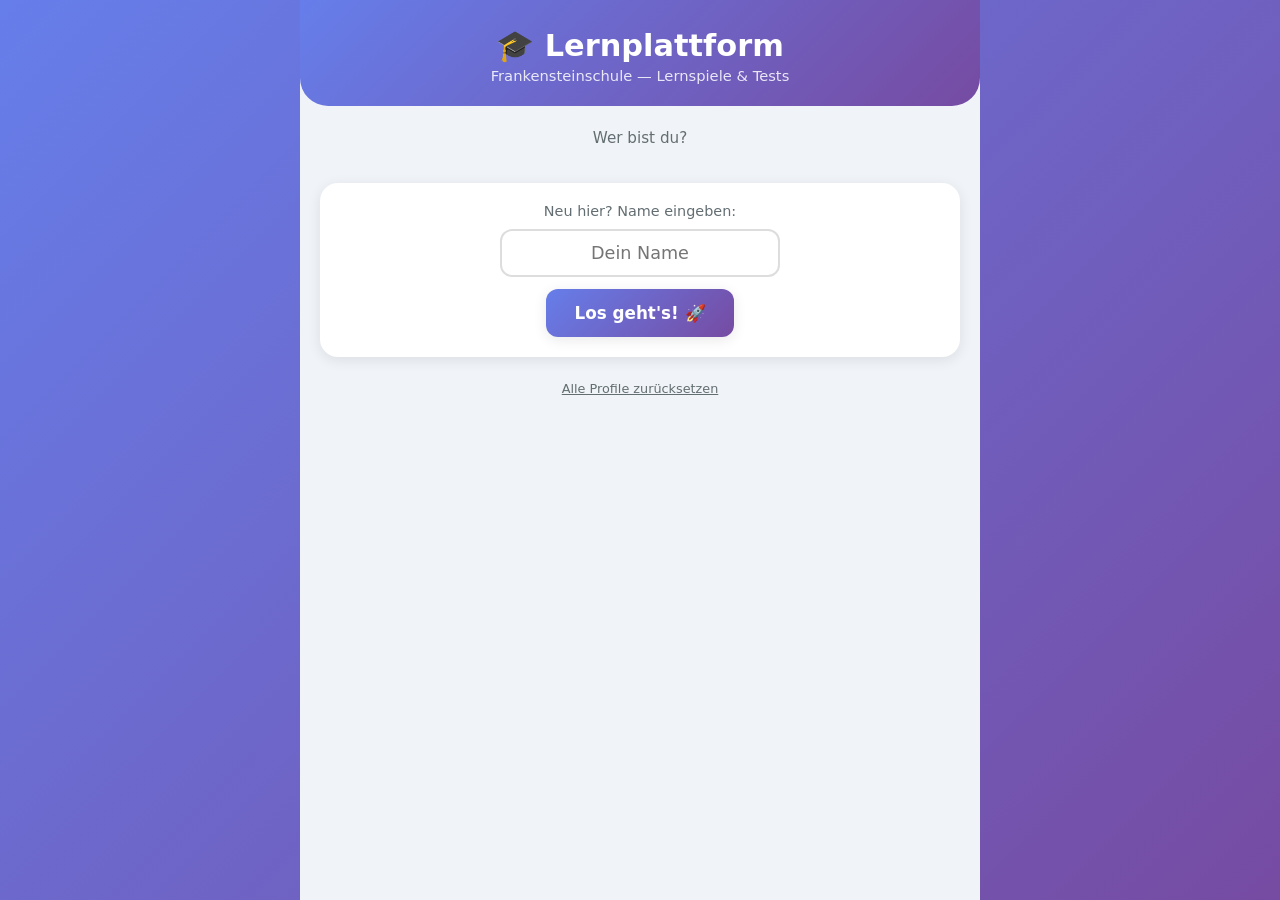
<file: index.html>
<!DOCTYPE html>
<html lang="de">
<head>
<meta charset="UTF-8">
<meta name="viewport" content="width=device-width, initial-scale=1.0, user-scalable=no">
<title>🎓 Lernplattform — Frankensteinschule</title>
<link rel="stylesheet" href="shared/platform.css">
<style>
/* hub-eigene Akzente */
.hub-card { border-top-width: 5px; }
.hub-intro {
  text-align: center; color: var(--text-light); font-size: .95em;
  margin: 4px 0 18px; line-height: 1.4;
}
.subjects-grid { grid-template-columns: 1fr 1fr; }
.reset-link {
  display: block; text-align: center; margin-top: 24px;
  color: var(--text-light); font-size: .8em; cursor: pointer;
  text-decoration: underline;
}
.profile-stars { font-size: .78em; color: var(--text-light); margin-top: 4px; }
.profile-progress { font-size: .72em; color: var(--text-light); margin-top: 2px; }
.current-profile-bar {
  display: flex; align-items: center; justify-content: space-between;
  background: white; border-radius: 14px; padding: 10px 16px;
  box-shadow: var(--shadow); margin-bottom: 14px; font-size: .9em;
}
.current-profile-bar .who { color: var(--text); font-weight: 600; }
.current-profile-bar button { font-size: .85em; padding: 6px 12px; }
@media(max-width: 480px) {
  .subjects-grid { grid-template-columns: 1fr; }
}
</style>
<script src="shared/engine.js"></script>
</head>
<body>
<div class="app">

  <!-- PROFIL-AUSWAHL -->
  <div id="screen-profile" class="screen active">
    <div class="top-header">
      <h1>🎓 Lernplattform</h1>
      <p>Frankensteinschule — Lernspiele & Tests</p>
    </div>
    <p class="hub-intro">Wer bist du?</p>
    <div class="profile-grid" id="profile-grid"></div>
    <div class="new-profile-box">
      <p style="margin-bottom:10px;color:var(--text-light);font-size:.9em;">Neu hier? Name eingeben:</p>
      <input type="text" id="new-profile-name" placeholder="Dein Name" maxlength="20"
             onkeydown="if(event.key==='Enter')createProfile()">
      <div style="margin-top:12px;">
        <button class="btn-main" onclick="createProfile()">Los geht's! 🚀</button>
      </div>
    </div>
    <span class="reset-link" onclick="resetAllProfiles()">Alle Profile zurücksetzen</span>
  </div>

  <!-- HUB / TESTS -->
  <div id="screen-hub" class="screen">
    <div class="top-header">
      <h2 id="hub-greeting">Hallo!</h2>
      <p>Welchen Test möchtest du üben?</p>
    </div>
    <div class="current-profile-bar">
      <span class="who" id="hub-profile-name"></span>
      <button class="btn-sec" onclick="switchProfile()">Profil wechseln</button>
    </div>
    <div class="subjects-grid" id="tests-grid"></div>
  </div>
</div>

<script>
// ============================================================
// CONFIG
// ============================================================
const PROFILES_KEY = 'frankensteinschule_profiles_v3';
const OLD_KEY      = 'frankensteinschule_lernspiel_v2';
const SESSION_KEY  = 'lernplattform_current_profile';

const { loadProfiles: _loadProfiles, saveProfiles: _saveProfiles,
        showScreen, esc, soundClick } = window.LernEngine;

// ============================================================
// TESTS REGISTRY
// Neuer Test = ein Eintrag hier + ein Unterordner mit index.html.
// ============================================================
const TESTS = [
  {
    id: 'mathe',
    name: 'Mathe: Einmaleins & Würfel',
    short: 'Kernaufgaben · Rechengeschichten · Baupläne',
    emoji: '🔢',
    color: '#00B894',
    path: 'mathe/',
    progress: (sub) => {
      // sub = profile.mathe — shape:
      //   { progress: { [examId]: { levels: { [levelId]: { history, completed } } } } }
      if (!sub || !sub.progress) return { text: 'Noch nicht gespielt', pct: 0 };
      let completedLv = 0, totalLv = 0, answered = 0;
      for (const exam of Object.values(sub.progress)) {
        const levels = (exam && exam.levels) || {};
        for (const lv of Object.values(levels)) {
          totalLv++;
          if (lv && lv.completed) completedLv++;
          if (lv && lv.history) answered += Object.keys(lv.history).length;
        }
      }
      if (!answered) return { text: 'Noch nicht gespielt', pct: 0 };
      const text = totalLv
        ? `${completedLv}/${totalLv} Stufen · ${answered} Fragen`
        : `${answered} Fragen beantwortet`;
      return { text, pct: totalLv ? completedLv / totalLv * 100 : 0 };
    }
  },
  {
    id: 'sachkunde',
    name: 'Sachkunde: Das Jahr',
    short: 'Wochentage · Monate · Jahreszeiten · Weltraum',
    emoji: '🌿',
    color: '#FF6B35',
    path: 'sachkunde/',
    progress: (sub, profile) => {
      // New shape: sub.progress[examId].levels[levelId] = { history, completed }
      // Old shapes (fallback): sub.worldProgress[wid] or profile.worldProgress[wid]
      if (sub && sub.progress) {
        let completedLv = 0, totalLv = 0, answered = 0;
        for (const exam of Object.values(sub.progress)) {
          for (const lv of Object.values((exam && exam.levels) || {})) {
            totalLv++;
            if (lv && lv.completed) completedLv++;
            if (lv && lv.history) answered += Object.keys(lv.history).length;
          }
        }
        if (!answered) return { text: 'Noch nicht gespielt', pct: 0 };
        const text = totalLv
          ? `${completedLv}/${totalLv} Stufen · ${answered} Fragen`
          : `${answered} Fragen beantwortet`;
        return { text, pct: totalLv ? completedLv / totalLv * 100 : 0 };
      }
      const wp = (sub && sub.worldProgress) || (profile && profile.worldProgress);
      if (!wp) return { text: 'Noch nicht gespielt', pct: 0 };
      const completed = Object.values(wp).filter(w => w && w.completed).length;
      let answered = 0;
      Object.values(wp).forEach(w => {
        if (w && w.history) answered += Object.keys(w.history).length;
      });
      if (!answered) return { text: 'Noch nicht gespielt', pct: 0 };
      return { text: `${completed}/6 Stufen · ${answered} Fragen`, pct: Math.min(100, completed / 6 * 100) };
    }
  },
  {
    id: 'deutschtest',
    name: 'Deutsch: Verben & Wortarten',
    short: 'Nomen · Verben · Personalformen · Vorsilben',
    emoji: '📚',
    color: '#E84393',
    path: 'deutschtest/',
    progress: (sub) => {
      // sub = profile.deutschtest — shape:
      //   { progress: { [examId]: { levels: { [levelId]: { history, completed } } } } }
      if (!sub || !sub.progress) return { text: 'Noch nicht gespielt', pct: 0 };
      let completedLv = 0, totalLv = 0, answered = 0;
      for (const exam of Object.values(sub.progress)) {
        const levels = (exam && exam.levels) || {};
        for (const lv of Object.values(levels)) {
          totalLv++;
          if (lv && lv.completed) completedLv++;
          if (lv && lv.history) answered += Object.keys(lv.history).length;
        }
      }
      if (!answered) return { text: 'Noch nicht gespielt', pct: 0 };
      const text = totalLv
        ? `${completedLv}/${totalLv} Stufen · ${answered} Fragen`
        : `${answered} Fragen beantwortet`;
      return { text, pct: totalLv ? completedLv / totalLv * 100 : 0 };
    }
  },
];

// ============================================================
// STATE
// ============================================================
let profiles = {};
let currentProfile = null;

function loadProfiles() { profiles = _loadProfiles(PROFILES_KEY); }
function saveProfiles() { _saveProfiles(PROFILES_KEY, profiles); }

// ============================================================
// PROFIL-SCREEN
// ============================================================
function renderProfileScreen() {
  const grid = document.getElementById('profile-grid');
  grid.innerHTML = '';
  const names = Object.keys(profiles).sort();
  names.forEach(name => {
    const card = document.createElement('div');
    card.className = 'profile-card';
    card.onclick = () => selectProfile(name);
    const safeName = esc(name);
    const p = profiles[name] || {};
    // Durchschnittlicher Fortschritt über alle Tests (rein lesend)
    const pcts = TESTS.map(t => {
      const pr = t.progress(p[t.id], p);
      return (pr && typeof pr.pct === 'number') ? pr.pct : 0;
    });
    const avgPct = pcts.length ? Math.round(pcts.reduce((a,b)=>a+b,0) / pcts.length) : 0;
    const info = avgPct > 0 ? `${avgPct}% geschafft` : 'Bereit zum Start';
    card.innerHTML = `
      <button class="del-btn" onclick="event.stopPropagation(); deleteProfile('${safeName.replace(/'/g,"\\'")}')">✕</button>
      <div class="avatar">🧒</div>
      <div class="name">${safeName}</div>
      <div class="info">${info}</div>
    `;
    grid.appendChild(card);
  });
}

function selectProfile(name) {
  soundClick();
  currentProfile = name;
  sessionStorage.setItem(SESSION_KEY, name);
  showHub();
}

function createProfile() {
  const input = document.getElementById('new-profile-name');
  const name = input.value.trim();
  if (!name) { input.focus(); return; }
  if (profiles[name]) { selectProfile(name); return; }
  soundClick();
  profiles[name] = {};
  saveProfiles();
  input.value = '';
  selectProfile(name);
}

function deleteProfile(name) {
  if (!confirm(`"${name}" wirklich löschen? Alle Fortschritte (Sachkunde & Deutschtest) gehen verloren!`)) return;
  delete profiles[name];
  if (currentProfile === name) currentProfile = null;
  saveProfiles();
  renderProfileScreen();
}

function resetAllProfiles() {
  if (!confirm('Wirklich ALLE Profile und Fortschritte löschen?')) return;
  localStorage.removeItem(PROFILES_KEY);
  localStorage.removeItem(OLD_KEY);
  sessionStorage.removeItem(SESSION_KEY);
  location.reload();
}

function switchProfile() {
  soundClick();
  currentProfile = null;
  sessionStorage.removeItem(SESSION_KEY);
  renderProfileScreen();
  showScreen('screen-profile');
}

// ============================================================
// HUB (TEST-AUSWAHL)
// ============================================================
function showHub() {
  document.getElementById('hub-greeting').textContent = `Hallo ${currentProfile}!`;
  document.getElementById('hub-profile-name').textContent = `👤 ${currentProfile}`;
  renderTests();
  showScreen('screen-hub');
}

function renderTests() {
  const grid = document.getElementById('tests-grid');
  grid.innerHTML = '';
  const profile = profiles[currentProfile] || {};
  TESTS.forEach(t => {
    const card = document.createElement('div');
    card.className = 'subject-card hub-card';
    card.style.setProperty('--col', t.color);
    card.onclick = () => openTest(t);
    const prog = t.progress(profile[t.id], profile);
    card.innerHTML = `
      <span class="sc-emoji">${t.emoji}</span>
      <h3>${esc(t.name)}</h3>
      <div class="sc-date">${esc(t.short)}</div>
      <div class="prog-bar"><div class="prog-fill" style="width:${prog.pct}%;background:${t.color}"></div></div>
      <div class="sc-stars">${esc(prog.text)}</div>
    `;
    grid.appendChild(card);
  });
}

function openTest(t) {
  soundClick();
  const q = currentProfile ? `?profile=${encodeURIComponent(currentProfile)}` : '';
  location.href = t.path + q;
}

// ============================================================
// INIT
// ============================================================
function init() {
  loadProfiles();

  // Rückkehr von einer Sub-App? Sub-App übergibt ?profile=NAME.
  const params = new URLSearchParams(location.search);
  const fromUrl = params.get('profile');
  const fromSession = sessionStorage.getItem(SESSION_KEY);
  const preselect = fromUrl || fromSession;

  if (preselect && profiles[preselect]) {
    currentProfile = preselect;
    sessionStorage.setItem(SESSION_KEY, preselect);
    // URL aufräumen, damit Reload nicht immer den Parameter mitschleift
    if (fromUrl) history.replaceState({}, '', location.pathname);
    showHub();
    return;
  }

  renderProfileScreen();
  showScreen('screen-profile');
}
init();
</script>
</body>
</html>
</file>
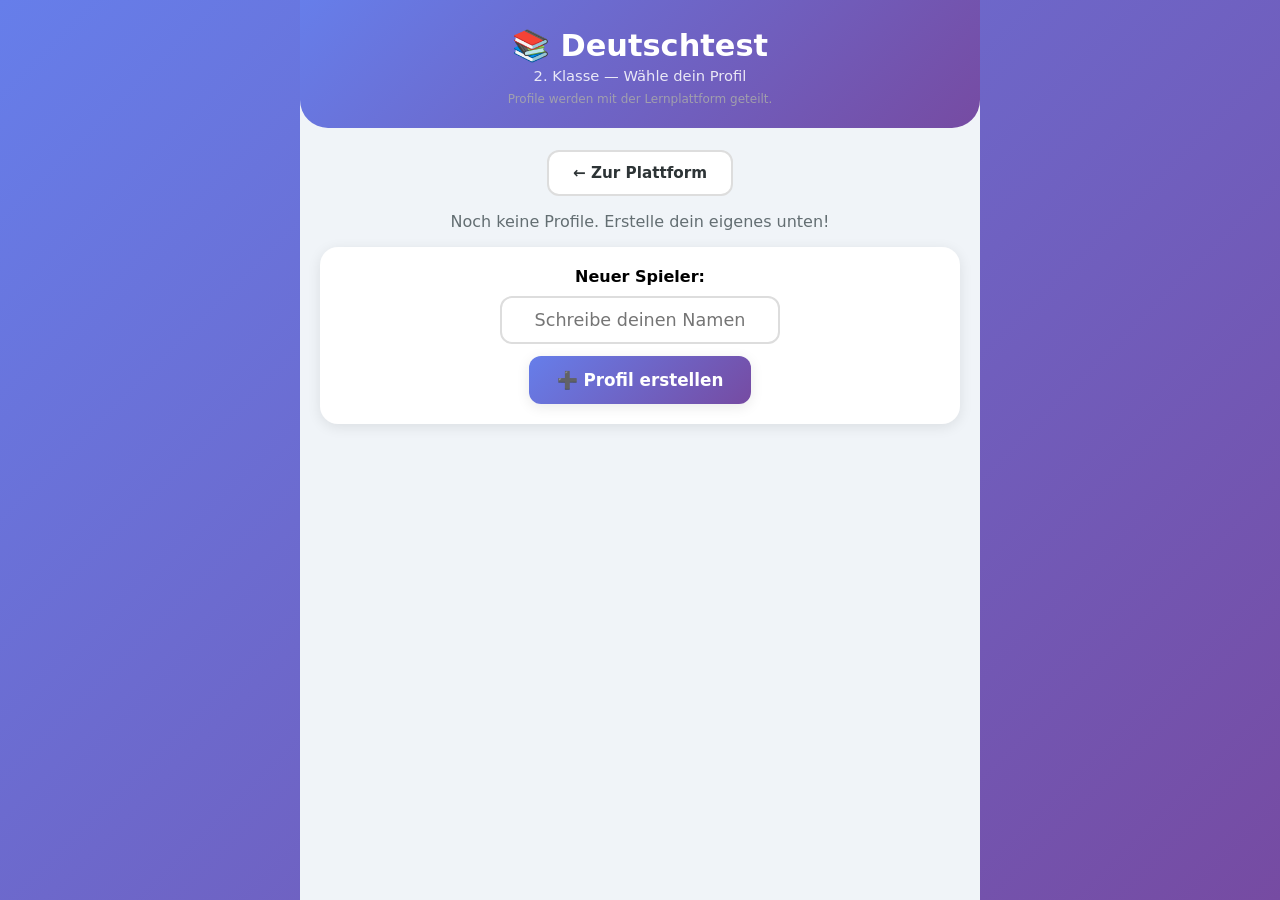
<file: deutschtest/index.html>
<!DOCTYPE html>
<html lang="de">
<head>
<meta charset="UTF-8">
<meta name="viewport" content="width=device-width, initial-scale=1.0, user-scalable=no">
<title>📚 Deutschtest — 2. Klasse</title>
<style>
:root {
  --primary: #667eea;
  --primary-dark: #764ba2;
  --success: #2ECC71;
  --error: #E74C3C;
  --warning: #F39C12;
  --bg: #F0F4F8;
  --text: #2D3436;
  --text-light: #636e72;
  --card: #FFFFFF;
  --shadow: 0 3px 14px rgba(0,0,0,0.09);
  --shadow-lg: 0 8px 30px rgba(0,0,0,0.15);
  --radius: 18px;
  --radius-sm: 12px;
  --de: #E84393; --de-light: #FFE4F1;
}
* { margin:0; padding:0; box-sizing:border-box; }
body {
  font-family: 'Segoe UI', system-ui, -apple-system, sans-serif;
  background: linear-gradient(135deg, var(--primary) 0%, var(--primary-dark) 100%);
  min-height: 100vh; display: flex; justify-content: center;
}
.app { width:100%; max-width:680px; min-height:100vh; background:var(--bg); position:relative; overflow-x:hidden; }
.screen { display:none; padding:20px; padding-bottom:100px; animation:fadeIn .3s ease; }
.screen.active { display:block; }
@keyframes fadeIn { from{opacity:0;transform:translateY(14px)} to{opacity:1;transform:translateY(0)} }
@keyframes pop { 0%{transform:scale(1)} 50%{transform:scale(1.08)} 100%{transform:scale(1)} }
@keyframes wiggle { 0%,100%{transform:translateX(0)} 20%{transform:translateX(-8px)} 40%{transform:translateX(8px)} 60%{transform:translateX(-6px)} 80%{transform:translateX(4px)} }
@keyframes bounceIn { 0%{transform:scale(0)} 60%{transform:scale(1.1)} 100%{transform:scale(1)} }
@keyframes confettiFall { 0%{transform:translateY(-10px) rotate(0deg);opacity:1} 100%{transform:translateY(100vh) rotate(720deg);opacity:0} }

/* ── headers ── */
.top-header {
  background: linear-gradient(135deg, var(--primary) 0%, var(--primary-dark) 100%);
  color:white; padding:28px 20px 22px; text-align:center;
  border-radius:0 0 28px 28px; margin:-20px -20px 22px; position:relative;
}
.top-header h1 { font-size:1.9em; }
.top-header h2 { font-size:1.5em; }
.top-header p { opacity:.85; font-size:.92em; margin-top:3px; }
.col-header {
  color:white; padding:22px 20px 20px; border-radius:0 0 26px 26px;
  margin:-20px -20px 22px; position:relative;
}
.col-header h2 { font-size:1.5em; margin-bottom:4px; }
.exam-badge {
  display:inline-block; background:rgba(255,255,255,.22);
  padding:3px 12px; border-radius:20px; font-size:.82em; margin-top:4px;
}
/* .back-btn styles come from shared/platform.css */

/* ── buttons ── */
.btn-main {
  display:inline-flex; align-items:center; justify-content:center; gap:8px;
  padding:14px 28px; border:none; border-radius:var(--radius-sm);
  font-size:1.05em; font-weight:700; cursor:pointer; color:white;
  background: linear-gradient(135deg, var(--primary), var(--primary-dark));
  box-shadow:var(--shadow); transition:all .2s; font-family:inherit;
  -webkit-tap-highlight-color:transparent; user-select:none; min-width:180px;
}
.btn-main:active { transform:scale(.95); }
.btn-main:disabled { opacity:.5; cursor:default; }
.btn-sec {
  display:inline-flex; align-items:center; justify-content:center; gap:8px;
  padding:12px 24px; border:2px solid #ddd; border-radius:var(--radius-sm);
  font-size:.95em; font-weight:600; cursor:pointer; color:var(--text);
  background:white; transition:all .2s; font-family:inherit;
  -webkit-tap-highlight-color:transparent; user-select:none;
}
.btn-sec:active { transform:scale(.95); }

/* ── profile screen ── */
.profile-grid { display:flex; flex-wrap:wrap; gap:12px; justify-content:center; margin:16px 0; }
.profile-card {
  background:white; border-radius:var(--radius); padding:16px;
  box-shadow:var(--shadow); cursor:pointer; transition:all .2s;
  width:140px; text-align:center; position:relative; user-select:none;
}
.profile-card:hover { transform:translateY(-3px); box-shadow:var(--shadow-lg); }
.profile-card:active { transform:scale(.95); }
.profile-card .avatar { font-size:2.5em; margin-bottom:6px; }
.profile-card .name { font-weight:700; font-size:1em; }
.profile-card .info { font-size:.75em; color:var(--text-light); margin-top:4px; }
.profile-card .del-btn {
  position:absolute; top:6px; right:8px; background:none; border:none;
  color:#ccc; font-size:1.1em; cursor:pointer; padding:2px 6px; border-radius:6px;
}
.profile-card .del-btn:hover { color:var(--error); background:#fee; }
.new-profile-box {
  background:white; border-radius:var(--radius); padding:20px;
  box-shadow:var(--shadow); text-align:center; margin-top:16px; width:100%;
}
.new-profile-box input {
  width:100%; max-width:280px; padding:12px 16px; border:2px solid #ddd;
  border-radius:var(--radius-sm); font-size:1.1em; text-align:center;
  font-family:inherit; outline:none; transition:border-color .2s;
}
.new-profile-box input:focus { border-color:var(--primary); }

/* ── home ── */
.total-box {
  background:white; border-radius:14px; padding:12px 20px; text-align:center;
  box-shadow:var(--shadow); font-weight:700; color:var(--text); font-size:1em; margin-bottom:18px;
}
.subjects-grid { display:grid; grid-template-columns:1fr 1fr; gap:14px; width:100%; }
.subject-card {
  background:white; border-radius:var(--radius); padding:18px 16px;
  box-shadow:var(--shadow); cursor:pointer; transition:transform .18s, box-shadow .18s;
  border-top:5px solid var(--col); user-select:none;
}
.subject-card:hover { transform:translateY(-3px); box-shadow:var(--shadow-lg); }
.subject-card:active { transform:scale(.97); }
.sc-emoji { font-size:2.4em; display:block; margin-bottom:8px; }
.subject-card h3 { font-size:.97em; color:var(--text); margin-bottom:4px; }
.sc-date { font-size:.72em; color:var(--text-light); margin-bottom:8px; }
.prog-bar { background:#eee; border-radius:8px; height:7px; overflow:hidden; }
.prog-fill { height:100%; border-radius:8px; transition:width .5s ease; }
.sc-stars { font-size:.8em; color:var(--text-light); margin-top:5px; }
.archive-section { margin-top:24px; width:100%; }
.archive-section h3 { font-size:1em; color:var(--text-light); margin-bottom:10px; text-align:center; }
.archive-grid { display:grid; grid-template-columns:1fr 1fr; gap:12px; }
.archive-card {
  background:white; border-radius:var(--radius-sm); padding:14px;
  box-shadow:0 2px 8px rgba(0,0,0,.06); cursor:pointer; transition:transform .18s;
  border-top:4px solid #ccc; opacity:.75; user-select:none;
}
.archive-card:hover { transform:translateY(-2px); opacity:1; }
.archive-card .sc-emoji { font-size:1.8em; }
.archive-card h4 { font-size:.85em; color:var(--text-light); }
.archive-card .sc-date { font-size:.7em; }

/* ── levels ── */
.levels-list { display:flex; flex-direction:column; gap:11px; width:100%; }
.level-card {
  background:white; border-radius:14px; padding:16px 18px;
  box-shadow:var(--shadow); cursor:pointer; transition:transform .18s;
  display:flex; align-items:center; gap:14px; user-select:none;
}
.level-card:hover { transform:translateX(5px); }
.level-card.locked { opacity:.45; pointer-events:none; }
.lv-num {
  width:42px; height:42px; border-radius:50%;
  display:flex; align-items:center; justify-content:center;
  font-weight:700; color:white; font-size:1.15em; flex-shrink:0;
}
.lv-info { flex:1; }
.lv-info h4 { font-size:.93em; color:var(--text); }
.lv-info .sub { font-size:.73em; color:var(--text-light); margin-top:2px; }
.lv-info .stars { font-size:.85em; margin-top:3px; }
.lv-crown { font-size:1.3em; }

/* ── quiz ── */
.q-progress { text-align:center; font-size:.85em; color:var(--text-light); margin-bottom:8px; }
.q-progress-bar { background:#e0e0e0; border-radius:8px; height:6px; margin-bottom:16px; overflow:hidden; }
.q-progress-fill { height:100%; border-radius:8px; transition:width .3s; }
.q-text { font-size:1.15em; font-weight:600; text-align:center; margin-bottom:20px; line-height:1.4; }
.q-options { display:flex; flex-direction:column; gap:10px; width:100%; }
.opt-btn {
  background:white; border:2px solid #e0e0e0; border-radius:var(--radius-sm);
  padding:14px 18px; font-size:1em; cursor:pointer; transition:all .2s;
  text-align:left; font-family:inherit; user-select:none;
  -webkit-tap-highlight-color:transparent;
}
.opt-btn:hover { border-color:#bbb; background:#fafafa; }
.opt-btn:active { transform:scale(.98); }
.opt-btn.correct { border-color:var(--success); background:#e8f8ef; color:#27ae60; animation:pop .3s; }
.opt-btn.wrong { border-color:var(--error); background:#fde8e8; color:#c0392b; animation:wiggle .4s; }
.opt-btn.reveal { border-color:var(--success); background:#e8f8ef; color:#27ae60; }
.opt-btn.disabled { pointer-events:none; opacity:.7; }

/* type input */
.type-area { text-align:center; }
.type-input {
  width:100%; max-width:400px; padding:14px 18px; border:2px solid #e0e0e0;
  border-radius:var(--radius-sm); font-size:1.1em; text-align:center;
  font-family:inherit; outline:none; transition:border-color .2s;
}
.type-input:focus { border-color:var(--primary); }
.type-input.correct { border-color:var(--success); background:#e8f8ef; }
.type-input.wrong { border-color:var(--error); background:#fde8e8; }
.check-btn {
  margin-top:12px; padding:12px 32px; border:none; border-radius:var(--radius-sm);
  font-size:1em; font-weight:700; cursor:pointer; color:white;
  background:var(--primary); font-family:inherit; transition:all .2s;
}
.check-btn:disabled { opacity:.4; cursor:default; }

/* feedback */
.feedback {
  margin-top:16px; padding:14px 18px; border-radius:var(--radius-sm);
  font-size:.95em; line-height:1.4; display:none; text-align:center;
}
.feedback.show { display:block; animation:fadeIn .3s; }
.feedback.ok { background:#e8f8ef; color:#27ae60; border:1px solid #a3d9a5; }
.feedback.nok { background:#fde8e8; color:#c0392b; border:1px solid #f5a5a5; }
.feedback.info { background:#e8f0fe; color:#1a73e8; border:1px solid #a5c8fe; }

/* stars display */
.stars-display { font-size:1.5em; text-align:center; margin:8px 0; letter-spacing:2px; }
.star-full { color:var(--warning); }
.star-half { color:var(--warning); opacity:.6; }
.star-empty { color:#ddd; }

/* hint */
.hint-btn {
  display:inline-block; margin-top:10px; padding:8px 16px; border:1px dashed #ccc;
  border-radius:var(--radius-sm); font-size:.85em; cursor:pointer;
  color:var(--text-light); background:white; font-family:inherit; transition:all .2s;
}
.hint-btn:hover { border-color:var(--primary); color:var(--primary); }
.hint-text { margin-top:8px; padding:10px; background:#FFF8E1; border-radius:8px; font-size:.9em; color:#F57F17; display:none; }
.hint-text.show { display:block; }

/* next button */
.next-btn {
  display:none; margin:20px auto 0; padding:14px 40px; border:none;
  border-radius:var(--radius-sm); font-size:1.05em; font-weight:700;
  cursor:pointer; color:white; background:var(--primary); font-family:inherit;
  transition:all .2s;
}
.next-btn.show { display:block; animation:fadeIn .3s; }
.next-btn:active { transform:scale(.95); }

/* attempt indicator */
.attempt-info { text-align:center; font-size:.8em; color:var(--text-light); margin-bottom:12px; }

/* ── results ── */
.res-emoji { font-size:4em; text-align:center; animation:bounceIn .5s; }
.res-title { font-size:1.5em; font-weight:700; text-align:center; margin:10px 0 5px; }
.res-stars { font-size:2em; text-align:center; letter-spacing:4px; }
.res-score { text-align:center; color:var(--text-light); margin:5px 0; }
.res-msg { text-align:center; font-size:.95em; margin:10px 0 20px; line-height:1.4; }
.res-btns { display:flex; flex-direction:column; gap:10px; align-items:center; }

/* ── achievements ── */
.ach-grid { display:grid; grid-template-columns:1fr 1fr; gap:12px; }
.ach-badge {
  background:white; border-radius:var(--radius-sm); padding:16px;
  text-align:center; box-shadow:0 2px 8px rgba(0,0,0,.06);
  opacity:.5; filter:grayscale(1); transition:all .3s;
}
.ach-badge.unlocked { opacity:1; filter:none; border:2px solid var(--warning); }
.ab-emoji { font-size:2em; display:block; margin-bottom:6px; }
.ach-badge h4 { font-size:.85em; margin-bottom:3px; }
.ach-badge p { font-size:.72em; color:var(--text-light); }

/* ── toast ── */
.toast {
  position:fixed; top:-100px; left:50%; transform:translateX(-50%);
  background:linear-gradient(135deg,#ffd700,#ffb700); color:#333;
  padding:16px 28px; border-radius:16px; font-weight:700;
  box-shadow:0 8px 30px rgba(0,0,0,.2); z-index:999;
  transition:top .4s ease; text-align:center; max-width:90%;
}
.toast.show { top:24px; }
.toast h4 { font-size:.95em; }
.toast p { font-size:.85em; margin-top:4px; }

/* ── fab ── */
.fab {
  position:fixed; bottom:24px; right:24px; width:56px; height:56px;
  border-radius:50%; border:none; font-size:1.5em;
  background:linear-gradient(135deg,#ffd700,#ffb700);
  box-shadow:0 4px 14px rgba(0,0,0,.2); cursor:pointer;
  z-index:50; display:none;
  -webkit-tap-highlight-color:transparent;
}
.fab.show { display:block; }

/* ── confetti ── */
.confetti-piece {
  position:fixed; top:-10px; width:8px; height:8px; z-index:998;
  border-radius:2px; animation:confettiFall 2.5s ease-out forwards;
}

/* ── responsive ── */
@media(max-width:480px) {
  .top-header h1 { font-size:1.5em; }
  .subjects-grid { grid-template-columns:1fr 1fr; gap:10px; }
  .ach-grid { grid-template-columns:1fr 1fr; gap:8px; }
  .profile-card { width:120px; padding:12px; }
}
</style>
<script src="../shared/engine.js"></script>
</head>
<body>
<div class="app">

  <!-- LOADING -->
  <div id="screen-loading" class="screen active" style="display:flex;align-items:center;justify-content:center;min-height:100vh;">
    <div style="text-align:center;">
      <div style="font-size:3em;margin-bottom:16px;">📚</div>
      <h2 style="color:var(--text);">Deutschtest</h2>
      <p style="color:var(--text-light);margin-top:8px;" id="loading-msg">Fragen werden geladen…</p>
    </div>
  </div>

  <!-- PROFILE SELECT -->
  <div id="screen-profile" class="screen">
    <div class="top-header">
      <h1>📚 Deutschtest</h1>
      <p>2. Klasse — Wähle dein Profil</p>
      <p style="font-size:0.75em;color:#aaa;margin-top:8px;text-align:center;">Profile werden mit der Lernplattform geteilt.</p>
    </div>
    <div style="text-align:center;margin-bottom:12px;">
      <a href="../" class="btn-sec" style="text-decoration:none;">← Zur Plattform</a>
    </div>
    <div class="profile-grid" id="profile-grid"></div>
    <div class="new-profile-box">
      <p style="margin-bottom:10px;font-weight:600;">Neuer Spieler:</p>
      <input type="text" id="new-name" placeholder="Schreibe deinen Namen" maxlength="20"
             onkeydown="if(event.key==='Enter')createProfile()">
      <br>
      <button class="btn-main" style="margin-top:12px;" onclick="createProfile()">➕ Profil erstellen</button>
    </div>
  </div>

  <!-- HOME -->
  <div id="screen-home" class="screen">
    <div class="top-header" style="position:relative;">
      <button class="back-btn" onclick="goPlatform()">← Plattform</button>
      <h2 id="home-title">Hallo!</h2>
      <p id="home-subtitle"></p>
    </div>
    <div class="total-box" id="total-box"></div>
    <div class="subjects-grid" id="subjects-grid"></div>
    <div class="archive-section" id="archive-section" style="display:none;">
      <h3>📂 Vergangene Tests</h3>
      <div class="archive-grid" id="archive-grid"></div>
    </div>
  </div>

  <!-- SUBJECT / LEVELS -->
  <div id="screen-subject" class="screen">
    <div class="col-header" id="subject-header">
      <button class="back-btn" onclick="goBackFromSubject()">← Plattform</button>
      <h2 id="subject-title"></h2>
      <p id="subject-exam"></p>
    </div>
    <div class="companions" id="companions-strip"></div>
    <div class="levels-list" id="levels-list"></div>
  </div>

  <!-- QUIZ -->
  <div id="screen-quiz" class="screen">
    <div class="col-header" id="quiz-header" style="padding-bottom:16px;">
      <button class="back-btn" onclick="confirmQuit()">✕</button>
      <h2 id="quiz-title"></h2>
    </div>
    <div class="q-progress" id="q-progress"></div>
    <div class="q-progress-bar"><div class="q-progress-fill" id="q-progress-fill"></div></div>
    <div class="attempt-info" id="attempt-info"></div>
    <div class="q-text" id="q-text"></div>
    <div id="q-body"></div>
    <div id="hint-area"></div>
    <div class="feedback" id="feedback"></div>
    <button class="next-btn" id="next-btn" onclick="nextQ()">Weiter →</button>
  </div>

  <!-- RESULTS -->
  <div id="screen-results" class="screen">
    <div class="top-header">
      <button class="back-btn" onclick="goPlatform()">← Plattform</button>
      <h2>📊 Ergebnis</h2>
    </div>
    <div class="res-emoji" id="res-emoji"></div>
    <div class="res-title" id="res-title"></div>
    <div class="res-stars" id="res-stars"></div>
    <div class="res-score" id="res-score"></div>
    <p class="res-msg" id="res-msg"></p>
    <div class="res-btns">
      <button id="res-btn-back" onclick="goSubject()">← Zurück zur Liste</button>
      <button id="res-btn-retry" onclick="retryLevel()">🔄 Nochmal versuchen</button>
    </div>
  </div>

  <!-- ACHIEVEMENTS -->
  <div id="screen-achievements" class="screen">
    <div class="top-header" style="position:relative;">
      <button class="back-btn" onclick="goHome()">← Start</button>
      <h2>🏆 Erfolge</h2>
      <p id="ach-count"></p>
    </div>
    <div class="ach-grid" id="ach-grid"></div>
  </div>

</div>

<div class="toast" id="toast">
  <h4>🏆 Neuer Erfolg freigeschaltet!</h4>
  <p id="toast-text"></p>
</div>
<button class="fab" id="fab" onclick="goAchievements()" title="Erfolge">🏆</button>

<script>
// ═══════════════════════════════════════════════════════
//  CONSTANTS & CONFIG
// ═══════════════════════════════════════════════════════
const STORAGE_KEY = 'frankensteinschule_profiles_v3';
const SUBSTATE_KEY = 'deutschtest';
const SESSION_QS = 10;
const BONUS_THRESHOLD = 0.7; // 70% answered to unlock bonus

const SUBJECT_META = {
  deutsch: { name:'Deutsch: Verben & Wortarten', emoji:'📚', color:'var(--de)', colorHex:'#E84393', colorLight:'var(--de-light)',
             desc:'Nomen · Verben · Personalformen · Vorsilben · Wortfamilien' }
};

const DATA_FILES = {
  deutsch: 'data/deutsch.json'
};

// ═══════════════════════════════════════════════════════
//  SHARED ENGINE
// ═══════════════════════════════════════════════════════
// Unpack shared engine
const { playTone, soundCorrect, soundWrong, soundClick, soundAchievement,
        launchConfetti, buildStars, esc, shuffle,
        loadProfiles: _loadProfiles, saveProfiles: _saveProfiles,
        calculateScore, recordAttempt, isMastered, avgStars,
        checkMC: _checkMC, checkTF: _checkTF, checkText, checkSort } = window.LernEngine;
// Profiles are shared with the main Sachkunde app. We only read/write
// the `deutschtest` sub-object of each profile, leaving worldProgress,
// achievements, streak etc. untouched.
function loadProfiles() { profiles = _loadProfiles(STORAGE_KEY); }
function saveProfiles() {
  if (currentProfile && state) {
    if (!profiles[currentProfile]) profiles[currentProfile] = {};
    profiles[currentProfile][SUBSTATE_KEY] = state;
  }
  _saveProfiles(STORAGE_KEY, profiles);
}
function getSubstate(name) {
  const p = profiles[name];
  if (!p || !p[SUBSTATE_KEY]) return null;
  return p[SUBSTATE_KEY];
}

const ACHIEVEMENTS = [
  {id:'primeiro_passo', emoji:'🌟', name:'Erster Schritt!',
   desc:'Schaffe deine erste Stufe'},
  {id:'five_levels', emoji:'🚀', name:'Weiter so!',
   desc:'Schaffe 3 Stufen'},
  {id:'all_levels', emoji:'📖', name:'Fleißiger Schüler',
   desc:'Schaffe alle aktiven Stufen'},
  {id:'perfect', emoji:'💯', name:'Perfekt!',
   desc:'Alle Fragen einer Runde beim 1. Versuch richtig'},
  {id:'three_stars', emoji:'⭐', name:'3 Sterne!',
   desc:'Erreiche 3 Sterne in einer Stufe'},
  {id:'de_master', emoji:'📝', name:'Deutsch-Meister',
   desc:'Krone in allen Deutsch-Stufen'},
  {id:'champion', emoji:'🏆', name:'Super-Champion!',
   desc:'Krone in ALLEN Stufen'},
  {id:'relampago', emoji:'⚡', name:'Blitz!',
   desc:'5 Fragen hintereinander beim 1. Versuch richtig'},
  {id:'abelha', emoji:'🐝', name:'Fleißige Biene',
   desc:'Spiele an 3 verschiedenen Tagen'}
];

const FEEDBACK_CORRECT = [
  '✅ Sehr gut!', '✅ Ausgezeichnet!', '✅ Fantastisch!', '✅ Bravo!',
  '✅ Perfekt!', '✅ Richtig!', '✅ Super!', '✅ Genial!'
];
const FEEDBACK_WRONG = [
  '❌ Fast!', '❌ Versuch\'s nochmal!', '❌ Leider nicht!',
  '❌ Nicht aufgeben!', '❌ Weiter versuchen!'
];

// ═══════════════════════════════════════════════════════
//  STATE
// ═══════════════════════════════════════════════════════
let questionData = {};    // { subject_id: parsed JSON }
let profiles = {};
let currentProfile = null;
let state = null;         // profiles[currentProfile]

// Quiz state
let curSubjectId = null;
let curExamId = null;
let curLevelId = null;
let curIsArchive = false;
let curQuestions = [];
let curIdx = 0;
let curAttempts = 0;
let curHintUsed = false;
let curAnswered = false;
let curRoundScores = [];  // scores per question in this round
let curStreak = 0;

// ═══════════════════════════════════════════════════════
//  HELPERS
// ═══════════════════════════════════════════════════════
function norm(s) {
  return s.normalize('NFD').replace(/[\u0300-\u036f]/g, '')
    .toLowerCase().trim().replace(/\s+/g, ' ');
}
function normN(s) { return norm(s).replace(/\s/g, ''); }

function answerCorrect(acceptArr, raw) {
  if (!raw || !raw.trim()) return false;
  const u = norm(raw), un = normN(raw);
  return acceptArr.some(a => norm(a) === u || normN(a) === un);
}

function buildStarsText(avg) {
  const full = Math.floor(avg);
  const half = (avg - full) >= 0.25 && (avg - full) < 0.75 ? 1 : 0;
  const fullCount = (avg - full) >= 0.75 ? full + 1 : full;
  const halfCount = (avg - full) >= 0.75 ? 0 : half;
  const empty = 3 - fullCount - halfCount;
  return '⭐'.repeat(fullCount) + (halfCount ? '✨' : '') + '☆'.repeat(Math.max(0, empty));
}

// ═══════════════════════════════════════════════════════
//  DATA LOADING
// ═══════════════════════════════════════════════════════
async function loadAllData() {
  const entries = Object.entries(DATA_FILES);
  const results = await Promise.all(
    entries.map(([sid, file]) =>
      fetch(file).then(r => {
        if (!r.ok) throw new Error(`Failed to load ${file}`);
        return r.json();
      })
    )
  );
  entries.forEach(([sid], i) => { questionData[sid] = results[i]; });
}

// Get active exams for a subject
function getActiveExams(sid) {
  const data = questionData[sid];
  if (!data || !data.exams) return [];
  return data.exams.filter(e => !e.archived);
}

// Get archived exams for a subject
function getArchivedExams(sid) {
  const data = questionData[sid];
  if (!data || !data.exams) return [];
  return data.exams.filter(e => e.archived);
}

// Get all questions for an exam's level
function getLevelQuestions(sid, examId, levelId) {
  const data = questionData[sid];
  if (!data) return [];
  const exam = data.exams.find(e => e.id === examId);
  if (!exam) return [];
  const level = exam.levels.find(l => l.id === levelId);
  return level ? level.questions : [];
}

function getNormalQuestions(questions) {
  return questions.filter(q => !q.bonus);
}

function getBonusQuestions(questions) {
  return questions.filter(q => q.bonus);
}

// ═══════════════════════════════════════════════════════
//  PROFILE SYSTEM
// ═══════════════════════════════════════════════════════
function defaultState() {
  return {
    progress: {},    // { examId: { levels: { levelId: { history:{}, completed:false } } } }
    archive: {},     // { examId: { levels: { levelId: { bestStars:0, lastScore:0 } } } }
    achievements: [],
    streak: 0,
    playDates: []
  };
}

function ensureProgress(examId, levelId) {
  if (!state.progress) state.progress = {};
  if (!state.progress[examId]) state.progress[examId] = { levels: {} };
  if (!state.progress[examId].levels[levelId]) {
    state.progress[examId].levels[levelId] = { history: {}, completed: false };
  }
  return state.progress[examId].levels[levelId];
}

function ensureArchive(examId, levelId) {
  if (!state.archive) state.archive = {};
  if (!state.archive[examId]) state.archive[examId] = { levels: {} };
  if (!state.archive[examId].levels[levelId]) {
    state.archive[examId].levels[levelId] = { bestStars: 0, lastScore: 0 };
  }
  return state.archive[examId].levels[levelId];
}

function getHistory(examId, levelId, qid) {
  const lp = ensureProgress(examId, levelId);
  if (!lp.history[qid]) lp.history[qid] = [];
  return lp.history[qid];
}

// ═══════════════════════════════════════════════════════
//  SCORING HELPERS
// ═══════════════════════════════════════════════════════
function getQuestionAvg(examId, levelId, qid) {
  const h = getHistory(examId, levelId, qid);
  if (!h.length) return 0;
  return h.reduce((a,b) => a+b, 0) / h.length;
}

function getLevelAvgStars(sid, examId, levelId) {
  const allQ = getLevelQuestions(sid, examId, levelId);
  const normal = getNormalQuestions(allQ);
  if (!normal.length) return 0;
  let total = 0, count = 0;
  normal.forEach(q => {
    const h = getHistory(examId, levelId, q.id);
    if (h.length > 0) {
      total += h.reduce((a,b) => a+b, 0) / h.length;
      count++;
    }
  });
  return count > 0 ? total / count : 0;
}

function getLevelAnswered(examId, levelId, questions) {
  const normal = getNormalQuestions(questions);
  let count = 0;
  normal.forEach(q => {
    const h = getHistory(examId, levelId, q.id);
    if (h.length > 0) count++;
  });
  return count;
}

function isLevelCompleted(examId, levelId) {
  const lp = ensureProgress(examId, levelId);
  return lp.completed;
}

function isLevelMastered(sid, examId, levelId) {
  const allQ = getLevelQuestions(sid, examId, levelId);
  if (!allQ.length) return false;
  return allQ.every(q => {
    const h = getHistory(examId, levelId, q.id);
    return h.length >= 2 && h[0] === 3 && h[1] === 3;
  });
}

function countCompletedActiveLevels() {
  let count = 0;
  for (const sid of Object.keys(DATA_FILES)) {
    const exams = getActiveExams(sid);
    for (const exam of exams) {
      for (const level of exam.levels) {
        if (isLevelCompleted(exam.id, level.id)) count++;
      }
    }
  }
  return count;
}

function countTotalActiveLevels() {
  let count = 0;
  for (const sid of Object.keys(DATA_FILES)) {
    const exams = getActiveExams(sid);
    for (const exam of exams) count += exam.levels.length;
  }
  return count;
}

function getGlobalAvgStars() {
  let total = 0, count = 0;
  for (const sid of Object.keys(DATA_FILES)) {
    for (const exam of getActiveExams(sid)) {
      for (const level of exam.levels) {
        const normal = getNormalQuestions(level.questions);
        normal.forEach(q => {
          const h = getHistory(exam.id, level.id, q.id);
          if (h.length > 0) {
            total += h.reduce((a,b) => a+b, 0) / h.length;
            count++;
          }
        });
      }
    }
  }
  return count > 0 ? total / count : 0;
}

// ═══════════════════════════════════════════════════════
//  QUESTION SELECTION (active exams only)
// ═══════════════════════════════════════════════════════
function selectQuestions(sid, examId, levelId) {
  const allQ = getLevelQuestions(sid, examId, levelId);
  const normal = getNormalQuestions(allQ);
  const bonus = getBonusQuestions(allQ);

  // Check bonus unlock
  const answered = getLevelAnswered(examId, levelId, allQ);
  const bonusUnlocked = normal.length > 0 && (answered / normal.length) >= BONUS_THRESHOLD;

  // Categorize normal questions
  const crownNeeded = []; // not yet 2x perfect
  const weak = [];        // answered but not perfect
  const unanswered = [];  // never answered
  const mastered = [];    // 2x perfect (review)

  normal.forEach(q => {
    const h = getHistory(examId, levelId, q.id);
    if (h.length === 0) {
      unanswered.push(q);
    } else if (h.length >= 2 && h[0] === 3 && h[1] === 3) {
      mastered.push(q);
    } else if (h.length > 0 && h[0] < 3) {
      weak.push(q);
      crownNeeded.push(q);
    } else {
      crownNeeded.push(q);
    }
  });

  // Build selection
  let selected = [];
  const target = Math.min(SESSION_QS, normal.length + (bonusUnlocked ? Math.min(2, bonus.length) : 0));

  // Priority: weak first, then unanswered, then crown-needed, then mastered
  const priority = [...shuffle(weak), ...shuffle(unanswered), ...shuffle(crownNeeded.filter(q => !weak.includes(q))), ...shuffle(mastered)];

  // Ensure >= 50% crown-needed
  const minCrown = Math.ceil(target / 2);
  const crownPool = [...shuffle(weak), ...shuffle(unanswered), ...shuffle(crownNeeded.filter(q => !weak.includes(q) && !unanswered.includes(q)))];

  // Take crown-needed first
  for (const q of crownPool) {
    if (selected.length >= minCrown) break;
    if (!selected.includes(q)) selected.push(q);
  }

  // Fill rest from priority
  for (const q of priority) {
    if (selected.length >= target - (bonusUnlocked ? Math.min(2, bonus.length) : 0)) break;
    if (!selected.includes(q)) selected.push(q);
  }

  // Fill any remaining with mastered
  for (const q of shuffle(mastered)) {
    if (selected.length >= target - (bonusUnlocked ? Math.min(2, bonus.length) : 0)) break;
    if (!selected.includes(q)) selected.push(q);
  }

  // Add bonus questions
  if (bonusUnlocked && bonus.length > 0) {
    const bonusSelection = shuffle(bonus).slice(0, 2);
    selected.push(...bonusSelection);
  }

  // Sort by difficulty
  selected.sort((a, b) => (a.diff || 1) - (b.diff || 1));

  return selected;
}

// For archive: simple random 10
function selectArchiveQuestions(sid, examId, levelId) {
  const allQ = getLevelQuestions(sid, examId, levelId);
  return shuffle(allQ).slice(0, Math.min(SESSION_QS, allQ.length));
}

// ═══════════════════════════════════════════════════════
//  NAVIGATION
// ═══════════════════════════════════════════════════════
function showScreen(id) {
  document.querySelectorAll('.screen').forEach(s => { s.classList.remove('active'); s.style.display = ''; });
  const el = document.getElementById('screen-' + id);
  if (el) el.classList.add('active');
  window.scrollTo(0, 0);

  const fab = document.getElementById('fab');
  fab.className = (id === 'home' || id === 'subject') ? 'fab show' : 'fab';
}

function goProfile() {
  currentProfile = null; state = null;
  renderProfileScreen();
  showScreen('profile');
}

function goPlatform() {
  const q = currentProfile ? `?profile=${encodeURIComponent(currentProfile)}` : '';
  location.href = '../' + q;
}

function autoSkipsHome() {
  // Skip home if there is exactly one active exam and no archive.
  let activeCount = 0, archiveCount = 0;
  for (const sid of Object.keys(DATA_FILES)) {
    for (const exam of getActiveExams(sid)) {
      if (exam.levels && exam.levels.length > 0) activeCount++;
    }
    archiveCount += getArchivedExams(sid).length;
  }
  return activeCount === 1 && archiveCount === 0;
}

function goHome() {
  if (autoSkipsHome()) {
    for (const sid of Object.keys(DATA_FILES)) {
      const exams = getActiveExams(sid);
      if (exams.length > 0 && exams[0].levels.length > 0) {
        renderSubject(sid, exams[0].id, false);
        showScreen('subject');
        return;
      }
    }
  }
  renderHome();
  showScreen('home');
}

function goHomeFull() {
  renderHome();
  showScreen('home');
}

function goBackFromSubject() {
  if (autoSkipsHome()) goPlatform();
  else goHomeFull();
}

function goSubject() {
  renderSubject(curSubjectId, curExamId, curIsArchive);
  showScreen('subject');
}

function goAchievements() {
  renderAchievements();
  showScreen('achievements');
}

function confirmQuit() {
  if (confirm('Bist du sicher, dass du aufhören möchtest? Der Fortschritt dieser Runde geht verloren.')) {
    goSubject();
  }
}

// ═══════════════════════════════════════════════════════
//  PROFILE SCREEN
// ═══════════════════════════════════════════════════════
function renderProfileScreen() {
  const grid = document.getElementById('profile-grid');
  grid.innerHTML = '';
  const names = Object.keys(profiles);
  if (names.length === 0) {
    grid.innerHTML = '<p style="color:var(--text-light);text-align:center;">Noch keine Profile. Erstelle dein eigenes unten!</p>';
    return;
  }
  const avatars = ['🧒','👧','🧑','👦','👩','🐱','🦊','🐸','🦄','🐻'];
  names.forEach((name, idx) => {
    const card = document.createElement('div');
    card.className = 'profile-card';
    card.onclick = () => selectProfile(name);
    const avatar = avatars[idx % avatars.length];
    card.innerHTML = `
      <button class="del-btn" onclick="event.stopPropagation();deleteProfile('${esc(name)}')" title="Löschen">✕</button>
      <div class="avatar">${avatar}</div>
      <div class="name">${name}</div>
      <div class="info">${getProfileSummary(name)}</div>
    `;
    grid.appendChild(card);
  });
}

function getProfileSummary(name) {
  const sub = getSubstate(name);
  if (!sub) return 'Noch nicht gespielt';
  let totalLv = 0, doneLv = 0;
  for (const sid of Object.keys(DATA_FILES)) {
    for (const exam of getActiveExams(sid)) {
      for (const lv of (exam.levels || [])) {
        totalLv++;
        const lvState = sub.progress && sub.progress[exam.id] && sub.progress[exam.id].levels && sub.progress[exam.id].levels[lv.id];
        if (lvState && lvState.completed) doneLv++;
      }
    }
  }
  if (totalLv === 0) {
    const ach = sub.achievements ? sub.achievements.length : 0;
    return ach ? `${ach} Erfolg${ach>1?'e':''}` : 'Noch nicht gespielt';
  }
  const pct = Math.round(doneLv / totalLv * 100);
  if (pct === 0) return 'Noch nicht gespielt';
  return `${pct}% · ${doneLv}/${totalLv} Stufen`;
}

const COMPANION_UNLOCK_BY_LEVEL = {
  1: 'elli',
  2: 'okti',
  3: 'blitzi',
  4: 'wuesti'
};

function ensureCompanions() {
  if (!state) return;
  // One-time cleanup: orphan legacy companion data at profile root (from earlier version)
  const p = profiles[currentProfile];
  if (p && p.companions) delete p.companions;
  window.LernEngine.companions.ensure(state);
  // Backfill from deutschtest level completions
  const data = questionData[curSubjectId] || questionData['deutschtest'];
  if (data) {
    for (const exam of data.exams) {
      for (const lvl of exam.levels) {
        const comp = COMPANION_UNLOCK_BY_LEVEL[lvl.id];
        if (!comp) continue;
        const lp = state.progress && state.progress[exam.id] && state.progress[exam.id].levels && state.progress[exam.id].levels[lvl.id];
        if (lp && lp.completed) window.LernEngine.companions.unlock(state, comp);
      }
    }
  }
}

function selectProfile(name) {
  currentProfile = name;
  let sub = getSubstate(name);
  if (!sub) sub = defaultState();
  if (!sub.progress) sub.progress = {};
  if (!sub.archive) sub.archive = {};
  if (!sub.achievements) sub.achievements = [];
  if (!sub.playDates) sub.playDates = [];
  state = sub;
  if (!profiles[name]) profiles[name] = {};
  profiles[name][SUBSTATE_KEY] = state;
  ensureCompanions();
  recordPlayDate();
  saveProfiles();
  goHome();
}

function createProfile() {
  const inp = document.getElementById('new-name');
  const name = inp.value.trim();
  if (!name) return;
  if (!profiles[name]) profiles[name] = {};
  if (!profiles[name][SUBSTATE_KEY]) profiles[name][SUBSTATE_KEY] = defaultState();
  saveProfiles();
  inp.value = '';
  selectProfile(name);
}

function deleteProfile(name) {
  if (!confirm(`Nur den Deutschtest-Fortschritt von "${name}" zurücksetzen? (Sachkunde bleibt erhalten)`)) return;
  if (profiles[name]) delete profiles[name][SUBSTATE_KEY];
  if (currentProfile === name) { currentProfile = null; state = null; }
  saveProfiles();
  renderProfileScreen();
}

function recordPlayDate() {
  const today = new Date().toISOString().slice(0, 10);
  if (!state.playDates.includes(today)) {
    state.playDates.push(today);
    saveProfiles();
  }
}

// ═══════════════════════════════════════════════════════
//  HOME SCREEN
// ═══════════════════════════════════════════════════════
function renderHome() {
  document.getElementById('home-title').textContent = `Hallo, ${currentProfile}! 👋`;

  // Collect active and archived data
  const activeSubjects = [];
  const archivedItems = [];

  for (const sid of Object.keys(DATA_FILES)) {
    const meta = SUBJECT_META[sid];
    const data = questionData[sid];
    if (!data) continue;

    const activeExams = getActiveExams(sid);
    const archivedExams = getArchivedExams(sid);

    // Active exams
    for (const exam of activeExams) {
      if (exam.levels.length === 0) continue; // skip empty placeholders
      activeSubjects.push({ sid, exam, meta });
    }

    // Archived exams
    for (const exam of archivedExams) {
      archivedItems.push({ sid, exam, meta });
    }
  }

  // Total box
  const totalLevels = countTotalActiveLevels();
  const completedLevels = countCompletedActiveLevels();
  const globalAvg = getGlobalAvgStars();

  const totalBox = document.getElementById('total-box');
  if (totalLevels > 0) {
    totalBox.innerHTML = `${buildStars(globalAvg)} ${completedLevels}/${totalLevels} Stufen geschafft`;
    totalBox.style.display = '';
  } else {
    totalBox.innerHTML = 'Noch kein aktiver Test. Übe mit vergangenen Tests! 📂';
    totalBox.style.display = '';
  }

  document.getElementById('home-subtitle').textContent = totalLevels > 0
    ? 'Wähle einen Test zum Üben!'
    : '';

  // Active subjects grid
  const grid = document.getElementById('subjects-grid');
  grid.innerHTML = '';

  for (const { sid, exam, meta } of activeSubjects) {
    const card = document.createElement('div');
    card.className = 'subject-card';
    card.style.setProperty('--col', meta.colorHex);
    card.onclick = () => { renderSubject(sid, exam.id, false); showScreen('subject'); };

    let totalQ = 0, answeredQ = 0, avgStars = 0;
    let allMastered = exam.levels.length > 0;
    for (const level of exam.levels) {
      const normal = getNormalQuestions(level.questions);
      totalQ += normal.length;
      answeredQ += getLevelAnswered(exam.id, level.id, level.questions);
      const lavg = getLevelAvgStars(sid, exam.id, level.id);
      avgStars += lavg;
      if (!isLevelMastered(sid, exam.id, level.id)) allMastered = false;
    }
    const pct = totalQ > 0 ? Math.round(answeredQ / totalQ * 100) : 0;
    const subjectAvg = exam.levels.length > 0 ? avgStars / exam.levels.length : 0;

    const examDateStr = exam.examDate
      ? `📅 Test: ${formatDate(exam.examDate)}`
      : '';

    card.innerHTML = `
      <span class="sc-emoji">${meta.emoji}</span>
      <h3>${meta.name}${allMastered && exam.levels.length > 0 ? ' 👑' : ''}</h3>
      ${meta.desc ? `<div class="sc-date">${meta.desc}</div>` : ''}
      ${examDateStr ? `<div class="sc-date">${examDateStr}</div>` : ''}
      <div class="prog-bar"><div class="prog-fill" style="width:${pct}%;background:${meta.colorHex}"></div></div>
      <div class="sc-stars">${buildStarsText(subjectAvg)} ${pct}%</div>
    `;
    grid.appendChild(card);
  }

  // Archive section
  const archiveSection = document.getElementById('archive-section');
  const archiveGrid = document.getElementById('archive-grid');
  if (archivedItems.length > 0) {
    archiveSection.style.display = '';
    archiveGrid.innerHTML = '';
    for (const { sid, exam, meta } of archivedItems) {
      const card = document.createElement('div');
      card.className = 'archive-card';
      card.onclick = () => { renderSubject(sid, exam.id, true); showScreen('subject'); };
      const examDateStr = exam.examDate ? formatDate(exam.examDate) : '';
      card.innerHTML = `
        <span class="sc-emoji">${meta.emoji}</span>
        <h4>${meta.name}</h4>
        <div class="sc-date">${exam.name}${examDateStr ? ' — '+examDateStr : ''}</div>
      `;
      archiveGrid.appendChild(card);
    }
  } else {
    archiveSection.style.display = 'none';
  }
}

function formatDate(dateStr) {
  try {
    const d = new Date(dateStr + 'T00:00:00');
    const months = ['Jan','Feb','Mär','Apr','Mai','Jun','Jul','Aug','Sep','Okt','Nov','Dez'];
    return `${d.getDate()} ${months[d.getMonth()]}`;
  } catch(e) { return dateStr; }
}

// ═══════════════════════════════════════════════════════
//  SUBJECT / LEVEL SCREEN
// ═══════════════════════════════════════════════════════
function renderSubject(sid, examId, isArchive) {
  curSubjectId = sid;
  curExamId = examId;
  curIsArchive = isArchive;

  const meta = SUBJECT_META[sid];
  const data = questionData[sid];
  const exam = data.exams.find(e => e.id === examId);
  if (!exam) return;

  const header = document.getElementById('subject-header');
  header.style.background = `linear-gradient(135deg, ${meta.colorHex}, ${meta.colorHex}dd)`;

  document.getElementById('subject-title').textContent = `${meta.emoji} ${meta.name}`;
  const examInfo = isArchive
    ? `📂 ${exam.name} (vergangener Test)`
    : (exam.examDate ? `📅 Test: ${formatDate(exam.examDate)}` : exam.name);
  const descHtml = meta.desc ? `<div class="subject-desc">${meta.desc}</div>` : '';
  document.getElementById('subject-exam').innerHTML = `${descHtml}<span class="exam-badge">${examInfo}</span>`;

  const compStrip = document.getElementById('companions-strip');
  if (compStrip) {
    if (!isArchive && state) {
      compStrip.style.display = '';
      window.LernEngine.companions.renderStrip(compStrip, state, {
        onSelect: () => saveProfiles()
      });
    } else {
      compStrip.style.display = 'none';
    }
  }

  const list = document.getElementById('levels-list');
  list.innerHTML = '';

  exam.levels.forEach((level, idx) => {
    const card = document.createElement('div');
    card.className = 'level-card';

    if (isArchive) {
      // Archive: simple scoring
      const archData = ensureArchive(examId, level.id);
      const stars = archData.bestStars || 0;
      card.onclick = () => startLevel(sid, examId, level.id, true);
      card.innerHTML = `
        <div class="lv-num" style="background:${meta.colorHex}">${level.id}</div>
        <div class="lv-info">
          <h4>${level.name}</h4>
          <div class="sub">${level.sub || ''}</div>
          <div class="stars">${stars > 0 ? '⭐'.repeat(stars)+'☆'.repeat(3-stars) : 'Noch nicht gespielt'}</div>
        </div>
      `;
    } else {
      // Active: full scoring with history + crowns
      const lp = ensureProgress(examId, level.id);
      const allQ = level.questions;
      const normal = getNormalQuestions(allQ);
      const answered = getLevelAnswered(examId, level.id, allQ);
      const avg = getLevelAvgStars(sid, examId, level.id);
      const mastered = isLevelMastered(sid, examId, level.id);
      const completed = lp.completed;

      // Level locking: level must be 1, or previous level must be completed
      const prevLevel = idx > 0 ? exam.levels[idx - 1] : null;
      const locked = idx > 0 && prevLevel && !isLevelCompleted(examId, prevLevel.id);

      if (locked) card.classList.add('locked');
      card.onclick = locked ? null : () => startLevel(sid, examId, level.id, false);

      const starsHtml = answered > 0 ? buildStars(avg) : '<span style="color:var(--text-light)">Noch nicht gespielt</span>';

      card.innerHTML = `
        <div class="lv-num" style="background:${locked ? '#ccc' : meta.colorHex}">${level.id}</div>
        <div class="lv-info">
          <h4>${level.name}${locked ? ' 🔒' : ''}</h4>
          <div class="sub">${level.sub || ''} — ${answered}/${normal.length} Fragen</div>
          <div class="stars">${starsHtml}</div>
        </div>
        ${mastered ? '<div class="lv-crown">👑</div>' : ''}
      `;
    }

    list.appendChild(card);
  });
}

// ═══════════════════════════════════════════════════════
//  QUIZ
// ═══════════════════════════════════════════════════════
function startLevel(sid, examId, levelId, isArchive) {
  curSubjectId = sid;
  curExamId = examId;
  curLevelId = levelId;
  curIsArchive = isArchive;
  curIdx = 0;
  curRoundScores = [];
  curStreak = state.streak || 0;

  if (isArchive) {
    curQuestions = selectArchiveQuestions(sid, examId, levelId);
  } else {
    curQuestions = selectQuestions(sid, examId, levelId);
  }

  if (curQuestions.length === 0) {
    alert('Es gibt keine Fragen in dieser Stufe.');
    return;
  }

  const meta = SUBJECT_META[sid];
  const header = document.getElementById('quiz-header');
  header.style.background = `linear-gradient(135deg, ${meta.colorHex}, ${meta.colorHex}dd)`;
  document.getElementById('quiz-title').textContent = `${meta.emoji} ${meta.name}`;
  document.getElementById('q-progress-fill').style.background = meta.colorHex;

  showScreen('quiz');
  renderQuestion();
}

function renderQuestion() {
  const q = curQuestions[curIdx];
  curAttempts = 0;
  curHintUsed = false;
  curAnswered = false;

  // Progress
  document.getElementById('q-progress').textContent = `Frage ${curIdx+1} von ${curQuestions.length}`;
  document.getElementById('q-progress-fill').style.width = ((curIdx) / curQuestions.length * 100) + '%';

  // Attempt info
  const attemptEl = document.getElementById('attempt-info');
  attemptEl.textContent = q.bonus ? '🎓 Bonus-Frage!' : '';

  // Question text
  document.getElementById('q-text').textContent = q.q;

  // Body
  const body = document.getElementById('q-body');
  body.innerHTML = '';

  // Hint area
  const hintArea = document.getElementById('hint-area');
  hintArea.innerHTML = '';
  if (q.hint && !curIsArchive) {
    hintArea.innerHTML = `
      <button class="hint-btn" onclick="showHint()">💡 Tipp</button>
      <div class="hint-text" id="hint-text">${q.hint}</div>
    `;
  }

  // Feedback
  const fb = document.getElementById('feedback');
  fb.className = 'feedback';
  fb.textContent = '';

  // Next button
  document.getElementById('next-btn').className = 'next-btn';

  if (q.type === 'mc') renderMC(q, body);
  else if (q.type === 'type') renderType(q, body);
  else if (q.type === 'tf') renderTF(q, body);
  else if (q.type === 'sort') renderSort(q, body);
}

function renderMC(q, body) {
  const div = document.createElement('div');
  div.className = 'q-options';

  // Shuffle options but remember correct index
  const correctText = q.options[q.correct];
  const shuffled = shuffle([...q.options]);

  shuffled.forEach(opt => {
    const btn = document.createElement('button');
    btn.className = 'opt-btn';
    btn.textContent = opt;
    btn.onclick = () => pickMC(btn, opt === correctText, div, q);
    div.appendChild(btn);
  });
  body.appendChild(div);
}

function pickMC(btn, isCorrect, container, q) {
  if (curAnswered) return;
  curAttempts++;
  soundClick();

  if (isCorrect) {
    btn.classList.add('correct');
    container.querySelectorAll('.opt-btn').forEach(b => b.classList.add('disabled'));
    onCorrect(q);
  } else {
    btn.classList.add('wrong');
    btn.classList.add('disabled');

    if (curIsArchive || curAttempts >= 3) {
      // Show correct answer
      container.querySelectorAll('.opt-btn').forEach(b => {
        if (!b.classList.contains('wrong')) {
          const correctText = q.options[q.correct];
          if (b.textContent === correctText) b.classList.add('reveal');
        }
        b.classList.add('disabled');
      });
      onWrong(q, true);
    } else {
      showFeedback(false, FEEDBACK_WRONG[Math.floor(Math.random()*FEEDBACK_WRONG.length)] + ' Versuch\'s nochmal!');
    }
  }
}

function renderType(q, body) {
  const div = document.createElement('div');
  div.className = 'type-area';
  div.innerHTML = `
    <input class="type-input" id="type-input" type="text" placeholder="Schreibe die Antwort…"
           autocomplete="off" autocorrect="off" autocapitalize="off" spellcheck="false">
    <br>
    <button class="check-btn" id="check-btn" onclick="checkTypeAnswer()">✓ Prüfen</button>
  `;
  body.appendChild(div);

  const input = document.getElementById('type-input');
  input.addEventListener('keydown', e => {
    if (e.key === 'Enter') checkTypeAnswer();
  });
  setTimeout(() => input.focus(), 100);
}

function checkTypeAnswer() {
  if (curAnswered) return;
  const input = document.getElementById('type-input');
  const raw = input.value.trim();
  if (!raw) return;

  curAttempts++;
  soundClick();
  const q = curQuestions[curIdx];
  const isCorrect = answerCorrect(q.accept, raw);

  if (isCorrect) {
    input.classList.add('correct');
    input.disabled = true;
    document.getElementById('check-btn').disabled = true;
    onCorrect(q);
  } else {
    input.classList.add('wrong');
    setTimeout(() => input.classList.remove('wrong'), 400);

    if (curIsArchive || curAttempts >= 3) {
      input.disabled = true;
      document.getElementById('check-btn').disabled = true;
      onWrong(q, true);
    } else {
      input.value = '';
      input.focus();
      showFeedback(false, FEEDBACK_WRONG[Math.floor(Math.random()*FEEDBACK_WRONG.length)] + ` Versuch\'s nochmal! (Versuch ${curAttempts}/3)`);
    }
  }
}

function renderTF(q, body) {
  const div = document.createElement('div');
  div.className = 'q-options';
  div.innerHTML = `
    <button class="opt-btn" style="text-align:center;font-weight:700;" onclick="pickTF(this,true,${q.correct})">✓ Wahr</button>
    <button class="opt-btn" style="text-align:center;font-weight:700;" onclick="pickTF(this,false,${q.correct})">✗ Falsch</button>
  `;
  body.appendChild(div);
}

function pickTF(btn, chosen, correct) {
  if (curAnswered) return;
  curAttempts++;
  soundClick();
  const q = curQuestions[curIdx];
  const container = btn.parentElement;

  if (chosen === correct) {
    btn.classList.add('correct');
    container.querySelectorAll('.opt-btn').forEach(b => b.classList.add('disabled'));
    onCorrect(q);
  } else {
    btn.classList.add('wrong');
    container.querySelectorAll('.opt-btn').forEach(b => {
      b.classList.add('disabled');
      if (!b.classList.contains('wrong')) b.classList.add('reveal');
    });
    onWrong(q, true); // TF: show answer immediately on wrong
  }
}

function renderSort(q, body) {
  const div = document.createElement('div');
  div.className = 'sort-area';

  const items = shuffle([...q.items]);
  let placed = [];

  div.innerHTML = `
    <div class="q-options" id="sort-pool"></div>
    <div style="margin:12px 0;text-align:center;font-size:.85em;color:var(--text-light);">↓ Klicke in der richtigen Reihenfolge ↓</div>
    <div class="q-options" id="sort-placed" style="min-height:50px;border:2px dashed #ddd;border-radius:12px;padding:10px;"></div>
    <div style="text-align:center;margin-top:12px;">
      <button class="btn-sec" onclick="resetSort()" style="font-size:.85em;">↩ Zurück</button>
      <button class="check-btn" id="sort-check" onclick="checkSortAnswer()" disabled>✓ Prüfen</button>
    </div>
  `;
  body.appendChild(div);

  const pool = document.getElementById('sort-pool');
  const placedEl = document.getElementById('sort-placed');

  items.forEach(item => {
    const btn = document.createElement('button');
    btn.className = 'opt-btn';
    btn.textContent = item;
    btn.style.textAlign = 'center';
    btn.onclick = () => {
      if (curAnswered) return;
      placed.push(item);
      btn.style.display = 'none';
      renderPlaced();
      if (placed.length === items.length) {
        document.getElementById('sort-check').disabled = false;
      }
    };
    pool.appendChild(btn);
  });

  function renderPlaced() {
    placedEl.innerHTML = '';
    placed.forEach((item, idx) => {
      const span = document.createElement('span');
      span.style.cssText = 'display:inline-block;background:#e8f0fe;padding:6px 12px;margin:4px;border-radius:8px;font-size:.95em;';
      span.textContent = `${idx+1}. ${item}`;
      placedEl.appendChild(span);
    });
  }

  window._sortPlaced = placed;
  window._sortItems = items;
  window._resetSort = () => {
    placed.length = 0;
    placedEl.innerHTML = '';
    pool.querySelectorAll('.opt-btn').forEach(b => b.style.display = '');
    document.getElementById('sort-check').disabled = true;
  };
}

function resetSort() { if (window._resetSort) window._resetSort(); }

function checkSortAnswer() {
  if (curAnswered) return;
  curAttempts++;
  soundClick();
  const q = curQuestions[curIdx];
  const placed = window._sortPlaced;
  const isCorrect = JSON.stringify(placed) === JSON.stringify(q.items);

  if (isCorrect) {
    onCorrect(q);
  } else {
    if (curIsArchive || curAttempts >= 3) {
      onWrong(q, true);
    } else {
      window._resetSort();
      showFeedback(false, FEEDBACK_WRONG[Math.floor(Math.random()*FEEDBACK_WRONG.length)] + ` Versuch\'s nochmal! (Versuch ${curAttempts}/3)`);
    }
  }
}

// ═══════════════════════════════════════════════════════
//  ANSWER HANDLING
// ═══════════════════════════════════════════════════════
function showHint() {
  curHintUsed = true;
  const el = document.getElementById('hint-text');
  if (el) el.classList.add('show');
}

function showFeedback(ok, text) {
  const fb = document.getElementById('feedback');
  fb.className = 'feedback show ' + (ok ? 'ok' : 'nok');
  fb.textContent = text;
}

function onCorrect(q) {
  curAnswered = true;
  soundCorrect();

  // Calculate stars for this answer
  let stars;
  if (curAttempts === 1 && !curHintUsed) stars = 3;
  else if (curAttempts === 1) stars = 2; // used hint
  else if (curAttempts === 2) stars = 2;
  else if (curAttempts === 3) stars = 1;
  else stars = 0;

  curRoundScores.push(stars);

  // Track streak
  if (stars === 3) {
    curStreak++;
    state.streak = curStreak;
  } else {
    curStreak = 0;
    state.streak = 0;
  }

  // Record in history (active only)
  if (!curIsArchive) {
    const h = getHistory(curExamId, curLevelId, q.id);
    h.unshift(stars);
    if (h.length > 2) h.length = 2;
  }

  // Feedback
  const fb = FEEDBACK_CORRECT[Math.floor(Math.random()*FEEDBACK_CORRECT.length)];
  const explanation = q.explanation ? ' ' + q.explanation : '';

  if (q.bonus) {
    showFeedback(true, `🎓 ${fb}${explanation}`);
  } else if (!curIsArchive) {
    const starsText = '⭐'.repeat(stars) + '☆'.repeat(3-stars);
    showFeedback(true, `${starsText} ${fb}${explanation}`);
  } else {
    showFeedback(true, `${fb}${explanation}`);
  }

  if (stars === 3) launchConfetti();
  saveProfiles();
  document.getElementById('next-btn').className = 'next-btn show';
}

function onWrong(q, showAnswer) {
  curAnswered = true;
  soundWrong();

  let stars = 0;
  curRoundScores.push(stars);
  curStreak = 0;
  state.streak = 0;

  // Record in history (active only)
  if (!curIsArchive) {
    const h = getHistory(curExamId, curLevelId, q.id);
    h.unshift(stars);
    if (h.length > 2) h.length = 2;
  }

  // Show correct answer in feedback
  let correctAnswer = '';
  if (q.type === 'mc') correctAnswer = q.options[q.correct];
  else if (q.type === 'type') correctAnswer = q.accept[0];
  else if (q.type === 'tf') correctAnswer = q.correct ? 'Wahr' : 'Falsch';
  else if (q.type === 'sort') correctAnswer = q.items.join(' → ');

  const explanation = q.explanation ? ' ' + q.explanation : '';
  showFeedback(false, `Die richtige Antwort war: «${correctAnswer}».${explanation}`);

  saveProfiles();
  document.getElementById('next-btn').className = 'next-btn show';
}

function nextQ() {
  curIdx++;
  if (curIdx >= curQuestions.length) {
    showResults();
  } else {
    renderQuestion();
  }
}

// ═══════════════════════════════════════════════════════
//  RESULTS
// ═══════════════════════════════════════════════════════
function showResults() {
  const total = curQuestions.length;
  const normalScores = [];
  const allScores = [];

  curQuestions.forEach((q, i) => {
    allScores.push(curRoundScores[i] || 0);
    if (!q.bonus) normalScores.push(curRoundScores[i] || 0);
  });

  const correctCount = allScores.filter(s => s > 0).length;
  const pct = correctCount / total;

  if (curIsArchive) {
    // Archive: simple percentage-based stars
    const stars = pct >= 0.8 ? 3 : pct >= 0.6 ? 2 : 1;
    const archData = ensureArchive(curExamId, curLevelId);
    archData.bestStars = Math.max(stars, archData.bestStars);
    archData.lastScore = correctCount;
    saveProfiles();

    document.getElementById('res-emoji').textContent = ['', '😅', '😊', '🥳'][stars];
    document.getElementById('res-title').textContent = ['', 'Guter Versuch!', 'Sehr gut!', 'Ausgezeichnet! 🌟'][stars];
    document.getElementById('res-stars').textContent = '⭐'.repeat(stars) + '☆'.repeat(3-stars);
    document.getElementById('res-score').textContent = `${correctCount} / ${total} richtig`;
    document.getElementById('res-msg').textContent = {
      1: 'Übe weiter — du schaffst das! 💪',
      2: 'Du bist fast da! Noch ein Versuch, um besser zu werden! 😊',
      3: pct === 1 ? 'Perfekt! Keine falsch! 🎉🏆' : 'Fantastisch! Du bist super vorbereitet! 🌟'
    }[stars];

  } else {
    // Active: mark completed and calculate avg stars
    const lp = ensureProgress(curExamId, curLevelId);
    lp.completed = true;

    const avg = getLevelAvgStars(curSubjectId, curExamId, curLevelId);
    const mastered = isLevelMastered(curSubjectId, curExamId, curLevelId);

    const roundAvg = normalScores.length > 0 ? normalScores.reduce((a,b)=>a+b,0)/normalScores.length : 0;
    const displayStars = Math.min(3, roundAvg);

    document.getElementById('res-emoji').textContent = displayStars >= 2.5 ? '🥳' : displayStars >= 1.5 ? '😊' : '😅';
    document.getElementById('res-title').textContent = mastered ? 'Stufe gemeistert! 👑' :
      displayStars >= 2.5 ? 'Ausgezeichnet! 🌟' : displayStars >= 1.5 ? 'Sehr gut!' : 'Guter Versuch!';
    document.getElementById('res-stars').innerHTML = buildStars(avg);
    document.getElementById('res-score').textContent = `${correctCount} / ${total} richtig — Durchschnitt: ${avg.toFixed(1)} ⭐`;

    const allPerfect = curRoundScores.every(s => s === 3);
    document.getElementById('res-msg').textContent = mastered ? 'Glückwunsch! Du beherrschst alle Fragen dieser Stufe! 👑' :
      allPerfect ? 'Perfekt! Alle auf Anhieb richtig! 🎉' :
      displayStars >= 2.5 ? 'Fantastisch! Du bist super vorbereitet! 🌟' :
      displayStars >= 1.5 ? 'Fast geschafft! Noch ein Versuch zum Verbessern! 😊' :
      'Übe weiter — du schaffst das! 💪';

    // Companion unlocks on level completion (per-test collection)
    const newCompanions = [];
    const comp = COMPANION_UNLOCK_BY_LEVEL[curLevelId];
    if (comp && window.LernEngine.companions.unlock(state, comp)) newCompanions.push(comp);

    saveProfiles();

    // Check achievements
    checkAllAchievements();

    newCompanions.forEach((c, i) => setTimeout(() => window.LernEngine.companions.showUnlockToast(c), 600 + i * 2200));

    if (mastered || allPerfect) launchConfetti();
  }

  // Dominanten Button nach Ergebnis wählen: ab 80% ist "Weiter" primär.
  const backBtn = document.getElementById('res-btn-back');
  const retryBtn = document.getElementById('res-btn-retry');
  if (pct >= 0.8) {
    backBtn.className = 'btn-main'; retryBtn.className = 'btn-sec';
  } else {
    retryBtn.className = 'btn-main'; backBtn.className = 'btn-sec';
  }

  showScreen('results');
}

function retryLevel() {
  startLevel(curSubjectId, curExamId, curLevelId, curIsArchive);
}

// ═══════════════════════════════════════════════════════
//  ACHIEVEMENTS
// ═══════════════════════════════════════════════════════
function checkAllAchievements() {
  const fresh = [];

  ACHIEVEMENTS.forEach(ach => {
    if (state.achievements.includes(ach.id)) return;

    let unlocked = false;
    switch (ach.id) {
      case 'primeiro_passo':
        unlocked = countCompletedActiveLevels() >= 1;
        break;
      case 'five_levels':
        unlocked = countCompletedActiveLevels() >= 3;
        break;
      case 'all_levels':
        unlocked = countTotalActiveLevels() > 0 && countCompletedActiveLevels() >= countTotalActiveLevels();
        break;
      case 'perfect':
        unlocked = curRoundScores.length > 0 && curRoundScores.every(s => s === 3);
        break;
      case 'three_stars': {
        // Any active level with avg >= 2.5
        for (const sid of Object.keys(DATA_FILES)) {
          for (const exam of getActiveExams(sid)) {
            for (const level of exam.levels) {
              if (getLevelAvgStars(sid, exam.id, level.id) >= 2.5) unlocked = true;
            }
          }
        }
        break;
      }
      case 'de_master':
        unlocked = checkSubjectMastered('deutsch');
        break;
      case 'champion':
        unlocked = Object.keys(DATA_FILES).every(sid => checkSubjectMastered(sid));
        break;
      case 'relampago':
        unlocked = curStreak >= 5;
        break;
      case 'abelha':
        unlocked = state.playDates && state.playDates.length >= 3;
        break;
    }

    if (unlocked) {
      state.achievements.push(ach.id);
      fresh.push(ach);
    }
  });

  saveProfiles();
  if (fresh.length > 0) {
    setTimeout(() => showToast(fresh[0]), 600);
    soundAchievement();
  }
}

function checkSubjectMastered(sid) {
  const activeExams = getActiveExams(sid);
  if (activeExams.length === 0) return false;
  for (const exam of activeExams) {
    if (exam.levels.length === 0) return false;
    for (const level of exam.levels) {
      if (!isLevelMastered(sid, exam.id, level.id)) return false;
    }
  }
  return true;
}

function showToast(ach) {
  document.getElementById('toast-text').textContent = `${ach.emoji} ${ach.name}`;
  const t = document.getElementById('toast');
  t.classList.add('show');
  setTimeout(() => t.classList.remove('show'), 4200);
}

function renderAchievements() {
  const unlocked = state.achievements || [];
  document.getElementById('ach-count').textContent = `${unlocked.length} / ${ACHIEVEMENTS.length} freigeschaltet`;
  const grid = document.getElementById('ach-grid');
  grid.innerHTML = '';
  ACHIEVEMENTS.forEach(a => {
    const ok = unlocked.includes(a.id);
    const d = document.createElement('div');
    d.className = 'ach-badge ' + (ok ? 'unlocked' : '');
    d.innerHTML = `<span class="ab-emoji">${ok ? a.emoji : '🔒'}</span>
      <h4>${ok ? a.name : '???'}</h4><p>${ok ? a.desc : 'Noch nicht freigeschaltet'}</p>`;
    grid.appendChild(d);
  });
}

// ═══════════════════════════════════════════════════════
//  INIT
// ═══════════════════════════════════════════════════════
async function init() {
  try {
    await loadAllData();
    loadProfiles();
    // Auto-select profile if passed via ?profile=NAME (from the Lernplattform)
    const params = new URLSearchParams(location.search);
    const preselect = params.get('profile');
    if (preselect) history.replaceState({}, '', location.pathname);
    if (preselect && profiles[preselect]) {
      selectProfile(preselect);
      return;
    }
    renderProfileScreen();
    showScreen('profile');
  } catch(e) {
    console.error('Error loading data:', e);
    document.getElementById('loading-msg').innerHTML =
      'Fehler beim Laden der Daten. <br><button class="btn-sec" onclick="location.reload()" style="margin-top:12px;">🔄 Nochmal versuchen</button>';
  }
}

init();
</script>
</body>
</html>
</file>
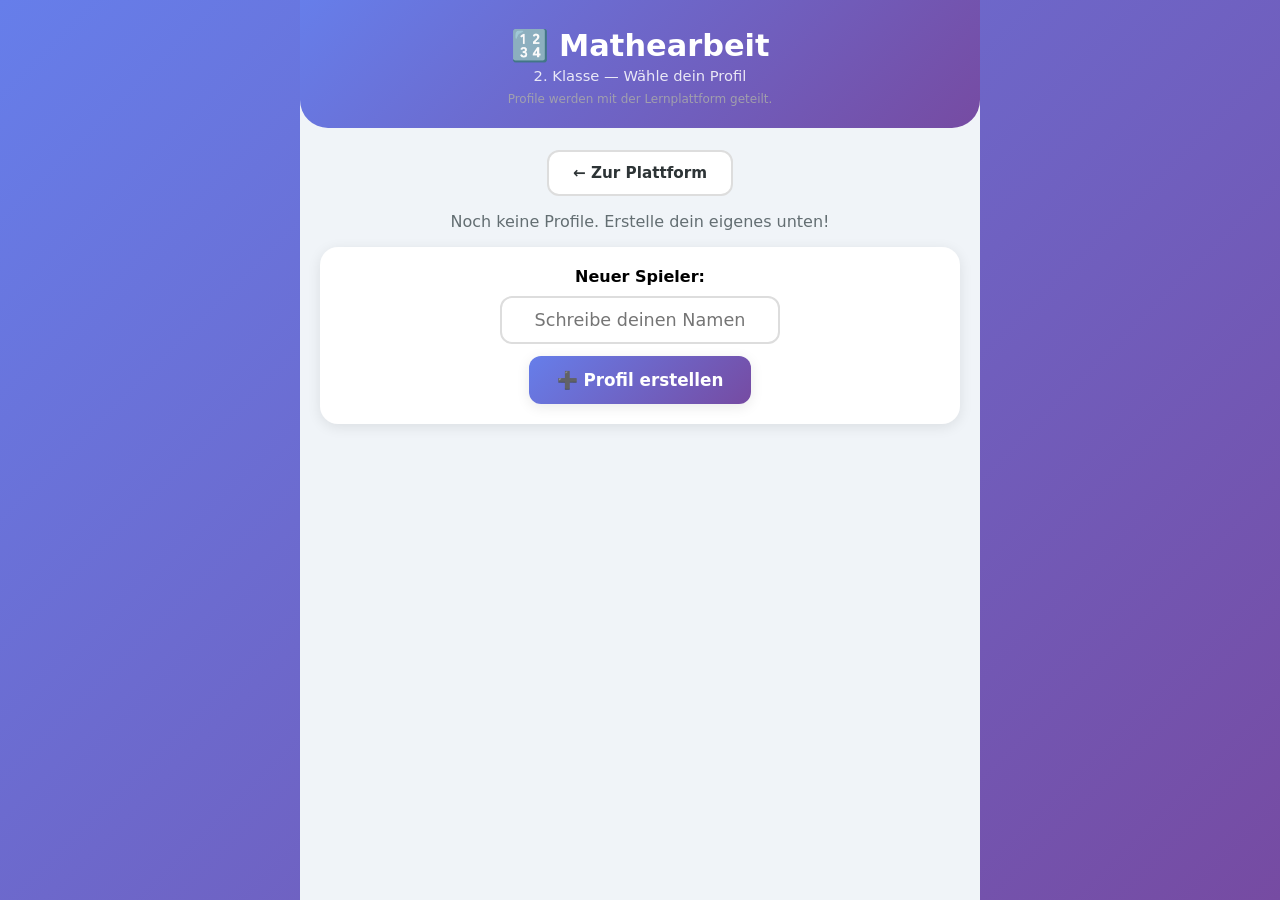
<file: mathe/index.html>
<!DOCTYPE html>
<html lang="de">
<head>
<meta charset="UTF-8">
<meta name="viewport" content="width=device-width, initial-scale=1.0, user-scalable=no">
<title>🔢 Mathearbeit — 2. Klasse</title>
<style>
:root {
  --primary: #667eea;
  --primary-dark: #764ba2;
  --success: #2ECC71;
  --error: #E74C3C;
  --warning: #F39C12;
  --bg: #F0F4F8;
  --text: #2D3436;
  --text-light: #636e72;
  --card: #FFFFFF;
  --shadow: 0 3px 14px rgba(0,0,0,0.09);
  --shadow-lg: 0 8px 30px rgba(0,0,0,0.15);
  --radius: 18px;
  --radius-sm: 12px;
  --ma: #00B894; --ma-light: #D1F2EB;
}
* { margin:0; padding:0; box-sizing:border-box; }
body {
  font-family: 'Segoe UI', system-ui, -apple-system, sans-serif;
  background: linear-gradient(135deg, var(--primary) 0%, var(--primary-dark) 100%);
  min-height: 100vh; display: flex; justify-content: center;
}
.app { width:100%; max-width:680px; min-height:100vh; background:var(--bg); position:relative; overflow-x:hidden; }
.screen { display:none; padding:20px; padding-bottom:100px; animation:fadeIn .3s ease; }
.screen.active { display:block; }
@keyframes fadeIn { from{opacity:0;transform:translateY(14px)} to{opacity:1;transform:translateY(0)} }
@keyframes pop { 0%{transform:scale(1)} 50%{transform:scale(1.08)} 100%{transform:scale(1)} }
@keyframes wiggle { 0%,100%{transform:translateX(0)} 20%{transform:translateX(-8px)} 40%{transform:translateX(8px)} 60%{transform:translateX(-6px)} 80%{transform:translateX(4px)} }
@keyframes bounceIn { 0%{transform:scale(0)} 60%{transform:scale(1.1)} 100%{transform:scale(1)} }
@keyframes confettiFall { 0%{transform:translateY(-10px) rotate(0deg);opacity:1} 100%{transform:translateY(100vh) rotate(720deg);opacity:0} }

/* ── headers ── */
.top-header {
  background: linear-gradient(135deg, var(--primary) 0%, var(--primary-dark) 100%);
  color:white; padding:28px 20px 22px; text-align:center;
  border-radius:0 0 28px 28px; margin:-20px -20px 22px; position:relative;
}
.top-header h1 { font-size:1.9em; }
.top-header h2 { font-size:1.5em; }
.top-header p { opacity:.85; font-size:.92em; margin-top:3px; }
.col-header {
  color:white; padding:22px 20px 20px; border-radius:0 0 26px 26px;
  margin:-20px -20px 22px; position:relative;
}
.col-header h2 { font-size:1.5em; margin-bottom:4px; }
.exam-badge {
  display:inline-block; background:rgba(255,255,255,.22);
  padding:3px 12px; border-radius:20px; font-size:.82em; margin-top:4px;
}
/* .back-btn styles come from shared/platform.css */

/* ── buttons ── */
.btn-main {
  display:inline-flex; align-items:center; justify-content:center; gap:8px;
  padding:14px 28px; border:none; border-radius:var(--radius-sm);
  font-size:1.05em; font-weight:700; cursor:pointer; color:white;
  background: linear-gradient(135deg, var(--primary), var(--primary-dark));
  box-shadow:var(--shadow); transition:all .2s; font-family:inherit;
  -webkit-tap-highlight-color:transparent; user-select:none; min-width:180px;
}
.btn-main:active { transform:scale(.95); }
.btn-main:disabled { opacity:.5; cursor:default; }
.btn-sec {
  display:inline-flex; align-items:center; justify-content:center; gap:8px;
  padding:12px 24px; border:2px solid #ddd; border-radius:var(--radius-sm);
  font-size:.95em; font-weight:600; cursor:pointer; color:var(--text);
  background:white; transition:all .2s; font-family:inherit;
  -webkit-tap-highlight-color:transparent; user-select:none;
}
.btn-sec:active { transform:scale(.95); }

/* ── profile screen ── */
.profile-grid { display:flex; flex-wrap:wrap; gap:12px; justify-content:center; margin:16px 0; }
.profile-card {
  background:white; border-radius:var(--radius); padding:16px;
  box-shadow:var(--shadow); cursor:pointer; transition:all .2s;
  width:140px; text-align:center; position:relative; user-select:none;
}
.profile-card:hover { transform:translateY(-3px); box-shadow:var(--shadow-lg); }
.profile-card:active { transform:scale(.95); }
.profile-card .avatar { font-size:2.5em; margin-bottom:6px; }
.profile-card .name { font-weight:700; font-size:1em; }
.profile-card .info { font-size:.75em; color:var(--text-light); margin-top:4px; }
.profile-card .del-btn {
  position:absolute; top:6px; right:8px; background:none; border:none;
  color:#ccc; font-size:1.1em; cursor:pointer; padding:2px 6px; border-radius:6px;
}
.profile-card .del-btn:hover { color:var(--error); background:#fee; }
.new-profile-box {
  background:white; border-radius:var(--radius); padding:20px;
  box-shadow:var(--shadow); text-align:center; margin-top:16px; width:100%;
}
.new-profile-box input {
  width:100%; max-width:280px; padding:12px 16px; border:2px solid #ddd;
  border-radius:var(--radius-sm); font-size:1.1em; text-align:center;
  font-family:inherit; outline:none; transition:border-color .2s;
}
.new-profile-box input:focus { border-color:var(--primary); }

/* ── home ── */
.total-box {
  background:white; border-radius:14px; padding:12px 20px; text-align:center;
  box-shadow:var(--shadow); font-weight:700; color:var(--text); font-size:1em; margin-bottom:18px;
}
.subjects-grid { display:grid; grid-template-columns:1fr 1fr; gap:14px; width:100%; }
.subject-card {
  background:white; border-radius:var(--radius); padding:18px 16px;
  box-shadow:var(--shadow); cursor:pointer; transition:transform .18s, box-shadow .18s;
  border-top:5px solid var(--col); user-select:none;
}
.subject-card:hover { transform:translateY(-3px); box-shadow:var(--shadow-lg); }
.subject-card:active { transform:scale(.97); }
.sc-emoji { font-size:2.4em; display:block; margin-bottom:8px; }
.subject-card h3 { font-size:.97em; color:var(--text); margin-bottom:4px; }
.sc-date { font-size:.72em; color:var(--text-light); margin-bottom:8px; }
.prog-bar { background:#eee; border-radius:8px; height:7px; overflow:hidden; }
.prog-fill { height:100%; border-radius:8px; transition:width .5s ease; }
.sc-stars { font-size:.8em; color:var(--text-light); margin-top:5px; }
.archive-section { margin-top:24px; width:100%; }
.archive-section h3 { font-size:1em; color:var(--text-light); margin-bottom:10px; text-align:center; }
.archive-grid { display:grid; grid-template-columns:1fr 1fr; gap:12px; }
.archive-card {
  background:white; border-radius:var(--radius-sm); padding:14px;
  box-shadow:0 2px 8px rgba(0,0,0,.06); cursor:pointer; transition:transform .18s;
  border-top:4px solid #ccc; opacity:.75; user-select:none;
}
.archive-card:hover { transform:translateY(-2px); opacity:1; }
.archive-card .sc-emoji { font-size:1.8em; }
.archive-card h4 { font-size:.85em; color:var(--text-light); }
.archive-card .sc-date { font-size:.7em; }

/* ── levels ── */
.levels-list { display:flex; flex-direction:column; gap:11px; width:100%; }
.level-card {
  background:white; border-radius:14px; padding:16px 18px;
  box-shadow:var(--shadow); cursor:pointer; transition:transform .18s;
  display:flex; align-items:center; gap:14px; user-select:none;
}
.level-card:hover { transform:translateX(5px); }
.level-card.locked { opacity:.45; pointer-events:none; }
.lv-num {
  width:42px; height:42px; border-radius:50%;
  display:flex; align-items:center; justify-content:center;
  font-weight:700; color:white; font-size:1.15em; flex-shrink:0;
}
.lv-info { flex:1; }
.lv-info h4 { font-size:.93em; color:var(--text); }
.lv-info .sub { font-size:.73em; color:var(--text-light); margin-top:2px; }
.lv-info .stars { font-size:.85em; margin-top:3px; }
.lv-crown { font-size:1.3em; }

/* ── quiz ── */
.q-progress { text-align:center; font-size:.85em; color:var(--text-light); margin-bottom:8px; }
.q-progress-bar { background:#e0e0e0; border-radius:8px; height:6px; margin-bottom:16px; overflow:hidden; }
.q-progress-fill { height:100%; border-radius:8px; transition:width .3s; }
.q-text { font-size:1.15em; font-weight:600; text-align:center; margin-bottom:20px; line-height:1.4; }
.q-options { display:flex; flex-direction:column; gap:10px; width:100%; }
.opt-btn {
  background:white; border:2px solid #e0e0e0; border-radius:var(--radius-sm);
  padding:14px 18px; font-size:1em; cursor:pointer; transition:all .2s;
  text-align:left; font-family:inherit; user-select:none;
  -webkit-tap-highlight-color:transparent;
}
.opt-btn:hover { border-color:#bbb; background:#fafafa; }
.opt-btn:active { transform:scale(.98); }
.opt-btn.correct { border-color:var(--success); background:#e8f8ef; color:#27ae60; animation:pop .3s; }
.opt-btn.wrong { border-color:var(--error); background:#fde8e8; color:#c0392b; animation:wiggle .4s; }
.opt-btn.reveal { border-color:var(--success); background:#e8f8ef; color:#27ae60; }
.opt-btn.disabled { pointer-events:none; opacity:.7; }

/* type input */
.type-area { text-align:center; }
.type-input {
  width:100%; max-width:400px; padding:14px 18px; border:2px solid #e0e0e0;
  border-radius:var(--radius-sm); font-size:1.1em; text-align:center;
  font-family:inherit; outline:none; transition:border-color .2s;
}
.type-input:focus { border-color:var(--primary); }
.type-input.correct { border-color:var(--success); background:#e8f8ef; }
.type-input.wrong { border-color:var(--error); background:#fde8e8; }
.check-btn {
  margin-top:12px; padding:12px 32px; border:none; border-radius:var(--radius-sm);
  font-size:1em; font-weight:700; cursor:pointer; color:white;
  background:var(--primary); font-family:inherit; transition:all .2s;
}
.check-btn:disabled { opacity:.4; cursor:default; }

/* feedback */
.feedback {
  margin-top:16px; padding:14px 18px; border-radius:var(--radius-sm);
  font-size:.95em; line-height:1.4; display:none; text-align:center;
}
.feedback.show { display:block; animation:fadeIn .3s; }
.feedback.ok { background:#e8f8ef; color:#27ae60; border:1px solid #a3d9a5; }
.feedback.nok { background:#fde8e8; color:#c0392b; border:1px solid #f5a5a5; }
.feedback.info { background:#e8f0fe; color:#1a73e8; border:1px solid #a5c8fe; }

/* stars display */
.stars-display { font-size:1.5em; text-align:center; margin:8px 0; letter-spacing:2px; }
.star-full { color:var(--warning); }
.star-half { color:var(--warning); opacity:.6; }
.star-empty { color:#ddd; }

/* hint */
.hint-btn {
  display:inline-block; margin-top:10px; padding:8px 16px; border:1px dashed #ccc;
  border-radius:var(--radius-sm); font-size:.85em; cursor:pointer;
  color:var(--text-light); background:white; font-family:inherit; transition:all .2s;
}
.hint-btn:hover { border-color:var(--primary); color:var(--primary); }
.hint-text { margin-top:8px; padding:10px; background:#FFF8E1; border-radius:8px; font-size:.9em; color:#F57F17; display:none; }
.hint-text.show { display:block; }

/* next button */
.next-btn {
  display:none; margin:20px auto 0; padding:14px 40px; border:none;
  border-radius:var(--radius-sm); font-size:1.05em; font-weight:700;
  cursor:pointer; color:white; background:var(--primary); font-family:inherit;
  transition:all .2s;
}
.next-btn.show { display:block; animation:fadeIn .3s; }
.next-btn:active { transform:scale(.95); }

/* attempt indicator */
.attempt-info { text-align:center; font-size:.8em; color:var(--text-light); margin-bottom:12px; }

/* ── results ── */
.res-emoji { font-size:4em; text-align:center; animation:bounceIn .5s; }
.res-title { font-size:1.5em; font-weight:700; text-align:center; margin:10px 0 5px; }
.res-stars { font-size:2em; text-align:center; letter-spacing:4px; }
.res-score { text-align:center; color:var(--text-light); margin:5px 0; }
.res-msg { text-align:center; font-size:.95em; margin:10px 0 20px; line-height:1.4; }
.res-btns { display:flex; flex-direction:column; gap:10px; align-items:center; }

/* ── achievements ── */
.ach-grid { display:grid; grid-template-columns:1fr 1fr; gap:12px; }
.ach-badge {
  background:white; border-radius:var(--radius-sm); padding:16px;
  text-align:center; box-shadow:0 2px 8px rgba(0,0,0,.06);
  opacity:.5; filter:grayscale(1); transition:all .3s;
}
.ach-badge.unlocked { opacity:1; filter:none; border:2px solid var(--warning); }
.ab-emoji { font-size:2em; display:block; margin-bottom:6px; }
.ach-badge h4 { font-size:.85em; margin-bottom:3px; }
.ach-badge p { font-size:.72em; color:var(--text-light); }

/* ── toast ── */
.toast {
  position:fixed; top:-100px; left:50%; transform:translateX(-50%);
  background:linear-gradient(135deg,#ffd700,#ffb700); color:#333;
  padding:16px 28px; border-radius:16px; font-weight:700;
  box-shadow:0 8px 30px rgba(0,0,0,.2); z-index:999;
  transition:top .4s ease; text-align:center; max-width:90%;
}
.toast.show { top:24px; }
.toast h4 { font-size:.95em; }
.toast p { font-size:.85em; margin-top:4px; }

/* ── fab ── */
.fab {
  position:fixed; bottom:24px; right:24px; width:56px; height:56px;
  border-radius:50%; border:none; font-size:1.5em;
  background:linear-gradient(135deg,#ffd700,#ffb700);
  box-shadow:0 4px 14px rgba(0,0,0,.2); cursor:pointer;
  z-index:50; display:none;
  -webkit-tap-highlight-color:transparent;
}
.fab.show { display:block; }

/* ── confetti ── */
.confetti-piece {
  position:fixed; top:-10px; width:8px; height:8px; z-index:998;
  border-radius:2px; animation:confettiFall 2.5s ease-out forwards;
}

/* ── responsive ── */
@media(max-width:480px) {
  .top-header h1 { font-size:1.5em; }
  .subjects-grid { grid-template-columns:1fr 1fr; gap:10px; }
  .ach-grid { grid-template-columns:1fr 1fr; gap:8px; }
  .profile-card { width:120px; padding:12px; }
}
</style>
<script src="../shared/engine.js"></script>
</head>
<body>
<div class="app">

  <!-- LOADING -->
  <div id="screen-loading" class="screen active" style="display:flex;align-items:center;justify-content:center;min-height:100vh;">
    <div style="text-align:center;">
      <div style="font-size:3em;margin-bottom:16px;">📚</div>
      <h2 style="color:var(--text);">Mathearbeit</h2>
      <p style="color:var(--text-light);margin-top:8px;" id="loading-msg">Fragen werden geladen…</p>
    </div>
  </div>

  <!-- PROFILE SELECT -->
  <div id="screen-profile" class="screen">
    <div class="top-header">
      <h1>🔢 Mathearbeit</h1>
      <p>2. Klasse — Wähle dein Profil</p>
      <p style="font-size:0.75em;color:#aaa;margin-top:8px;text-align:center;">Profile werden mit der Lernplattform geteilt.</p>
    </div>
    <div style="text-align:center;margin-bottom:12px;">
      <a href="../" class="btn-sec" style="text-decoration:none;">← Zur Plattform</a>
    </div>
    <div class="profile-grid" id="profile-grid"></div>
    <div class="new-profile-box">
      <p style="margin-bottom:10px;font-weight:600;">Neuer Spieler:</p>
      <input type="text" id="new-name" placeholder="Schreibe deinen Namen" maxlength="20"
             onkeydown="if(event.key==='Enter')createProfile()">
      <br>
      <button class="btn-main" style="margin-top:12px;" onclick="createProfile()">➕ Profil erstellen</button>
    </div>
  </div>

  <!-- HOME -->
  <div id="screen-home" class="screen">
    <div class="top-header" style="position:relative;">
      <button class="back-btn" onclick="goPlatform()">← Plattform</button>
      <h2 id="home-title">Hallo!</h2>
      <p id="home-subtitle"></p>
    </div>
    <div class="total-box" id="total-box"></div>
    <div class="subjects-grid" id="subjects-grid"></div>
    <div class="archive-section" id="archive-section" style="display:none;">
      <h3>📂 Vergangene Tests</h3>
      <div class="archive-grid" id="archive-grid"></div>
    </div>
  </div>

  <!-- SUBJECT / LEVELS -->
  <div id="screen-subject" class="screen">
    <div class="col-header" id="subject-header">
      <button class="back-btn" onclick="goBackFromSubject()">← Plattform</button>
      <h2 id="subject-title"></h2>
      <p id="subject-exam"></p>
    </div>
    <div class="companions" id="companions-strip"></div>
    <div class="levels-list" id="levels-list"></div>
  </div>

  <!-- QUIZ -->
  <div id="screen-quiz" class="screen">
    <div class="col-header" id="quiz-header" style="padding-bottom:16px;">
      <button class="back-btn" onclick="confirmQuit()">✕</button>
      <h2 id="quiz-title"></h2>
    </div>
    <div class="q-progress" id="q-progress"></div>
    <div class="q-progress-bar"><div class="q-progress-fill" id="q-progress-fill"></div></div>
    <div class="attempt-info" id="attempt-info"></div>
    <div class="q-text" id="q-text"></div>
    <div id="q-body"></div>
    <div id="hint-area"></div>
    <div class="feedback" id="feedback"></div>
    <button class="next-btn" id="next-btn" onclick="nextQ()">Weiter →</button>
  </div>

  <!-- RESULTS -->
  <div id="screen-results" class="screen">
    <div class="top-header">
      <button class="back-btn" onclick="goPlatform()">← Plattform</button>
      <h2>📊 Ergebnis</h2>
    </div>
    <div class="res-emoji" id="res-emoji"></div>
    <div class="res-title" id="res-title"></div>
    <div class="res-stars" id="res-stars"></div>
    <div class="res-score" id="res-score"></div>
    <p class="res-msg" id="res-msg"></p>
    <div class="res-btns">
      <button id="res-btn-back" onclick="goSubject()">← Zurück zur Liste</button>
      <button id="res-btn-retry" onclick="retryLevel()">🔄 Nochmal versuchen</button>
    </div>
  </div>

  <!-- ACHIEVEMENTS -->
  <div id="screen-achievements" class="screen">
    <div class="top-header" style="position:relative;">
      <button class="back-btn" onclick="goHome()">← Start</button>
      <h2>🏆 Erfolge</h2>
      <p id="ach-count"></p>
    </div>
    <div class="ach-grid" id="ach-grid"></div>
  </div>

</div>

<div class="toast" id="toast">
  <h4>🏆 Neuer Erfolg freigeschaltet!</h4>
  <p id="toast-text"></p>
</div>
<button class="fab" id="fab" onclick="goAchievements()" title="Erfolge">🏆</button>

<script>
// ═══════════════════════════════════════════════════════
//  CONSTANTS & CONFIG
// ═══════════════════════════════════════════════════════
const STORAGE_KEY = 'frankensteinschule_profiles_v3';
const SUBSTATE_KEY = 'mathe';
const SESSION_QS = 10;
const BONUS_THRESHOLD = 0.7; // 70% answered to unlock bonus

const SUBJECT_META = {
  mathe: { name:'Mathe: Einmaleins & Würfel', emoji:'🔢', color:'var(--ma)', colorHex:'#00B894', colorLight:'var(--ma-light)',
           desc:'Kernaufgaben · Rechengeschichten · Würfelbaupläne' }
};

const DATA_FILES = {
  mathe: 'data/mathe.json'
};

// ═══════════════════════════════════════════════════════
//  SHARED ENGINE
// ═══════════════════════════════════════════════════════
// Unpack shared engine
const { playTone, soundCorrect, soundWrong, soundClick, soundAchievement,
        launchConfetti, buildStars, esc, shuffle,
        loadProfiles: _loadProfiles, saveProfiles: _saveProfiles,
        calculateScore, recordAttempt, isMastered, avgStars,
        checkMC: _checkMC, checkTF: _checkTF, checkText, checkSort } = window.LernEngine;
// Profiles are shared with the main Sachkunde app. We only read/write
// the `mathe` sub-object of each profile, leaving worldProgress,
// achievements, streak etc. untouched.
function loadProfiles() { profiles = _loadProfiles(STORAGE_KEY); }
function saveProfiles() {
  if (currentProfile && state) {
    if (!profiles[currentProfile]) profiles[currentProfile] = {};
    profiles[currentProfile][SUBSTATE_KEY] = state;
  }
  _saveProfiles(STORAGE_KEY, profiles);
}
function getSubstate(name) {
  const p = profiles[name];
  if (!p || !p[SUBSTATE_KEY]) return null;
  return p[SUBSTATE_KEY];
}

const ACHIEVEMENTS = [
  {id:'primeiro_passo', emoji:'🌟', name:'Erster Schritt!',
   desc:'Schaffe deine erste Stufe'},
  {id:'five_levels', emoji:'🚀', name:'Weiter so!',
   desc:'Schaffe 3 Stufen'},
  {id:'all_levels', emoji:'📖', name:'Fleißiger Schüler',
   desc:'Schaffe alle aktiven Stufen'},
  {id:'perfect', emoji:'💯', name:'Perfekt!',
   desc:'Alle Fragen einer Runde beim 1. Versuch richtig'},
  {id:'three_stars', emoji:'⭐', name:'3 Sterne!',
   desc:'Erreiche 3 Sterne in einer Stufe'},
  {id:'ma_master', emoji:'🔢', name:'Mathe-Meister',
   desc:'Krone in allen Mathe-Stufen'},
  {id:'champion', emoji:'🏆', name:'Super-Champion!',
   desc:'Krone in ALLEN Stufen'},
  {id:'relampago', emoji:'⚡', name:'Blitz!',
   desc:'5 Fragen hintereinander beim 1. Versuch richtig'},
  {id:'abelha', emoji:'🐝', name:'Fleißige Biene',
   desc:'Spiele an 3 verschiedenen Tagen'}
];

const FEEDBACK_CORRECT = [
  '✅ Sehr gut!', '✅ Ausgezeichnet!', '✅ Fantastisch!', '✅ Bravo!',
  '✅ Perfekt!', '✅ Richtig!', '✅ Super!', '✅ Genial!'
];
const FEEDBACK_WRONG = [
  '❌ Fast!', '❌ Versuch\'s nochmal!', '❌ Leider nicht!',
  '❌ Nicht aufgeben!', '❌ Weiter versuchen!'
];

// ═══════════════════════════════════════════════════════
//  STATE
// ═══════════════════════════════════════════════════════
let questionData = {};    // { subject_id: parsed JSON }
let profiles = {};
let currentProfile = null;
let state = null;         // profiles[currentProfile]

// Quiz state
let curSubjectId = null;
let curExamId = null;
let curLevelId = null;
let curIsArchive = false;
let curQuestions = [];
let curIdx = 0;
let curAttempts = 0;
let curHintUsed = false;
let curAnswered = false;
let curRoundScores = [];  // scores per question in this round
let curStreak = 0;

// ═══════════════════════════════════════════════════════
//  HELPERS
// ═══════════════════════════════════════════════════════
function norm(s) {
  return s.normalize('NFD').replace(/[\u0300-\u036f]/g, '')
    .toLowerCase().trim().replace(/\s+/g, ' ');
}
function normN(s) { return norm(s).replace(/\s/g, ''); }

function answerCorrect(acceptArr, raw) {
  if (!raw || !raw.trim()) return false;
  const u = norm(raw), un = normN(raw);
  return acceptArr.some(a => norm(a) === u || normN(a) === un);
}

function buildStarsText(avg) {
  const full = Math.floor(avg);
  const half = (avg - full) >= 0.25 && (avg - full) < 0.75 ? 1 : 0;
  const fullCount = (avg - full) >= 0.75 ? full + 1 : full;
  const halfCount = (avg - full) >= 0.75 ? 0 : half;
  const empty = 3 - fullCount - halfCount;
  return '⭐'.repeat(fullCount) + (halfCount ? '✨' : '') + '☆'.repeat(Math.max(0, empty));
}

// ═══════════════════════════════════════════════════════
//  DATA LOADING
// ═══════════════════════════════════════════════════════
async function loadAllData() {
  const entries = Object.entries(DATA_FILES);
  const results = await Promise.all(
    entries.map(([sid, file]) =>
      fetch(file).then(r => {
        if (!r.ok) throw new Error(`Failed to load ${file}`);
        return r.json();
      })
    )
  );
  entries.forEach(([sid], i) => { questionData[sid] = results[i]; });
}

// Get active exams for a subject
function getActiveExams(sid) {
  const data = questionData[sid];
  if (!data || !data.exams) return [];
  return data.exams.filter(e => !e.archived);
}

// Get archived exams for a subject
function getArchivedExams(sid) {
  const data = questionData[sid];
  if (!data || !data.exams) return [];
  return data.exams.filter(e => e.archived);
}

// Get all questions for an exam's level
function getLevelQuestions(sid, examId, levelId) {
  const data = questionData[sid];
  if (!data) return [];
  const exam = data.exams.find(e => e.id === examId);
  if (!exam) return [];
  const level = exam.levels.find(l => l.id === levelId);
  return level ? level.questions : [];
}

function getNormalQuestions(questions) {
  return questions.filter(q => !q.bonus);
}

function getBonusQuestions(questions) {
  return questions.filter(q => q.bonus);
}

// ═══════════════════════════════════════════════════════
//  PROFILE SYSTEM
// ═══════════════════════════════════════════════════════
function defaultState() {
  return {
    progress: {},    // { examId: { levels: { levelId: { history:{}, completed:false } } } }
    archive: {},     // { examId: { levels: { levelId: { bestStars:0, lastScore:0 } } } }
    achievements: [],
    streak: 0,
    playDates: []
  };
}

function ensureProgress(examId, levelId) {
  if (!state.progress) state.progress = {};
  if (!state.progress[examId]) state.progress[examId] = { levels: {} };
  if (!state.progress[examId].levels[levelId]) {
    state.progress[examId].levels[levelId] = { history: {}, completed: false };
  }
  return state.progress[examId].levels[levelId];
}

function ensureArchive(examId, levelId) {
  if (!state.archive) state.archive = {};
  if (!state.archive[examId]) state.archive[examId] = { levels: {} };
  if (!state.archive[examId].levels[levelId]) {
    state.archive[examId].levels[levelId] = { bestStars: 0, lastScore: 0 };
  }
  return state.archive[examId].levels[levelId];
}

function getHistory(examId, levelId, qid) {
  const lp = ensureProgress(examId, levelId);
  if (!lp.history[qid]) lp.history[qid] = [];
  return lp.history[qid];
}

// ═══════════════════════════════════════════════════════
//  SCORING HELPERS
// ═══════════════════════════════════════════════════════
function getQuestionAvg(examId, levelId, qid) {
  const h = getHistory(examId, levelId, qid);
  if (!h.length) return 0;
  return h.reduce((a,b) => a+b, 0) / h.length;
}

function getLevelAvgStars(sid, examId, levelId) {
  const allQ = getLevelQuestions(sid, examId, levelId);
  const normal = getNormalQuestions(allQ);
  if (!normal.length) return 0;
  let total = 0, count = 0;
  normal.forEach(q => {
    const h = getHistory(examId, levelId, q.id);
    if (h.length > 0) {
      total += h.reduce((a,b) => a+b, 0) / h.length;
      count++;
    }
  });
  return count > 0 ? total / count : 0;
}

function getLevelAnswered(examId, levelId, questions) {
  const normal = getNormalQuestions(questions);
  let count = 0;
  normal.forEach(q => {
    const h = getHistory(examId, levelId, q.id);
    if (h.length > 0) count++;
  });
  return count;
}

function isLevelCompleted(examId, levelId) {
  const lp = ensureProgress(examId, levelId);
  return lp.completed;
}

function isLevelMastered(sid, examId, levelId) {
  const allQ = getLevelQuestions(sid, examId, levelId);
  if (!allQ.length) return false;
  return allQ.every(q => {
    const h = getHistory(examId, levelId, q.id);
    return h.length >= 2 && h[0] === 3 && h[1] === 3;
  });
}

function countCompletedActiveLevels() {
  let count = 0;
  for (const sid of Object.keys(DATA_FILES)) {
    const exams = getActiveExams(sid);
    for (const exam of exams) {
      for (const level of exam.levels) {
        if (isLevelCompleted(exam.id, level.id)) count++;
      }
    }
  }
  return count;
}

function countTotalActiveLevels() {
  let count = 0;
  for (const sid of Object.keys(DATA_FILES)) {
    const exams = getActiveExams(sid);
    for (const exam of exams) count += exam.levels.length;
  }
  return count;
}

function getGlobalAvgStars() {
  let total = 0, count = 0;
  for (const sid of Object.keys(DATA_FILES)) {
    for (const exam of getActiveExams(sid)) {
      for (const level of exam.levels) {
        const normal = getNormalQuestions(level.questions);
        normal.forEach(q => {
          const h = getHistory(exam.id, level.id, q.id);
          if (h.length > 0) {
            total += h.reduce((a,b) => a+b, 0) / h.length;
            count++;
          }
        });
      }
    }
  }
  return count > 0 ? total / count : 0;
}

// ═══════════════════════════════════════════════════════
//  QUESTION SELECTION (active exams only)
// ═══════════════════════════════════════════════════════
function selectQuestions(sid, examId, levelId) {
  const allQ = getLevelQuestions(sid, examId, levelId);
  const normal = getNormalQuestions(allQ);
  const bonus = getBonusQuestions(allQ);

  // Check bonus unlock
  const answered = getLevelAnswered(examId, levelId, allQ);
  const bonusUnlocked = normal.length > 0 && (answered / normal.length) >= BONUS_THRESHOLD;

  // Categorize normal questions
  const crownNeeded = []; // not yet 2x perfect
  const weak = [];        // answered but not perfect
  const unanswered = [];  // never answered
  const mastered = [];    // 2x perfect (review)

  normal.forEach(q => {
    const h = getHistory(examId, levelId, q.id);
    if (h.length === 0) {
      unanswered.push(q);
    } else if (h.length >= 2 && h[0] === 3 && h[1] === 3) {
      mastered.push(q);
    } else if (h.length > 0 && h[0] < 3) {
      weak.push(q);
      crownNeeded.push(q);
    } else {
      crownNeeded.push(q);
    }
  });

  // Build selection
  let selected = [];
  const target = Math.min(SESSION_QS, normal.length + (bonusUnlocked ? Math.min(2, bonus.length) : 0));

  // Priority: weak first, then unanswered, then crown-needed, then mastered
  const priority = [...shuffle(weak), ...shuffle(unanswered), ...shuffle(crownNeeded.filter(q => !weak.includes(q))), ...shuffle(mastered)];

  // Ensure >= 50% crown-needed
  const minCrown = Math.ceil(target / 2);
  const crownPool = [...shuffle(weak), ...shuffle(unanswered), ...shuffle(crownNeeded.filter(q => !weak.includes(q) && !unanswered.includes(q)))];

  // Take crown-needed first
  for (const q of crownPool) {
    if (selected.length >= minCrown) break;
    if (!selected.includes(q)) selected.push(q);
  }

  // Fill rest from priority
  for (const q of priority) {
    if (selected.length >= target - (bonusUnlocked ? Math.min(2, bonus.length) : 0)) break;
    if (!selected.includes(q)) selected.push(q);
  }

  // Fill any remaining with mastered
  for (const q of shuffle(mastered)) {
    if (selected.length >= target - (bonusUnlocked ? Math.min(2, bonus.length) : 0)) break;
    if (!selected.includes(q)) selected.push(q);
  }

  // Add bonus questions
  if (bonusUnlocked && bonus.length > 0) {
    const bonusSelection = shuffle(bonus).slice(0, 2);
    selected.push(...bonusSelection);
  }

  // Sort by difficulty
  selected.sort((a, b) => (a.diff || 1) - (b.diff || 1));

  return selected;
}

// For archive: simple random 10
function selectArchiveQuestions(sid, examId, levelId) {
  const allQ = getLevelQuestions(sid, examId, levelId);
  return shuffle(allQ).slice(0, Math.min(SESSION_QS, allQ.length));
}

// ═══════════════════════════════════════════════════════
//  NAVIGATION
// ═══════════════════════════════════════════════════════
function showScreen(id) {
  document.querySelectorAll('.screen').forEach(s => { s.classList.remove('active'); s.style.display = ''; });
  const el = document.getElementById('screen-' + id);
  if (el) el.classList.add('active');
  window.scrollTo(0, 0);

  const fab = document.getElementById('fab');
  fab.className = (id === 'home' || id === 'subject') ? 'fab show' : 'fab';
}

function goProfile() {
  currentProfile = null; state = null;
  renderProfileScreen();
  showScreen('profile');
}

function goPlatform() {
  const q = currentProfile ? `?profile=${encodeURIComponent(currentProfile)}` : '';
  location.href = '../' + q;
}

function autoSkipsHome() {
  // Skip home if there is exactly one active exam and no archive.
  let activeCount = 0, archiveCount = 0;
  for (const sid of Object.keys(DATA_FILES)) {
    for (const exam of getActiveExams(sid)) {
      if (exam.levels && exam.levels.length > 0) activeCount++;
    }
    archiveCount += getArchivedExams(sid).length;
  }
  return activeCount === 1 && archiveCount === 0;
}

function goHome() {
  if (autoSkipsHome()) {
    for (const sid of Object.keys(DATA_FILES)) {
      const exams = getActiveExams(sid);
      if (exams.length > 0 && exams[0].levels.length > 0) {
        renderSubject(sid, exams[0].id, false);
        showScreen('subject');
        return;
      }
    }
  }
  renderHome();
  showScreen('home');
}

function goHomeFull() {
  renderHome();
  showScreen('home');
}

function goBackFromSubject() {
  if (autoSkipsHome()) goPlatform();
  else goHomeFull();
}

function goSubject() {
  renderSubject(curSubjectId, curExamId, curIsArchive);
  showScreen('subject');
}

function goAchievements() {
  renderAchievements();
  showScreen('achievements');
}

function confirmQuit() {
  if (confirm('Bist du sicher, dass du aufhören möchtest? Der Fortschritt dieser Runde geht verloren.')) {
    goSubject();
  }
}

// ═══════════════════════════════════════════════════════
//  PROFILE SCREEN
// ═══════════════════════════════════════════════════════
function renderProfileScreen() {
  const grid = document.getElementById('profile-grid');
  grid.innerHTML = '';
  const names = Object.keys(profiles);
  if (names.length === 0) {
    grid.innerHTML = '<p style="color:var(--text-light);text-align:center;">Noch keine Profile. Erstelle dein eigenes unten!</p>';
    return;
  }
  const avatars = ['🧒','👧','🧑','👦','👩','🐱','🦊','🐸','🦄','🐻'];
  names.forEach((name, idx) => {
    const card = document.createElement('div');
    card.className = 'profile-card';
    card.onclick = () => selectProfile(name);
    const avatar = avatars[idx % avatars.length];
    card.innerHTML = `
      <button class="del-btn" onclick="event.stopPropagation();deleteProfile('${esc(name)}')" title="Löschen">✕</button>
      <div class="avatar">${avatar}</div>
      <div class="name">${name}</div>
      <div class="info">${getProfileSummary(name)}</div>
    `;
    grid.appendChild(card);
  });
}

function getProfileSummary(name) {
  const sub = getSubstate(name);
  if (!sub) return 'Noch nicht gespielt';
  let totalLv = 0, doneLv = 0;
  for (const sid of Object.keys(DATA_FILES)) {
    for (const exam of getActiveExams(sid)) {
      for (const lv of (exam.levels || [])) {
        totalLv++;
        const lvState = sub.progress && sub.progress[exam.id] && sub.progress[exam.id].levels && sub.progress[exam.id].levels[lv.id];
        if (lvState && lvState.completed) doneLv++;
      }
    }
  }
  if (totalLv === 0) {
    const ach = sub.achievements ? sub.achievements.length : 0;
    return ach ? `${ach} Erfolg${ach>1?'e':''}` : 'Noch nicht gespielt';
  }
  const pct = Math.round(doneLv / totalLv * 100);
  if (pct === 0) return 'Noch nicht gespielt';
  return `${pct}% · ${doneLv}/${totalLv} Stufen`;
}

const COMPANION_UNLOCK_BY_LEVEL = {
  1: 'elli',
  2: 'okti',
  3: 'blitzi',
  4: 'wuesti'
};

function ensureCompanions() {
  if (!state) return;
  // One-time cleanup: orphan legacy companion data at profile root (from earlier version)
  const p = profiles[currentProfile];
  if (p && p.companions) delete p.companions;
  window.LernEngine.companions.ensure(state);
  // Backfill from mathe level completions
  const data = questionData[curSubjectId] || questionData['mathe'];
  if (data) {
    for (const exam of data.exams) {
      for (const lvl of exam.levels) {
        const comp = COMPANION_UNLOCK_BY_LEVEL[lvl.id];
        if (!comp) continue;
        const lp = state.progress && state.progress[exam.id] && state.progress[exam.id].levels && state.progress[exam.id].levels[lvl.id];
        if (lp && lp.completed) window.LernEngine.companions.unlock(state, comp);
      }
    }
  }
}

function selectProfile(name) {
  currentProfile = name;
  let sub = getSubstate(name);
  if (!sub) sub = defaultState();
  if (!sub.progress) sub.progress = {};
  if (!sub.archive) sub.archive = {};
  if (!sub.achievements) sub.achievements = [];
  if (!sub.playDates) sub.playDates = [];
  state = sub;
  if (!profiles[name]) profiles[name] = {};
  profiles[name][SUBSTATE_KEY] = state;
  ensureCompanions();
  recordPlayDate();
  saveProfiles();
  goHome();
}

function createProfile() {
  const inp = document.getElementById('new-name');
  const name = inp.value.trim();
  if (!name) return;
  if (!profiles[name]) profiles[name] = {};
  if (!profiles[name][SUBSTATE_KEY]) profiles[name][SUBSTATE_KEY] = defaultState();
  saveProfiles();
  inp.value = '';
  selectProfile(name);
}

function deleteProfile(name) {
  if (!confirm(`Nur den Mathe-Fortschritt von "${name}" zurücksetzen? (Sachkunde & Deutsch bleiben erhalten)`)) return;
  if (profiles[name]) delete profiles[name][SUBSTATE_KEY];
  if (currentProfile === name) { currentProfile = null; state = null; }
  saveProfiles();
  renderProfileScreen();
}

function recordPlayDate() {
  const today = new Date().toISOString().slice(0, 10);
  if (!state.playDates.includes(today)) {
    state.playDates.push(today);
    saveProfiles();
  }
}

// ═══════════════════════════════════════════════════════
//  HOME SCREEN
// ═══════════════════════════════════════════════════════
function renderHome() {
  document.getElementById('home-title').textContent = `Hallo, ${currentProfile}! 👋`;

  // Collect active and archived data
  const activeSubjects = [];
  const archivedItems = [];

  for (const sid of Object.keys(DATA_FILES)) {
    const meta = SUBJECT_META[sid];
    const data = questionData[sid];
    if (!data) continue;

    const activeExams = getActiveExams(sid);
    const archivedExams = getArchivedExams(sid);

    // Active exams
    for (const exam of activeExams) {
      if (exam.levels.length === 0) continue; // skip empty placeholders
      activeSubjects.push({ sid, exam, meta });
    }

    // Archived exams
    for (const exam of archivedExams) {
      archivedItems.push({ sid, exam, meta });
    }
  }

  // Total box
  const totalLevels = countTotalActiveLevels();
  const completedLevels = countCompletedActiveLevels();
  const globalAvg = getGlobalAvgStars();

  const totalBox = document.getElementById('total-box');
  if (totalLevels > 0) {
    totalBox.innerHTML = `${buildStars(globalAvg)} ${completedLevels}/${totalLevels} Stufen geschafft`;
    totalBox.style.display = '';
  } else {
    totalBox.innerHTML = 'Noch kein aktiver Test. Übe mit vergangenen Tests! 📂';
    totalBox.style.display = '';
  }

  document.getElementById('home-subtitle').textContent = totalLevels > 0
    ? 'Wähle einen Test zum Üben!'
    : '';

  // Active subjects grid
  const grid = document.getElementById('subjects-grid');
  grid.innerHTML = '';

  for (const { sid, exam, meta } of activeSubjects) {
    const card = document.createElement('div');
    card.className = 'subject-card';
    card.style.setProperty('--col', meta.colorHex);
    card.onclick = () => { renderSubject(sid, exam.id, false); showScreen('subject'); };

    let totalQ = 0, answeredQ = 0, avgStars = 0;
    let allMastered = exam.levels.length > 0;
    for (const level of exam.levels) {
      const normal = getNormalQuestions(level.questions);
      totalQ += normal.length;
      answeredQ += getLevelAnswered(exam.id, level.id, level.questions);
      const lavg = getLevelAvgStars(sid, exam.id, level.id);
      avgStars += lavg;
      if (!isLevelMastered(sid, exam.id, level.id)) allMastered = false;
    }
    const pct = totalQ > 0 ? Math.round(answeredQ / totalQ * 100) : 0;
    const subjectAvg = exam.levels.length > 0 ? avgStars / exam.levels.length : 0;

    const examDateStr = exam.examDate
      ? `📅 Test: ${formatDate(exam.examDate)}`
      : '';

    card.innerHTML = `
      <span class="sc-emoji">${meta.emoji}</span>
      <h3>${meta.name}${allMastered && exam.levels.length > 0 ? ' 👑' : ''}</h3>
      ${meta.desc ? `<div class="sc-date">${meta.desc}</div>` : ''}
      ${examDateStr ? `<div class="sc-date">${examDateStr}</div>` : ''}
      <div class="prog-bar"><div class="prog-fill" style="width:${pct}%;background:${meta.colorHex}"></div></div>
      <div class="sc-stars">${buildStarsText(subjectAvg)} ${pct}%</div>
    `;
    grid.appendChild(card);
  }

  // Archive section
  const archiveSection = document.getElementById('archive-section');
  const archiveGrid = document.getElementById('archive-grid');
  if (archivedItems.length > 0) {
    archiveSection.style.display = '';
    archiveGrid.innerHTML = '';
    for (const { sid, exam, meta } of archivedItems) {
      const card = document.createElement('div');
      card.className = 'archive-card';
      card.onclick = () => { renderSubject(sid, exam.id, true); showScreen('subject'); };
      const examDateStr = exam.examDate ? formatDate(exam.examDate) : '';
      card.innerHTML = `
        <span class="sc-emoji">${meta.emoji}</span>
        <h4>${meta.name}</h4>
        <div class="sc-date">${exam.name}${examDateStr ? ' — '+examDateStr : ''}</div>
      `;
      archiveGrid.appendChild(card);
    }
  } else {
    archiveSection.style.display = 'none';
  }
}

function formatDate(dateStr) {
  try {
    const d = new Date(dateStr + 'T00:00:00');
    const months = ['Jan','Feb','Mär','Apr','Mai','Jun','Jul','Aug','Sep','Okt','Nov','Dez'];
    return `${d.getDate()} ${months[d.getMonth()]}`;
  } catch(e) { return dateStr; }
}

// ═══════════════════════════════════════════════════════
//  SUBJECT / LEVEL SCREEN
// ═══════════════════════════════════════════════════════
function renderSubject(sid, examId, isArchive) {
  curSubjectId = sid;
  curExamId = examId;
  curIsArchive = isArchive;

  const meta = SUBJECT_META[sid];
  const data = questionData[sid];
  const exam = data.exams.find(e => e.id === examId);
  if (!exam) return;

  const header = document.getElementById('subject-header');
  header.style.background = `linear-gradient(135deg, ${meta.colorHex}, ${meta.colorHex}dd)`;

  document.getElementById('subject-title').textContent = `${meta.emoji} ${meta.name}`;
  const examInfo = isArchive
    ? `📂 ${exam.name} (vergangener Test)`
    : (exam.examDate ? `📅 Test: ${formatDate(exam.examDate)}` : exam.name);
  const descHtml = meta.desc ? `<div class="subject-desc">${meta.desc}</div>` : '';
  document.getElementById('subject-exam').innerHTML = `${descHtml}<span class="exam-badge">${examInfo}</span>`;

  const compStrip = document.getElementById('companions-strip');
  if (compStrip) {
    if (!isArchive && state) {
      compStrip.style.display = '';
      window.LernEngine.companions.renderStrip(compStrip, state, {
        onSelect: () => saveProfiles()
      });
    } else {
      compStrip.style.display = 'none';
    }
  }

  const list = document.getElementById('levels-list');
  list.innerHTML = '';

  exam.levels.forEach((level, idx) => {
    const card = document.createElement('div');
    card.className = 'level-card';

    if (isArchive) {
      // Archive: simple scoring
      const archData = ensureArchive(examId, level.id);
      const stars = archData.bestStars || 0;
      card.onclick = () => startLevel(sid, examId, level.id, true);
      card.innerHTML = `
        <div class="lv-num" style="background:${meta.colorHex}">${level.id}</div>
        <div class="lv-info">
          <h4>${level.name}</h4>
          <div class="sub">${level.sub || ''}</div>
          <div class="stars">${stars > 0 ? '⭐'.repeat(stars)+'☆'.repeat(3-stars) : 'Noch nicht gespielt'}</div>
        </div>
      `;
    } else {
      // Active: full scoring with history + crowns
      const lp = ensureProgress(examId, level.id);
      const allQ = level.questions;
      const normal = getNormalQuestions(allQ);
      const answered = getLevelAnswered(examId, level.id, allQ);
      const avg = getLevelAvgStars(sid, examId, level.id);
      const mastered = isLevelMastered(sid, examId, level.id);
      const completed = lp.completed;

      // Level locking: level must be 1, or previous level must be completed
      const prevLevel = idx > 0 ? exam.levels[idx - 1] : null;
      const locked = idx > 0 && prevLevel && !isLevelCompleted(examId, prevLevel.id);

      if (locked) card.classList.add('locked');
      card.onclick = locked ? null : () => startLevel(sid, examId, level.id, false);

      const starsHtml = answered > 0 ? buildStars(avg) : '<span style="color:var(--text-light)">Noch nicht gespielt</span>';

      card.innerHTML = `
        <div class="lv-num" style="background:${locked ? '#ccc' : meta.colorHex}">${level.id}</div>
        <div class="lv-info">
          <h4>${level.name}${locked ? ' 🔒' : ''}</h4>
          <div class="sub">${level.sub || ''} — ${answered}/${normal.length} Fragen</div>
          <div class="stars">${starsHtml}</div>
        </div>
        ${mastered ? '<div class="lv-crown">👑</div>' : ''}
      `;
    }

    list.appendChild(card);
  });
}

// ═══════════════════════════════════════════════════════
//  QUIZ
// ═══════════════════════════════════════════════════════
function startLevel(sid, examId, levelId, isArchive) {
  curSubjectId = sid;
  curExamId = examId;
  curLevelId = levelId;
  curIsArchive = isArchive;
  curIdx = 0;
  curRoundScores = [];
  curStreak = state.streak || 0;

  if (isArchive) {
    curQuestions = selectArchiveQuestions(sid, examId, levelId);
  } else {
    curQuestions = selectQuestions(sid, examId, levelId);
  }

  if (curQuestions.length === 0) {
    alert('Es gibt keine Fragen in dieser Stufe.');
    return;
  }

  const meta = SUBJECT_META[sid];
  const header = document.getElementById('quiz-header');
  header.style.background = `linear-gradient(135deg, ${meta.colorHex}, ${meta.colorHex}dd)`;
  document.getElementById('quiz-title').textContent = `${meta.emoji} ${meta.name}`;
  document.getElementById('q-progress-fill').style.background = meta.colorHex;

  showScreen('quiz');
  renderQuestion();
}

function renderQuestion() {
  const q = curQuestions[curIdx];
  curAttempts = 0;
  curHintUsed = false;
  curAnswered = false;

  // Progress
  document.getElementById('q-progress').textContent = `Frage ${curIdx+1} von ${curQuestions.length}`;
  document.getElementById('q-progress-fill').style.width = ((curIdx) / curQuestions.length * 100) + '%';

  // Attempt info
  const attemptEl = document.getElementById('attempt-info');
  attemptEl.textContent = q.bonus ? '🎓 Bonus-Frage!' : '';

  // Question text
  document.getElementById('q-text').textContent = q.q;

  // Body
  const body = document.getElementById('q-body');
  body.innerHTML = '';

  // Hint area
  const hintArea = document.getElementById('hint-area');
  hintArea.innerHTML = '';
  if (q.hint && !curIsArchive) {
    hintArea.innerHTML = `
      <button class="hint-btn" onclick="showHint()">💡 Tipp</button>
      <div class="hint-text" id="hint-text">${q.hint}</div>
    `;
  }

  // Feedback
  const fb = document.getElementById('feedback');
  fb.className = 'feedback';
  fb.textContent = '';

  // Next button
  document.getElementById('next-btn').className = 'next-btn';

  // Fill questions render the prompt inline (with "___") instead of as a separate text block.
  // Hide the q-text container in that case so the inline rendering isn't duplicated.
  const qTextEl = document.getElementById('q-text');
  if (q.type === 'fill') qTextEl.style.display = 'none';
  else qTextEl.style.display = '';

  if (q.type === 'mc') renderMC(q, body);
  else if (q.type === 'type') renderType(q, body);
  else if (q.type === 'fill') renderFill(q, body);
  else if (q.type === 'tf') renderTF(q, body);
  else if (q.type === 'sort') renderSort(q, body);
  else if (q.type === 'bauplan') renderBauplan(q, body);
  else if (q.type === 'cube-count') renderCubeCount(q, body);
}

function renderMC(q, body) {
  const div = document.createElement('div');
  div.className = 'q-options';

  // Shuffle options but remember correct index
  const correctText = q.options[q.correct];
  const shuffled = shuffle([...q.options]);

  shuffled.forEach(opt => {
    const btn = document.createElement('button');
    btn.className = 'opt-btn';
    btn.textContent = opt;
    btn.onclick = () => pickMC(btn, opt === correctText, div, q);
    div.appendChild(btn);
  });
  body.appendChild(div);
}

function pickMC(btn, isCorrect, container, q) {
  if (curAnswered) return;
  curAttempts++;
  soundClick();

  if (isCorrect) {
    btn.classList.add('correct');
    container.querySelectorAll('.opt-btn').forEach(b => b.classList.add('disabled'));
    onCorrect(q);
  } else {
    btn.classList.add('wrong');
    btn.classList.add('disabled');

    if (curIsArchive || curAttempts >= 3) {
      // Show correct answer
      container.querySelectorAll('.opt-btn').forEach(b => {
        if (!b.classList.contains('wrong')) {
          const correctText = q.options[q.correct];
          if (b.textContent === correctText) b.classList.add('reveal');
        }
        b.classList.add('disabled');
      });
      onWrong(q, true);
    } else {
      showFeedback(false, FEEDBACK_WRONG[Math.floor(Math.random()*FEEDBACK_WRONG.length)] + ' Versuch\'s nochmal!');
    }
  }
}

function renderType(q, body) {
  const div = document.createElement('div');
  div.className = 'type-area';
  div.innerHTML = `
    <input class="type-input" id="type-input" type="text" placeholder="Schreibe die Antwort…"
           autocomplete="off" autocorrect="off" autocapitalize="off" spellcheck="false">
    <br>
    <button class="check-btn" id="check-btn" onclick="checkTypeAnswer()">✓ Prüfen</button>
  `;
  body.appendChild(div);

  const input = document.getElementById('type-input');
  input.addEventListener('keydown', e => {
    if (e.key === 'Enter') checkTypeAnswer();
  });
  setTimeout(() => input.focus(), 100);
}

function renderFill(q, body) {
  const div = document.createElement('div');
  div.className = 'fill-area';
  // Replace "___" in the question text with an inline input.
  const safeText = esc(q.q).replace(/___/g, '<input class="type-input fill-blank" id="fill-input" type="text" inputmode="numeric" autocomplete="off" autocorrect="off" autocapitalize="off" spellcheck="false" style="width:5em;display:inline-block;margin:0 4px;text-align:center;">');
  div.innerHTML = `
    <div class="fill-sentence" style="font-size:1.4em;font-weight:600;text-align:center;line-height:2;margin:8px 0 14px;color:var(--text);">${safeText}</div>
    <div style="text-align:center;">
      <button class="check-btn" id="check-btn" onclick="checkFillAnswer()">✓ Prüfen</button>
    </div>
  `;
  body.appendChild(div);
  const input = document.getElementById('fill-input');
  input.addEventListener('keydown', e => { if (e.key === 'Enter') checkFillAnswer(); });
  setTimeout(() => input.focus(), 100);
}

function checkFillAnswer() {
  if (curAnswered) return;
  const input = document.getElementById('fill-input');
  const raw = input.value.trim();
  if (!raw) return;
  curAttempts++;
  soundClick();
  const q = curQuestions[curIdx];
  const isCorrect = answerCorrect(q.accept, raw);

  if (isCorrect) {
    input.classList.add('correct');
    input.disabled = true;
    document.getElementById('check-btn').disabled = true;
    onCorrect(q);
  } else {
    input.classList.add('wrong');
    setTimeout(() => input.classList.remove('wrong'), 400);
    if (curIsArchive || curAttempts >= 3) {
      input.disabled = true;
      document.getElementById('check-btn').disabled = true;
      onWrong(q, true);
    } else {
      input.value = '';
      input.focus();
      showFeedback(false, FEEDBACK_WRONG[Math.floor(Math.random()*FEEDBACK_WRONG.length)] + ` Versuch\'s nochmal! (Versuch ${curAttempts}/3)`);
    }
  }
}

function checkTypeAnswer() {
  if (curAnswered) return;
  const input = document.getElementById('type-input');
  const raw = input.value.trim();
  if (!raw) return;

  curAttempts++;
  soundClick();
  const q = curQuestions[curIdx];
  const isCorrect = answerCorrect(q.accept, raw);

  if (isCorrect) {
    input.classList.add('correct');
    input.disabled = true;
    document.getElementById('check-btn').disabled = true;
    onCorrect(q);
  } else {
    input.classList.add('wrong');
    setTimeout(() => input.classList.remove('wrong'), 400);

    if (curIsArchive || curAttempts >= 3) {
      input.disabled = true;
      document.getElementById('check-btn').disabled = true;
      onWrong(q, true);
    } else {
      input.value = '';
      input.focus();
      showFeedback(false, FEEDBACK_WRONG[Math.floor(Math.random()*FEEDBACK_WRONG.length)] + ` Versuch\'s nochmal! (Versuch ${curAttempts}/3)`);
    }
  }
}

function renderTF(q, body) {
  const div = document.createElement('div');
  div.className = 'q-options';
  div.innerHTML = `
    <button class="opt-btn" style="text-align:center;font-weight:700;" onclick="pickTF(this,true,${q.correct})">✓ Wahr</button>
    <button class="opt-btn" style="text-align:center;font-weight:700;" onclick="pickTF(this,false,${q.correct})">✗ Falsch</button>
  `;
  body.appendChild(div);
}

function pickTF(btn, chosen, correct) {
  if (curAnswered) return;
  curAttempts++;
  soundClick();
  const q = curQuestions[curIdx];
  const container = btn.parentElement;

  if (chosen === correct) {
    btn.classList.add('correct');
    container.querySelectorAll('.opt-btn').forEach(b => b.classList.add('disabled'));
    onCorrect(q);
  } else {
    btn.classList.add('wrong');
    container.querySelectorAll('.opt-btn').forEach(b => {
      b.classList.add('disabled');
      if (!b.classList.contains('wrong')) b.classList.add('reveal');
    });
    onWrong(q, true); // TF: show answer immediately on wrong
  }
}

function renderSort(q, body) {
  const div = document.createElement('div');
  div.className = 'sort-area';

  const items = shuffle([...q.items]);
  let placed = [];

  div.innerHTML = `
    <div class="q-options" id="sort-pool"></div>
    <div style="margin:12px 0;text-align:center;font-size:.85em;color:var(--text-light);">↓ Klicke in der richtigen Reihenfolge ↓</div>
    <div class="q-options" id="sort-placed" style="min-height:50px;border:2px dashed #ddd;border-radius:12px;padding:10px;"></div>
    <div style="text-align:center;margin-top:12px;">
      <button class="btn-sec" onclick="resetSort()" style="font-size:.85em;">↩ Zurück</button>
      <button class="check-btn" id="sort-check" onclick="checkSortAnswer()" disabled>✓ Prüfen</button>
    </div>
  `;
  body.appendChild(div);

  const pool = document.getElementById('sort-pool');
  const placedEl = document.getElementById('sort-placed');

  items.forEach(item => {
    const btn = document.createElement('button');
    btn.className = 'opt-btn';
    btn.textContent = item;
    btn.style.textAlign = 'center';
    btn.onclick = () => {
      if (curAnswered) return;
      placed.push(item);
      btn.style.display = 'none';
      renderPlaced();
      if (placed.length === items.length) {
        document.getElementById('sort-check').disabled = false;
      }
    };
    pool.appendChild(btn);
  });

  function renderPlaced() {
    placedEl.innerHTML = '';
    placed.forEach((item, idx) => {
      const span = document.createElement('span');
      span.style.cssText = 'display:inline-block;background:#e8f0fe;padding:6px 12px;margin:4px;border-radius:8px;font-size:.95em;';
      span.textContent = `${idx+1}. ${item}`;
      placedEl.appendChild(span);
    });
  }

  window._sortPlaced = placed;
  window._sortItems = items;
  window._resetSort = () => {
    placed.length = 0;
    placedEl.innerHTML = '';
    pool.querySelectorAll('.opt-btn').forEach(b => b.style.display = '');
    document.getElementById('sort-check').disabled = true;
  };
}

function resetSort() { if (window._resetSort) window._resetSort(); }

function checkSortAnswer() {
  if (curAnswered) return;
  curAttempts++;
  soundClick();
  const q = curQuestions[curIdx];
  const placed = window._sortPlaced;
  const isCorrect = JSON.stringify(placed) === JSON.stringify(q.items);

  if (isCorrect) {
    onCorrect(q);
  } else {
    if (curIsArchive || curAttempts >= 3) {
      onWrong(q, true);
    } else {
      window._resetSort();
      showFeedback(false, FEEDBACK_WRONG[Math.floor(Math.random()*FEEDBACK_WRONG.length)] + ` Versuch\'s nochmal! (Versuch ${curAttempts}/3)`);
    }
  }
}

// ═══════════════════════════════════════════════════════
//  WÜRFELGEBÄUDE: SVG-RENDERER + bauplan + cube-count
// ═══════════════════════════════════════════════════════

// Render a 3D-looking cube building as isometric SVG.
// `building` is a 2D array: building[row][col] = stack height (0 = empty).
// Row 0 is the back row, last row is the front. Col 0 is left, last is right.
// Renders from back-to-front, bottom-to-top so closer cubes occlude farther ones.
//
// HINWEIS für Aufgaben-Autoren (in mathe.json):
// - Vermeide einsame 1er-Würfel zwischen höheren Nachbarn in derselben Reihe.
//   Ein 1er-Stapel zwischen 2er und 3er wirkt wie eine rechteckige Vertiefung
//   und wird von Kindern oft als "Loch" gelesen.
//   Beispiel: [[2,1,3]] → besser [[1,2,3]] (Treppe, alles sichtbar).
// - Vermeide vordere Reihen, die HÖHER sind als die hintere Reihe in derselben
//   Spalte — die hintere wird komplett verdeckt.
//   Beispiel: [[1,1],[2,2]] → besser [[2,2],[1,1]] (Treppe nach hinten).
function renderCubeBuilding(building) {
  const rows = building.length;
  const cols = building[0].length;
  const S = 34;          // tile edge in screen pixels
  // Cavalier-like projection (instead of isometric):
  //   col-axis is purely horizontal → front/back rows are HORIZONTAL lines.
  //   row-axis tilts back-up with a moderate slope (less than 45°) →
  //   back row is clearly above the front row, but not so far left that
  //   the grid looks like a rotated diamond. This matches the rectangular
  //   answer-grid below the picture better.
  const COL_DX =  S * 1.00;  // col +1 → mostly right
  const COL_DY =  0;          // col +1 → no vertical change
  const ROW_DX = -S * 0.40;  // row +1 → a little left (so back cubes peek out)
  const ROW_DY =  S * 0.55;  // row +1 → notably down/forward
  const H      =  S;          // level +1 → up
  // Note: previously isometric — (col-row)*S, (col+row)*S/2 — which produced a
  // diamond grid rotated 45° from the answer grid. Children had trouble
  // mapping rows visually. Cavalier projection keeps rows axis-aligned.

  let maxStack = 0;
  for (const r of building) for (const v of r) if (v > maxStack) maxStack = v;

  // viewBox bounds — compute by checking all corner projections
  function proj(col, row, level) {
    return {
      x: col * COL_DX + row * ROW_DX,
      y: col * COL_DY + row * ROW_DY - level * H
    };
  }
  let minX=Infinity, maxX=-Infinity, minY=Infinity, maxY=-Infinity;
  function addBound(p) {
    if (p.x < minX) minX = p.x;
    if (p.x > maxX) maxX = p.x;
    if (p.y < minY) minY = p.y;
    if (p.y > maxY) maxY = p.y;
  }
  // All 4 floor corners (for grid + base) at every cell, including the outer edge.
  for (let r = 0; r <= rows; r++) {
    for (let c = 0; c <= cols; c++) {
      addBound(proj(c, r, 0));
    }
  }
  // All 4 top-face corners at the ACTUAL stack height (not maxStack), so the
  // back-left corner of a tall stack — which has the smallest y — is included.
  for (let r = 0; r < rows; r++) {
    for (let c = 0; c < cols; c++) {
      const h = building[r][c];
      if (h === 0) continue;
      addBound(proj(c,   r,   h));
      addBound(proj(c+1, r,   h));
      addBound(proj(c,   r+1, h));
      addBound(proj(c+1, r+1, h));
    }
  }
  const pad = 8;
  const W = (maxX - minX) + 2 * pad;
  const Ht = (maxY - minY) + 2 * pad;
  const offX = pad - minX;
  const offY = pad - minY;

  const fmt = pts => pts.map(p => `${(p.x+offX).toFixed(1)},${(p.y+offY).toFixed(1)}`).join(' ');

  function cubePolys(col, row, level) {
    // 4 corners on top face
    const A = proj(col,   row,   level + 1);  // back
    const B = proj(col+1, row,   level + 1);  // right-back
    const C = proj(col+1, row+1, level + 1);  // right-front (front-most top)
    const D = proj(col,   row+1, level + 1);  // front
    // bottom corners (only need front-right edges)
    const Bb = proj(col+1, row,   level);
    const Cb = proj(col+1, row+1, level);
    const Db = proj(col,   row+1, level);

    const top   = fmt([A,B,C,D]);
    const right = fmt([B,C,Cb,Bb]);
    const front = fmt([D,C,Cb,Db]);
    return `<polygon points="${top}" fill="#F0E4C8" stroke="#3D3220" stroke-width="1" stroke-linejoin="round"/>` +
           `<polygon points="${right}" fill="#C9B68A" stroke="#3D3220" stroke-width="1" stroke-linejoin="round"/>` +
           `<polygon points="${front}" fill="#A89368" stroke="#3D3220" stroke-width="1" stroke-linejoin="round"/>`;
  }

  // Dashed grid of the full ground plate (rows × cols, level 0).
  // Helps children see the standing surface even when middle cubes are short.
  // Draws an outline PLUS internal cell grid lines, so each square is visible.
  function floorOutline() {
    let g = '';
    // Vertical grid lines (along col axis, fixed col, varying row)
    for (let c = 0; c <= cols; c++) {
      const a = proj(c, 0,    0);
      const b = proj(c, rows, 0);
      g += `<line x1="${(a.x+offX).toFixed(1)}" y1="${(a.y+offY).toFixed(1)}" x2="${(b.x+offX).toFixed(1)}" y2="${(b.y+offY).toFixed(1)}" stroke="#6B5D3E" stroke-width="0.8" stroke-dasharray="3,3" opacity="0.7"/>`;
    }
    // Horizontal grid lines (along row axis, fixed row, varying col)
    for (let r = 0; r <= rows; r++) {
      const a = proj(0,    r, 0);
      const b = proj(cols, r, 0);
      g += `<line x1="${(a.x+offX).toFixed(1)}" y1="${(a.y+offY).toFixed(1)}" x2="${(b.x+offX).toFixed(1)}" y2="${(b.y+offY).toFixed(1)}" stroke="#6B5D3E" stroke-width="0.8" stroke-dasharray="3,3" opacity="0.7"/>`;
    }
    return g;
  }

  // Floor outline goes first (lowest z) so cubes paint on top.
  let polys = floorOutline();

  // Back-to-front, bottom-to-top — painter's order so near cubes cover far ones.
  for (let r = 0; r < rows; r++) {
    for (let lev = 0; lev < maxStack; lev++) {
      for (let c = 0; c < cols; c++) {
        const h = building[r][c];
        if (lev < h) polys += cubePolys(c, r, lev);
      }
    }
  }

  // Bold front edge along the bottom of the front-most row.
  // Visually anchors "ground level" so a single 1-cube doesn't read as a void.
  const FE1 = proj(0,    rows, 0);
  const FE2 = proj(cols, rows, 0);
  polys += `<line x1="${(FE1.x+offX).toFixed(1)}" y1="${(FE1.y+offY).toFixed(1)}" x2="${(FE2.x+offX).toFixed(1)}" y2="${(FE2.y+offY).toFixed(1)}" stroke="#3D3220" stroke-width="1.8" stroke-linecap="round"/>`;

  return `<svg viewBox="0 0 ${W.toFixed(1)} ${Ht.toFixed(1)}" width="${Math.min(W, 320)}" style="max-width:100%;height:auto;display:block;margin:0 auto;">${polys}</svg>`;
}

function formatBauplanAnswer(building) {
  return building.map(row => row.join(' ')).join(' | ');
}

function renderBauplan(q, body) {
  const div = document.createElement('div');
  div.className = 'bauplan-area';
  const rows = q.building.length;
  const cols = q.building[0].length;

  const cellSize = cols >= 4 ? 38 : 46;
  let grid = '';
  for (let r = 0; r < rows; r++) {
    for (let c = 0; c < cols; c++) {
      grid += `<input class="bp-cell" data-r="${r}" data-c="${c}" type="number" min="0" max="9" inputmode="numeric" pattern="[0-9]*">`;
    }
  }

  div.innerHTML = `
    <div style="background:#FFF8E7;border-radius:14px;padding:14px 8px;margin-bottom:14px;text-align:center;">
      ${renderCubeBuilding(q.building)}
    </div>
    <div style="text-align:center;font-size:.85em;color:var(--text-light);margin-bottom:6px;">
      ↓ Wie viele Würfel stehen übereinander pro Feld? ↓
    </div>
    <div class="bp-grid" style="display:grid;grid-template-columns:repeat(${cols},${cellSize}px);gap:4px;justify-content:center;margin:8px 0 12px;">
      ${grid}
    </div>
    <div style="text-align:center;">
      <button class="check-btn" id="bp-check" onclick="checkBauplanAnswer()">✓ Prüfen</button>
    </div>
  `;
  body.appendChild(div);

  // Inject input styles once
  if (!document.getElementById('bp-style')) {
    const st = document.createElement('style');
    st.id = 'bp-style';
    st.textContent = `
      .bp-cell { width:100%; aspect-ratio:1; text-align:center; font-size:1.3em; font-weight:700;
                 border:2px solid #ccc; border-radius:8px; background:#fff; color:var(--text); }
      .bp-cell:focus { outline:none; border-color:var(--primary); }
      .bp-cell.correct { border-color:var(--success); background:#e8f8ef; color:#27ae60; }
      .bp-cell.wrong   { border-color:var(--error);   background:#fde8e8; color:#c0392b; }
      .bp-cell.reveal  { border-color:var(--success); background:#e8f8ef; color:#27ae60; }
    `;
    document.head.appendChild(st);
  }

  // Auto-advance focus on input
  const inputs = div.querySelectorAll('.bp-cell');
  inputs.forEach((inp, i) => {
    inp.addEventListener('input', () => {
      if (inp.value && i < inputs.length - 1) inputs[i+1].focus();
    });
    inp.addEventListener('keydown', e => {
      if (e.key === 'Enter') checkBauplanAnswer();
    });
  });
  setTimeout(() => inputs[0] && inputs[0].focus(), 100);
}

function checkBauplanAnswer() {
  if (curAnswered) return;
  const q = curQuestions[curIdx];
  const cells = document.querySelectorAll('.bp-cell');
  let allFilled = true;
  cells.forEach(c => { if (c.value === '') allFilled = false; });
  if (!allFilled) return;

  curAttempts++;
  soundClick();

  let allCorrect = true;
  cells.forEach(c => {
    const r = +c.dataset.r, col = +c.dataset.c;
    const expected = q.building[r][col];
    const got = parseInt(c.value, 10);
    if (got === expected) {
      c.classList.remove('wrong');
      c.classList.add('correct');
    } else {
      c.classList.remove('correct');
      c.classList.add('wrong');
      allCorrect = false;
    }
  });

  if (allCorrect) {
    cells.forEach(c => { c.disabled = true; });
    document.getElementById('bp-check').disabled = true;
    onCorrect(q);
  } else {
    if (curIsArchive || curAttempts >= 3) {
      // Reveal correct answers
      cells.forEach(c => {
        const r = +c.dataset.r, col = +c.dataset.c;
        const expected = q.building[r][col];
        c.value = expected;
        c.classList.remove('wrong');
        c.classList.add('reveal');
        c.disabled = true;
      });
      document.getElementById('bp-check').disabled = true;
      onWrong(q, true);
    } else {
      showFeedback(false, FEEDBACK_WRONG[Math.floor(Math.random()*FEEDBACK_WRONG.length)] + ` Schau nochmal genau hin! (Versuch ${curAttempts}/3)`);
      // Clear only the wrong cells so child can correct them
      setTimeout(() => {
        cells.forEach(c => {
          if (c.classList.contains('wrong')) {
            c.value = '';
            c.classList.remove('wrong');
          }
        });
        const firstWrong = Array.from(cells).find(c => !c.classList.contains('correct'));
        if (firstWrong) firstWrong.focus();
      }, 700);
    }
  }
}

function renderCubeCount(q, body) {
  const div = document.createElement('div');
  div.className = 'cubecount-area';
  div.innerHTML = `
    <div style="background:#FFF8E7;border-radius:14px;padding:14px 8px;margin-bottom:14px;text-align:center;">
      ${renderCubeBuilding(q.building)}
    </div>
    <input class="type-input" id="cc-input" type="number" min="0" max="99" inputmode="numeric" pattern="[0-9]*" placeholder="Anzahl Würfel…">
    <br>
    <button class="check-btn" id="cc-check" onclick="checkCubeCountAnswer()">✓ Prüfen</button>
  `;
  body.appendChild(div);
  const input = document.getElementById('cc-input');
  input.addEventListener('keydown', e => { if (e.key === 'Enter') checkCubeCountAnswer(); });
  setTimeout(() => input.focus(), 100);
}

function checkCubeCountAnswer() {
  if (curAnswered) return;
  const input = document.getElementById('cc-input');
  const raw = input.value.trim();
  if (!raw) return;
  curAttempts++;
  soundClick();
  const q = curQuestions[curIdx];
  const isCorrect = answerCorrect(q.accept, raw);

  if (isCorrect) {
    input.classList.add('correct');
    input.disabled = true;
    document.getElementById('cc-check').disabled = true;
    onCorrect(q);
  } else {
    input.classList.add('wrong');
    setTimeout(() => input.classList.remove('wrong'), 400);
    if (curIsArchive || curAttempts >= 3) {
      input.disabled = true;
      document.getElementById('cc-check').disabled = true;
      onWrong(q, true);
    } else {
      input.value = '';
      input.focus();
      showFeedback(false, FEEDBACK_WRONG[Math.floor(Math.random()*FEEDBACK_WRONG.length)] + ` Zähl nochmal! (Versuch ${curAttempts}/3)`);
    }
  }
}

// ═══════════════════════════════════════════════════════
//  ANSWER HANDLING
// ═══════════════════════════════════════════════════════
function showHint() {
  curHintUsed = true;
  const el = document.getElementById('hint-text');
  if (el) el.classList.add('show');
}

function showFeedback(ok, text) {
  const fb = document.getElementById('feedback');
  fb.className = 'feedback show ' + (ok ? 'ok' : 'nok');
  fb.textContent = text;
}

function onCorrect(q) {
  curAnswered = true;
  soundCorrect();

  // Calculate stars for this answer
  let stars;
  if (curAttempts === 1 && !curHintUsed) stars = 3;
  else if (curAttempts === 1) stars = 2; // used hint
  else if (curAttempts === 2) stars = 2;
  else if (curAttempts === 3) stars = 1;
  else stars = 0;

  curRoundScores.push(stars);

  // Track streak
  if (stars === 3) {
    curStreak++;
    state.streak = curStreak;
  } else {
    curStreak = 0;
    state.streak = 0;
  }

  // Record in history (active only)
  if (!curIsArchive) {
    const h = getHistory(curExamId, curLevelId, q.id);
    h.unshift(stars);
    if (h.length > 2) h.length = 2;
  }

  // Feedback
  const fb = FEEDBACK_CORRECT[Math.floor(Math.random()*FEEDBACK_CORRECT.length)];
  const explanation = q.explanation ? ' ' + q.explanation : '';

  if (q.bonus) {
    showFeedback(true, `🎓 ${fb}${explanation}`);
  } else if (!curIsArchive) {
    const starsText = '⭐'.repeat(stars) + '☆'.repeat(3-stars);
    showFeedback(true, `${starsText} ${fb}${explanation}`);
  } else {
    showFeedback(true, `${fb}${explanation}`);
  }

  if (stars === 3) launchConfetti();
  saveProfiles();
  document.getElementById('next-btn').className = 'next-btn show';
}

function onWrong(q, showAnswer) {
  curAnswered = true;
  soundWrong();

  let stars = 0;
  curRoundScores.push(stars);
  curStreak = 0;
  state.streak = 0;

  // Record in history (active only)
  if (!curIsArchive) {
    const h = getHistory(curExamId, curLevelId, q.id);
    h.unshift(stars);
    if (h.length > 2) h.length = 2;
  }

  // Show correct answer in feedback
  let correctAnswer = '';
  if (q.type === 'mc') correctAnswer = q.options[q.correct];
  else if (q.type === 'type') correctAnswer = q.accept[0];
  else if (q.type === 'fill') correctAnswer = q.accept[0];
  else if (q.type === 'tf') correctAnswer = q.correct ? 'Wahr' : 'Falsch';
  else if (q.type === 'sort') correctAnswer = q.items.join(' → ');
  else if (q.type === 'bauplan') correctAnswer = formatBauplanAnswer(q.building);
  else if (q.type === 'cube-count') correctAnswer = q.accept[0];

  const explanation = q.explanation ? ' ' + q.explanation : '';
  showFeedback(false, `Die richtige Antwort war: «${correctAnswer}».${explanation}`);

  saveProfiles();
  document.getElementById('next-btn').className = 'next-btn show';
}

function nextQ() {
  curIdx++;
  if (curIdx >= curQuestions.length) {
    showResults();
  } else {
    renderQuestion();
  }
}

// ═══════════════════════════════════════════════════════
//  RESULTS
// ═══════════════════════════════════════════════════════
function showResults() {
  const total = curQuestions.length;
  const normalScores = [];
  const allScores = [];

  curQuestions.forEach((q, i) => {
    allScores.push(curRoundScores[i] || 0);
    if (!q.bonus) normalScores.push(curRoundScores[i] || 0);
  });

  const correctCount = allScores.filter(s => s > 0).length;
  const pct = correctCount / total;

  if (curIsArchive) {
    // Archive: simple percentage-based stars
    const stars = pct >= 0.8 ? 3 : pct >= 0.6 ? 2 : 1;
    const archData = ensureArchive(curExamId, curLevelId);
    archData.bestStars = Math.max(stars, archData.bestStars);
    archData.lastScore = correctCount;
    saveProfiles();

    document.getElementById('res-emoji').textContent = ['', '😅', '😊', '🥳'][stars];
    document.getElementById('res-title').textContent = ['', 'Guter Versuch!', 'Sehr gut!', 'Ausgezeichnet! 🌟'][stars];
    document.getElementById('res-stars').textContent = '⭐'.repeat(stars) + '☆'.repeat(3-stars);
    document.getElementById('res-score').textContent = `${correctCount} / ${total} richtig`;
    document.getElementById('res-msg').textContent = {
      1: 'Übe weiter — du schaffst das! 💪',
      2: 'Du bist fast da! Noch ein Versuch, um besser zu werden! 😊',
      3: pct === 1 ? 'Perfekt! Keine falsch! 🎉🏆' : 'Fantastisch! Du bist super vorbereitet! 🌟'
    }[stars];

  } else {
    // Active: mark completed and calculate avg stars
    const lp = ensureProgress(curExamId, curLevelId);
    lp.completed = true;

    const avg = getLevelAvgStars(curSubjectId, curExamId, curLevelId);
    const mastered = isLevelMastered(curSubjectId, curExamId, curLevelId);

    const roundAvg = normalScores.length > 0 ? normalScores.reduce((a,b)=>a+b,0)/normalScores.length : 0;
    const displayStars = Math.min(3, roundAvg);

    document.getElementById('res-emoji').textContent = displayStars >= 2.5 ? '🥳' : displayStars >= 1.5 ? '😊' : '😅';
    document.getElementById('res-title').textContent = mastered ? 'Stufe gemeistert! 👑' :
      displayStars >= 2.5 ? 'Ausgezeichnet! 🌟' : displayStars >= 1.5 ? 'Sehr gut!' : 'Guter Versuch!';
    document.getElementById('res-stars').innerHTML = buildStars(avg);
    document.getElementById('res-score').textContent = `${correctCount} / ${total} richtig — Durchschnitt: ${avg.toFixed(1)} ⭐`;

    const allPerfect = curRoundScores.every(s => s === 3);
    document.getElementById('res-msg').textContent = mastered ? 'Glückwunsch! Du beherrschst alle Fragen dieser Stufe! 👑' :
      allPerfect ? 'Perfekt! Alle auf Anhieb richtig! 🎉' :
      displayStars >= 2.5 ? 'Fantastisch! Du bist super vorbereitet! 🌟' :
      displayStars >= 1.5 ? 'Fast geschafft! Noch ein Versuch zum Verbessern! 😊' :
      'Übe weiter — du schaffst das! 💪';

    // Companion unlocks on level completion (per-test collection)
    const newCompanions = [];
    const comp = COMPANION_UNLOCK_BY_LEVEL[curLevelId];
    if (comp && window.LernEngine.companions.unlock(state, comp)) newCompanions.push(comp);

    saveProfiles();

    // Check achievements
    checkAllAchievements();

    newCompanions.forEach((c, i) => setTimeout(() => window.LernEngine.companions.showUnlockToast(c), 600 + i * 2200));

    if (mastered || allPerfect) launchConfetti();
  }

  // Dominanten Button nach Ergebnis wählen: ab 80% ist "Weiter" primär.
  const backBtn = document.getElementById('res-btn-back');
  const retryBtn = document.getElementById('res-btn-retry');
  if (pct >= 0.8) {
    backBtn.className = 'btn-main'; retryBtn.className = 'btn-sec';
  } else {
    retryBtn.className = 'btn-main'; backBtn.className = 'btn-sec';
  }

  showScreen('results');
}

function retryLevel() {
  startLevel(curSubjectId, curExamId, curLevelId, curIsArchive);
}

// ═══════════════════════════════════════════════════════
//  ACHIEVEMENTS
// ═══════════════════════════════════════════════════════
function checkAllAchievements() {
  const fresh = [];

  ACHIEVEMENTS.forEach(ach => {
    if (state.achievements.includes(ach.id)) return;

    let unlocked = false;
    switch (ach.id) {
      case 'primeiro_passo':
        unlocked = countCompletedActiveLevels() >= 1;
        break;
      case 'five_levels':
        unlocked = countCompletedActiveLevels() >= 3;
        break;
      case 'all_levels':
        unlocked = countTotalActiveLevels() > 0 && countCompletedActiveLevels() >= countTotalActiveLevels();
        break;
      case 'perfect':
        unlocked = curRoundScores.length > 0 && curRoundScores.every(s => s === 3);
        break;
      case 'three_stars': {
        // Any active level with avg >= 2.5
        for (const sid of Object.keys(DATA_FILES)) {
          for (const exam of getActiveExams(sid)) {
            for (const level of exam.levels) {
              if (getLevelAvgStars(sid, exam.id, level.id) >= 2.5) unlocked = true;
            }
          }
        }
        break;
      }
      case 'ma_master':
        unlocked = checkSubjectMastered('mathe');
        break;
      case 'champion':
        unlocked = Object.keys(DATA_FILES).every(sid => checkSubjectMastered(sid));
        break;
      case 'relampago':
        unlocked = curStreak >= 5;
        break;
      case 'abelha':
        unlocked = state.playDates && state.playDates.length >= 3;
        break;
    }

    if (unlocked) {
      state.achievements.push(ach.id);
      fresh.push(ach);
    }
  });

  saveProfiles();
  if (fresh.length > 0) {
    setTimeout(() => showToast(fresh[0]), 600);
    soundAchievement();
  }
}

function checkSubjectMastered(sid) {
  const activeExams = getActiveExams(sid);
  if (activeExams.length === 0) return false;
  for (const exam of activeExams) {
    if (exam.levels.length === 0) return false;
    for (const level of exam.levels) {
      if (!isLevelMastered(sid, exam.id, level.id)) return false;
    }
  }
  return true;
}

function showToast(ach) {
  document.getElementById('toast-text').textContent = `${ach.emoji} ${ach.name}`;
  const t = document.getElementById('toast');
  t.classList.add('show');
  setTimeout(() => t.classList.remove('show'), 4200);
}

function renderAchievements() {
  const unlocked = state.achievements || [];
  document.getElementById('ach-count').textContent = `${unlocked.length} / ${ACHIEVEMENTS.length} freigeschaltet`;
  const grid = document.getElementById('ach-grid');
  grid.innerHTML = '';
  ACHIEVEMENTS.forEach(a => {
    const ok = unlocked.includes(a.id);
    const d = document.createElement('div');
    d.className = 'ach-badge ' + (ok ? 'unlocked' : '');
    d.innerHTML = `<span class="ab-emoji">${ok ? a.emoji : '🔒'}</span>
      <h4>${ok ? a.name : '???'}</h4><p>${ok ? a.desc : 'Noch nicht freigeschaltet'}</p>`;
    grid.appendChild(d);
  });
}

// ═══════════════════════════════════════════════════════
//  INIT
// ═══════════════════════════════════════════════════════
async function init() {
  try {
    await loadAllData();
    loadProfiles();
    // Auto-select profile if passed via ?profile=NAME (from the Lernplattform)
    const params = new URLSearchParams(location.search);
    const preselect = params.get('profile');
    if (preselect) history.replaceState({}, '', location.pathname);
    if (preselect && profiles[preselect]) {
      selectProfile(preselect);
      return;
    }
    renderProfileScreen();
    showScreen('profile');
  } catch(e) {
    console.error('Error loading data:', e);
    document.getElementById('loading-msg').innerHTML =
      'Fehler beim Laden der Daten. <br><button class="btn-sec" onclick="location.reload()" style="margin-top:12px;">🔄 Nochmal versuchen</button>';
  }
}

init();
</script>
</body>
</html>
</file>
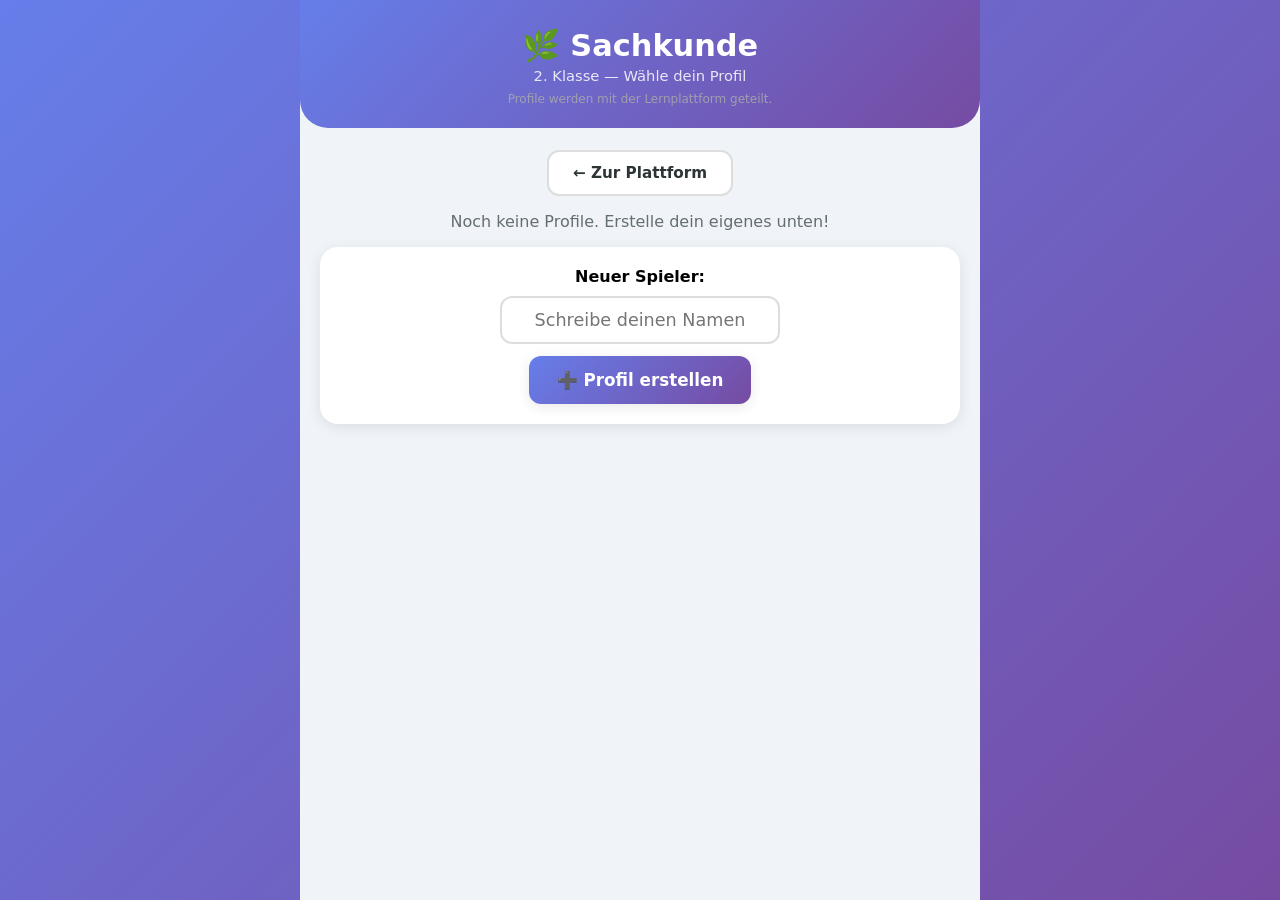
<file: sachkunde/index.html>
<!DOCTYPE html>
<html lang="de">
<head>
<meta charset="UTF-8">
<meta name="viewport" content="width=device-width, initial-scale=1.0, user-scalable=no">
<title>🌿 Sachkunde — Das Jahr | Frankensteinschule</title>
<style>
:root {
  --primary: #667eea;
  --primary-dark: #764ba2;
  --success: #2ECC71;
  --error: #E74C3C;
  --warning: #F39C12;
  --bg: #F0F4F8;
  --text: #2D3436;
  --text-light: #636e72;
  --card: #FFFFFF;
  --shadow: 0 3px 14px rgba(0,0,0,0.09);
  --shadow-lg: 0 8px 30px rgba(0,0,0,0.15);
  --radius: 18px;
  --radius-sm: 12px;
  --sk: #FF6B35; --sk-light: #FFE8DD;
}
* { margin:0; padding:0; box-sizing:border-box; }
body {
  font-family: 'Segoe UI', system-ui, -apple-system, sans-serif;
  background: linear-gradient(135deg, var(--primary) 0%, var(--primary-dark) 100%);
  min-height: 100vh; display: flex; justify-content: center;
}
.app { width:100%; max-width:680px; min-height:100vh; background:var(--bg); position:relative; overflow-x:hidden; }
.screen { display:none; padding:20px; padding-bottom:100px; animation:fadeIn .3s ease; }
.screen.active { display:block; }
@keyframes fadeIn { from{opacity:0;transform:translateY(14px)} to{opacity:1;transform:translateY(0)} }
@keyframes pop { 0%{transform:scale(1)} 50%{transform:scale(1.08)} 100%{transform:scale(1)} }
@keyframes wiggle { 0%,100%{transform:translateX(0)} 20%{transform:translateX(-8px)} 40%{transform:translateX(8px)} 60%{transform:translateX(-6px)} 80%{transform:translateX(4px)} }
@keyframes bounceIn { 0%{transform:scale(0)} 60%{transform:scale(1.1)} 100%{transform:scale(1)} }
@keyframes confettiFall { 0%{transform:translateY(-10px) rotate(0deg);opacity:1} 100%{transform:translateY(100vh) rotate(720deg);opacity:0} }

/* ── headers ── */
.top-header {
  background: linear-gradient(135deg, var(--primary) 0%, var(--primary-dark) 100%);
  color:white; padding:28px 20px 22px; text-align:center;
  border-radius:0 0 28px 28px; margin:-20px -20px 22px; position:relative;
}
.top-header h1 { font-size:1.9em; }
.top-header h2 { font-size:1.5em; }
.top-header p { opacity:.85; font-size:.92em; margin-top:3px; }
.col-header {
  color:white; padding:22px 20px 20px; border-radius:0 0 26px 26px;
  margin:-20px -20px 22px; position:relative;
}
.col-header h2 { font-size:1.5em; margin-bottom:4px; }
.exam-badge {
  display:inline-block; background:rgba(255,255,255,.22);
  padding:3px 12px; border-radius:20px; font-size:.82em; margin-top:4px;
}
/* .back-btn styles come from shared/platform.css */

/* ── buttons ── */
.btn-main {
  display:inline-flex; align-items:center; justify-content:center; gap:8px;
  padding:14px 28px; border:none; border-radius:var(--radius-sm);
  font-size:1.05em; font-weight:700; cursor:pointer; color:white;
  background: linear-gradient(135deg, var(--primary), var(--primary-dark));
  box-shadow:var(--shadow); transition:all .2s; font-family:inherit;
  -webkit-tap-highlight-color:transparent; user-select:none; min-width:180px;
}
.btn-main:active { transform:scale(.95); }
.btn-main:disabled { opacity:.5; cursor:default; }
.btn-sec {
  display:inline-flex; align-items:center; justify-content:center; gap:8px;
  padding:12px 24px; border:2px solid #ddd; border-radius:var(--radius-sm);
  font-size:.95em; font-weight:600; cursor:pointer; color:var(--text);
  background:white; transition:all .2s; font-family:inherit;
  -webkit-tap-highlight-color:transparent; user-select:none;
}
.btn-sec:active { transform:scale(.95); }

/* ── profile screen ── */
.profile-grid { display:flex; flex-wrap:wrap; gap:12px; justify-content:center; margin:16px 0; }
.profile-card {
  background:white; border-radius:var(--radius); padding:16px;
  box-shadow:var(--shadow); cursor:pointer; transition:all .2s;
  width:140px; text-align:center; position:relative; user-select:none;
}
.profile-card:hover { transform:translateY(-3px); box-shadow:var(--shadow-lg); }
.profile-card:active { transform:scale(.95); }
.profile-card .avatar { font-size:2.5em; margin-bottom:6px; }
.profile-card .name { font-weight:700; font-size:1em; }
.profile-card .info { font-size:.75em; color:var(--text-light); margin-top:4px; }
.profile-card .del-btn {
  position:absolute; top:6px; right:8px; background:none; border:none;
  color:#ccc; font-size:1.1em; cursor:pointer; padding:2px 6px; border-radius:6px;
}
.profile-card .del-btn:hover { color:var(--error); background:#fee; }
.new-profile-box {
  background:white; border-radius:var(--radius); padding:20px;
  box-shadow:var(--shadow); text-align:center; margin-top:16px; width:100%;
}
.new-profile-box input {
  width:100%; max-width:280px; padding:12px 16px; border:2px solid #ddd;
  border-radius:var(--radius-sm); font-size:1.1em; text-align:center;
  font-family:inherit; outline:none; transition:border-color .2s;
}
.new-profile-box input:focus { border-color:var(--primary); }

/* ── home ── */
.total-box {
  background:white; border-radius:14px; padding:12px 20px; text-align:center;
  box-shadow:var(--shadow); font-weight:700; color:var(--text); font-size:1em; margin-bottom:18px;
}
.subjects-grid { display:grid; grid-template-columns:1fr 1fr; gap:14px; width:100%; }
.subject-card {
  background:white; border-radius:var(--radius); padding:18px 16px;
  box-shadow:var(--shadow); cursor:pointer; transition:transform .18s, box-shadow .18s;
  border-top:5px solid var(--col); user-select:none;
}
.subject-card:hover { transform:translateY(-3px); box-shadow:var(--shadow-lg); }
.subject-card:active { transform:scale(.97); }
.sc-emoji { font-size:2.4em; display:block; margin-bottom:8px; }
.subject-card h3 { font-size:.97em; color:var(--text); margin-bottom:4px; }
.sc-date { font-size:.72em; color:var(--text-light); margin-bottom:8px; }
.prog-bar { background:#eee; border-radius:8px; height:7px; overflow:hidden; }
.prog-fill { height:100%; border-radius:8px; transition:width .5s ease; }
.sc-stars { font-size:.8em; color:var(--text-light); margin-top:5px; }
.archive-section { margin-top:24px; width:100%; }
.archive-section h3 { font-size:1em; color:var(--text-light); margin-bottom:10px; text-align:center; }
.archive-grid { display:grid; grid-template-columns:1fr 1fr; gap:12px; }
.archive-card {
  background:white; border-radius:var(--radius-sm); padding:14px;
  box-shadow:0 2px 8px rgba(0,0,0,.06); cursor:pointer; transition:transform .18s;
  border-top:4px solid #ccc; opacity:.75; user-select:none;
}
.archive-card:hover { transform:translateY(-2px); opacity:1; }
.archive-card .sc-emoji { font-size:1.8em; }
.archive-card h4 { font-size:.85em; color:var(--text-light); }
.archive-card .sc-date { font-size:.7em; }

/* ── companions: Styles kommen aus shared/engine.js ── */
/* ── levels ── */
.levels-list { display:flex; flex-direction:column; gap:11px; width:100%; }
.level-card {
  background:white; border-radius:14px; padding:16px 18px;
  box-shadow:var(--shadow); cursor:pointer; transition:transform .18s;
  display:flex; align-items:center; gap:14px; user-select:none;
}
.level-card:hover { transform:translateX(5px); }
.level-card.locked { opacity:.45; pointer-events:none; }
.lv-num {
  width:42px; height:42px; border-radius:50%;
  display:flex; align-items:center; justify-content:center;
  font-weight:700; color:white; font-size:1.15em; flex-shrink:0;
}
.lv-info { flex:1; }
.lv-info h4 { font-size:.93em; color:var(--text); }
.lv-info .sub { font-size:.73em; color:var(--text-light); margin-top:2px; }
.lv-info .stars { font-size:.85em; margin-top:3px; }
.lv-crown { font-size:1.3em; }

/* ── quiz ── */
.q-progress { text-align:center; font-size:.85em; color:var(--text-light); margin-bottom:8px; }
.q-progress-bar { background:#e0e0e0; border-radius:8px; height:6px; margin-bottom:16px; overflow:hidden; }
.q-progress-fill { height:100%; border-radius:8px; transition:width .3s; }
.q-text { font-size:1.15em; font-weight:600; text-align:center; margin-bottom:20px; line-height:1.4; }
.q-options { display:flex; flex-direction:column; gap:10px; width:100%; }
.opt-btn {
  background:white; border:2px solid #e0e0e0; border-radius:var(--radius-sm);
  padding:14px 18px; font-size:1em; cursor:pointer; transition:all .2s;
  text-align:left; font-family:inherit; user-select:none;
  -webkit-tap-highlight-color:transparent;
}
.opt-btn:hover { border-color:#bbb; background:#fafafa; }
.opt-btn:active { transform:scale(.98); }
.opt-btn.correct { border-color:var(--success); background:#e8f8ef; color:#27ae60; animation:pop .3s; }
.opt-btn.wrong { border-color:var(--error); background:#fde8e8; color:#c0392b; animation:wiggle .4s; }
.opt-btn.reveal { border-color:var(--success); background:#e8f8ef; color:#27ae60; }
.opt-btn.disabled { pointer-events:none; opacity:.7; }

/* type input */
.type-area { text-align:center; }
.type-input {
  width:100%; max-width:400px; padding:14px 18px; border:2px solid #e0e0e0;
  border-radius:var(--radius-sm); font-size:1.1em; text-align:center;
  font-family:inherit; outline:none; transition:border-color .2s;
}
.type-input:focus { border-color:var(--primary); }
.type-input.correct { border-color:var(--success); background:#e8f8ef; }
.type-input.wrong { border-color:var(--error); background:#fde8e8; }
.check-btn {
  margin-top:12px; padding:12px 32px; border:none; border-radius:var(--radius-sm);
  font-size:1em; font-weight:700; cursor:pointer; color:white;
  background:var(--primary); font-family:inherit; transition:all .2s;
}
.check-btn:disabled { opacity:.4; cursor:default; }

/* feedback */
.feedback {
  margin-top:16px; padding:14px 18px; border-radius:var(--radius-sm);
  font-size:.95em; line-height:1.4; display:none; text-align:center;
}
.feedback.show { display:block; animation:fadeIn .3s; }
.feedback.ok { background:#e8f8ef; color:#27ae60; border:1px solid #a3d9a5; }
.feedback.nok { background:#fde8e8; color:#c0392b; border:1px solid #f5a5a5; }
.feedback.info { background:#e8f0fe; color:#1a73e8; border:1px solid #a5c8fe; }

/* stars display */
.stars-display { font-size:1.5em; text-align:center; margin:8px 0; letter-spacing:2px; }
.star-full { color:var(--warning); }
.star-half { color:var(--warning); opacity:.6; }
.star-empty { color:#ddd; }

/* hint */
.hint-btn {
  display:inline-block; margin-top:10px; padding:8px 16px; border:1px dashed #ccc;
  border-radius:var(--radius-sm); font-size:.85em; cursor:pointer;
  color:var(--text-light); background:white; font-family:inherit; transition:all .2s;
}
.hint-btn:hover { border-color:var(--primary); color:var(--primary); }
.hint-text { margin-top:8px; padding:10px; background:#FFF8E1; border-radius:8px; font-size:.9em; color:#F57F17; display:none; }
.hint-text.show { display:block; }

/* next button */
.next-btn {
  display:none; margin:20px auto 0; padding:14px 40px; border:none;
  border-radius:var(--radius-sm); font-size:1.05em; font-weight:700;
  cursor:pointer; color:white; background:var(--primary); font-family:inherit;
  transition:all .2s;
}
.next-btn.show { display:block; animation:fadeIn .3s; }
.next-btn:active { transform:scale(.95); }

/* attempt indicator */
.attempt-info { text-align:center; font-size:.8em; color:var(--text-light); margin-bottom:12px; }

/* ── results ── */
.res-emoji { font-size:4em; text-align:center; animation:bounceIn .5s; }
.res-title { font-size:1.5em; font-weight:700; text-align:center; margin:10px 0 5px; }
.res-stars { font-size:2em; text-align:center; letter-spacing:4px; }
.res-score { text-align:center; color:var(--text-light); margin:5px 0; }
.res-msg { text-align:center; font-size:.95em; margin:10px 0 20px; line-height:1.4; }
.res-btns { display:flex; flex-direction:column; gap:10px; align-items:center; }

/* ── achievements ── */
.ach-grid { display:grid; grid-template-columns:1fr 1fr; gap:12px; }
.ach-badge {
  background:white; border-radius:var(--radius-sm); padding:16px;
  text-align:center; box-shadow:0 2px 8px rgba(0,0,0,.06);
  opacity:.5; filter:grayscale(1); transition:all .3s;
}
.ach-badge.unlocked { opacity:1; filter:none; border:2px solid var(--warning); }
.ab-emoji { font-size:2em; display:block; margin-bottom:6px; }
.ach-badge h4 { font-size:.85em; margin-bottom:3px; }
.ach-badge p { font-size:.72em; color:var(--text-light); }

/* ── toast ── */
.toast {
  position:fixed; top:-100px; left:50%; transform:translateX(-50%);
  background:linear-gradient(135deg,#ffd700,#ffb700); color:#333;
  padding:16px 28px; border-radius:16px; font-weight:700;
  box-shadow:0 8px 30px rgba(0,0,0,.2); z-index:999;
  transition:top .4s ease; text-align:center; max-width:90%;
}
.toast.show { top:24px; }
.toast h4 { font-size:.95em; }
.toast p { font-size:.85em; margin-top:4px; }

/* ── fab ── */
.fab {
  position:fixed; bottom:24px; right:24px; width:56px; height:56px;
  border-radius:50%; border:none; font-size:1.5em;
  background:linear-gradient(135deg,#ffd700,#ffb700);
  box-shadow:0 4px 14px rgba(0,0,0,.2); cursor:pointer;
  z-index:50; display:none;
  -webkit-tap-highlight-color:transparent;
}
.fab.show { display:block; }

/* ── confetti ── */
.confetti-piece {
  position:fixed; top:-10px; width:8px; height:8px; z-index:998;
  border-radius:2px; animation:confettiFall 2.5s ease-out forwards;
}

/* ── scramble ── */
.scramble-display {
  display:flex; justify-content:center; gap:6px; margin:10px 0 16px; flex-wrap:wrap;
}
.scramble-slot {
  width:40px; height:48px; border:2px dashed #ccc; border-radius:8px;
  display:flex; align-items:center; justify-content:center;
  font-size:1.3em; font-weight:700; color:var(--text); background:white;
}
.scramble-slot.filled { border-style:solid; border-color:var(--primary); background:#f5f0ff; }
.scramble-tiles {
  display:flex; justify-content:center; gap:6px; flex-wrap:wrap; margin-bottom:12px;
}
.scramble-tile {
  width:40px; height:48px; border:2px solid #ddd; border-radius:8px;
  display:flex; align-items:center; justify-content:center;
  font-size:1.3em; font-weight:700; cursor:pointer; background:white;
  transition:all .15s; user-select:none; -webkit-tap-highlight-color:transparent;
}
.scramble-tile:hover { border-color:var(--primary); background:#f5f0ff; }
.scramble-tile:active { transform:scale(.92); }
.scramble-tile.used { opacity:.3; pointer-events:none; }

/* ── fill ── */
.fill-sentence {
  font-size:1.1em; font-weight:600; line-height:1.6;
  text-align:center; margin:8px 0 14px;
}
.fill-blank {
  display:inline-block; min-width:55px; border-bottom:3px solid var(--primary);
  margin:0 4px; padding:0 6px; color:var(--primary); font-weight:700;
}

/* ── character popup ── */
.char-popup {
  position:fixed; top:50%; left:50%; transform:translate(-50%,-50%) scale(0);
  z-index:500; pointer-events:none;
  background:white; border-radius:20px; padding:16px 24px;
  box-shadow:0 10px 40px rgba(0,0,0,.25);
  text-align:center; transition:transform .25s cubic-bezier(.34,1.56,.64,1);
}
.char-popup.show { transform:translate(-50%,-50%) scale(1); }
.char-popup svg { width:84px; height:84px; display:block; margin:0 auto; }
.char-popup .bubble {
  margin-top:8px; font-size:.92em; font-weight:600; color:var(--text);
  max-width:220px;
}

/* ── learn card ── */
.learn-card {
  background:white; border-radius:16px; padding:20px 22px; box-shadow:var(--shadow);
  margin:10px 0;
}
.learn-card h3 { font-size:1.2em; color:var(--primary); margin-bottom:10px; }
.learn-card p { font-size:.95em; line-height:1.5; margin:6px 0; }
.learn-card ul { padding-left:20px; font-size:.92em; }
.learn-card li { margin:4px 0; }

/* ── responsive ── */
@media(max-width:480px) {
  .top-header h1 { font-size:1.5em; }
  .subjects-grid { grid-template-columns:1fr 1fr; gap:10px; }
  .ach-grid { grid-template-columns:1fr 1fr; gap:8px; }
  .profile-card { width:120px; padding:12px; }
}
</style>
<script src="../shared/engine.js"></script>
</head>
<body>
<div class="app">

  <!-- LOADING -->
  <div id="screen-loading" class="screen active" style="display:flex;align-items:center;justify-content:center;min-height:100vh;">
    <div style="text-align:center;">
      <div style="font-size:3em;margin-bottom:16px;">🌿</div>
      <h2 style="color:var(--text);">Sachkunde</h2>
      <p style="color:var(--text-light);margin-top:8px;" id="loading-msg">Fragen werden geladen…</p>
    </div>
  </div>

  <!-- PROFILE SELECT -->
  <div id="screen-profile" class="screen">
    <div class="top-header">
      <h1>🌿 Sachkunde</h1>
      <p>2. Klasse — Wähle dein Profil</p>
      <p style="font-size:0.75em;color:#aaa;margin-top:8px;text-align:center;">Profile werden mit der Lernplattform geteilt.</p>
    </div>
    <div style="text-align:center;margin-bottom:12px;">
      <a href="../" class="btn-sec" style="text-decoration:none;">← Zur Plattform</a>
    </div>
    <div class="profile-grid" id="profile-grid"></div>
    <div class="new-profile-box">
      <p style="margin-bottom:10px;font-weight:600;">Neuer Spieler:</p>
      <input type="text" id="new-name" placeholder="Schreibe deinen Namen" maxlength="20"
             onkeydown="if(event.key==='Enter')createProfile()">
      <br>
      <button class="btn-main" style="margin-top:12px;" onclick="createProfile()">➕ Profil erstellen</button>
    </div>
  </div>

  <!-- HOME -->
  <div id="screen-home" class="screen">
    <div class="top-header" style="position:relative;">
      <button class="back-btn" onclick="goPlatform()">← Plattform</button>
      <h2 id="home-title">Hallo!</h2>
      <p id="home-subtitle"></p>
    </div>
    <div class="total-box" id="total-box"></div>
    <div class="subjects-grid" id="subjects-grid"></div>
    <div class="archive-section" id="archive-section" style="display:none;">
      <h3>📂 Vergangene Tests</h3>
      <div class="archive-grid" id="archive-grid"></div>
    </div>
  </div>

  <!-- SUBJECT / LEVELS -->
  <div id="screen-subject" class="screen">
    <div class="col-header" id="subject-header">
      <button class="back-btn" onclick="goBackFromSubject()" id="subject-back-btn">← Plattform</button>
      <h2 id="subject-title"></h2>
      <p id="subject-exam"></p>
    </div>
    <div class="companions" id="companions-strip"></div>
    <div class="levels-list" id="levels-list"></div>
  </div>

  <!-- QUIZ -->
  <div id="screen-quiz" class="screen">
    <div class="col-header" id="quiz-header" style="padding-bottom:16px;">
      <button class="back-btn" onclick="confirmQuit()">✕</button>
      <h2 id="quiz-title"></h2>
    </div>
    <div class="q-progress" id="q-progress"></div>
    <div class="q-progress-bar"><div class="q-progress-fill" id="q-progress-fill"></div></div>
    <div class="attempt-info" id="attempt-info"></div>
    <div class="q-text" id="q-text"></div>
    <div id="q-body"></div>
    <div id="hint-area"></div>
    <div class="feedback" id="feedback"></div>
    <button class="next-btn" id="next-btn" onclick="nextQ()">Weiter →</button>
  </div>

  <!-- RESULTS -->
  <div id="screen-results" class="screen">
    <div class="top-header">
      <button class="back-btn" onclick="goPlatform()">← Plattform</button>
      <h2>📊 Ergebnis</h2>
    </div>
    <div class="res-emoji" id="res-emoji"></div>
    <div class="res-title" id="res-title"></div>
    <div class="res-stars" id="res-stars"></div>
    <div class="res-score" id="res-score"></div>
    <p class="res-msg" id="res-msg"></p>
    <div class="res-btns">
      <button id="res-btn-back" onclick="goSubject()">← Zurück zur Liste</button>
      <button id="res-btn-retry" onclick="retryLevel()">🔄 Nochmal versuchen</button>
    </div>
  </div>

  <!-- ACHIEVEMENTS -->
  <div id="screen-achievements" class="screen">
    <div class="top-header" style="position:relative;">
      <button class="back-btn" onclick="history.back ? goHome() : goHome()">← Zurück</button>
      <h2>🏆 Erfolge</h2>
      <p id="ach-count"></p>
    </div>
    <div class="ach-grid" id="ach-grid"></div>
  </div>

</div>

<div class="toast" id="toast">
  <h4>🏆 Neuer Erfolg freigeschaltet!</h4>
  <p id="toast-text"></p>
</div>
<div class="char-popup" id="char-popup">
  <div id="char-popup-svg"></div>
  <div class="bubble" id="char-popup-text"></div>
</div>
<!-- Begleiter-Toast wird von shared/engine.js bei Bedarf erzeugt -->
<button class="fab" id="fab" onclick="goAchievements()" title="Erfolge">🏆</button>

<script>
// ═══════════════════════════════════════════════════════
//  CONSTANTS & CONFIG
// ═══════════════════════════════════════════════════════
const STORAGE_KEY = 'frankensteinschule_profiles_v3';
const SUBSTATE_KEY = 'sachkunde';
const SESSION_QS = 10;
const BONUS_THRESHOLD = 0.7; // 70% answered to unlock bonus

const SUBJECT_META = {
  sachkunde: { name:'Sachkunde: Das Jahr', emoji:'🌿', color:'var(--sk)', colorHex:'#FF6B35', colorLight:'var(--sk-light)',
               desc:'Wochentage · Monate · Jahreszeiten · Kalender · Weltraum' }
};

const DATA_FILES = {
  sachkunde: 'data/sachkunde.json'
};

// Companions + character SVGs live in shared engine (LernEngine.companions)
const CHARACTERS = window.LernEngine.companions.CHARACTERS;
const charSVG = window.LernEngine.companions.charSVG;
const COMPANION_UNLOCK_BY_LEVEL = {
  1: 'elli',    // Mollys Wiese → Elli
  2: 'okti',    // Ellis Fluss → Okti
  3: 'blitzi',  // Oktis Ozean → Blitzi
  4: 'wuesti'   // Blitzis Koppel → Wüsti
};

// ═══════════════════════════════════════════════════════
//  SHARED ENGINE
// ═══════════════════════════════════════════════════════
// Unpack shared engine
const { playTone, soundCorrect, soundWrong, soundClick, soundAchievement,
        launchConfetti, buildStars, esc, shuffle,
        loadProfiles: _loadProfiles, saveProfiles: _saveProfiles,
        calculateScore, recordAttempt, isMastered, avgStars,
        checkMC: _checkMC, checkTF: _checkTF, checkText, checkSort } = window.LernEngine;
// Profiles are shared with the main Sachkunde app. We only read/write
// the `deutschtest` sub-object of each profile, leaving worldProgress,
// achievements, streak etc. untouched.
const LEGACY_EXAM_ID = 'sk_das_jahr_2026';
const LEGACY_ACH_MAP = {
  blitzschnell:         'lightning',
  durchhalte_champion:  'all_levels',
  perfektionist:        'master',
  fleissige_biene:      'bee',
};

function migrateOldSachkunde(p) {
  if (!p) return p;
  // Step 1: very old flat structure (worldProgress at profile root)
  if (p.worldProgress !== undefined && !p[SUBSTATE_KEY]) {
    p[SUBSTATE_KEY] = {
      worldProgress: p.worldProgress || {},
      achievements: p.achievements || [],
      streak: p.streak || 0,
      playDates: p.playDates || []
    };
    delete p.worldProgress; delete p.achievements; delete p.streak;
    delete p.currentWorld; delete p.currentQuestions; delete p.currentQIndex;
    delete p.attempts; delete p.hintUsed; delete p.playDates;
  }
  // Step 2: old namespaced shape (profile.sachkunde.worldProgress) → new (progress.examId.levels)
  const sub = p[SUBSTATE_KEY];
  if (sub && sub.worldProgress && !sub.progress) {
    sub.progress = { [LEGACY_EXAM_ID]: { levels: {} } };
    for (const [wid, wp] of Object.entries(sub.worldProgress)) {
      if (!wp) continue;
      sub.progress[LEGACY_EXAM_ID].levels[wid] = {
        history: wp.history || {},
        completed: !!wp.completed
      };
    }
    delete sub.worldProgress;
  }
  // Step 3: remap legacy achievement ids and drop any that no longer exist
  if (sub && Array.isArray(sub.achievements)) {
    const validIds = new Set(ACHIEVEMENTS.map(a => a.id));
    sub.achievements = [...new Set(
      sub.achievements
        .map(id => LEGACY_ACH_MAP[id] || id)
        .filter(id => validIds.has(id))
    )];
  }
  return p;
}

function loadProfiles() {
  profiles = _loadProfiles(STORAGE_KEY);
  for (const name of Object.keys(profiles)) {
    profiles[name] = migrateOldSachkunde(profiles[name]);
  }
  _saveProfiles(STORAGE_KEY, profiles);
}
function saveProfiles() {
  if (currentProfile && state) {
    if (!profiles[currentProfile]) profiles[currentProfile] = {};
    profiles[currentProfile][SUBSTATE_KEY] = state;
  }
  _saveProfiles(STORAGE_KEY, profiles);
}
function getSubstate(name) {
  const p = profiles[name];
  if (!p || !p[SUBSTATE_KEY]) return null;
  return p[SUBSTATE_KEY];
}

const ACHIEVEMENTS = [
  {id:'first_step', emoji:'🌟', name:'Erster Schritt!',
   desc:'Schaffe deine erste Stufe'},
  {id:'three_levels', emoji:'🚀', name:'Weiter so!',
   desc:'Schaffe 3 Stufen'},
  {id:'all_levels', emoji:'📖', name:'Fleißiger Forscher',
   desc:'Schaffe alle Stufen'},
  {id:'perfect', emoji:'💯', name:'Perfekt!',
   desc:'Alle Fragen einer Runde beim 1. Versuch richtig'},
  {id:'three_stars', emoji:'⭐', name:'3 Sterne!',
   desc:'Erreiche 3 Sterne in einer Stufe'},
  {id:'crown_one', emoji:'👑', name:'Krönchen!',
   desc:'Meistere eine ganze Stufe (Krone)'},
  {id:'master', emoji:'🏆', name:'Sachkunde-Meister',
   desc:'Krone in allen Stufen'},
  {id:'lightning', emoji:'⚡', name:'Blitz!',
   desc:'5 Fragen hintereinander beim 1. Versuch richtig'},
  {id:'bee', emoji:'🐝', name:'Fleißige Biene',
   desc:'Spiele an 3 verschiedenen Tagen'}
];

const FEEDBACK_CORRECT = [
  '✅ Sehr gut!', '✅ Ausgezeichnet!', '✅ Fantastisch!', '✅ Bravo!',
  '✅ Perfekt!', '✅ Richtig!', '✅ Super!', '✅ Genial!'
];
const FEEDBACK_WRONG = [
  '❌ Fast!', '❌ Versuch\'s nochmal!', '❌ Leider nicht!',
  '❌ Nicht aufgeben!', '❌ Weiter versuchen!'
];

// ═══════════════════════════════════════════════════════
//  STATE
// ═══════════════════════════════════════════════════════
let questionData = {};    // { subject_id: parsed JSON }
let profiles = {};
let currentProfile = null;
let state = null;         // profiles[currentProfile]

// Quiz state
let curSubjectId = null;
let curExamId = null;
let curLevelId = null;
let curIsArchive = false;
let curQuestions = [];
let curIdx = 0;
let curAttempts = 0;
let curHintUsed = false;
let curAnswered = false;
let curRoundScores = [];  // scores per question in this round
let curStreak = 0;

// ═══════════════════════════════════════════════════════
//  HELPERS
// ═══════════════════════════════════════════════════════
function norm(s) {
  return s.normalize('NFD').replace(/[\u0300-\u036f]/g, '')
    .toLowerCase().trim().replace(/\s+/g, ' ');
}
function normN(s) { return norm(s).replace(/\s/g, ''); }

function answerCorrect(acceptArr, raw) {
  if (!raw || !raw.trim()) return false;
  const u = norm(raw), un = normN(raw);
  return acceptArr.some(a => norm(a) === u || normN(a) === un);
}

function buildStarsText(avg) {
  const full = Math.floor(avg);
  const half = (avg - full) >= 0.25 && (avg - full) < 0.75 ? 1 : 0;
  const fullCount = (avg - full) >= 0.75 ? full + 1 : full;
  const halfCount = (avg - full) >= 0.75 ? 0 : half;
  const empty = 3 - fullCount - halfCount;
  return '⭐'.repeat(fullCount) + (halfCount ? '✨' : '') + '☆'.repeat(Math.max(0, empty));
}

// ═══════════════════════════════════════════════════════
//  DATA LOADING
// ═══════════════════════════════════════════════════════
async function loadAllData() {
  const entries = Object.entries(DATA_FILES);
  const results = await Promise.all(
    entries.map(([sid, file]) =>
      fetch(file).then(r => {
        if (!r.ok) throw new Error(`Failed to load ${file}`);
        return r.json();
      })
    )
  );
  entries.forEach(([sid], i) => { questionData[sid] = results[i]; });
}

// Get active exams for a subject
function getActiveExams(sid) {
  const data = questionData[sid];
  if (!data || !data.exams) return [];
  return data.exams.filter(e => !e.archived);
}

// Get archived exams for a subject
function getArchivedExams(sid) {
  const data = questionData[sid];
  if (!data || !data.exams) return [];
  return data.exams.filter(e => e.archived);
}

// Get all questions for an exam's level
function getLevelQuestions(sid, examId, levelId) {
  const data = questionData[sid];
  if (!data) return [];
  const exam = data.exams.find(e => e.id === examId);
  if (!exam) return [];
  const level = exam.levels.find(l => l.id === levelId);
  return level ? level.questions : [];
}

function getNormalQuestions(questions) {
  return questions.filter(q => !q.bonus);
}

function getBonusQuestions(questions) {
  return questions.filter(q => q.bonus);
}

// ═══════════════════════════════════════════════════════
//  PROFILE SYSTEM
// ═══════════════════════════════════════════════════════
function defaultState() {
  return {
    progress: {},    // { examId: { levels: { levelId: { history:{}, completed:false } } } }
    archive: {},     // { examId: { levels: { levelId: { bestStars:0, lastScore:0 } } } }
    achievements: [],
    streak: 0,
    playDates: []
  };
}

function ensureCompanions() {
  if (!state) return;
  // One-time cleanup: orphan legacy companion data at profile root (from earlier version)
  const p = profiles[currentProfile];
  if (p && p.companions) delete p.companions;
  window.LernEngine.companions.ensure(state);
  // Backfill from completed sachkunde levels for migrated profiles
  for (const [lvlId, compId] of Object.entries(COMPANION_UNLOCK_BY_LEVEL)) {
    if (isLevelCompleted(LEGACY_EXAM_ID, Number(lvlId))) {
      window.LernEngine.companions.unlock(state, compId);
    }
  }
}

// Returns array of newly unlocked companion ids after completing the given level.
function checkCompanionUnlocks(levelId) {
  if (!state) return [];
  ensureCompanions();
  const compId = COMPANION_UNLOCK_BY_LEVEL[levelId];
  if (compId && window.LernEngine.companions.unlock(state, compId)) return [compId];
  return [];
}

function ensureProgress(examId, levelId) {
  if (!state.progress) state.progress = {};
  if (!state.progress[examId]) state.progress[examId] = { levels: {} };
  if (!state.progress[examId].levels[levelId]) {
    state.progress[examId].levels[levelId] = { history: {}, completed: false };
  }
  return state.progress[examId].levels[levelId];
}

function ensureArchive(examId, levelId) {
  if (!state.archive) state.archive = {};
  if (!state.archive[examId]) state.archive[examId] = { levels: {} };
  if (!state.archive[examId].levels[levelId]) {
    state.archive[examId].levels[levelId] = { bestStars: 0, lastScore: 0 };
  }
  return state.archive[examId].levels[levelId];
}

function getHistory(examId, levelId, qid) {
  const lp = ensureProgress(examId, levelId);
  if (!lp.history[qid]) lp.history[qid] = [];
  return lp.history[qid];
}

// ═══════════════════════════════════════════════════════
//  SCORING HELPERS
// ═══════════════════════════════════════════════════════
function getQuestionAvg(examId, levelId, qid) {
  const h = getHistory(examId, levelId, qid);
  if (!h.length) return 0;
  return h.reduce((a,b) => a+b, 0) / h.length;
}

function getLevelAvgStars(sid, examId, levelId) {
  const allQ = getLevelQuestions(sid, examId, levelId);
  const normal = getNormalQuestions(allQ);
  if (!normal.length) return 0;
  let total = 0, count = 0;
  normal.forEach(q => {
    const h = getHistory(examId, levelId, q.id);
    if (h.length > 0) {
      total += h.reduce((a,b) => a+b, 0) / h.length;
      count++;
    }
  });
  return count > 0 ? total / count : 0;
}

function getLevelAnswered(examId, levelId, questions) {
  const normal = getNormalQuestions(questions);
  let count = 0;
  normal.forEach(q => {
    const h = getHistory(examId, levelId, q.id);
    if (h.length > 0) count++;
  });
  return count;
}

function isLevelCompleted(examId, levelId) {
  const lp = ensureProgress(examId, levelId);
  return lp.completed;
}

function isLevelMastered(sid, examId, levelId) {
  const allQ = getLevelQuestions(sid, examId, levelId);
  if (!allQ.length) return false;
  return allQ.every(q => {
    const h = getHistory(examId, levelId, q.id);
    return h.length >= 2 && h[0] === 3 && h[1] === 3;
  });
}

function countCompletedActiveLevels() {
  let count = 0;
  for (const sid of Object.keys(DATA_FILES)) {
    const exams = getActiveExams(sid);
    for (const exam of exams) {
      for (const level of exam.levels) {
        if (isLevelCompleted(exam.id, level.id)) count++;
      }
    }
  }
  return count;
}

function countTotalActiveLevels() {
  let count = 0;
  for (const sid of Object.keys(DATA_FILES)) {
    const exams = getActiveExams(sid);
    for (const exam of exams) count += exam.levels.length;
  }
  return count;
}

function getGlobalAvgStars() {
  let total = 0, count = 0;
  for (const sid of Object.keys(DATA_FILES)) {
    for (const exam of getActiveExams(sid)) {
      for (const level of exam.levels) {
        const normal = getNormalQuestions(level.questions);
        normal.forEach(q => {
          const h = getHistory(exam.id, level.id, q.id);
          if (h.length > 0) {
            total += h.reduce((a,b) => a+b, 0) / h.length;
            count++;
          }
        });
      }
    }
  }
  return count > 0 ? total / count : 0;
}

// ═══════════════════════════════════════════════════════
//  QUESTION SELECTION (active exams only)
// ═══════════════════════════════════════════════════════
function selectQuestions(sid, examId, levelId) {
  const allQ = getLevelQuestions(sid, examId, levelId);
  const normal = getNormalQuestions(allQ);
  const bonus = getBonusQuestions(allQ);

  // Check bonus unlock
  const answered = getLevelAnswered(examId, levelId, allQ);
  const bonusUnlocked = normal.length > 0 && (answered / normal.length) >= BONUS_THRESHOLD;

  // Categorize normal questions
  const crownNeeded = []; // not yet 2x perfect
  const weak = [];        // answered but not perfect
  const unanswered = [];  // never answered
  const mastered = [];    // 2x perfect (review)

  normal.forEach(q => {
    const h = getHistory(examId, levelId, q.id);
    if (h.length === 0) {
      unanswered.push(q);
    } else if (h.length >= 2 && h[0] === 3 && h[1] === 3) {
      mastered.push(q);
    } else if (h.length > 0 && h[0] < 3) {
      weak.push(q);
      crownNeeded.push(q);
    } else {
      crownNeeded.push(q);
    }
  });

  // Build selection
  let selected = [];
  const target = Math.min(SESSION_QS, normal.length + (bonusUnlocked ? Math.min(2, bonus.length) : 0));

  // Priority: weak first, then unanswered, then crown-needed, then mastered
  const priority = [...shuffle(weak), ...shuffle(unanswered), ...shuffle(crownNeeded.filter(q => !weak.includes(q))), ...shuffle(mastered)];

  // Ensure >= 50% crown-needed
  const minCrown = Math.ceil(target / 2);
  const crownPool = [...shuffle(weak), ...shuffle(unanswered), ...shuffle(crownNeeded.filter(q => !weak.includes(q) && !unanswered.includes(q)))];

  // Take crown-needed first
  for (const q of crownPool) {
    if (selected.length >= minCrown) break;
    if (!selected.includes(q)) selected.push(q);
  }

  // Fill rest from priority
  for (const q of priority) {
    if (selected.length >= target - (bonusUnlocked ? Math.min(2, bonus.length) : 0)) break;
    if (!selected.includes(q)) selected.push(q);
  }

  // Fill any remaining with mastered
  for (const q of shuffle(mastered)) {
    if (selected.length >= target - (bonusUnlocked ? Math.min(2, bonus.length) : 0)) break;
    if (!selected.includes(q)) selected.push(q);
  }

  // Add bonus questions
  if (bonusUnlocked && bonus.length > 0) {
    const bonusSelection = shuffle(bonus).slice(0, 2);
    selected.push(...bonusSelection);
  }

  // Sort by difficulty
  selected.sort((a, b) => (a.diff || 1) - (b.diff || 1));

  return selected;
}

// For archive: simple random 10
function selectArchiveQuestions(sid, examId, levelId) {
  const allQ = getLevelQuestions(sid, examId, levelId);
  return shuffle(allQ).slice(0, Math.min(SESSION_QS, allQ.length));
}

// ═══════════════════════════════════════════════════════
//  NAVIGATION
// ═══════════════════════════════════════════════════════
function showScreen(id) {
  document.querySelectorAll('.screen').forEach(s => { s.classList.remove('active'); s.style.display = ''; });
  const el = document.getElementById('screen-' + id);
  if (el) el.classList.add('active');
  window.scrollTo(0, 0);

  const fab = document.getElementById('fab');
  fab.className = (id === 'home' || id === 'subject') ? 'fab show' : 'fab';
}

function goProfile() {
  currentProfile = null; state = null;
  renderProfileScreen();
  showScreen('profile');
}

function goPlatform() {
  const q = currentProfile ? `?profile=${encodeURIComponent(currentProfile)}` : '';
  location.href = '../' + q;
}

function autoSkipsHome() {
  // Skip home if there is exactly one active exam and no archive.
  let activeCount = 0, archiveCount = 0;
  for (const sid of Object.keys(DATA_FILES)) {
    for (const exam of getActiveExams(sid)) {
      if (exam.levels && exam.levels.length > 0) activeCount++;
    }
    archiveCount += getArchivedExams(sid).length;
  }
  return activeCount === 1 && archiveCount === 0;
}

function goHome() {
  if (autoSkipsHome()) {
    // Find the one active exam and jump straight to its levels.
    for (const sid of Object.keys(DATA_FILES)) {
      const exams = getActiveExams(sid);
      if (exams.length > 0 && exams[0].levels.length > 0) {
        renderSubject(sid, exams[0].id, false);
        showScreen('subject');
        return;
      }
    }
  }
  renderHome();
  showScreen('home');
}

function goHomeFull() {
  renderHome();
  showScreen('home');
}

function goSubject() {
  renderSubject(curSubjectId, curExamId, curIsArchive);
  showScreen('subject');
}

function goBackFromSubject() {
  if (autoSkipsHome()) goPlatform();
  else goHomeFull();
}

function goAchievements() {
  renderAchievements();
  showScreen('achievements');
}

function confirmQuit() {
  if (confirm('Bist du sicher, dass du aufhören möchtest? Der Fortschritt dieser Runde geht verloren.')) {
    goSubject();
  }
}

// ═══════════════════════════════════════════════════════
//  PROFILE SCREEN
// ═══════════════════════════════════════════════════════
function renderProfileScreen() {
  const grid = document.getElementById('profile-grid');
  grid.innerHTML = '';
  const names = Object.keys(profiles);
  if (names.length === 0) {
    grid.innerHTML = '<p style="color:var(--text-light);text-align:center;">Noch keine Profile. Erstelle dein eigenes unten!</p>';
    return;
  }
  const avatars = ['🧒','👧','🧑','👦','👩','🐱','🦊','🐸','🦄','🐻'];
  names.forEach((name, idx) => {
    const card = document.createElement('div');
    card.className = 'profile-card';
    card.onclick = () => selectProfile(name);
    const avatar = avatars[idx % avatars.length];
    card.innerHTML = `
      <button class="del-btn" onclick="event.stopPropagation();deleteProfile('${esc(name)}')" title="Löschen">✕</button>
      <div class="avatar">${avatar}</div>
      <div class="name">${name}</div>
      <div class="info">${getProfileSummary(name)}</div>
    `;
    grid.appendChild(card);
  });
}

function getProfileSummary(name) {
  const sub = getSubstate(name);
  if (!sub) return 'Noch nicht gespielt';
  let totalLv = 0, doneLv = 0;
  for (const sid of Object.keys(DATA_FILES)) {
    for (const exam of getActiveExams(sid)) {
      for (const lv of (exam.levels || [])) {
        totalLv++;
        const lvState = sub.progress && sub.progress[exam.id] && sub.progress[exam.id].levels && sub.progress[exam.id].levels[lv.id];
        if (lvState && lvState.completed) doneLv++;
      }
    }
  }
  if (totalLv === 0) {
    const ach = sub.achievements ? sub.achievements.length : 0;
    return ach ? `${ach} Erfolg${ach>1?'e':''}` : 'Noch nicht gespielt';
  }
  const pct = Math.round(doneLv / totalLv * 100);
  if (pct === 0) return 'Noch nicht gespielt';
  return `${pct}% · ${doneLv}/${totalLv} Stufen`;
}

function selectProfile(name) {
  currentProfile = name;
  let sub = getSubstate(name);
  if (!sub) sub = defaultState();
  if (!sub.progress) sub.progress = {};
  if (!sub.archive) sub.archive = {};
  if (!sub.achievements) sub.achievements = [];
  if (!sub.playDates) sub.playDates = [];
  state = sub;
  if (!profiles[name]) profiles[name] = {};
  profiles[name][SUBSTATE_KEY] = state;
  backfillAchievements();
  ensureCompanions();
  recordPlayDate();
  saveProfiles();
  goHome();
}

// Leite rückblickend Achievements aus dem bestehenden Fortschritt ab.
// Wird beim Profil-Öffnen ausgeführt, damit migrierte Spielstände
// alle Erfolge bekommen, die sie laut State verdient haben.
function backfillAchievements() {
  if (!state) return;
  if (!Array.isArray(state.achievements)) state.achievements = [];
  const have = new Set(state.achievements);
  const add = id => { if (!have.has(id)) { state.achievements.push(id); have.add(id); } };

  const completed = countCompletedActiveLevels();
  const total = countTotalActiveLevels();
  if (completed >= 1) add('first_step');
  if (completed >= 3) add('three_levels');
  if (total > 0 && completed >= total) add('all_levels');

  for (const sid of Object.keys(DATA_FILES)) {
    for (const exam of getActiveExams(sid)) {
      for (const level of exam.levels) {
        if (getLevelAvgStars(sid, exam.id, level.id) >= 2.5) add('three_stars');
        if (isLevelMastered(sid, exam.id, level.id)) add('crown_one');
      }
    }
  }
  if (Object.keys(DATA_FILES).every(sid => checkSubjectMastered(sid))) add('master');
  if (state.playDates && state.playDates.length >= 3) add('bee');
}

function createProfile() {
  const inp = document.getElementById('new-name');
  const name = inp.value.trim();
  if (!name) return;
  if (!profiles[name]) profiles[name] = {};
  if (!profiles[name][SUBSTATE_KEY]) profiles[name][SUBSTATE_KEY] = defaultState();
  saveProfiles();
  inp.value = '';
  selectProfile(name);
}

function deleteProfile(name) {
  if (!confirm(`Nur den Sachkunde-Fortschritt von "${name}" zurücksetzen? (Deutschtest bleibt erhalten)`)) return;
  if (profiles[name]) delete profiles[name][SUBSTATE_KEY];
  if (currentProfile === name) { currentProfile = null; state = null; }
  saveProfiles();
  renderProfileScreen();
}

function recordPlayDate() {
  const today = new Date().toISOString().slice(0, 10);
  if (!state.playDates.includes(today)) {
    state.playDates.push(today);
    saveProfiles();
  }
}

// ═══════════════════════════════════════════════════════
//  HOME SCREEN
// ═══════════════════════════════════════════════════════
function renderHome() {
  document.getElementById('home-title').textContent = `Hallo, ${currentProfile}! 👋`;

  // Collect active and archived data
  const activeSubjects = [];
  const archivedItems = [];

  for (const sid of Object.keys(DATA_FILES)) {
    const meta = SUBJECT_META[sid];
    const data = questionData[sid];
    if (!data) continue;

    const activeExams = getActiveExams(sid);
    const archivedExams = getArchivedExams(sid);

    // Active exams
    for (const exam of activeExams) {
      if (exam.levels.length === 0) continue; // skip empty placeholders
      activeSubjects.push({ sid, exam, meta });
    }

    // Archived exams
    for (const exam of archivedExams) {
      archivedItems.push({ sid, exam, meta });
    }
  }

  // Total box
  const totalLevels = countTotalActiveLevels();
  const completedLevels = countCompletedActiveLevels();
  const globalAvg = getGlobalAvgStars();

  const totalBox = document.getElementById('total-box');
  if (totalLevels > 0) {
    totalBox.innerHTML = `${buildStars(globalAvg)} ${completedLevels}/${totalLevels} Stufen geschafft`;
    totalBox.style.display = '';
  } else {
    totalBox.innerHTML = 'Noch kein aktiver Test. Übe mit vergangenen Tests! 📂';
    totalBox.style.display = '';
  }

  document.getElementById('home-subtitle').textContent = totalLevels > 0
    ? 'Wähle einen Test zum Üben!'
    : '';

  // Active subjects grid
  const grid = document.getElementById('subjects-grid');
  grid.innerHTML = '';

  for (const { sid, exam, meta } of activeSubjects) {
    const card = document.createElement('div');
    card.className = 'subject-card';
    card.style.setProperty('--col', meta.colorHex);
    card.onclick = () => { renderSubject(sid, exam.id, false); showScreen('subject'); };

    let totalQ = 0, answeredQ = 0, avgStars = 0;
    let allMastered = exam.levels.length > 0;
    for (const level of exam.levels) {
      const normal = getNormalQuestions(level.questions);
      totalQ += normal.length;
      answeredQ += getLevelAnswered(exam.id, level.id, level.questions);
      const lavg = getLevelAvgStars(sid, exam.id, level.id);
      avgStars += lavg;
      if (!isLevelMastered(sid, exam.id, level.id)) allMastered = false;
    }
    const pct = totalQ > 0 ? Math.round(answeredQ / totalQ * 100) : 0;
    const subjectAvg = exam.levels.length > 0 ? avgStars / exam.levels.length : 0;

    const examDateStr = exam.examDate
      ? `📅 Test: ${formatDate(exam.examDate)}`
      : '';

    card.innerHTML = `
      <span class="sc-emoji">${meta.emoji}</span>
      <h3>${meta.name}${allMastered && exam.levels.length > 0 ? ' 👑' : ''}</h3>
      ${meta.desc ? `<div class="sc-date">${meta.desc}</div>` : ''}
      ${examDateStr ? `<div class="sc-date">${examDateStr}</div>` : ''}
      <div class="prog-bar"><div class="prog-fill" style="width:${pct}%;background:${meta.colorHex}"></div></div>
      <div class="sc-stars">${buildStarsText(subjectAvg)} ${pct}%</div>
    `;
    grid.appendChild(card);
  }

  // Archive section
  const archiveSection = document.getElementById('archive-section');
  const archiveGrid = document.getElementById('archive-grid');
  if (archivedItems.length > 0) {
    archiveSection.style.display = '';
    archiveGrid.innerHTML = '';
    for (const { sid, exam, meta } of archivedItems) {
      const card = document.createElement('div');
      card.className = 'archive-card';
      card.onclick = () => { renderSubject(sid, exam.id, true); showScreen('subject'); };
      const examDateStr = exam.examDate ? formatDate(exam.examDate) : '';
      card.innerHTML = `
        <span class="sc-emoji">${meta.emoji}</span>
        <h4>${meta.name}</h4>
        <div class="sc-date">${exam.name}${examDateStr ? ' — '+examDateStr : ''}</div>
      `;
      archiveGrid.appendChild(card);
    }
  } else {
    archiveSection.style.display = 'none';
  }
}

function formatDate(dateStr) {
  try {
    const d = new Date(dateStr + 'T00:00:00');
    const months = ['Jan','Feb','Mär','Apr','Mai','Jun','Jul','Aug','Sep','Okt','Nov','Dez'];
    return `${d.getDate()} ${months[d.getMonth()]}`;
  } catch(e) { return dateStr; }
}

// ═══════════════════════════════════════════════════════
//  SUBJECT / LEVEL SCREEN
// ═══════════════════════════════════════════════════════
function renderSubject(sid, examId, isArchive) {
  curSubjectId = sid;
  curExamId = examId;
  curIsArchive = isArchive;

  const meta = SUBJECT_META[sid];
  const data = questionData[sid];
  const exam = data.exams.find(e => e.id === examId);
  if (!exam) return;

  const header = document.getElementById('subject-header');
  header.style.background = `linear-gradient(135deg, ${meta.colorHex}, ${meta.colorHex}dd)`;

  document.getElementById('subject-title').textContent = `${meta.emoji} ${meta.name}`;
  const examInfo = isArchive
    ? `📂 ${exam.name} (vergangener Test)`
    : (exam.examDate ? `📅 Test: ${formatDate(exam.examDate)}` : exam.name);
  const descHtml = meta.desc ? `<div class="subject-desc">${meta.desc}</div>` : '';
  document.getElementById('subject-exam').innerHTML = `${descHtml}<span class="exam-badge">${examInfo}</span>`;

  // Nur für die aktive Sachkunde-Kampagne den Begleiter-Strip zeigen
  const compStrip = document.getElementById('companions-strip');
  if (compStrip) {
    if (!isArchive && sid === 'sachkunde' && examId === LEGACY_EXAM_ID) {
      compStrip.style.display = '';
      renderCompanions();
    } else {
      compStrip.style.display = 'none';
    }
  }

  const list = document.getElementById('levels-list');
  list.innerHTML = '';

  exam.levels.forEach((level, idx) => {
    const card = document.createElement('div');
    card.className = 'level-card';

    if (isArchive) {
      // Archive: simple scoring
      const archData = ensureArchive(examId, level.id);
      const stars = archData.bestStars || 0;
      card.onclick = () => startLevel(sid, examId, level.id, true);
      card.innerHTML = `
        <div class="lv-num" style="background:${meta.colorHex}">${level.id}</div>
        <div class="lv-info">
          <h4>${level.name}</h4>
          <div class="sub">${level.sub || ''}</div>
          <div class="stars">${stars > 0 ? '⭐'.repeat(stars)+'☆'.repeat(3-stars) : 'Noch nicht gespielt'}</div>
        </div>
      `;
    } else {
      // Active: full scoring with history + crowns
      const lp = ensureProgress(examId, level.id);
      const allQ = level.questions;
      const normal = getNormalQuestions(allQ);
      const answered = getLevelAnswered(examId, level.id, allQ);
      const avg = getLevelAvgStars(sid, examId, level.id);
      const mastered = isLevelMastered(sid, examId, level.id);
      const completed = lp.completed;

      // Level locking: level must be 1, or previous level must be completed
      const prevLevel = idx > 0 ? exam.levels[idx - 1] : null;
      const locked = idx > 0 && prevLevel && !isLevelCompleted(examId, prevLevel.id);

      if (locked) card.classList.add('locked');
      card.onclick = locked ? null : () => startLevel(sid, examId, level.id, false);

      const starsHtml = answered > 0 ? buildStars(avg) : '<span style="color:var(--text-light)">Noch nicht gespielt</span>';

      card.innerHTML = `
        <div class="lv-num" style="background:${locked ? '#ccc' : meta.colorHex}">${level.id}</div>
        <div class="lv-info">
          <h4>${level.name}${locked ? ' 🔒' : ''}</h4>
          <div class="sub">${level.sub || ''} — ${answered}/${normal.length} Fragen</div>
          <div class="stars">${starsHtml}</div>
        </div>
        ${mastered ? '<div class="lv-crown">👑</div>' : ''}
      `;
    }

    list.appendChild(card);
  });
}

// ═══════════════════════════════════════════════════════
//  QUIZ
// ═══════════════════════════════════════════════════════
function startLevel(sid, examId, levelId, isArchive) {
  curSubjectId = sid;
  curExamId = examId;
  curLevelId = levelId;
  curIsArchive = isArchive;
  curIdx = 0;
  curRoundScores = [];
  curStreak = state.streak || 0;

  if (isArchive) {
    curQuestions = selectArchiveQuestions(sid, examId, levelId);
  } else {
    curQuestions = selectQuestions(sid, examId, levelId);
  }

  if (curQuestions.length === 0) {
    alert('Es gibt keine Fragen in dieser Stufe.');
    return;
  }

  const meta = SUBJECT_META[sid];
  const header = document.getElementById('quiz-header');
  header.style.background = `linear-gradient(135deg, ${meta.colorHex}, ${meta.colorHex}dd)`;
  document.getElementById('quiz-title').textContent = `${meta.emoji} ${meta.name}`;
  document.getElementById('q-progress-fill').style.background = meta.colorHex;

  showScreen('quiz');
  renderQuestion();
}

function renderQuestion() {
  const q = curQuestions[curIdx];
  curAttempts = 0;
  curHintUsed = false;
  curAnswered = false;

  // Progress
  document.getElementById('q-progress').textContent = `Frage ${curIdx+1} von ${curQuestions.length}`;
  document.getElementById('q-progress-fill').style.width = ((curIdx) / curQuestions.length * 100) + '%';

  // Attempt info
  const attemptEl = document.getElementById('attempt-info');
  attemptEl.textContent = q.bonus ? '🎓 Bonus-Frage!' : '';

  // Question text
  document.getElementById('q-text').textContent = q.q;

  // Body
  const body = document.getElementById('q-body');
  body.innerHTML = '';

  // Hint area
  const hintArea = document.getElementById('hint-area');
  hintArea.innerHTML = '';
  if (q.hint && !curIsArchive) {
    hintArea.innerHTML = `
      <button class="hint-btn" onclick="showHint()">💡 Tipp</button>
      <div class="hint-text" id="hint-text">${q.hint}</div>
    `;
  }

  // Feedback
  const fb = document.getElementById('feedback');
  fb.className = 'feedback';
  fb.textContent = '';

  // Next button
  document.getElementById('next-btn').className = 'next-btn';

  if (q.type === 'mc') renderMC(q, body);
  else if (q.type === 'type') renderType(q, body);
  else if (q.type === 'tf') renderTF(q, body);
  else if (q.type === 'sort') renderSort(q, body);
  else if (q.type === 'scramble') renderScramble(q, body);
  else if (q.type === 'fill') renderFill(q, body);
}

function renderScramble(q, body) {
  const target = q.word.toUpperCase();
  const letters = shuffle(target.split(''));
  let placed = [];

  const div = document.createElement('div');
  div.innerHTML = `
    <div class="scramble-display" id="sc-display"></div>
    <div class="scramble-tiles" id="sc-tiles"></div>
    <div style="text-align:center;">
      <button class="btn-sec" onclick="resetScramble()" style="font-size:.85em;">↩ Zurück</button>
      <button class="check-btn" id="sc-check" onclick="checkScrambleAnswer()" disabled>✓ Prüfen</button>
    </div>
  `;
  body.appendChild(div);

  const display = document.getElementById('sc-display');
  const tilesEl = document.getElementById('sc-tiles');

  function paintDisplay() {
    display.innerHTML = '';
    for (let i = 0; i < target.length; i++) {
      const slot = document.createElement('div');
      slot.className = 'scramble-slot' + (placed[i] ? ' filled' : '');
      slot.textContent = placed[i] || '';
      display.appendChild(slot);
    }
  }
  paintDisplay();

  letters.forEach((ch, i) => {
    const tile = document.createElement('div');
    tile.className = 'scramble-tile';
    tile.textContent = ch;
    tile.dataset.idx = i;
    tile.onclick = () => {
      if (curAnswered || tile.classList.contains('used')) return;
      if (placed.length >= target.length) return;
      placed.push(ch);
      tile.classList.add('used');
      paintDisplay();
      if (placed.length === target.length) document.getElementById('sc-check').disabled = false;
    };
    tilesEl.appendChild(tile);
  });

  window._scramblePlaced = placed;
  window._scrambleTarget = target;
  window._resetScramble = () => {
    placed.length = 0;
    tilesEl.querySelectorAll('.scramble-tile').forEach(t => t.classList.remove('used'));
    paintDisplay();
    document.getElementById('sc-check').disabled = true;
  };
}

function resetScramble() { if (window._resetScramble) window._resetScramble(); }

function checkScrambleAnswer() {
  if (curAnswered) return;
  curAttempts++;
  soundClick();
  const q = curQuestions[curIdx];
  const placed = (window._scramblePlaced || []).join('');
  const isCorrect = placed === window._scrambleTarget;
  if (isCorrect) {
    onCorrect(q);
  } else {
    if (curIsArchive || curAttempts >= 3) {
      onWrong(q, true);
    } else {
      window._resetScramble();
      showFeedback(false, FEEDBACK_WRONG[Math.floor(Math.random()*FEEDBACK_WRONG.length)] + ` Versuch\'s nochmal! (Versuch ${curAttempts}/3)`);
    }
  }
}

function renderFill(q, body) {
  const sentence = (q.q || '').replace('___', '<span class="fill-blank" id="fill-blank">___</span>');
  const div = document.createElement('div');
  div.className = 'type-area';
  div.innerHTML = `
    <div class="fill-sentence">${sentence}</div>
    <input class="type-input" id="type-input" type="text" placeholder="Deine Antwort…"
           autocomplete="off" autocorrect="off" autocapitalize="off" spellcheck="false">
    <br>
    <button class="check-btn" id="check-btn" onclick="checkFillAnswer()">✓ Prüfen</button>
  `;
  // hide outer q-text since the sentence is embedded with the blank
  document.getElementById('q-text').textContent = '';
  body.appendChild(div);
  const input = document.getElementById('type-input');
  input.addEventListener('keydown', e => { if (e.key === 'Enter') checkFillAnswer(); });
  setTimeout(() => input.focus(), 100);
}

function checkFillAnswer() {
  if (curAnswered) return;
  const input = document.getElementById('type-input');
  const raw = input.value.trim();
  if (!raw) return;
  curAttempts++;
  soundClick();
  const q = curQuestions[curIdx];
  const accept = Array.isArray(q.accept) ? q.accept : [String(q.accept || '')];
  const isCorrect = answerCorrect(accept, raw);
  const blank = document.getElementById('fill-blank');
  if (isCorrect) {
    if (blank) blank.textContent = raw;
    input.classList.add('correct');
    input.disabled = true;
    document.getElementById('check-btn').disabled = true;
    onCorrect(q);
  } else {
    input.classList.add('wrong');
    setTimeout(() => input.classList.remove('wrong'), 400);
    if (curIsArchive || curAttempts >= 3) {
      input.disabled = true;
      document.getElementById('check-btn').disabled = true;
      onWrong(q, true);
    } else {
      input.value = '';
      input.focus();
      showFeedback(false, FEEDBACK_WRONG[Math.floor(Math.random()*FEEDBACK_WRONG.length)] + ` Versuch\'s nochmal! (Versuch ${curAttempts}/3)`);
    }
  }
}

function renderMC(q, body) {
  const div = document.createElement('div');
  div.className = 'q-options';

  // Shuffle options but remember correct index
  const correctText = q.options[q.correct];
  const shuffled = shuffle([...q.options]);

  shuffled.forEach(opt => {
    const btn = document.createElement('button');
    btn.className = 'opt-btn';
    btn.textContent = opt;
    btn.onclick = () => pickMC(btn, opt === correctText, div, q);
    div.appendChild(btn);
  });
  body.appendChild(div);
}

function pickMC(btn, isCorrect, container, q) {
  if (curAnswered) return;
  curAttempts++;
  soundClick();

  if (isCorrect) {
    btn.classList.add('correct');
    container.querySelectorAll('.opt-btn').forEach(b => b.classList.add('disabled'));
    onCorrect(q);
  } else {
    btn.classList.add('wrong');
    btn.classList.add('disabled');

    if (curIsArchive || curAttempts >= 3) {
      // Show correct answer
      container.querySelectorAll('.opt-btn').forEach(b => {
        if (!b.classList.contains('wrong')) {
          const correctText = q.options[q.correct];
          if (b.textContent === correctText) b.classList.add('reveal');
        }
        b.classList.add('disabled');
      });
      onWrong(q, true);
    } else {
      showFeedback(false, FEEDBACK_WRONG[Math.floor(Math.random()*FEEDBACK_WRONG.length)] + ' Versuch\'s nochmal!');
    }
  }
}

function renderType(q, body) {
  const div = document.createElement('div');
  div.className = 'type-area';
  div.innerHTML = `
    <input class="type-input" id="type-input" type="text" placeholder="Schreibe die Antwort…"
           autocomplete="off" autocorrect="off" autocapitalize="off" spellcheck="false">
    <br>
    <button class="check-btn" id="check-btn" onclick="checkTypeAnswer()">✓ Prüfen</button>
  `;
  body.appendChild(div);

  const input = document.getElementById('type-input');
  input.addEventListener('keydown', e => {
    if (e.key === 'Enter') checkTypeAnswer();
  });
  setTimeout(() => input.focus(), 100);
}

function checkTypeAnswer() {
  if (curAnswered) return;
  const input = document.getElementById('type-input');
  const raw = input.value.trim();
  if (!raw) return;

  curAttempts++;
  soundClick();
  const q = curQuestions[curIdx];
  const isCorrect = answerCorrect(q.accept, raw);

  if (isCorrect) {
    input.classList.add('correct');
    input.disabled = true;
    document.getElementById('check-btn').disabled = true;
    onCorrect(q);
  } else {
    input.classList.add('wrong');
    setTimeout(() => input.classList.remove('wrong'), 400);

    if (curIsArchive || curAttempts >= 3) {
      input.disabled = true;
      document.getElementById('check-btn').disabled = true;
      onWrong(q, true);
    } else {
      input.value = '';
      input.focus();
      showFeedback(false, FEEDBACK_WRONG[Math.floor(Math.random()*FEEDBACK_WRONG.length)] + ` Versuch\'s nochmal! (Versuch ${curAttempts}/3)`);
    }
  }
}

function renderTF(q, body) {
  const div = document.createElement('div');
  div.className = 'q-options';
  div.innerHTML = `
    <button class="opt-btn" style="text-align:center;font-weight:700;" onclick="pickTF(this,true,${q.correct})">✓ Wahr</button>
    <button class="opt-btn" style="text-align:center;font-weight:700;" onclick="pickTF(this,false,${q.correct})">✗ Falsch</button>
  `;
  body.appendChild(div);
}

function pickTF(btn, chosen, correct) {
  if (curAnswered) return;
  curAttempts++;
  soundClick();
  const q = curQuestions[curIdx];
  const container = btn.parentElement;

  if (chosen === correct) {
    btn.classList.add('correct');
    container.querySelectorAll('.opt-btn').forEach(b => b.classList.add('disabled'));
    onCorrect(q);
  } else {
    btn.classList.add('wrong');
    container.querySelectorAll('.opt-btn').forEach(b => {
      b.classList.add('disabled');
      if (!b.classList.contains('wrong')) b.classList.add('reveal');
    });
    onWrong(q, true); // TF: show answer immediately on wrong
  }
}

function renderSort(q, body) {
  const div = document.createElement('div');
  div.className = 'sort-area';

  const items = shuffle([...q.items]);
  let placed = [];

  div.innerHTML = `
    <div class="q-options" id="sort-pool"></div>
    <div style="margin:12px 0;text-align:center;font-size:.85em;color:var(--text-light);">↓ Klicke in der richtigen Reihenfolge ↓</div>
    <div class="q-options" id="sort-placed" style="min-height:50px;border:2px dashed #ddd;border-radius:12px;padding:10px;"></div>
    <div style="text-align:center;margin-top:12px;">
      <button class="btn-sec" onclick="resetSort()" style="font-size:.85em;">↩ Zurück</button>
      <button class="check-btn" id="sort-check" onclick="checkSortAnswer()" disabled>✓ Prüfen</button>
    </div>
  `;
  body.appendChild(div);

  const pool = document.getElementById('sort-pool');
  const placedEl = document.getElementById('sort-placed');

  items.forEach(item => {
    const btn = document.createElement('button');
    btn.className = 'opt-btn';
    btn.textContent = item;
    btn.style.textAlign = 'center';
    btn.onclick = () => {
      if (curAnswered) return;
      placed.push(item);
      btn.style.display = 'none';
      renderPlaced();
      if (placed.length === items.length) {
        document.getElementById('sort-check').disabled = false;
      }
    };
    pool.appendChild(btn);
  });

  function renderPlaced() {
    placedEl.innerHTML = '';
    placed.forEach((item, idx) => {
      const span = document.createElement('span');
      span.style.cssText = 'display:inline-block;background:#e8f0fe;padding:6px 12px;margin:4px;border-radius:8px;font-size:.95em;';
      span.textContent = `${idx+1}. ${item}`;
      placedEl.appendChild(span);
    });
  }

  window._sortPlaced = placed;
  window._sortItems = items;
  window._resetSort = () => {
    placed.length = 0;
    placedEl.innerHTML = '';
    pool.querySelectorAll('.opt-btn').forEach(b => b.style.display = '');
    document.getElementById('sort-check').disabled = true;
  };
}

function resetSort() { if (window._resetSort) window._resetSort(); }

function checkSortAnswer() {
  if (curAnswered) return;
  curAttempts++;
  soundClick();
  const q = curQuestions[curIdx];
  const placed = window._sortPlaced;
  const isCorrect = JSON.stringify(placed) === JSON.stringify(q.items);

  if (isCorrect) {
    onCorrect(q);
  } else {
    if (curIsArchive || curAttempts >= 3) {
      onWrong(q, true);
    } else {
      window._resetSort();
      showFeedback(false, FEEDBACK_WRONG[Math.floor(Math.random()*FEEDBACK_WRONG.length)] + ` Versuch\'s nochmal! (Versuch ${curAttempts}/3)`);
    }
  }
}

// ═══════════════════════════════════════════════════════
//  ANSWER HANDLING
// ═══════════════════════════════════════════════════════
function showHint() {
  curHintUsed = true;
  const el = document.getElementById('hint-text');
  if (el) el.classList.add('show');
}

function showFeedback(ok, text) {
  const fb = document.getElementById('feedback');
  fb.className = 'feedback show ' + (ok ? 'ok' : 'nok');
  fb.textContent = text;
}

function getCurrentLevel() {
  const data = questionData[curSubjectId];
  if (!data) return null;
  const exam = data.exams.find(e => e.id === curExamId);
  if (!exam) return null;
  return exam.levels.find(l => l.id === curLevelId);
}

function showCharPopup() {
  const lv = getCurrentLevel();
  // Level-eigener Charakter hat Vorrang; bei "all"-Levels zeigt der aktive Begleiter.
  let charName = lv && lv.char;
  if (!charName || charName === 'all') {
    charName = (state && state.companions && state.companions.active) || charName;
  }
  if (!charName) return;
  const charData = CHARACTERS[charName];
  if (!charData) return;
  const pop = document.getElementById('char-popup');
  if (!pop) return;
  const line = charData.lines[Math.floor(Math.random() * charData.lines.length)];
  document.getElementById('char-popup-svg').innerHTML = charSVG(charName);
  document.getElementById('char-popup-text').textContent = charData.name + ': ' + line;
  pop.classList.add('show');
  setTimeout(() => pop.classList.remove('show'), 1400);
}

function renderCompanions() {
  const strip = document.getElementById('companions-strip');
  if (!strip || !state) return;
  ensureCompanions();
  window.LernEngine.companions.renderStrip(strip, state, {
    onSelect: () => saveProfiles()
  });
}

function showCompanionUnlockToast(id) {
  window.LernEngine.companions.showUnlockToast(id);
}

function onCorrect(q) {
  curAnswered = true;
  soundCorrect();
  showCharPopup();

  // Calculate stars for this answer
  let stars;
  if (curAttempts === 1 && !curHintUsed) stars = 3;
  else if (curAttempts === 1) stars = 2; // used hint
  else if (curAttempts === 2) stars = 2;
  else if (curAttempts === 3) stars = 1;
  else stars = 0;

  curRoundScores.push(stars);

  // Track streak
  if (stars === 3) {
    curStreak++;
    state.streak = curStreak;
  } else {
    curStreak = 0;
    state.streak = 0;
  }

  // Record in history (active only)
  if (!curIsArchive) {
    const h = getHistory(curExamId, curLevelId, q.id);
    h.unshift(stars);
    if (h.length > 2) h.length = 2;
  }

  // Feedback
  const fb = FEEDBACK_CORRECT[Math.floor(Math.random()*FEEDBACK_CORRECT.length)];
  const explanation = q.explanation ? ' ' + q.explanation : '';

  if (q.bonus) {
    showFeedback(true, `🎓 ${fb}${explanation}`);
  } else if (!curIsArchive) {
    const starsText = '⭐'.repeat(stars) + '☆'.repeat(3-stars);
    showFeedback(true, `${starsText} ${fb}${explanation}`);
  } else {
    showFeedback(true, `${fb}${explanation}`);
  }

  if (stars === 3) launchConfetti();
  saveProfiles();
  document.getElementById('next-btn').className = 'next-btn show';
}

function onWrong(q, showAnswer) {
  curAnswered = true;
  soundWrong();

  let stars = 0;
  curRoundScores.push(stars);
  curStreak = 0;
  state.streak = 0;

  // Record in history (active only)
  if (!curIsArchive) {
    const h = getHistory(curExamId, curLevelId, q.id);
    h.unshift(stars);
    if (h.length > 2) h.length = 2;
  }

  // Show correct answer in feedback
  let correctAnswer = '';
  if (q.type === 'mc') correctAnswer = q.options[q.correct];
  else if (q.type === 'type') correctAnswer = q.accept[0];
  else if (q.type === 'tf') correctAnswer = q.correct ? 'Wahr' : 'Falsch';
  else if (q.type === 'sort') correctAnswer = q.items.join(' → ');
  else if (q.type === 'scramble') correctAnswer = q.word;
  else if (q.type === 'fill') correctAnswer = (q.accept && q.accept[0]) || '';

  const explanation = q.explanation ? ' ' + q.explanation : '';
  showFeedback(false, `Die richtige Antwort war: «${correctAnswer}».${explanation}`);

  saveProfiles();
  document.getElementById('next-btn').className = 'next-btn show';
}

function nextQ() {
  curIdx++;
  if (curIdx >= curQuestions.length) {
    showResults();
  } else {
    renderQuestion();
  }
}

// ═══════════════════════════════════════════════════════
//  RESULTS
// ═══════════════════════════════════════════════════════
function showResults() {
  const total = curQuestions.length;
  const normalScores = [];
  const allScores = [];

  curQuestions.forEach((q, i) => {
    allScores.push(curRoundScores[i] || 0);
    if (!q.bonus) normalScores.push(curRoundScores[i] || 0);
  });

  const correctCount = allScores.filter(s => s > 0).length;
  const pct = correctCount / total;

  if (curIsArchive) {
    // Archive: simple percentage-based stars
    const stars = pct >= 0.8 ? 3 : pct >= 0.6 ? 2 : 1;
    const archData = ensureArchive(curExamId, curLevelId);
    archData.bestStars = Math.max(stars, archData.bestStars);
    archData.lastScore = correctCount;
    saveProfiles();

    document.getElementById('res-emoji').textContent = ['', '😅', '😊', '🥳'][stars];
    document.getElementById('res-title').textContent = ['', 'Guter Versuch!', 'Sehr gut!', 'Ausgezeichnet! 🌟'][stars];
    document.getElementById('res-stars').textContent = '⭐'.repeat(stars) + '☆'.repeat(3-stars);
    document.getElementById('res-score').textContent = `${correctCount} / ${total} richtig`;
    document.getElementById('res-msg').textContent = {
      1: 'Übe weiter — du schaffst das! 💪',
      2: 'Du bist fast da! Noch ein Versuch, um besser zu werden! 😊',
      3: pct === 1 ? 'Perfekt! Keine falsch! 🎉🏆' : 'Fantastisch! Du bist super vorbereitet! 🌟'
    }[stars];

  } else {
    // Active: mark completed and calculate avg stars
    const lp = ensureProgress(curExamId, curLevelId);
    lp.completed = true;

    const avg = getLevelAvgStars(curSubjectId, curExamId, curLevelId);
    const mastered = isLevelMastered(curSubjectId, curExamId, curLevelId);

    const roundAvg = normalScores.length > 0 ? normalScores.reduce((a,b)=>a+b,0)/normalScores.length : 0;
    const displayStars = Math.min(3, roundAvg);

    document.getElementById('res-emoji').textContent = displayStars >= 2.5 ? '🥳' : displayStars >= 1.5 ? '😊' : '😅';
    document.getElementById('res-title').textContent = mastered ? 'Stufe gemeistert! 👑' :
      displayStars >= 2.5 ? 'Ausgezeichnet! 🌟' : displayStars >= 1.5 ? 'Sehr gut!' : 'Guter Versuch!';
    document.getElementById('res-stars').innerHTML = buildStars(avg);
    document.getElementById('res-score').textContent = `${correctCount} / ${total} richtig — Durchschnitt: ${avg.toFixed(1)} ⭐`;

    const allPerfect = curRoundScores.every(s => s === 3);
    document.getElementById('res-msg').textContent = mastered ? 'Glückwunsch! Du beherrschst alle Fragen dieser Stufe! 👑' :
      allPerfect ? 'Perfekt! Alle auf Anhieb richtig! 🎉' :
      displayStars >= 2.5 ? 'Fantastisch! Du bist super vorbereitet! 🌟' :
      displayStars >= 1.5 ? 'Fast geschafft! Noch ein Versuch zum Verbessern! 😊' :
      'Übe weiter — du schaffst das! 💪';

    // New companion unlocks (before save/achievements so toast sees them)
    const newCompanions = checkCompanionUnlocks(curLevelId);

    saveProfiles();

    // Check achievements
    checkAllAchievements();

    if (newCompanions.length) {
      newCompanions.forEach((c, i) => setTimeout(() => showCompanionUnlockToast(c), 600 + i * 2200));
    }

    if (mastered || allPerfect) launchConfetti();
  }

  // Dominanten Button nach Ergebnis wählen: ab 80% ist "Weiter" primär.
  const backBtn = document.getElementById('res-btn-back');
  const retryBtn = document.getElementById('res-btn-retry');
  if (pct >= 0.8) {
    backBtn.className = 'btn-main'; retryBtn.className = 'btn-sec';
  } else {
    retryBtn.className = 'btn-main'; backBtn.className = 'btn-sec';
  }

  showScreen('results');
}

function retryLevel() {
  startLevel(curSubjectId, curExamId, curLevelId, curIsArchive);
}

// ═══════════════════════════════════════════════════════
//  ACHIEVEMENTS
// ═══════════════════════════════════════════════════════
function checkAllAchievements() {
  const fresh = [];

  ACHIEVEMENTS.forEach(ach => {
    if (state.achievements.includes(ach.id)) return;

    let unlocked = false;
    switch (ach.id) {
      case 'first_step':
        unlocked = countCompletedActiveLevels() >= 1;
        break;
      case 'three_levels':
        unlocked = countCompletedActiveLevels() >= 3;
        break;
      case 'all_levels':
        unlocked = countTotalActiveLevels() > 0 && countCompletedActiveLevels() >= countTotalActiveLevels();
        break;
      case 'perfect':
        unlocked = curRoundScores.length > 0 && curRoundScores.every(s => s === 3);
        break;
      case 'three_stars': {
        for (const sid of Object.keys(DATA_FILES)) {
          for (const exam of getActiveExams(sid)) {
            for (const level of exam.levels) {
              if (getLevelAvgStars(sid, exam.id, level.id) >= 2.5) unlocked = true;
            }
          }
        }
        break;
      }
      case 'crown_one': {
        for (const sid of Object.keys(DATA_FILES)) {
          for (const exam of getActiveExams(sid)) {
            for (const level of exam.levels) {
              if (isLevelMastered(sid, exam.id, level.id)) unlocked = true;
            }
          }
        }
        break;
      }
      case 'master':
        unlocked = Object.keys(DATA_FILES).every(sid => checkSubjectMastered(sid));
        break;
      case 'lightning':
        unlocked = curStreak >= 5;
        break;
      case 'bee':
        unlocked = state.playDates && state.playDates.length >= 3;
        break;
    }

    if (unlocked) {
      state.achievements.push(ach.id);
      fresh.push(ach);
    }
  });

  saveProfiles();
  if (fresh.length > 0) {
    setTimeout(() => showToast(fresh[0]), 600);
    soundAchievement();
  }
}

function checkSubjectMastered(sid) {
  const activeExams = getActiveExams(sid);
  if (activeExams.length === 0) return false;
  for (const exam of activeExams) {
    if (exam.levels.length === 0) return false;
    for (const level of exam.levels) {
      if (!isLevelMastered(sid, exam.id, level.id)) return false;
    }
  }
  return true;
}

function showToast(ach) {
  document.getElementById('toast-text').textContent = `${ach.emoji} ${ach.name}`;
  const t = document.getElementById('toast');
  t.classList.add('show');
  setTimeout(() => t.classList.remove('show'), 4200);
}

function renderAchievements() {
  const unlocked = state.achievements || [];
  document.getElementById('ach-count').textContent = `${unlocked.length} / ${ACHIEVEMENTS.length} freigeschaltet`;
  const grid = document.getElementById('ach-grid');
  grid.innerHTML = '';
  ACHIEVEMENTS.forEach(a => {
    const ok = unlocked.includes(a.id);
    const d = document.createElement('div');
    d.className = 'ach-badge ' + (ok ? 'unlocked' : '');
    d.innerHTML = `<span class="ab-emoji">${ok ? a.emoji : '🔒'}</span>
      <h4>${ok ? a.name : '???'}</h4><p>${ok ? a.desc : 'Noch nicht freigeschaltet'}</p>`;
    grid.appendChild(d);
  });
}

// ═══════════════════════════════════════════════════════
//  INIT
// ═══════════════════════════════════════════════════════
async function init() {
  try {
    await loadAllData();
    loadProfiles();
    // Auto-select profile if passed via ?profile=NAME (from the Lernplattform)
    const params = new URLSearchParams(location.search);
    const preselect = params.get('profile');
    if (preselect) history.replaceState({}, '', location.pathname);
    if (preselect && profiles[preselect]) {
      selectProfile(preselect);
      return;
    }
    renderProfileScreen();
    showScreen('profile');
  } catch(e) {
    console.error('Error loading data:', e);
    document.getElementById('loading-msg').innerHTML =
      'Fehler beim Laden der Daten. <br><button class="btn-sec" onclick="location.reload()" style="margin-top:12px;">🔄 Nochmal versuchen</button>';
  }
}

init();
</script>
</body>
</html>
</file>
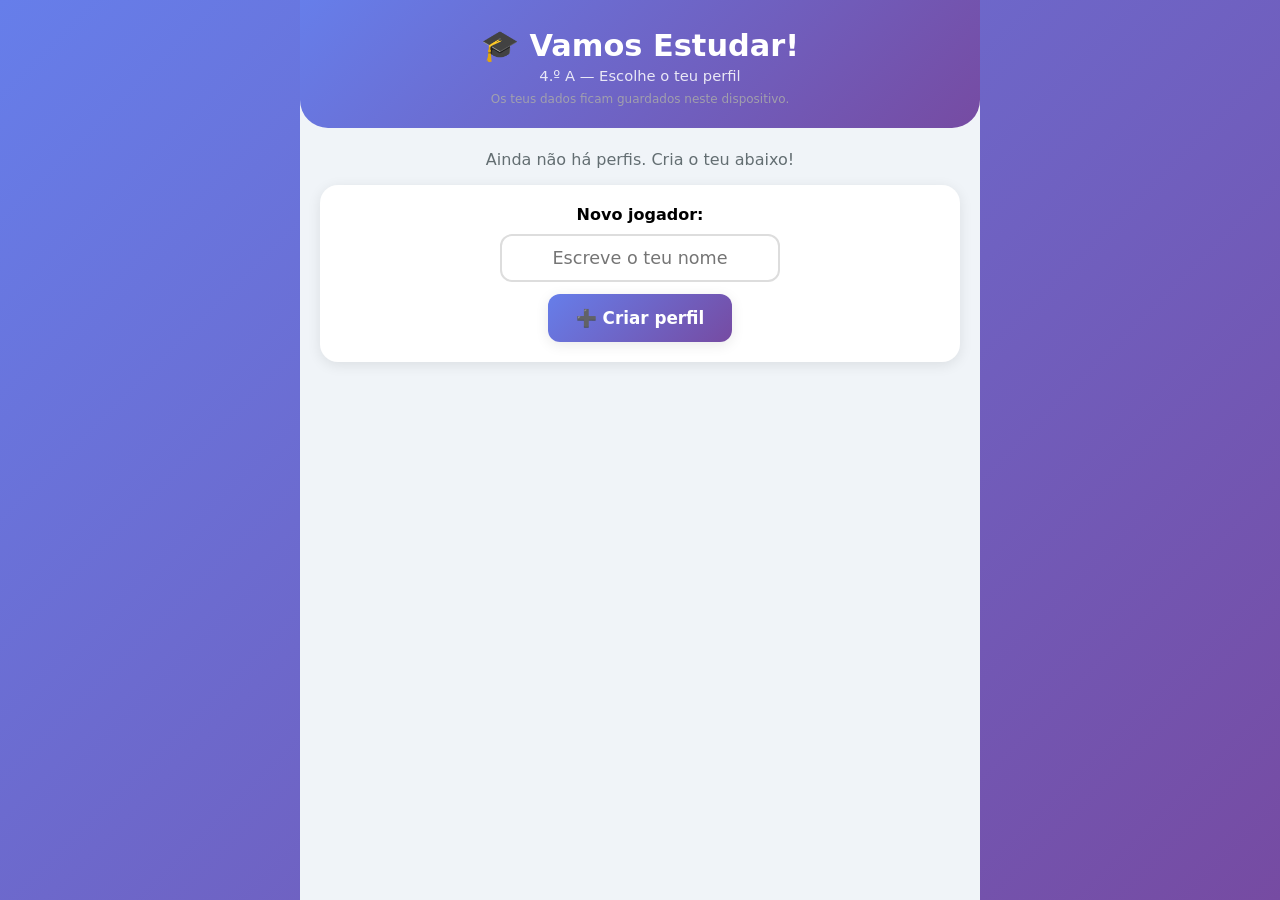
<file: vamos-estudar/index.html>
<!DOCTYPE html>
<html lang="pt">
<head>
<meta charset="UTF-8">
<meta name="viewport" content="width=device-width, initial-scale=1.0, user-scalable=no">
<title>🎓 Vamos Estudar! — 4.º A</title>
<style>
:root {
  --primary: #667eea;
  --primary-dark: #764ba2;
  --success: #2ECC71;
  --error: #E74C3C;
  --warning: #F39C12;
  --bg: #F0F4F8;
  --text: #2D3436;
  --text-light: #636e72;
  --card: #FFFFFF;
  --shadow: 0 3px 14px rgba(0,0,0,0.09);
  --shadow-lg: 0 8px 30px rgba(0,0,0,0.15);
  --radius: 18px;
  --radius-sm: 12px;
  --pt: #FF6B6B; --pt-light: #FFE8E8;
  --mat: #00b894; --mat-light: #E0F7EF;
  --em: #0984e3; --em-light: #E0F0FF;
  --en: #6c5ce7; --en-light: #EDE7FF;
}
* { margin:0; padding:0; box-sizing:border-box; }
body {
  font-family: 'Segoe UI', system-ui, -apple-system, sans-serif;
  background: linear-gradient(135deg, var(--primary) 0%, var(--primary-dark) 100%);
  min-height: 100vh; display: flex; justify-content: center;
}
.app { width:100%; max-width:680px; min-height:100vh; background:var(--bg); position:relative; overflow-x:hidden; }
.screen { display:none; padding:20px; padding-bottom:100px; animation:fadeIn .3s ease; }
.screen.active { display:block; }
@keyframes fadeIn { from{opacity:0;transform:translateY(14px)} to{opacity:1;transform:translateY(0)} }
@keyframes pop { 0%{transform:scale(1)} 50%{transform:scale(1.08)} 100%{transform:scale(1)} }
@keyframes wiggle { 0%,100%{transform:translateX(0)} 20%{transform:translateX(-8px)} 40%{transform:translateX(8px)} 60%{transform:translateX(-6px)} 80%{transform:translateX(4px)} }
@keyframes bounceIn { 0%{transform:scale(0)} 60%{transform:scale(1.1)} 100%{transform:scale(1)} }
@keyframes confettiFall { 0%{transform:translateY(-10px) rotate(0deg);opacity:1} 100%{transform:translateY(100vh) rotate(720deg);opacity:0} }

/* ── headers ── */
.top-header {
  background: linear-gradient(135deg, var(--primary) 0%, var(--primary-dark) 100%);
  color:white; padding:28px 20px 22px; text-align:center;
  border-radius:0 0 28px 28px; margin:-20px -20px 22px; position:relative;
}
.top-header h1 { font-size:1.9em; }
.top-header h2 { font-size:1.5em; }
.top-header p { opacity:.85; font-size:.92em; margin-top:3px; }
.col-header {
  color:white; padding:22px 20px 20px; border-radius:0 0 26px 26px;
  margin:-20px -20px 22px; position:relative;
}
.col-header h2 { font-size:1.5em; margin-bottom:4px; }
.exam-badge {
  display:inline-block; background:rgba(255,255,255,.22);
  padding:3px 12px; border-radius:20px; font-size:.82em; margin-top:4px;
}
.back-btn {
  position:absolute; top:16px; left:16px;
  background:rgba(255,255,255,.22); border:none; color:white;
  border-radius:10px; padding:6px 12px; font-size:.88em;
  cursor:pointer; font-family:inherit;
}
.back-btn:hover { background:rgba(255,255,255,.35); }

/* ── buttons ── */
.btn-main {
  display:inline-flex; align-items:center; justify-content:center; gap:8px;
  padding:14px 28px; border:none; border-radius:var(--radius-sm);
  font-size:1.05em; font-weight:700; cursor:pointer; color:white;
  background: linear-gradient(135deg, var(--primary), var(--primary-dark));
  box-shadow:var(--shadow); transition:all .2s; font-family:inherit;
  -webkit-tap-highlight-color:transparent; user-select:none; min-width:180px;
}
.btn-main:active { transform:scale(.95); }
.btn-main:disabled { opacity:.5; cursor:default; }
.btn-sec {
  display:inline-flex; align-items:center; justify-content:center; gap:8px;
  padding:12px 24px; border:2px solid #ddd; border-radius:var(--radius-sm);
  font-size:.95em; font-weight:600; cursor:pointer; color:var(--text);
  background:white; transition:all .2s; font-family:inherit;
  -webkit-tap-highlight-color:transparent; user-select:none;
}
.btn-sec:active { transform:scale(.95); }

/* ── profile screen ── */
.profile-grid { display:flex; flex-wrap:wrap; gap:12px; justify-content:center; margin:16px 0; }
.profile-card {
  background:white; border-radius:var(--radius); padding:16px;
  box-shadow:var(--shadow); cursor:pointer; transition:all .2s;
  width:140px; text-align:center; position:relative; user-select:none;
}
.profile-card:hover { transform:translateY(-3px); box-shadow:var(--shadow-lg); }
.profile-card:active { transform:scale(.95); }
.profile-card .avatar { font-size:2.5em; margin-bottom:6px; }
.profile-card .name { font-weight:700; font-size:1em; }
.profile-card .info { font-size:.75em; color:var(--text-light); margin-top:4px; }
.profile-card .del-btn {
  position:absolute; top:6px; right:8px; background:none; border:none;
  color:#ccc; font-size:1.1em; cursor:pointer; padding:2px 6px; border-radius:6px;
}
.profile-card .del-btn:hover { color:var(--error); background:#fee; }
.new-profile-box {
  background:white; border-radius:var(--radius); padding:20px;
  box-shadow:var(--shadow); text-align:center; margin-top:16px; width:100%;
}
.new-profile-box input {
  width:100%; max-width:280px; padding:12px 16px; border:2px solid #ddd;
  border-radius:var(--radius-sm); font-size:1.1em; text-align:center;
  font-family:inherit; outline:none; transition:border-color .2s;
}
.new-profile-box input:focus { border-color:var(--primary); }

/* ── home ── */
.total-box {
  background:white; border-radius:14px; padding:12px 20px; text-align:center;
  box-shadow:var(--shadow); font-weight:700; color:var(--text); font-size:1em; margin-bottom:18px;
}
.subjects-grid { display:grid; grid-template-columns:1fr 1fr; gap:14px; width:100%; }
.subject-card {
  background:white; border-radius:var(--radius); padding:18px 16px;
  box-shadow:var(--shadow); cursor:pointer; transition:transform .18s, box-shadow .18s;
  border-top:5px solid var(--col); user-select:none;
}
.subject-card:hover { transform:translateY(-3px); box-shadow:var(--shadow-lg); }
.subject-card:active { transform:scale(.97); }
.sc-emoji { font-size:2.4em; display:block; margin-bottom:8px; }
.subject-card h3 { font-size:.97em; color:var(--text); margin-bottom:4px; }
.sc-date { font-size:.72em; color:var(--text-light); margin-bottom:8px; }
.prog-bar { background:#eee; border-radius:8px; height:7px; overflow:hidden; }
.prog-fill { height:100%; border-radius:8px; transition:width .5s ease; }
.sc-stars { font-size:.8em; color:var(--text-light); margin-top:5px; }
.archive-section { margin-top:24px; width:100%; }
.archive-section h3 { font-size:1em; color:var(--text-light); margin-bottom:10px; text-align:center; }
.archive-grid { display:grid; grid-template-columns:1fr 1fr; gap:12px; }
.archive-card {
  background:white; border-radius:var(--radius-sm); padding:14px;
  box-shadow:0 2px 8px rgba(0,0,0,.06); cursor:pointer; transition:transform .18s;
  border-top:4px solid #ccc; opacity:.75; user-select:none;
}
.archive-card:hover { transform:translateY(-2px); opacity:1; }
.archive-card .sc-emoji { font-size:1.8em; }
.archive-card h4 { font-size:.85em; color:var(--text-light); }
.archive-card .sc-date { font-size:.7em; }

/* ── levels ── */
.levels-list { display:flex; flex-direction:column; gap:11px; width:100%; }
.level-card {
  background:white; border-radius:14px; padding:16px 18px;
  box-shadow:var(--shadow); cursor:pointer; transition:transform .18s;
  display:flex; align-items:center; gap:14px; user-select:none;
}
.level-card:hover { transform:translateX(5px); }
.level-card.locked { opacity:.45; pointer-events:none; }
.mock-card { border:2px dashed var(--text-light); margin-bottom:6px; }
.mock-card .lv-num { font-size:1.3em; }
.mock-card.cooldown { opacity:.6; cursor:default; }
.mock-card.cooldown:hover { transform:none; }
.res-detail { max-width:420px; margin:0 auto 18px; text-align:left; font-size:.92em; }
.res-detail div { display:flex; justify-content:space-between; gap:10px; padding:6px 10px; border-bottom:1px solid #eee; }
.lv-num {
  width:42px; height:42px; border-radius:50%;
  display:flex; align-items:center; justify-content:center;
  font-weight:700; color:white; font-size:1.15em; flex-shrink:0;
}
.lv-info { flex:1; }
.lv-info h4 { font-size:.93em; color:var(--text); }
.lv-info .sub { font-size:.73em; color:var(--text-light); margin-top:2px; }
.lv-info .stars { font-size:.85em; margin-top:3px; }
.lv-crown { font-size:1.3em; }

/* ── quiz ── */
.q-progress { text-align:center; font-size:.85em; color:var(--text-light); margin-bottom:8px; }
.q-progress-bar { background:#e0e0e0; border-radius:8px; height:6px; margin-bottom:16px; overflow:hidden; }
.q-progress-fill { height:100%; border-radius:8px; transition:width .3s; }
.q-text { font-size:1.15em; font-weight:600; text-align:center; margin-bottom:20px; line-height:1.4; }
.q-options { display:flex; flex-direction:column; gap:10px; width:100%; }
.opt-btn {
  background:white; border:2px solid #e0e0e0; border-radius:var(--radius-sm);
  padding:14px 18px; font-size:1em; cursor:pointer; transition:all .2s;
  text-align:left; font-family:inherit; user-select:none;
  -webkit-tap-highlight-color:transparent;
}
.opt-btn:hover { border-color:#bbb; background:#fafafa; }
.opt-btn:active { transform:scale(.98); }
.opt-btn.correct { border-color:var(--success); background:#e8f8ef; color:#27ae60; animation:pop .3s; }
.opt-btn.wrong { border-color:var(--error); background:#fde8e8; color:#c0392b; animation:wiggle .4s; }
.opt-btn.reveal { border-color:var(--success); background:#e8f8ef; color:#27ae60; }
.opt-btn.disabled { pointer-events:none; opacity:.7; }

/* type input */
.type-area { text-align:center; }
.type-input {
  width:100%; max-width:400px; padding:14px 18px; border:2px solid #e0e0e0;
  border-radius:var(--radius-sm); font-size:1.1em; text-align:center;
  font-family:inherit; outline:none; transition:border-color .2s;
}
.type-input:focus { border-color:var(--primary); }
.type-input.correct { border-color:var(--success); background:#e8f8ef; }
.type-input.wrong { border-color:var(--error); background:#fde8e8; }
.check-btn {
  margin-top:12px; padding:12px 32px; border:none; border-radius:var(--radius-sm);
  font-size:1em; font-weight:700; cursor:pointer; color:white;
  background:var(--primary); font-family:inherit; transition:all .2s;
}
.check-btn:disabled { opacity:.4; cursor:default; }

/* feedback */
.feedback {
  margin-top:16px; padding:14px 18px; border-radius:var(--radius-sm);
  font-size:.95em; line-height:1.4; display:none; text-align:center;
}
.feedback.show { display:block; animation:fadeIn .3s; }
.feedback.ok { background:#e8f8ef; color:#27ae60; border:1px solid #a3d9a5; }
.feedback.nok { background:#fde8e8; color:#c0392b; border:1px solid #f5a5a5; }
.feedback.info { background:#e8f0fe; color:#1a73e8; border:1px solid #a5c8fe; }

/* stars display */
.stars-display { font-size:1.5em; text-align:center; margin:8px 0; letter-spacing:2px; }
.star-full { color:var(--warning); }
.star-half { color:var(--warning); opacity:.6; }
.star-empty { color:#ddd; }

/* hint */
.hint-btn {
  display:inline-block; margin-top:10px; padding:8px 16px; border:1px dashed #ccc;
  border-radius:var(--radius-sm); font-size:.85em; cursor:pointer;
  color:var(--text-light); background:white; font-family:inherit; transition:all .2s;
}
.hint-btn:hover { border-color:var(--primary); color:var(--primary); }
.hint-text { margin-top:8px; padding:10px; background:#FFF8E1; border-radius:8px; font-size:.9em; color:#F57F17; display:none; }
.hint-text.show { display:block; }

/* next button */
.next-btn {
  display:none; margin:20px auto 0; padding:14px 40px; border:none;
  border-radius:var(--radius-sm); font-size:1.05em; font-weight:700;
  cursor:pointer; color:white; background:var(--primary); font-family:inherit;
  transition:all .2s;
}
.next-btn.show { display:block; animation:fadeIn .3s; }
.next-btn:active { transform:scale(.95); }

/* attempt indicator */
.attempt-info { text-align:center; font-size:.8em; color:var(--text-light); margin-bottom:12px; }

/* ── results ── */
.res-emoji { font-size:4em; text-align:center; animation:bounceIn .5s; }
.res-title { font-size:1.5em; font-weight:700; text-align:center; margin:10px 0 5px; }
.res-stars { font-size:2em; text-align:center; letter-spacing:4px; }
.res-score { text-align:center; color:var(--text-light); margin:5px 0; }
.res-msg { text-align:center; font-size:.95em; margin:10px 0 20px; line-height:1.4; }
.res-btns { display:flex; flex-direction:column; gap:10px; align-items:center; }

/* ── achievements ── */
.ach-grid { display:grid; grid-template-columns:1fr 1fr; gap:12px; }
.ach-badge {
  background:white; border-radius:var(--radius-sm); padding:16px;
  text-align:center; box-shadow:0 2px 8px rgba(0,0,0,.06);
  opacity:.5; filter:grayscale(1); transition:all .3s;
}
.ach-badge.unlocked { opacity:1; filter:none; border:2px solid var(--warning); }
.ab-emoji { font-size:2em; display:block; margin-bottom:6px; }
.ach-badge h4 { font-size:.85em; margin-bottom:3px; }
.ach-badge p { font-size:.72em; color:var(--text-light); }

/* ── toast ── */
.toast {
  position:fixed; top:-100px; left:50%; transform:translateX(-50%);
  background:linear-gradient(135deg,#ffd700,#ffb700); color:#333;
  padding:16px 28px; border-radius:16px; font-weight:700;
  box-shadow:0 8px 30px rgba(0,0,0,.2); z-index:999;
  transition:top .4s ease; text-align:center; max-width:90%;
}
.toast.show { top:24px; }
.toast h4 { font-size:.95em; }
.toast p { font-size:.85em; margin-top:4px; }

/* ── fab ── */
.fab {
  position:fixed; bottom:24px; right:24px; width:56px; height:56px;
  border-radius:50%; border:none; font-size:1.5em;
  background:linear-gradient(135deg,#ffd700,#ffb700);
  box-shadow:0 4px 14px rgba(0,0,0,.2); cursor:pointer;
  z-index:50; display:none;
  -webkit-tap-highlight-color:transparent;
}
.fab.show { display:block; }

/* ── confetti ── */
.confetti-piece {
  position:fixed; top:-10px; width:8px; height:8px; z-index:998;
  border-radius:2px; animation:confettiFall 2.5s ease-out forwards;
}

/* ── responsive ── */
@media(max-width:480px) {
  .top-header h1 { font-size:1.5em; }
  .subjects-grid { grid-template-columns:1fr 1fr; gap:10px; }
  .ach-grid { grid-template-columns:1fr 1fr; gap:8px; }
  .profile-card { width:120px; padding:12px; }
}
</style>
<script src="../shared/engine.js"></script>
</head>
<body>
<div class="app">

  <!-- LOADING -->
  <div id="screen-loading" class="screen active" style="display:flex;align-items:center;justify-content:center;min-height:100vh;">
    <div style="text-align:center;">
      <div style="font-size:3em;margin-bottom:16px;">🎓</div>
      <h2 style="color:var(--text);">Vamos Estudar!</h2>
      <p style="color:var(--text-light);margin-top:8px;" id="loading-msg">A carregar perguntas…</p>
    </div>
  </div>

  <!-- PROFILE SELECT -->
  <div id="screen-profile" class="screen">
    <div class="top-header">
      <h1>🎓 Vamos Estudar!</h1>
      <p>4.º A — Escolhe o teu perfil</p>
      <p style="font-size:0.75em;color:#aaa;margin-top:8px;text-align:center;">Os teus dados ficam guardados neste dispositivo.</p>
    </div>
    <div class="profile-grid" id="profile-grid"></div>
    <div class="new-profile-box">
      <p style="margin-bottom:10px;font-weight:600;">Novo jogador:</p>
      <input type="text" id="new-name" placeholder="Escreve o teu nome" maxlength="20"
             onkeydown="if(event.key==='Enter')createProfile()">
      <br>
      <button class="btn-main" style="margin-top:12px;" onclick="createProfile()">➕ Criar perfil</button>
    </div>
  </div>

  <!-- HOME -->
  <div id="screen-home" class="screen">
    <div class="top-header" style="position:relative;">
      <button class="back-btn" onclick="goProfile()">← Perfis</button>
      <h2 id="home-title">Olá!</h2>
      <p id="home-subtitle"></p>
    </div>
    <div class="total-box" id="total-box"></div>
    <div class="subjects-grid" id="subjects-grid"></div>
    <div class="archive-section" id="archive-section" style="display:none;">
      <h3>📂 Provas passadas</h3>
      <div class="archive-grid" id="archive-grid"></div>
    </div>
  </div>

  <!-- SUBJECT / LEVELS -->
  <div id="screen-subject" class="screen">
    <div class="col-header" id="subject-header">
      <button class="back-btn" onclick="goHome()">← Início</button>
      <h2 id="subject-title"></h2>
      <p id="subject-exam"></p>
    </div>
    <div class="levels-list" id="levels-list"></div>
  </div>

  <!-- QUIZ -->
  <div id="screen-quiz" class="screen">
    <div class="col-header" id="quiz-header" style="padding-bottom:16px;">
      <button class="back-btn" onclick="confirmQuit()">✕</button>
      <h2 id="quiz-title"></h2>
    </div>
    <div class="q-progress" id="q-progress"></div>
    <div class="q-progress-bar"><div class="q-progress-fill" id="q-progress-fill"></div></div>
    <div class="attempt-info" id="attempt-info"></div>
    <div class="q-text" id="q-text"></div>
    <div id="q-body"></div>
    <div id="hint-area"></div>
    <div class="feedback" id="feedback"></div>
    <button class="next-btn" id="next-btn" onclick="nextQ()">Próxima →</button>
  </div>

  <!-- RESULTS -->
  <div id="screen-results" class="screen">
    <div class="top-header">
      <h2>📊 Resultado</h2>
    </div>
    <div class="res-emoji" id="res-emoji"></div>
    <div class="res-title" id="res-title"></div>
    <div class="res-stars" id="res-stars"></div>
    <div class="res-score" id="res-score"></div>
    <p class="res-msg" id="res-msg"></p>
    <div class="res-detail" id="res-detail"></div>
    <div class="res-btns">
      <button class="btn-main" id="res-retry" onclick="retryLevel()">🔄 Tentar outra vez</button>
      <button class="btn-sec" onclick="goSubject()">← Voltar ao nível</button>
      <button class="btn-sec" onclick="goHome()">🏠 Início</button>
    </div>
  </div>

  <!-- ACHIEVEMENTS -->
  <div id="screen-achievements" class="screen">
    <div class="top-header" style="position:relative;">
      <button class="back-btn" onclick="goHome()">← Início</button>
      <h2>🏆 Conquistas</h2>
      <p id="ach-count"></p>
    </div>
    <div class="ach-grid" id="ach-grid"></div>
  </div>

</div>

<div class="toast" id="toast">
  <h4>🏆 Nova conquista desbloqueada!</h4>
  <p id="toast-text"></p>
</div>
<button class="fab" id="fab" onclick="goAchievements()" title="Conquistas">🏆</button>

<script>
// ═══════════════════════════════════════════════════════
//  CONSTANTS & CONFIG
// ═══════════════════════════════════════════════════════
const STORAGE_KEY = 'vamos_estudar_profiles_v1';
const SESSION_QS = 10;
const BONUS_THRESHOLD = 0.7; // 70% answered to unlock bonus
// Teste de treino (Probetest): Fragen aus allen Stufen der aktiven Prüfung, eine Antwort pro Frage,
// ohne Tipp, zählt nicht für Sterne/Kronen. Pro Profil und Prüfung 1× pro Stunde (Kai, 25.11.2026;
// zuerst 4 h gewünscht, im selben Auftrag auf 1 h geändert). Die Sperre beginnt beim START,
// sonst ließe sich der Test abbrechen und sofort neu würfeln.
const MOCK_QS = 20;
const MOCK_COOLDOWN_MS = 60 * 60 * 1000;

const SUBJECT_META = {
  portugues:  { name:'Português',      emoji:'📚', color:'var(--pt)',  colorHex:'#FF6B6B', colorLight:'var(--pt-light)' },
  matematica: { name:'Matemática',     emoji:'🔢', color:'var(--mat)', colorHex:'#00b894', colorLight:'var(--mat-light)' },
  estudoMeio: { name:'Estudo do Meio', emoji:'🌍', color:'var(--em)',  colorHex:'#0984e3', colorLight:'var(--em-light)' },
  ingles:     { name:'Inglês',         emoji:'🇬🇧', color:'var(--en)',  colorHex:'#6c5ce7', colorLight:'var(--en-light)' }
};

const DATA_FILES = {
  portugues:  'data/portugues.json',
  matematica: 'data/matematica.json',
  estudoMeio: 'data/estudo-do-meio.json',
  ingles:     'data/ingles.json'
};

// ═══════════════════════════════════════════════════════
//  SHARED ENGINE
// ═══════════════════════════════════════════════════════
// Unpack shared engine
const { playTone, soundCorrect, soundWrong, soundClick, soundAchievement,
        launchConfetti, buildStars, esc, shuffle,
        loadProfiles: _loadProfiles, saveProfiles: _saveProfiles,
        calculateScore, recordAttempt, isMastered, avgStars,
        checkMC: _checkMC, checkTF: _checkTF, checkText, checkSort } = window.LernEngine;
// Wrap profile functions with this app's key
function loadProfiles() { profiles = _loadProfiles(STORAGE_KEY); }
function saveProfiles() {
  if (currentProfile && state) profiles[currentProfile] = state;
  _saveProfiles(STORAGE_KEY, profiles);
}

const ACHIEVEMENTS = [
  {id:'primeiro_passo', emoji:'🌟', name:'Primeiro Passo!',
   desc:'Completa o teu primeiro nível'},
  {id:'five_levels', emoji:'🚀', name:'Em Frente!',
   desc:'Completa 5 níveis'},
  {id:'all_levels', emoji:'📖', name:'Estudante Dedicado',
   desc:'Completa todos os níveis ativos'},
  {id:'perfect', emoji:'💯', name:'Perfeito!',
   desc:'Todas as perguntas certas à 1.ª tentativa numa runda'},
  {id:'three_stars', emoji:'⭐', name:'3 Estrelas!',
   desc:'Obtém 3 estrelas num nível'},
  {id:'pt_master', emoji:'📝', name:'Mestre de Português',
   desc:'Coroa em todos os níveis de Português'},
  {id:'mat_master', emoji:'🔢', name:'Mago da Matemática',
   desc:'Coroa em todos os níveis de Matemática'},
  {id:'em_master', emoji:'🌍', name:'Explorador do Mundo',
   desc:'Coroa em todos os níveis de Estudo do Meio'},
  {id:'en_master', emoji:'🇬🇧', name:'English Star!',
   desc:'Coroa em todos os níveis de Inglês'},
  {id:'champion', emoji:'🏆', name:'Campeão Total!',
   desc:'Coroa em TODOS os níveis'},
  {id:'relampago', emoji:'⚡', name:'Relâmpago!',
   desc:'5 perguntas seguidas certas à 1.ª'},
  {id:'abelha', emoji:'🐝', name:'Abelha Trabalhadora',
   desc:'Joga em 3 dias diferentes'}
];

const FEEDBACK_CORRECT = [
  '✅ Muito bem!', '✅ Excelente!', '✅ Fantástico!', '✅ Boa!',
  '✅ Perfeito!', '✅ Correto!', '✅ Incrível!', '✅ Genial!'
];
const FEEDBACK_WRONG = [
  '❌ Quase!', '❌ Tenta outra vez!', '❌ Não foi desta!',
  '❌ Não desistas!', '❌ Continua a tentar!'
];

// ═══════════════════════════════════════════════════════
//  STATE
// ═══════════════════════════════════════════════════════
let questionData = {};    // { subject_id: parsed JSON }
let profiles = {};
let currentProfile = null;
let state = null;         // profiles[currentProfile]

// Quiz state
let curSubjectId = null;
let curExamId = null;
let curLevelId = null;
let curIsArchive = false;
let curIsMock = false;
let mockRefreshTimer = null;
let curQuestions = [];
let curIdx = 0;
let curAttempts = 0;
let curHintUsed = false;
let curAnswered = false;
let curRoundScores = [];  // scores per question in this round
let curStreak = 0;

// ═══════════════════════════════════════════════════════
//  HELPERS
// ═══════════════════════════════════════════════════════
// Curly/typographic apostrophes become ' (iOS/macOS smart punctuation types U+2019 in "I'm", "isn't").
// Trailing .!? is dropped so "I'm from Portugal." matches without extra accept entries.
function norm(s) {
  return s.normalize('NFD').replace(/[\u0300-\u036f]/g, '')
    .replace(/[\u2018\u2019\u02bc\u00b4`]/g, "'")
    .toLowerCase().trim().replace(/[.!?]+$/, '').trim().replace(/\s+/g, ' ');
}
function normN(s) { return norm(s).replace(/\s/g, ''); }

function answerCorrect(acceptArr, raw) {
  if (!raw || !raw.trim()) return false;
  const u = norm(raw), un = normN(raw);
  return acceptArr.some(a => norm(a) === u || normN(a) === un);
}

function buildStarsText(avg) {
  const full = Math.floor(avg);
  const half = (avg - full) >= 0.25 && (avg - full) < 0.75 ? 1 : 0;
  const fullCount = (avg - full) >= 0.75 ? full + 1 : full;
  const halfCount = (avg - full) >= 0.75 ? 0 : half;
  const empty = 3 - fullCount - halfCount;
  return '⭐'.repeat(fullCount) + (halfCount ? '✨' : '') + '☆'.repeat(Math.max(0, empty));
}

// ═══════════════════════════════════════════════════════
//  DATA LOADING
// ═══════════════════════════════════════════════════════
async function loadAllData() {
  const entries = Object.entries(DATA_FILES);
  const results = await Promise.all(
    entries.map(([sid, file]) =>
      fetch(file).then(r => {
        if (!r.ok) throw new Error(`Failed to load ${file}`);
        return r.json();
      })
    )
  );
  entries.forEach(([sid], i) => { questionData[sid] = results[i]; });
}

// Exams without levels are placeholders (period announced, questions not yet in) and are never listed.
// Get active exams for a subject
function getActiveExams(sid) {
  const data = questionData[sid];
  if (!data || !data.exams) return [];
  return data.exams.filter(e => !e.archived && e.levels.length > 0);
}

// Get archived exams for a subject
function getArchivedExams(sid) {
  const data = questionData[sid];
  if (!data || !data.exams) return [];
  return data.exams.filter(e => e.archived && e.levels.length > 0);
}

// Get all questions for an exam's level
function getLevelQuestions(sid, examId, levelId) {
  const data = questionData[sid];
  if (!data) return [];
  const exam = data.exams.find(e => e.id === examId);
  if (!exam) return [];
  const level = exam.levels.find(l => l.id === levelId);
  return level ? level.questions : [];
}

function getNormalQuestions(questions) {
  return questions.filter(q => !q.bonus);
}

function getBonusQuestions(questions) {
  return questions.filter(q => q.bonus);
}

// ═══════════════════════════════════════════════════════
//  PROFILE SYSTEM
// ═══════════════════════════════════════════════════════
function defaultState() {
  return {
    progress: {},    // { examId: { levels: { levelId: { history:{}, completed:false } } } }
    archive: {},     // { examId: { levels: { levelId: { bestStars:0, lastScore:0 } } } }
    achievements: [],
    streak: 0,
    playDates: [],
    mock: {}         // { examId: { lastStart: ms, results: [{ at, correct, total, levels:{ id:[certas,total] } }] } }
  };
}

function ensureProgress(examId, levelId) {
  if (!state.progress) state.progress = {};
  if (!state.progress[examId]) state.progress[examId] = { levels: {} };
  if (!state.progress[examId].levels[levelId]) {
    state.progress[examId].levels[levelId] = { history: {}, completed: false };
  }
  return state.progress[examId].levels[levelId];
}

function ensureArchive(examId, levelId) {
  if (!state.archive) state.archive = {};
  if (!state.archive[examId]) state.archive[examId] = { levels: {} };
  if (!state.archive[examId].levels[levelId]) {
    state.archive[examId].levels[levelId] = { bestStars: 0, lastScore: 0 };
  }
  return state.archive[examId].levels[levelId];
}

function getHistory(examId, levelId, qid) {
  const lp = ensureProgress(examId, levelId);
  if (!lp.history[qid]) lp.history[qid] = [];
  return lp.history[qid];
}

// ═══════════════════════════════════════════════════════
//  SCORING HELPERS
// ═══════════════════════════════════════════════════════
function getQuestionAvg(examId, levelId, qid) {
  const h = getHistory(examId, levelId, qid);
  if (!h.length) return 0;
  return h.reduce((a,b) => a+b, 0) / h.length;
}

function getLevelAvgStars(sid, examId, levelId) {
  const allQ = getLevelQuestions(sid, examId, levelId);
  const normal = getNormalQuestions(allQ);
  if (!normal.length) return 0;
  let total = 0, count = 0;
  normal.forEach(q => {
    const h = getHistory(examId, levelId, q.id);
    if (h.length > 0) {
      total += h.reduce((a,b) => a+b, 0) / h.length;
      count++;
    }
  });
  return count > 0 ? total / count : 0;
}

function getLevelAnswered(examId, levelId, questions) {
  const normal = getNormalQuestions(questions);
  let count = 0;
  normal.forEach(q => {
    const h = getHistory(examId, levelId, q.id);
    if (h.length > 0) count++;
  });
  return count;
}

function isLevelCompleted(examId, levelId) {
  const lp = ensureProgress(examId, levelId);
  return lp.completed;
}

function isLevelMastered(sid, examId, levelId) {
  const allQ = getLevelQuestions(sid, examId, levelId);
  if (!allQ.length) return false;
  return allQ.every(q => {
    const h = getHistory(examId, levelId, q.id);
    return h.length >= 2 && h[0] === 3 && h[1] === 3;
  });
}

function countCompletedActiveLevels() {
  let count = 0;
  for (const sid of Object.keys(DATA_FILES)) {
    const exams = getActiveExams(sid);
    for (const exam of exams) {
      for (const level of exam.levels) {
        if (isLevelCompleted(exam.id, level.id)) count++;
      }
    }
  }
  return count;
}

function countTotalActiveLevels() {
  let count = 0;
  for (const sid of Object.keys(DATA_FILES)) {
    const exams = getActiveExams(sid);
    for (const exam of exams) count += exam.levels.length;
  }
  return count;
}

function getGlobalAvgStars() {
  let total = 0, count = 0;
  for (const sid of Object.keys(DATA_FILES)) {
    for (const exam of getActiveExams(sid)) {
      for (const level of exam.levels) {
        const normal = getNormalQuestions(level.questions);
        normal.forEach(q => {
          const h = getHistory(exam.id, level.id, q.id);
          if (h.length > 0) {
            total += h.reduce((a,b) => a+b, 0) / h.length;
            count++;
          }
        });
      }
    }
  }
  return count > 0 ? total / count : 0;
}

// ═══════════════════════════════════════════════════════
//  QUESTION SELECTION (active exams only)
// ═══════════════════════════════════════════════════════
function selectQuestions(sid, examId, levelId) {
  const allQ = getLevelQuestions(sid, examId, levelId);
  const normal = getNormalQuestions(allQ);
  const bonus = getBonusQuestions(allQ);

  // Check bonus unlock
  const answered = getLevelAnswered(examId, levelId, allQ);
  const bonusUnlocked = normal.length > 0 && (answered / normal.length) >= BONUS_THRESHOLD;

  // Categorize normal questions
  const crownNeeded = []; // not yet 2x perfect
  const weak = [];        // answered but not perfect
  const unanswered = [];  // never answered
  const mastered = [];    // 2x perfect (review)

  normal.forEach(q => {
    const h = getHistory(examId, levelId, q.id);
    if (h.length === 0) {
      unanswered.push(q);
    } else if (h.length >= 2 && h[0] === 3 && h[1] === 3) {
      mastered.push(q);
    } else if (h.length > 0 && h[0] < 3) {
      weak.push(q);
      crownNeeded.push(q);
    } else {
      crownNeeded.push(q);
    }
  });

  // Build selection
  let selected = [];
  const target = Math.min(SESSION_QS, normal.length + (bonusUnlocked ? Math.min(2, bonus.length) : 0));

  // Priority: weak first, then unanswered, then crown-needed, then mastered
  const priority = [...shuffle(weak), ...shuffle(unanswered), ...shuffle(crownNeeded.filter(q => !weak.includes(q))), ...shuffle(mastered)];

  // Ensure >= 50% crown-needed
  const minCrown = Math.ceil(target / 2);
  const crownPool = [...shuffle(weak), ...shuffle(unanswered), ...shuffle(crownNeeded.filter(q => !weak.includes(q) && !unanswered.includes(q)))];

  // Take crown-needed first
  for (const q of crownPool) {
    if (selected.length >= minCrown) break;
    if (!selected.includes(q)) selected.push(q);
  }

  // Fill rest from priority
  for (const q of priority) {
    if (selected.length >= target - (bonusUnlocked ? Math.min(2, bonus.length) : 0)) break;
    if (!selected.includes(q)) selected.push(q);
  }

  // Fill any remaining with mastered
  for (const q of shuffle(mastered)) {
    if (selected.length >= target - (bonusUnlocked ? Math.min(2, bonus.length) : 0)) break;
    if (!selected.includes(q)) selected.push(q);
  }

  // Add bonus questions
  if (bonusUnlocked && bonus.length > 0) {
    const bonusSelection = shuffle(bonus).slice(0, 2);
    selected.push(...bonusSelection);
  }

  // Sort by difficulty
  selected.sort((a, b) => (a.diff || 1) - (b.diff || 1));

  return selected;
}

// For archive: simple random 10
function selectArchiveQuestions(sid, examId, levelId) {
  const allQ = getLevelQuestions(sid, examId, levelId);
  return shuffle(allQ).slice(0, Math.min(SESSION_QS, allQ.length));
}

// ═══════════════════════════════════════════════════════
//  NAVIGATION
// ═══════════════════════════════════════════════════════
function showScreen(id) {
  document.querySelectorAll('.screen').forEach(s => { s.classList.remove('active'); s.style.display = ''; });
  const el = document.getElementById('screen-' + id);
  if (el) el.classList.add('active');
  window.scrollTo(0, 0);

  const fab = document.getElementById('fab');
  fab.className = (id === 'home' || id === 'subject') ? 'fab show' : 'fab';
}

function goProfile() {
  currentProfile = null; state = null;
  renderProfileScreen();
  showScreen('profile');
}

function goHome() {
  renderHome();
  showScreen('home');
}

function goSubject() {
  renderSubject(curSubjectId, curExamId, curIsArchive);
  showScreen('subject');
}

function goAchievements() {
  renderAchievements();
  showScreen('achievements');
}

function confirmQuit() {
  const msg = curIsMock
    ? 'Tens a certeza que queres sair? O teste de treino só pode ser repetido daqui a 1 hora.'
    : 'Tens a certeza que queres sair? O progresso desta ronda será perdido.';
  if (confirm(msg)) {
    goSubject();
  }
}

// ═══════════════════════════════════════════════════════
//  PROFILE SCREEN
// ═══════════════════════════════════════════════════════
function renderProfileScreen() {
  const grid = document.getElementById('profile-grid');
  grid.innerHTML = '';
  const names = Object.keys(profiles);
  if (names.length === 0) {
    grid.innerHTML = '<p style="color:var(--text-light);text-align:center;">Ainda não há perfis. Cria o teu abaixo!</p>';
    return;
  }
  const avatars = ['🧒','👧','🧑','👦','👩','🐱','🦊','🐸','🦄','🐻'];
  names.forEach((name, idx) => {
    const card = document.createElement('div');
    card.className = 'profile-card';
    card.onclick = () => selectProfile(name);
    const avatar = avatars[idx % avatars.length];
    card.innerHTML = `
      <button class="del-btn" onclick="event.stopPropagation();deleteProfile('${esc(name)}')" title="Apagar">✕</button>
      <div class="avatar">${avatar}</div>
      <div class="name">${name}</div>
      <div class="info">${getProfileSummary(name)}</div>
    `;
    grid.appendChild(card);
  });
}

function getProfileSummary(name) {
  const p = profiles[name];
  if (!p || !p.achievements) return 'Novo!';
  const ach = p.achievements.length;
  return ach > 0 ? `${ach} conquista${ach>1?'s':''}` : 'Novo!';
}

function selectProfile(name) {
  currentProfile = name;
  state = profiles[name];
  if (!state) { state = defaultState(); profiles[name] = state; }
  if (!state.progress) state.progress = {};
  if (!state.archive) state.archive = {};
  if (!state.achievements) state.achievements = [];
  if (!state.playDates) state.playDates = [];
  if (!state.mock) state.mock = {};
  recordPlayDate();
  saveProfiles();
  goHome();
}

function createProfile() {
  const inp = document.getElementById('new-name');
  const name = inp.value.trim();
  if (!name) return;
  if (profiles[name]) { selectProfile(name); inp.value = ''; return; }
  profiles[name] = defaultState();
  saveProfiles();
  inp.value = '';
  selectProfile(name);
}

function deleteProfile(name) {
  if (!confirm(`Apagar o perfil "${name}"? Todo o progresso será perdido!`)) return;
  delete profiles[name];
  if (currentProfile === name) { currentProfile = null; state = null; }
  saveProfiles();
  renderProfileScreen();
}

function recordPlayDate() {
  const today = new Date().toISOString().slice(0, 10);
  if (!state.playDates.includes(today)) {
    state.playDates.push(today);
    saveProfiles();
  }
}

// ═══════════════════════════════════════════════════════
//  HOME SCREEN
// ═══════════════════════════════════════════════════════
function renderHome() {
  document.getElementById('home-title').textContent = `Olá, ${currentProfile}! 👋`;

  // Collect active and archived data
  const activeSubjects = [];
  const archivedItems = [];

  for (const sid of Object.keys(DATA_FILES)) {
    const meta = SUBJECT_META[sid];
    const data = questionData[sid];
    if (!data) continue;

    const activeExams = getActiveExams(sid);
    const archivedExams = getArchivedExams(sid);

    // Active exams
    for (const exam of activeExams) {
      activeSubjects.push({ sid, exam, meta });
    }

    // Archived exams
    for (const exam of archivedExams) {
      archivedItems.push({ sid, exam, meta });
    }
  }

  // Total box
  const totalLevels = countTotalActiveLevels();
  const completedLevels = countCompletedActiveLevels();
  const globalAvg = getGlobalAvgStars();

  const totalBox = document.getElementById('total-box');
  if (totalLevels > 0) {
    totalBox.innerHTML = `${buildStars(globalAvg)} ${completedLevels}/${totalLevels} níveis completos`;
    totalBox.style.display = '';
  } else {
    totalBox.innerHTML = 'Ainda não há provas ativas. Pratica com as provas passadas! 📂';
    totalBox.style.display = '';
  }

  document.getElementById('home-subtitle').textContent = totalLevels > 0
    ? 'Escolhe uma disciplina para estudar!'
    : '';

  // Active subjects grid
  const grid = document.getElementById('subjects-grid');
  grid.innerHTML = '';

  for (const { sid, exam, meta } of activeSubjects) {
    const card = document.createElement('div');
    card.className = 'subject-card';
    card.style.setProperty('--col', meta.colorHex);
    card.onclick = () => { renderSubject(sid, exam.id, false); showScreen('subject'); };

    let totalQ = 0, answeredQ = 0, avgStars = 0;
    let allMastered = exam.levels.length > 0;
    for (const level of exam.levels) {
      const normal = getNormalQuestions(level.questions);
      totalQ += normal.length;
      answeredQ += getLevelAnswered(exam.id, level.id, level.questions);
      const lavg = getLevelAvgStars(sid, exam.id, level.id);
      avgStars += lavg;
      if (!isLevelMastered(sid, exam.id, level.id)) allMastered = false;
    }
    const pct = totalQ > 0 ? Math.round(answeredQ / totalQ * 100) : 0;
    const subjectAvg = exam.levels.length > 0 ? avgStars / exam.levels.length : 0;

    const examDateStr = exam.examDate
      ? `📅 Prova: ${formatDate(exam.examDate)}`
      : '';

    card.innerHTML = `
      <span class="sc-emoji">${meta.emoji}</span>
      <h3>${meta.name}${allMastered && exam.levels.length > 0 ? ' 👑' : ''}</h3>
      ${examDateStr ? `<div class="sc-date">${examDateStr}</div>` : ''}
      <div class="prog-bar"><div class="prog-fill" style="width:${pct}%;background:${meta.colorHex}"></div></div>
      <div class="sc-stars">${buildStarsText(subjectAvg)} ${pct}%</div>
    `;
    grid.appendChild(card);
  }

  // Archive section
  const archiveSection = document.getElementById('archive-section');
  const archiveGrid = document.getElementById('archive-grid');
  if (archivedItems.length > 0) {
    archiveSection.style.display = '';
    archiveGrid.innerHTML = '';
    for (const { sid, exam, meta } of archivedItems) {
      const card = document.createElement('div');
      card.className = 'archive-card';
      card.onclick = () => { renderSubject(sid, exam.id, true); showScreen('subject'); };
      const examDateStr = exam.examDate ? formatDate(exam.examDate) : '';
      card.innerHTML = `
        <span class="sc-emoji">${meta.emoji}</span>
        <h4>${meta.name}</h4>
        <div class="sc-date">${exam.name}${examDateStr ? ' — '+examDateStr : ''}</div>
      `;
      archiveGrid.appendChild(card);
    }
  } else {
    archiveSection.style.display = 'none';
  }
}

function formatDate(dateStr) {
  try {
    const d = new Date(dateStr + 'T00:00:00');
    const months = ['jan','fev','mar','abr','mai','jun','jul','ago','set','out','nov','dez'];
    return `${d.getDate()} ${months[d.getMonth()]}`;
  } catch(e) { return dateStr; }
}

// ═══════════════════════════════════════════════════════
//  SUBJECT / LEVEL SCREEN
// ═══════════════════════════════════════════════════════
function renderSubject(sid, examId, isArchive) {
  curSubjectId = sid;
  curExamId = examId;
  curIsArchive = isArchive;

  const meta = SUBJECT_META[sid];
  const data = questionData[sid];
  const exam = data.exams.find(e => e.id === examId);
  if (!exam) return;

  const header = document.getElementById('subject-header');
  header.style.background = `linear-gradient(135deg, ${meta.colorHex}, ${meta.colorHex}dd)`;

  document.getElementById('subject-title').textContent = `${meta.emoji} ${meta.name}`;
  const examInfo = isArchive
    ? `📂 ${exam.name} (prova passada)`
    : (exam.examDate ? `📅 Prova: ${formatDate(exam.examDate)}` : exam.name);
  document.getElementById('subject-exam').innerHTML = `<span class="exam-badge">${examInfo}</span>`;

  const list = document.getElementById('levels-list');
  list.innerHTML = '';

  if (!isArchive) list.appendChild(buildMockCard(sid, exam));

  exam.levels.forEach((level, idx) => {
    const card = document.createElement('div');
    card.className = 'level-card';

    if (isArchive) {
      // Archive: simple scoring
      const archData = ensureArchive(examId, level.id);
      const stars = archData.bestStars || 0;
      card.onclick = () => startLevel(sid, examId, level.id, true);
      card.innerHTML = `
        <div class="lv-num" style="background:${meta.colorHex}">${level.id}</div>
        <div class="lv-info">
          <h4>${level.name}</h4>
          <div class="sub">${level.sub || ''}</div>
          <div class="stars">${stars > 0 ? '⭐'.repeat(stars)+'☆'.repeat(3-stars) : 'Ainda não jogado'}</div>
        </div>
      `;
    } else {
      // Active: full scoring with history + crowns
      const lp = ensureProgress(examId, level.id);
      const allQ = level.questions;
      const normal = getNormalQuestions(allQ);
      const answered = getLevelAnswered(examId, level.id, allQ);
      const avg = getLevelAvgStars(sid, examId, level.id);
      const mastered = isLevelMastered(sid, examId, level.id);
      const completed = lp.completed;

      // Level locking: level must be 1, or previous level must be completed
      const prevLevel = idx > 0 ? exam.levels[idx - 1] : null;
      const locked = idx > 0 && prevLevel && !isLevelCompleted(examId, prevLevel.id);

      if (locked) card.classList.add('locked');
      card.onclick = locked ? null : () => startLevel(sid, examId, level.id, false);

      const starsHtml = answered > 0 ? buildStars(avg) : '<span style="color:var(--text-light)">Ainda não jogado</span>';

      card.innerHTML = `
        <div class="lv-num" style="background:${locked ? '#ccc' : meta.colorHex}">${level.id}</div>
        <div class="lv-info">
          <h4>${level.name}${locked ? ' 🔒' : ''}</h4>
          <div class="sub">${level.sub || ''} — ${answered}/${normal.length} perguntas</div>
          <div class="stars">${starsHtml}</div>
        </div>
        ${mastered ? '<div class="lv-crown">👑</div>' : ''}
      `;
    }

    list.appendChild(card);
  });
}

// ═══════════════════════════════════════════════════════
//  QUIZ
// ═══════════════════════════════════════════════════════
function startLevel(sid, examId, levelId, isArchive) {
  curIsMock = false;
  curSubjectId = sid;
  curExamId = examId;
  curLevelId = levelId;
  curIsArchive = isArchive;
  curIdx = 0;
  curRoundScores = [];
  curStreak = state.streak || 0;

  if (isArchive) {
    curQuestions = selectArchiveQuestions(sid, examId, levelId);
  } else {
    curQuestions = selectQuestions(sid, examId, levelId);
  }

  if (curQuestions.length === 0) {
    alert('Não há perguntas neste nível.');
    return;
  }

  const meta = SUBJECT_META[sid];
  const header = document.getElementById('quiz-header');
  header.style.background = `linear-gradient(135deg, ${meta.colorHex}, ${meta.colorHex}dd)`;
  document.getElementById('quiz-title').textContent = `${meta.emoji} ${meta.name}`;
  document.getElementById('q-progress-fill').style.background = meta.colorHex;

  showScreen('quiz');
  renderQuestion();
}

function renderQuestion() {
  const q = curQuestions[curIdx];
  curAttempts = 0;
  curHintUsed = false;
  curAnswered = false;

  // Progress
  document.getElementById('q-progress').textContent = `Pergunta ${curIdx+1} de ${curQuestions.length}`;
  document.getElementById('q-progress-fill').style.width = ((curIdx) / curQuestions.length * 100) + '%';

  // Attempt info
  const attemptEl = document.getElementById('attempt-info');
  attemptEl.textContent = curIsMock ? `📝 Teste de treino · ${q._levelName} · só uma tentativa`
    : q.bonus ? '🎓 Pergunta bónus!' : '';

  // Question text
  document.getElementById('q-text').textContent = q.q;

  // Body
  const body = document.getElementById('q-body');
  body.innerHTML = '';

  // Hint area
  const hintArea = document.getElementById('hint-area');
  hintArea.innerHTML = '';
  if (q.hint && !curIsArchive && !curIsMock) {
    hintArea.innerHTML = `
      <button class="hint-btn" onclick="showHint()">💡 Dica</button>
      <div class="hint-text" id="hint-text">${q.hint}</div>
    `;
  }

  // Feedback
  const fb = document.getElementById('feedback');
  fb.className = 'feedback';
  fb.textContent = '';

  // Next button
  document.getElementById('next-btn').className = 'next-btn';

  if (q.type === 'mc') renderMC(q, body);
  else if (q.type === 'type') renderType(q, body);
  else if (q.type === 'tf') renderTF(q, body);
  else if (q.type === 'sort') renderSort(q, body);
}

function renderMC(q, body) {
  const div = document.createElement('div');
  div.className = 'q-options';

  // Shuffle options but remember correct index
  const correctText = q.options[q.correct];
  const shuffled = shuffle([...q.options]);

  shuffled.forEach(opt => {
    const btn = document.createElement('button');
    btn.className = 'opt-btn';
    btn.textContent = opt;
    btn.onclick = () => pickMC(btn, opt === correctText, div, q);
    div.appendChild(btn);
  });
  body.appendChild(div);
}

function pickMC(btn, isCorrect, container, q) {
  if (curAnswered) return;
  curAttempts++;
  soundClick();

  if (isCorrect) {
    btn.classList.add('correct');
    container.querySelectorAll('.opt-btn').forEach(b => b.classList.add('disabled'));
    onCorrect(q);
  } else {
    btn.classList.add('wrong');
    btn.classList.add('disabled');

    if (curIsArchive || curIsMock || curAttempts >= 3) {
      // Show correct answer
      container.querySelectorAll('.opt-btn').forEach(b => {
        if (!b.classList.contains('wrong')) {
          const correctText = q.options[q.correct];
          if (b.textContent === correctText) b.classList.add('reveal');
        }
        b.classList.add('disabled');
      });
      onWrong(q, true);
    } else {
      showFeedback(false, FEEDBACK_WRONG[Math.floor(Math.random()*FEEDBACK_WRONG.length)] + ' Tenta outra vez!');
    }
  }
}

function renderType(q, body) {
  const div = document.createElement('div');
  div.className = 'type-area';
  div.innerHTML = `
    <input class="type-input" id="type-input" type="text" placeholder="Escreve a resposta…"
           autocomplete="off" autocorrect="off" autocapitalize="off" spellcheck="false">
    <br>
    <button class="check-btn" id="check-btn" onclick="checkTypeAnswer()">✓ Verificar</button>
  `;
  body.appendChild(div);

  const input = document.getElementById('type-input');
  input.addEventListener('keydown', e => {
    if (e.key === 'Enter') checkTypeAnswer();
  });
  setTimeout(() => input.focus(), 100);
}

function checkTypeAnswer() {
  if (curAnswered) return;
  const input = document.getElementById('type-input');
  const raw = input.value.trim();
  if (!raw) return;

  curAttempts++;
  soundClick();
  const q = curQuestions[curIdx];
  const isCorrect = answerCorrect(q.accept, raw);

  if (isCorrect) {
    input.classList.add('correct');
    input.disabled = true;
    document.getElementById('check-btn').disabled = true;
    onCorrect(q);
  } else {
    input.classList.add('wrong');
    setTimeout(() => input.classList.remove('wrong'), 400);

    if (curIsArchive || curIsMock || curAttempts >= 3) {
      input.disabled = true;
      document.getElementById('check-btn').disabled = true;
      onWrong(q, true);
    } else {
      input.value = '';
      input.focus();
      showFeedback(false, FEEDBACK_WRONG[Math.floor(Math.random()*FEEDBACK_WRONG.length)] + ` Tenta outra vez! (tentativa ${curAttempts}/3)`);
    }
  }
}

function renderTF(q, body) {
  const isEnglish = curSubjectId === 'ingles';
  const trueLabel  = isEnglish ? '✓ True'  : '✓ Verdadeiro';
  const falseLabel = isEnglish ? '✗ False' : '✗ Falso';
  const div = document.createElement('div');
  div.className = 'q-options';
  div.innerHTML = `
    <button class="opt-btn" style="text-align:center;font-weight:700;" onclick="pickTF(this,true,${q.correct})">${trueLabel}</button>
    <button class="opt-btn" style="text-align:center;font-weight:700;" onclick="pickTF(this,false,${q.correct})">${falseLabel}</button>
  `;
  body.appendChild(div);
}

function pickTF(btn, chosen, correct) {
  if (curAnswered) return;
  curAttempts++;
  soundClick();
  const q = curQuestions[curIdx];
  const container = btn.parentElement;

  if (chosen === correct) {
    btn.classList.add('correct');
    container.querySelectorAll('.opt-btn').forEach(b => b.classList.add('disabled'));
    onCorrect(q);
  } else {
    btn.classList.add('wrong');
    container.querySelectorAll('.opt-btn').forEach(b => {
      b.classList.add('disabled');
      if (!b.classList.contains('wrong')) b.classList.add('reveal');
    });
    onWrong(q, true); // TF: show answer immediately on wrong
  }
}

function renderSort(q, body) {
  const div = document.createElement('div');
  div.className = 'sort-area';

  const items = shuffle([...q.items]);
  let placed = [];

  div.innerHTML = `
    <div class="q-options" id="sort-pool"></div>
    <div style="margin:12px 0;text-align:center;font-size:.85em;color:var(--text-light);">↓ Clica na ordem correta ↓</div>
    <div class="q-options" id="sort-placed" style="min-height:50px;border:2px dashed #ddd;border-radius:12px;padding:10px;"></div>
    <div style="text-align:center;margin-top:12px;">
      <button class="btn-sec" onclick="resetSort()" style="font-size:.85em;">↩ Limpar</button>
      <button class="check-btn" id="sort-check" onclick="checkSortAnswer()" disabled>✓ Verificar</button>
    </div>
  `;
  body.appendChild(div);

  const pool = document.getElementById('sort-pool');
  const placedEl = document.getElementById('sort-placed');

  items.forEach(item => {
    const btn = document.createElement('button');
    btn.className = 'opt-btn';
    btn.textContent = item;
    btn.style.textAlign = 'center';
    btn.onclick = () => {
      if (curAnswered) return;
      placed.push(item);
      btn.style.display = 'none';
      renderPlaced();
      if (placed.length === items.length) {
        document.getElementById('sort-check').disabled = false;
      }
    };
    pool.appendChild(btn);
  });

  function renderPlaced() {
    placedEl.innerHTML = '';
    placed.forEach((item, idx) => {
      const span = document.createElement('span');
      span.style.cssText = 'display:inline-block;background:#e8f0fe;padding:6px 12px;margin:4px;border-radius:8px;font-size:.95em;';
      span.textContent = `${idx+1}. ${item}`;
      placedEl.appendChild(span);
    });
  }

  window._sortPlaced = placed;
  window._sortItems = items;
  window._resetSort = () => {
    placed.length = 0;
    placedEl.innerHTML = '';
    pool.querySelectorAll('.opt-btn').forEach(b => b.style.display = '');
    document.getElementById('sort-check').disabled = true;
  };
}

function resetSort() { if (window._resetSort) window._resetSort(); }

function checkSortAnswer() {
  if (curAnswered) return;
  curAttempts++;
  soundClick();
  const q = curQuestions[curIdx];
  const placed = window._sortPlaced;
  const isCorrect = JSON.stringify(placed) === JSON.stringify(q.items);

  if (isCorrect) {
    onCorrect(q);
  } else {
    if (curIsArchive || curIsMock || curAttempts >= 3) {
      onWrong(q, true);
    } else {
      window._resetSort();
      showFeedback(false, FEEDBACK_WRONG[Math.floor(Math.random()*FEEDBACK_WRONG.length)] + ` Tenta outra vez! (tentativa ${curAttempts}/3)`);
    }
  }
}

// ═══════════════════════════════════════════════════════
//  ANSWER HANDLING
// ═══════════════════════════════════════════════════════
function showHint() {
  curHintUsed = true;
  const el = document.getElementById('hint-text');
  if (el) el.classList.add('show');
}

function showFeedback(ok, text) {
  const fb = document.getElementById('feedback');
  fb.className = 'feedback show ' + (ok ? 'ok' : 'nok');
  fb.textContent = text;
}

function onCorrect(q) {
  curAnswered = true;
  soundCorrect();

  // Calculate stars for this answer
  let stars;
  if (curAttempts === 1 && !curHintUsed) stars = 3;
  else if (curAttempts === 1) stars = 2; // used hint
  else if (curAttempts === 2) stars = 2;
  else if (curAttempts === 3) stars = 1;
  else stars = 0;

  curRoundScores.push(stars);

  // Track streak
  if (stars === 3) {
    curStreak++;
    state.streak = curStreak;
  } else {
    curStreak = 0;
    state.streak = 0;
  }

  // Record in history (active only)
  if (!curIsArchive && !curIsMock) {
    const h = getHistory(curExamId, curLevelId, q.id);
    h.unshift(stars);
    if (h.length > 2) h.length = 2;
  }

  // Feedback
  const fb = FEEDBACK_CORRECT[Math.floor(Math.random()*FEEDBACK_CORRECT.length)];
  const explanation = q.explanation ? ' ' + q.explanation : '';

  if (q.bonus) {
    showFeedback(true, `🎓 ${fb}${explanation}`);
  } else if (!curIsArchive && !curIsMock) {
    const starsText = '⭐'.repeat(stars) + '☆'.repeat(3-stars);
    showFeedback(true, `${starsText} ${fb}${explanation}`);
  } else {
    showFeedback(true, `${fb}${explanation}`);
  }

  if (stars === 3) launchConfetti();
  saveProfiles();
  document.getElementById('next-btn').className = 'next-btn show';
}

function onWrong(q, showAnswer) {
  curAnswered = true;
  soundWrong();

  let stars = 0;
  curRoundScores.push(stars);
  curStreak = 0;
  state.streak = 0;

  // Record in history (active only)
  if (!curIsArchive && !curIsMock) {
    const h = getHistory(curExamId, curLevelId, q.id);
    h.unshift(stars);
    if (h.length > 2) h.length = 2;
  }

  // Show correct answer in feedback
  let correctAnswer = '';
  if (q.type === 'mc') correctAnswer = q.options[q.correct];
  else if (q.type === 'type') correctAnswer = q.accept[0];
  else if (q.type === 'tf') {
    const isEnglish = curSubjectId === 'ingles';
    correctAnswer = q.correct
      ? (isEnglish ? 'True'  : 'Verdadeiro')
      : (isEnglish ? 'False' : 'Falso');
  }
  else if (q.type === 'sort') correctAnswer = q.items.join(' → ');

  const explanation = q.explanation ? ' ' + q.explanation : '';
  showFeedback(false, `A resposta era: «${correctAnswer}».${explanation}`);

  saveProfiles();
  document.getElementById('next-btn').className = 'next-btn show';
}

function nextQ() {
  curIdx++;
  if (curIdx >= curQuestions.length) {
    showResults();
  } else {
    renderQuestion();
  }
}

// ═══════════════════════════════════════════════════════
//  RESULTS
// ═══════════════════════════════════════════════════════
function showResults() {
  document.getElementById('res-retry').style.display = curIsMock ? 'none' : '';
  document.getElementById('res-detail').innerHTML = '';
  if (curIsMock) { showMockResults(); return; }
  const total = curQuestions.length;
  const normalScores = [];
  const allScores = [];

  curQuestions.forEach((q, i) => {
    allScores.push(curRoundScores[i] || 0);
    if (!q.bonus) normalScores.push(curRoundScores[i] || 0);
  });

  const correctCount = allScores.filter(s => s > 0).length;
  const pct = correctCount / total;

  if (curIsArchive) {
    // Archive: simple percentage-based stars
    const stars = pct >= 0.8 ? 3 : pct >= 0.6 ? 2 : 1;
    const archData = ensureArchive(curExamId, curLevelId);
    archData.bestStars = Math.max(stars, archData.bestStars);
    archData.lastScore = correctCount;
    saveProfiles();

    document.getElementById('res-emoji').textContent = ['', '😅', '😊', '🥳'][stars];
    document.getElementById('res-title').textContent = ['', 'Boa tentativa!', 'Muito bom!', 'Excelente! 🌟'][stars];
    document.getElementById('res-stars').textContent = '⭐'.repeat(stars) + '☆'.repeat(3-stars);
    document.getElementById('res-score').textContent = `${correctCount} / ${total} corretas`;
    document.getElementById('res-msg').textContent = {
      1: 'Continua a praticar — vais conseguir! 💪',
      2: 'Estás quase lá! Mais uma tentativa para melhorar! 😊',
      3: pct === 1 ? 'Perfeito! Não erraste nenhuma! 🎉🏆' : 'Fantástico! Estás muito bem preparado! 🌟'
    }[stars];

  } else {
    // Active: mark completed and calculate avg stars
    const lp = ensureProgress(curExamId, curLevelId);
    lp.completed = true;

    const avg = getLevelAvgStars(curSubjectId, curExamId, curLevelId);
    const mastered = isLevelMastered(curSubjectId, curExamId, curLevelId);

    const roundAvg = normalScores.length > 0 ? normalScores.reduce((a,b)=>a+b,0)/normalScores.length : 0;
    const displayStars = Math.min(3, roundAvg);

    document.getElementById('res-emoji').textContent = displayStars >= 2.5 ? '🥳' : displayStars >= 1.5 ? '😊' : '😅';
    document.getElementById('res-title').textContent = mastered ? 'Nível dominado! 👑' :
      displayStars >= 2.5 ? 'Excelente! 🌟' : displayStars >= 1.5 ? 'Muito bom!' : 'Boa tentativa!';
    document.getElementById('res-stars').innerHTML = buildStars(avg);
    document.getElementById('res-score').textContent = `${correctCount} / ${total} corretas — Média: ${avg.toFixed(1)} ⭐`;

    const allPerfect = curRoundScores.every(s => s === 3);
    document.getElementById('res-msg').textContent = mastered ? 'Parabéns! Dominaste todas as perguntas deste nível! 👑' :
      allPerfect ? 'Perfeito! Todas certas à primeira! 🎉' :
      displayStars >= 2.5 ? 'Fantástico! Estás muito bem preparado! 🌟' :
      displayStars >= 1.5 ? 'Estás quase lá! Mais uma tentativa para melhorar! 😊' :
      'Continua a praticar — vais conseguir! 💪';

    saveProfiles();

    // Check achievements
    checkAllAchievements();

    if (mastered || allPerfect) launchConfetti();
  }

  showScreen('results');
}

// ═══════════════════════════════════════════════════════
//  TESTE DE TREINO (Probetest)
// ═══════════════════════════════════════════════════════
// Restzeit der Sperre in ms. Gedeckelt auf die Sperrdauer, damit eine zurückgestellte Uhr nicht länger sperrt.
function mockRemainingMs(entry, now, cooldown) {
  if (!entry || !entry.lastStart) return 0;
  return Math.max(0, Math.min(cooldown, entry.lastStart + cooldown - now));
}

// Normale Fragen (keine Bonusfragen) reihum aus allen Stufen; Startstufe zufällig, damit nicht immer
// dieselben Stufen eine Frage mehr bekommen. Reihenfolge im Test: nach Stufe, wie in einer Ficha.
function selectMockQuestions(exam, n) {
  const pools = exam.levels.map(l => shuffle(l.questions.filter(q => !q.bonus))
    .map(q => Object.assign({}, q, { _levelId: l.id, _levelName: l.name })));
  const picked = pools.map(() => []);
  let left = Math.min(n, pools.reduce((a, p) => a + p.length, 0));
  let i = Math.floor(Math.random() * pools.length);
  while (left > 0) {
    if (pools[i].length) { picked[i].push(pools[i].pop()); left--; }
    i = (i + 1) % pools.length;
  }
  return picked.flat();
}

function mockMention(pct) {
  return pct >= 0.9 ? 'Muito Bom' : pct >= 0.7 ? 'Bom' : pct >= 0.5 ? 'Suficiente' : 'Insuficiente';
}

function formatWait(ms) {
  const min = Math.ceil(ms / 60000);
  return min >= 60 ? '1 h' : `${min} min`;
}

function buildMockCard(sid, exam) {
  const meta = SUBJECT_META[sid];
  const entry = state.mock && state.mock[exam.id];
  const remaining = mockRemainingMs(entry, Date.now(), MOCK_COOLDOWN_MS);
  const last = entry && entry.results && entry.results[0];
  const n = Math.min(MOCK_QS, exam.levels.reduce((a, l) => a + l.questions.filter(q => !q.bonus).length, 0));
  const card = document.createElement('div');
  card.className = 'level-card mock-card' + (remaining > 0 ? ' cooldown' : '');
  card.onclick = remaining > 0 ? null : () => startMock(sid, exam.id);
  card.innerHTML = `
    <div class="lv-num" style="background:${remaining > 0 ? '#ccc' : meta.colorHex}">📝</div>
    <div class="lv-info">
      <h4>Teste de treino</h4>
      <div class="sub">${n} perguntas de todos os níveis · uma tentativa · sem dicas · 1× por hora</div>
      <div class="stars">${remaining > 0 ? `⏳ Disponível daqui a ${formatWait(remaining)}` : '▶ Disponível agora'}${
        last ? ` · Último: ${last.correct}/${last.total} (${mockMention(last.correct / last.total)})` : ''}</div>
    </div>`;
  clearTimeout(mockRefreshTimer);
  if (remaining > 0) {
    mockRefreshTimer = setTimeout(() => {
      if (document.getElementById('screen-subject').classList.contains('active') && curSubjectId === sid && !curIsArchive)
        renderSubject(sid, exam.id, false);
    }, Math.min(remaining + 500, 60000));
  }
  return card;
}

function startMock(sid, examId) {
  const exam = questionData[sid].exams.find(e => e.id === examId);
  if (!exam) return;
  if (!state.mock) state.mock = {};
  const entry = state.mock[examId] || (state.mock[examId] = { lastStart: 0, results: [] });
  if (mockRemainingMs(entry, Date.now(), MOCK_COOLDOWN_MS) > 0) { renderSubject(sid, examId, false); return; }

  curSubjectId = sid; curExamId = examId; curLevelId = null;
  curIsArchive = false; curIsMock = true;
  curIdx = 0; curRoundScores = []; curStreak = state.streak || 0;
  curQuestions = selectMockQuestions(exam, MOCK_QS);
  if (curQuestions.length === 0) { curIsMock = false; return; }

  entry.lastStart = Date.now();
  saveProfiles();

  const meta = SUBJECT_META[sid];
  document.getElementById('quiz-header').style.background = `linear-gradient(135deg, ${meta.colorHex}, ${meta.colorHex}dd)`;
  document.getElementById('quiz-title').textContent = `📝 Teste de treino · ${meta.name}`;
  document.getElementById('q-progress-fill').style.background = meta.colorHex;
  showScreen('quiz');
  renderQuestion();
}

function showMockResults() {
  const total = curQuestions.length;
  const levels = {};
  curQuestions.forEach((q, i) => {
    const l = levels[q._levelId] || (levels[q._levelId] = { name: q._levelName, ok: 0, n: 0 });
    l.n++; if ((curRoundScores[i] || 0) > 0) l.ok++;
  });
  const correct = Object.values(levels).reduce((a, l) => a + l.ok, 0);
  const pct = total ? correct / total : 0;
  const mention = mockMention(pct);

  const entry = state.mock[curExamId];
  entry.results.unshift({ at: Date.now(), correct, total,
    levels: Object.fromEntries(Object.entries(levels).map(([id, l]) => [id, [l.ok, l.n]])) });
  if (entry.results.length > 10) entry.results.length = 10;
  saveProfiles();

  document.getElementById('res-emoji').textContent = pct >= 0.9 ? '🏆' : pct >= 0.7 ? '🥳' : pct >= 0.5 ? '😊' : '💪';
  document.getElementById('res-title').textContent = `Teste de treino: ${mention}`;
  document.getElementById('res-stars').textContent = '';
  document.getElementById('res-score').textContent = `${correct} / ${total} certas (${Math.round(pct * 100)}%)`;
  const weak = Object.values(levels).filter(l => l.ok < l.n);
  document.getElementById('res-msg').textContent = weak.length === 0
    ? 'Perfeito! Acertaste tudo! 🎉'
    : 'Treina os níveis com ✗ e volta a tentar daqui a 1 hora! 💪';
  document.getElementById('res-detail').innerHTML = Object.values(levels).map(l =>
    `<div><span>${l.ok === l.n ? '✅' : '✗'} ${esc(l.name)}</span><b>${l.ok}/${l.n}</b></div>`).join('');
  if (pct >= 0.9) launchConfetti();
  showScreen('results');
}

function retryLevel() {
  startLevel(curSubjectId, curExamId, curLevelId, curIsArchive);
}

// ═══════════════════════════════════════════════════════
//  ACHIEVEMENTS
// ═══════════════════════════════════════════════════════
function checkAllAchievements() {
  const fresh = [];

  ACHIEVEMENTS.forEach(ach => {
    if (state.achievements.includes(ach.id)) return;

    let unlocked = false;
    switch (ach.id) {
      case 'primeiro_passo':
        unlocked = countCompletedActiveLevels() >= 1;
        break;
      case 'five_levels':
        unlocked = countCompletedActiveLevels() >= 5;
        break;
      case 'all_levels':
        unlocked = countTotalActiveLevels() > 0 && countCompletedActiveLevels() >= countTotalActiveLevels();
        break;
      case 'perfect':
        unlocked = curRoundScores.length > 0 && curRoundScores.every(s => s === 3);
        break;
      case 'three_stars': {
        // Any active level with avg >= 2.5
        for (const sid of Object.keys(DATA_FILES)) {
          for (const exam of getActiveExams(sid)) {
            for (const level of exam.levels) {
              if (getLevelAvgStars(sid, exam.id, level.id) >= 2.5) unlocked = true;
            }
          }
        }
        break;
      }
      case 'pt_master':
        unlocked = checkSubjectMastered('portugues');
        break;
      case 'mat_master':
        unlocked = checkSubjectMastered('matematica');
        break;
      case 'em_master':
        unlocked = checkSubjectMastered('estudoMeio');
        break;
      case 'en_master':
        unlocked = checkSubjectMastered('ingles');
        break;
      case 'champion':
        unlocked = Object.keys(DATA_FILES).every(sid => checkSubjectMastered(sid));
        break;
      case 'relampago':
        unlocked = curStreak >= 5;
        break;
      case 'abelha':
        unlocked = state.playDates && state.playDates.length >= 3;
        break;
    }

    if (unlocked) {
      state.achievements.push(ach.id);
      fresh.push(ach);
    }
  });

  saveProfiles();
  if (fresh.length > 0) {
    setTimeout(() => showToast(fresh[0]), 600);
    soundAchievement();
  }
}

function checkSubjectMastered(sid) {
  const activeExams = getActiveExams(sid);
  if (activeExams.length === 0) return false;
  for (const exam of activeExams) {
    for (const level of exam.levels) {
      if (!isLevelMastered(sid, exam.id, level.id)) return false;
    }
  }
  return true;
}

function showToast(ach) {
  document.getElementById('toast-text').textContent = `${ach.emoji} ${ach.name}`;
  const t = document.getElementById('toast');
  t.classList.add('show');
  setTimeout(() => t.classList.remove('show'), 4200);
}

function renderAchievements() {
  const unlocked = state.achievements || [];
  document.getElementById('ach-count').textContent = `${unlocked.length} / ${ACHIEVEMENTS.length} desbloqueadas`;
  const grid = document.getElementById('ach-grid');
  grid.innerHTML = '';
  ACHIEVEMENTS.forEach(a => {
    const ok = unlocked.includes(a.id);
    const d = document.createElement('div');
    d.className = 'ach-badge ' + (ok ? 'unlocked' : '');
    d.innerHTML = `<span class="ab-emoji">${ok ? a.emoji : '🔒'}</span>
      <h4>${ok ? a.name : '???'}</h4><p>${ok ? a.desc : 'Ainda não desbloqueado'}</p>`;
    grid.appendChild(d);
  });
}

// ═══════════════════════════════════════════════════════
//  INIT
// ═══════════════════════════════════════════════════════
async function init() {
  try {
    await loadAllData();
    loadProfiles();
    renderProfileScreen();
    showScreen('profile');
  } catch(e) {
    console.error('Error loading data:', e);
    document.getElementById('loading-msg').innerHTML =
      'Erro ao carregar os dados. <br><button class="btn-sec" onclick="location.reload()" style="margin-top:12px;">🔄 Tentar outra vez</button>';
  }
}

init();
</script>
</body>
</html>
</file>
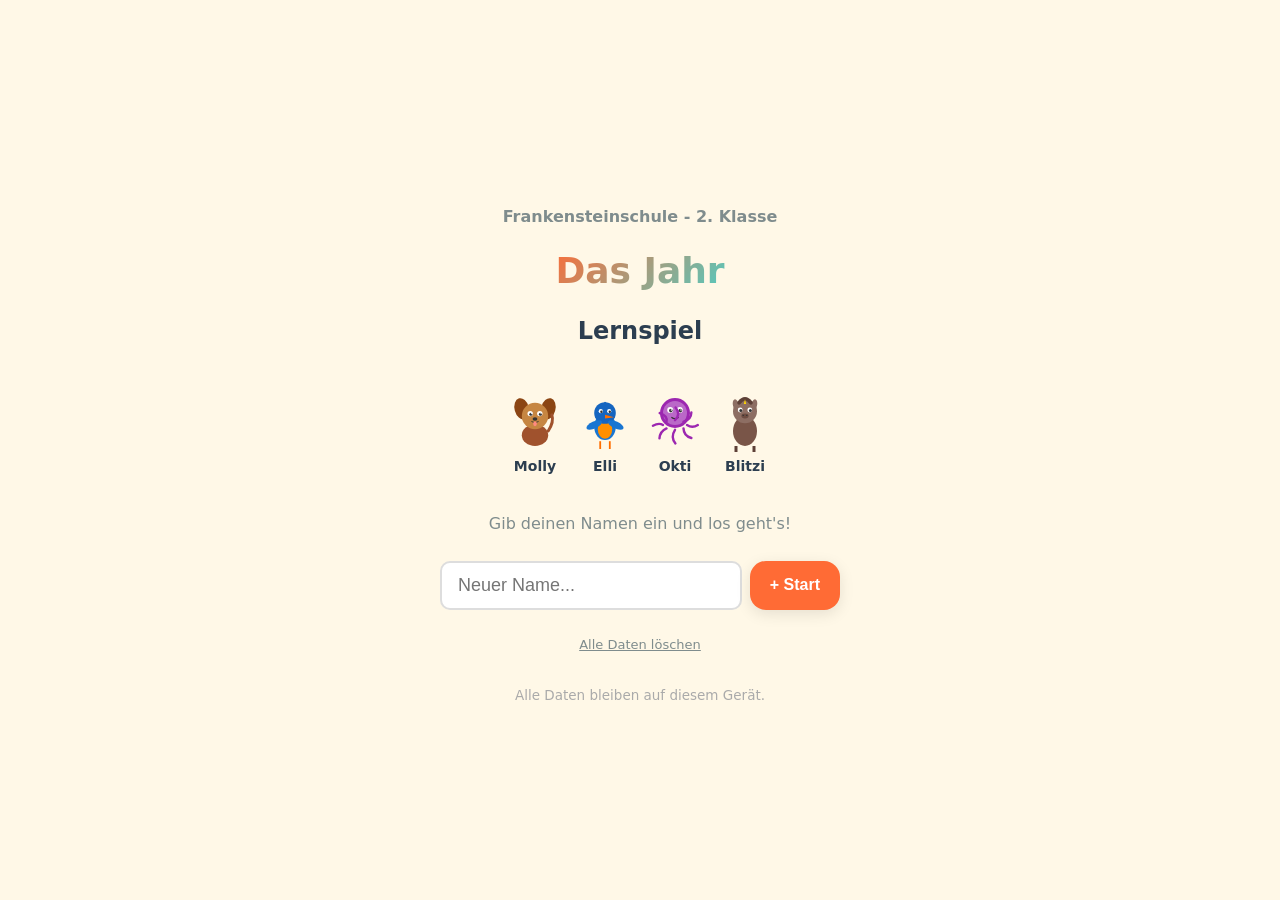
<file: lernspiel.html>
<!DOCTYPE html>
<html lang="de">
<head>
<meta charset="UTF-8">
<meta name="viewport" content="width=device-width, initial-scale=1.0, user-scalable=no">
<title>Lernspiel - Das Jahr | Frankensteinschule</title>
<style>
:root {
  --primary: #FF6B35;
  --secondary: #4ECDC4;
  --success: #2ECC71;
  --error: #E74C3C;
  --warning: #F39C12;
  --bg: #FFF8E7;
  --text: #2C3E50;
  --text-light: #7F8C8D;
  --card: #FFFFFF;
  --shadow: 0 4px 15px rgba(0,0,0,0.1);
  --shadow-lg: 0 8px 30px rgba(0,0,0,0.15);
  --radius: 16px;
  --radius-sm: 10px;
  --w1: #66BB6A; --w1-light: #E8F5E9;
  --w2: #42A5F5; --w2-light: #E3F2FD;
  --w3: #FFA726; --w3-light: #FFF3E0;
  --w4: #AB47BC; --w4-light: #F3E5F5;
  --w5: #26A69A; --w5-light: #E0F2F1;
  --w6: #283593; --w6-light: #E8EAF6;
}
* { margin:0; padding:0; box-sizing:border-box; }
body {
  font-family: 'Segoe UI', system-ui, -apple-system, sans-serif;
  background: var(--bg); color: var(--text);
  min-height: 100vh; overflow-x: hidden; font-size: 18px; line-height: 1.5;
}
.screen { display:none; min-height:100vh; padding:20px; max-width:700px; margin:0 auto; }
.screen.active { display:flex; flex-direction:column; align-items:center; }
h1 { font-size:28px; text-align:center; margin-bottom:10px; }
h2 { font-size:24px; text-align:center; margin-bottom:8px; }
h3 { font-size:20px; }
.subtitle { color:var(--text-light); text-align:center; font-size:16px; margin-bottom:20px; }
.btn {
  display:inline-flex; align-items:center; justify-content:center; gap:8px;
  padding:14px 28px; border:none; border-radius:var(--radius);
  font-size:20px; font-weight:700; cursor:pointer;
  transition: all 0.2s; color:white; min-width:200px;
  box-shadow: var(--shadow); text-align:center;
  -webkit-tap-highlight-color: transparent; user-select:none;
}
.btn:active { transform:scale(0.95); }
.btn-primary { background:var(--primary); }
.btn-primary:hover { background:#E85A2A; }
.btn-success { background:var(--success); }
.btn-secondary { background:var(--secondary); }
.btn-small { padding:10px 20px; font-size:16px; min-width:auto; }
.btn-outline { background:transparent; color:var(--text); border:2px solid #ddd; box-shadow:none; }
.btn-outline:hover { border-color:var(--primary); color:var(--primary); }
.btn-disabled { opacity:0.4; pointer-events:none; }
.card { background:var(--card); border-radius:var(--radius); padding:24px; box-shadow:var(--shadow); width:100%; }
input[type="text"] {
  width:100%; padding:14px 18px; border:2px solid #ddd; border-radius:var(--radius-sm);
  font-size:20px; text-align:center; outline:none; transition:border 0.2s;
}
input[type="text"]:focus { border-color:var(--primary); }

/* Character SVG */
.character-container { display:flex; flex-direction:column; align-items:center; margin:10px 0; }
.character-svg { width:100px; height:100px; }
.character-svg.small { width:60px; height:60px; }
.character-svg.tiny { width:40px; height:40px; }
.character-name { font-weight:700; font-size:14px; margin-top:4px; text-align:center; }

/* Speech Bubble */
.speech-bubble {
  position:relative; background:var(--card); border-radius:var(--radius);
  padding:16px 20px; margin:10px 0; box-shadow:var(--shadow);
  font-size:18px; text-align:center; max-width:500px; width:100%;
  animation: bubbleIn 0.4s ease-out;
}
.speech-bubble::after {
  content:''; position:absolute; bottom:-10px; left:50%;
  transform:translateX(-50%); width:0; height:0;
  border-left:10px solid transparent; border-right:10px solid transparent;
  border-top:12px solid var(--card);
}
@keyframes bubbleIn {
  from { opacity:0; transform:scale(0.8) translateY(10px); }
  to { opacity:1; transform:scale(1) translateY(0); }
}

/* Profile Cards */
.profiles-grid { display:flex; flex-wrap:wrap; gap:10px; justify-content:center; width:100%; margin:15px 0; }
.profile-card {
  background:var(--card); border-radius:var(--radius); padding:16px 20px;
  box-shadow:var(--shadow); cursor:pointer; transition:all 0.2s;
  text-align:center; min-width:130px; position:relative; flex:0 0 auto;
  -webkit-tap-highlight-color:transparent;
}
.profile-card:active { transform:scale(0.95); }
.profile-card:hover { box-shadow:var(--shadow-lg); }
.profile-card .profile-name { font-size:18px; font-weight:700; margin-bottom:4px; }
.profile-card .profile-stars { font-size:16px; color:var(--warning); }
.profile-card .profile-progress { font-size:12px; color:var(--text-light); margin-top:4px; }
.profile-card .profile-delete {
  position:absolute; top:4px; right:8px; font-size:16px; color:#ccc;
  cursor:pointer; padding:4px; line-height:1; z-index:2;
}
.profile-card .profile-delete:hover { color:var(--error); }
.profile-card .profile-bar {
  width:100%; height:4px; background:#eee; border-radius:2px; margin-top:6px; overflow:hidden;
}
.profile-card .profile-bar-fill { height:100%; background:var(--success); border-radius:2px; }
.new-profile-row {
  display:flex; gap:8px; width:100%; max-width:400px; margin-top:10px;
}
.new-profile-row input { flex:1; text-align:left; font-size:18px; padding:12px 16px; }
.new-profile-row .btn { min-width:auto; padding:12px 20px; }

/* Start Screen */
#start-screen { justify-content:center; gap:15px; text-align:center; padding-top:30px; }
.welcome-characters { display:flex; gap:10px; justify-content:center; flex-wrap:wrap; margin:10px 0; }
.title-big {
  font-size:36px; font-weight:900; background:linear-gradient(135deg,var(--primary),var(--secondary));
  -webkit-background-clip:text; -webkit-text-fill-color:transparent; background-clip:text;
}
.school-name { font-size:16px; color:var(--text-light); font-weight:600; }

/* Map Screen */
#map-screen { padding-top:10px; }
.map-header { display:flex; justify-content:space-between; align-items:center; width:100%; margin-bottom:15px; flex-wrap:wrap; gap:8px; }
.player-info { display:flex; align-items:center; gap:8px; font-weight:700; }
.total-stars { display:flex; align-items:center; gap:4px; font-size:20px; color:var(--warning); }
.world-grid { display:grid; grid-template-columns:1fr 1fr; gap:12px; width:100%; margin-bottom:15px; }
.world-card {
  background:var(--card); border-radius:var(--radius); padding:16px;
  box-shadow:var(--shadow); cursor:pointer; transition:all 0.3s;
  text-align:center; position:relative; overflow:hidden;
  -webkit-tap-highlight-color:transparent;
  display:flex; flex-direction:column; align-items:center;
}
.world-card .world-bottom { margin-top:auto; width:100%; }
.world-card:active { transform:scale(0.97); }
.world-card.locked { opacity:0.5; pointer-events:none; filter:grayscale(0.5); }
.world-card.completed { border:3px solid var(--success); }
.world-card.mastered { border:3px solid #FFD700; background:linear-gradient(135deg,#FFFDE7,#FFF8E1); }
.world-card .world-num {
  position:absolute; top:8px; left:8px; width:28px; height:28px;
  border-radius:50%; display:flex; align-items:center; justify-content:center;
  color:white; font-weight:900; font-size:14px;
}
.world-card .world-title { font-size:14px; font-weight:700; margin-top:4px; }
.world-card .world-subtitle { font-size:12px; color:var(--text-light); }
.world-card .world-stars { margin-top:6px; font-size:16px; }
.world-card .lock-icon {
  position:absolute; top:50%; left:50%; transform:translate(-50%,-50%); font-size:30px; opacity:0.6;
}
.world-progress { width:100%; height:6px; background:#eee; border-radius:3px; margin-top:8px; overflow:hidden; }
.world-progress-fill { height:100%; border-radius:3px; transition:width 0.5s; }

/* Question Screen */
#question-screen { padding-top:15px; }
.q-header { display:flex; justify-content:space-between; align-items:center; width:100%; margin-bottom:10px; flex-wrap:wrap; gap:8px; }
.q-world-badge { padding:5px 12px; border-radius:20px; color:white; font-size:13px; font-weight:700; }
.q-progress-text { font-size:14px; color:var(--text-light); font-weight:600; }
.q-progress-bar { width:100%; height:10px; background:#eee; border-radius:5px; margin-bottom:15px; overflow:hidden; }
.q-progress-fill { height:100%; border-radius:5px; transition:width 0.4s; }
.q-character-row { display:flex; align-items:flex-start; gap:12px; margin-bottom:12px; width:100%; }
.q-bubble {
  flex:1; background:var(--card); border-radius:var(--radius); padding:16px;
  box-shadow:var(--shadow); font-size:18px; font-weight:600;
  position:relative; min-height:60px; display:flex; align-items:center;
}
.q-bubble::before {
  content:''; position:absolute; left:-8px; top:20px;
  border-top:8px solid transparent; border-bottom:8px solid transparent;
  border-right:10px solid var(--card);
}
.q-options { display:flex; flex-direction:column; gap:8px; width:100%; margin:8px 0; }
.q-option {
  padding:14px 18px; background:var(--card); border:2px solid #e0e0e0;
  border-radius:var(--radius-sm); cursor:pointer; font-size:18px;
  transition:all 0.2s; text-align:left; font-weight:500;
  -webkit-tap-highlight-color:transparent; user-select:none;
}
.q-option:active { transform:scale(0.98); }
.q-option.correct { border-color:var(--success); background:#E8F8F0; color:var(--success); animation:correctPop 0.4s; }
.q-option.wrong { border-color:var(--error); background:#FDEDEC; color:var(--error); animation:shake 0.4s; }
@keyframes correctPop { 50% { transform:scale(1.03); } }
@keyframes shake { 25% { transform:translateX(-5px); } 75% { transform:translateX(5px); } }

/* Sort Question */
.sort-slots {
  display:flex; flex-wrap:wrap; gap:6px; min-height:46px;
  padding:10px; background:#f5f5f5; border-radius:var(--radius-sm);
  margin-bottom:10px; width:100%; border:2px dashed #ddd;
}
.sort-slot { padding:8px 14px; background:white; border-radius:8px; font-size:16px; font-weight:600; border:2px solid #ddd; cursor:pointer; transition:all 0.2s; }
.sort-slot:hover { border-color:var(--error); }
.sort-items { display:flex; flex-wrap:wrap; gap:6px; width:100%; }
.sort-item { padding:8px 14px; border-radius:8px; font-size:16px; font-weight:600; cursor:pointer; color:white; transition:all 0.2s; -webkit-tap-highlight-color:transparent; user-select:none; }
.sort-item:active { transform:scale(0.95); }
.sort-item.used { opacity:0.3; pointer-events:none; }

/* Fill Question */
.fill-container { width:100%; text-align:center; margin:10px 0; }
.fill-sentence { font-size:20px; font-weight:600; margin-bottom:12px; line-height:1.6; }
.fill-blank { display:inline-block; border-bottom:3px solid var(--primary); min-width:100px; padding:2px 8px; margin:0 4px; }
.fill-input { width:200px; padding:10px; border:2px solid #ddd; border-radius:8px; font-size:20px; text-align:center; font-weight:600; }
.fill-input:focus { border-color:var(--primary); outline:none; }

/* True/False */
.tf-options { display:flex; gap:10px; width:100%; }
.tf-option {
  flex:1; padding:16px; border:2px solid #e0e0e0; border-radius:var(--radius-sm);
  text-align:center; font-size:20px; font-weight:700; cursor:pointer;
  transition:all 0.2s; background:var(--card);
  -webkit-tap-highlight-color:transparent; user-select:none;
}
.tf-option:active { transform:scale(0.95); }

/* Scramble */
.scramble-display { display:flex; gap:4px; justify-content:center; flex-wrap:wrap; min-height:50px; padding:10px; margin-bottom:10px; }
.scramble-placed { width:36px; height:42px; display:flex; align-items:center; justify-content:center; background:var(--primary); color:white; border-radius:8px; font-size:20px; font-weight:700; cursor:pointer; animation:correctPop 0.3s; }
.scramble-empty { width:36px; height:42px; border:2px dashed #ccc; border-radius:8px; }
.scramble-tiles { display:flex; gap:6px; justify-content:center; flex-wrap:wrap; }
.scramble-tile {
  width:42px; height:48px; display:flex; align-items:center; justify-content:center;
  background:var(--card); border:2px solid #ddd; border-radius:8px;
  font-size:22px; font-weight:700; cursor:pointer; transition:all 0.2s;
  box-shadow:0 2px 5px rgba(0,0,0,0.1);
  -webkit-tap-highlight-color:transparent; user-select:none;
}
.scramble-tile:active { transform:scale(0.9); }
.scramble-tile.used { opacity:0.2; pointer-events:none; }

/* Learn Card */
.learn-card {
  background:linear-gradient(135deg, #E3F2FD, #FFF3E0); border-radius:var(--radius);
  padding:24px; width:100%; box-shadow:var(--shadow); margin:10px 0;
}
.learn-card h3 { margin-bottom:12px; color:var(--text); }
.learn-card .learn-content { font-size:17px; line-height:1.7; }
.learn-card .learn-content strong { color:var(--primary); }
.learn-card .learn-list { list-style:none; padding:0; }
.learn-card .learn-list li { padding:4px 0; padding-left:20px; position:relative; }
.learn-card .learn-list li::before { content:''; position:absolute; left:0; top:12px; width:8px; height:8px; border-radius:50%; }
.diff-badge {
  display:inline-block; padding:2px 8px; border-radius:10px; font-size:11px; font-weight:700;
  margin-left:8px; color:white; vertical-align:middle;
}
.diff-1 { background:var(--success); }
.diff-2 { background:var(--warning); }
.diff-3 { background:var(--error); }
.diff-bonus { background:linear-gradient(135deg,#9B59B6,#3498DB); }

/* Feedback */
.feedback-overlay { display:none; position:fixed; top:0; left:0; width:100%; height:100%; background:rgba(0,0,0,0.3); z-index:100; justify-content:center; align-items:center; padding:20px; }
.feedback-overlay.active { display:flex; }
.feedback-card { background:white; border-radius:var(--radius); padding:30px; text-align:center; max-width:400px; width:100%; box-shadow:var(--shadow-lg); animation:bubbleIn 0.3s; }
.feedback-stars { font-size:36px; margin:10px 0; }
.feedback-text { font-size:18px; margin:10px 0; }

/* World Complete */
.complete-stars-big { font-size:48px; margin:15px 0; }
.star-summary { display:flex; justify-content:center; gap:20px; margin:15px 0; }
.star-stat { text-align:center; }
.star-stat-num { font-size:32px; font-weight:900; }
.star-stat-label { font-size:13px; color:var(--text-light); }

/* Achievements */
.achievements-grid { display:grid; grid-template-columns:1fr 1fr; gap:10px; width:100%; }
.achievement-card { background:var(--card); border-radius:var(--radius-sm); padding:14px; text-align:center; box-shadow:0 2px 8px rgba(0,0,0,0.06); transition:all 0.3s; }
.achievement-card.unlocked { border:2px solid var(--warning); background:linear-gradient(135deg,#FFF8E1,#FFF3E0); }
.achievement-card.locked { opacity:0.5; filter:grayscale(0.5); }
.achievement-icon { font-size:36px; margin-bottom:6px; }
.achievement-name { font-size:13px; font-weight:700; }
.achievement-desc { font-size:11px; color:var(--text-light); margin-top:2px; }

.bottom-nav { display:flex; gap:8px; width:100%; margin-top:auto; padding-top:15px; justify-content:center; flex-wrap:wrap; }

#confetti-canvas { position:fixed; top:0; left:0; width:100%; height:100%; pointer-events:none; z-index:200; }

.achievement-popup {
  position:fixed; top:20px; left:50%; transform:translateX(-50%);
  background:linear-gradient(135deg,#FFD700,#FFA500);
  color:white; padding:14px 24px; border-radius:var(--radius);
  font-weight:700; font-size:16px; z-index:300;
  box-shadow:var(--shadow-lg); animation:slideDown 0.5s, slideUp 0.5s 2.5s forwards;
  text-align:center; max-width:90%;
}
@keyframes slideDown { from { transform:translateX(-50%) translateY(-100px); opacity:0; } to { transform:translateX(-50%) translateY(0); opacity:1; } }
@keyframes slideUp { from { transform:translateX(-50%) translateY(0); opacity:1; } to { transform:translateX(-50%) translateY(-100px); opacity:0; } }

.hint-btn { background:var(--warning); color:white; border:none; padding:8px 16px; border-radius:20px; font-size:14px; font-weight:600; cursor:pointer; margin-top:8px; }
.hint-text { background:#FEF9E7; border:2px solid var(--warning); border-radius:var(--radius-sm); padding:12px; margin-top:8px; font-size:15px; color:#7D6608; animation:bubbleIn 0.3s; }

.bounce { animation: bounce 1s infinite; }
@keyframes bounce { 0%,100% { transform:translateY(0); } 50% { transform:translateY(-8px); } }
.pulse { animation: pulse 1.5s infinite; }
@keyframes pulse { 0%,100% { transform:scale(1); } 50% { transform:scale(1.05); } }
.float { animation: float 3s ease-in-out infinite; }
@keyframes float { 0%,100% { transform:translateY(0); } 50% { transform:translateY(-10px); } }

.reset-link { color:var(--text-light); font-size:13px; cursor:pointer; text-decoration:underline; margin-top:10px; }
.reset-link:hover { color:var(--error); }

@media (max-width:480px) {
  body { font-size:16px; }
  .screen { padding:12px; }
  h1 { font-size:24px; }
  .title-big { font-size:28px; }
  .btn { padding:12px 20px; font-size:18px; min-width:160px; }
  .q-option { padding:12px 14px; font-size:16px; }
  .character-svg { width:70px; height:70px; }
}
</style>
<script src="shared/engine.js"></script>
</head>
<body>
<canvas id="confetti-canvas"></canvas>

<!-- START SCREEN -->
<div id="start-screen" class="screen active">
  <div class="school-name">Frankensteinschule - 2. Klasse</div>
  <div class="title-big">Das Jahr</div>
  <h2>Lernspiel</h2>
  <div class="welcome-characters" id="welcome-chars"></div>
  <div id="profiles-container"></div>
  <div class="new-profile-row">
    <input type="text" id="new-player-name" placeholder="Neuer Name..." maxlength="20" autocomplete="off">
    <button class="btn btn-primary btn-small" onclick="createNewProfile()">+ Start</button>
  </div>
  <div class="reset-link" onclick="resetAllProfiles()">Alle Daten löschen</div>
  <p style="font-size:0.75em;color:#aaa;margin-top:16px;">Alle Daten bleiben auf diesem Gerät.</p>
</div>

<!-- MAP SCREEN -->
<div id="map-screen" class="screen">
  <div class="map-header">
    <div class="player-info"><span id="map-player-name"></span></div>
    <div class="total-stars" id="map-total-stars"></div>
  </div>
  <h2 style="margin-bottom:4px">Weltkarte</h2>
  <p class="subtitle" style="margin-bottom:12px">Wähle eine Welt!</p>
  <div class="world-grid" id="world-grid"></div>
  <div class="bottom-nav">
    <button class="btn btn-small btn-outline" onclick="showAchievements()">Abzeichen</button>
    <button class="btn btn-small btn-outline" onclick="goToStart()">Spieler wechseln</button>
  </div>
</div>

<!-- QUESTION SCREEN -->
<div id="question-screen" class="screen">
  <div class="q-header">
    <div class="q-world-badge" id="q-world-badge"></div>
    <div class="q-progress-text" id="q-progress-text"></div>
  </div>
  <div class="q-progress-bar"><div class="q-progress-fill" id="q-progress-fill"></div></div>
  <div id="q-content"></div>
  <div class="bottom-nav">
    <button class="btn btn-small btn-outline" onclick="backToMap()">Zur Karte</button>
  </div>
</div>

<!-- FEEDBACK OVERLAY -->
<div class="feedback-overlay" id="feedback-overlay">
  <div class="feedback-card" id="feedback-card"></div>
</div>

<!-- WORLD COMPLETE SCREEN -->
<div id="world-complete-screen" class="screen">
  <div id="world-complete-content"></div>
</div>

<!-- ACHIEVEMENTS SCREEN -->
<div id="achievements-screen" class="screen">
  <h2>Deine Abzeichen</h2>
  <p class="subtitle" id="ach-subtitle"></p>
  <div class="achievements-grid" id="achievements-grid"></div>
  <div class="bottom-nav">
    <button class="btn btn-small btn-primary" onclick="showScreen('map-screen'); renderMap();">Zurück zur Karte</button>
  </div>
</div>

<script>
// ============================================================
// CONFIG
// ============================================================
const PROFILES_KEY = 'frankensteinschule_profiles_v3';
const OLD_KEY = 'frankensteinschule_lernspiel_v2';

// Unpack shared engine
const { playTone, soundCorrect, soundWrong, soundClick, soundAchievement,
        launchConfetti, showScreen, buildStars, esc, shuffle } = window.LernEngine;

const WORLDS = [
  {id:1,name:"Mollys Wochentage-Wiese",char:'molly',color:'var(--w1)',colorHex:'#66BB6A',icon:'🌿'},
  {id:2,name:"Ellis Monate-Fluss",char:'elli',color:'var(--w2)',colorHex:'#42A5F5',icon:'🏞️'},
  {id:3,name:"Oktis Jahreszeiten-Ozean",char:'okti',color:'var(--w3)',colorHex:'#FFA726',icon:'🌊'},
  {id:4,name:"Blitzis Kalender-Koppel",char:'blitzi',color:'var(--w4)',colorHex:'#AB47BC',icon:'📅'},
  {id:5,name:"Datum-Dschungel",char:'all',color:'var(--w5)',colorHex:'#26A69A',icon:'🌴'},
  {id:6,name:"Weltraum-Abenteuer",char:'all',color:'var(--w6)',colorHex:'#283593',icon:'🚀'},
];

const CHARACTERS = {
  molly:{name:'Molly',type:'Hund',color:'#8B4513',
    correct:["Wuff! Super gemacht!","Toll, du bist ein Schlaukopf!","Wau, das war richtig!","Pfote hoch, das sitzt!"],
    wrong:["Hmm, versuch's nochmal!","Fast! Denk nochmal nach!","Das schaffen wir zusammen!","Schnüffel nochmal genau hin!"]},
  elli:{name:'Elli',type:'Eisvogel',color:'#1565C0',
    correct:["Piep piep, richtig!","Du bist so schnell wie ich!","Genau richtig, toll!","Volltreffer!"],
    wrong:["Nicht ganz, probier's nochmal!","Flieg nochmal drüber nach!","Gleich hast du es!","Schau nochmal genau hin!"]},
  okti:{name:'Okti',type:'Oktopus',color:'#7B1FA2',
    correct:["Blubb! Alle 8 Arme klatschen!","Fantastisch!","Du bist ein Genie!","Blubb blubb, perfekt!"],
    wrong:["Blubb, das war leider falsch!","Meine Tentakel helfen dir!","Nochmal versuchen!","Nicht aufgeben, du schaffst das!"]},
  blitzi:{name:'Blitzi',type:'Pferd',color:'#4E342E',
    correct:["Hopp hopp, richtig!","Im Galopp zur richtigen Antwort!","Wiiiehehe, super!","Blitzschnell richtig!"],
    wrong:["Halt! Nochmal nachdenken!","Langsam traben, das schaffen wir!","Nicht aufgeben!","Gleich galoppierst du zum Ziel!"]},
};

function charSVG(name, size='') {
  const cls = size ? `character-svg ${size}` : 'character-svg';
  if(name==='molly') return `<svg class="${cls}" viewBox="0 0 100 100"><ellipse cx="50" cy="72" rx="22" ry="18" fill="#A0522D"/><ellipse cx="28" cy="28" rx="12" ry="18" fill="#8B4513" transform="rotate(-15 28 28)"/><ellipse cx="72" cy="28" rx="12" ry="18" fill="#8B4513" transform="rotate(15 72 28)"/><circle cx="50" cy="40" r="22" fill="#C68642"/><circle cx="42" cy="36" r="4.5" fill="white"/><circle cx="58" cy="36" r="4.5" fill="white"/><circle cx="43" cy="37" r="2.5" fill="#333"/><circle cx="59" cy="37" r="2.5" fill="#333"/><circle cx="44" cy="36" r="1" fill="white"/><circle cx="60" cy="36" r="1" fill="white"/><ellipse cx="50" cy="45" rx="4" ry="3" fill="#333"/><path d="M44 49 Q50 54 56 49" stroke="#333" fill="none" stroke-width="1.5"/><ellipse cx="50" cy="53" rx="3" ry="4" fill="#FF8A80"/><path d="M72 65 Q82 50 78 38" stroke="#A0522D" fill="none" stroke-width="5" stroke-linecap="round"><animateTransform attributeName="transform" type="rotate" values="0 72 65;15 72 65;0 72 65;-5 72 65;0 72 65" dur="1s" repeatCount="indefinite"/></path></svg>`;
  if(name==='elli') return `<svg class="${cls}" viewBox="0 0 100 100"><ellipse cx="50" cy="58" rx="18" ry="22" fill="#1976D2"/><ellipse cx="50" cy="62" rx="12" ry="16" fill="#FF8F00"/><circle cx="50" cy="35" r="18" fill="#1565C0"/><circle cx="43" cy="32" r="3.5" fill="white"/><circle cx="57" cy="32" r="3.5" fill="white"/><circle cx="44" cy="33" r="2" fill="#333"/><circle cx="58" cy="33" r="2" fill="#333"/><polygon points="50,38 65,42 50,44" fill="#FF6F00"/><path d="M50,28 Q55,22 50,18" stroke="#1565C0" fill="none" stroke-width="3" stroke-linecap="round"/><ellipse cx="32" cy="55" rx="14" ry="6" fill="#1976D2" transform="rotate(-20 32 55)"><animateTransform attributeName="transform" type="rotate" values="-20 32 55;-30 32 55;-20 32 55" dur="0.8s" repeatCount="indefinite"/></ellipse><ellipse cx="68" cy="55" rx="14" ry="6" fill="#1976D2" transform="rotate(20 68 55)"><animateTransform attributeName="transform" type="rotate" values="20 68 55;30 68 55;20 68 55" dur="0.8s" repeatCount="indefinite"/></ellipse><line x1="42" y1="82" x2="42" y2="95" stroke="#FF6F00" stroke-width="3"/><line x1="58" y1="82" x2="58" y2="95" stroke="#FF6F00" stroke-width="3"/></svg>`;
  if(name==='okti') return `<svg class="${cls}" viewBox="0 0 100 100"><circle cx="50" cy="35" r="25" fill="#9C27B0"/><circle cx="50" cy="35" r="20" fill="#BA68C8"/><circle cx="42" cy="30" r="5" fill="white"/><circle cx="58" cy="30" r="5" fill="white"/><circle cx="43" cy="31" r="3" fill="#333"/><circle cx="59" cy="31" r="3" fill="#333"/><circle cx="44" cy="30" r="1.2" fill="white"/><circle cx="60" cy="30" r="1.2" fill="white"/><path d="M44 42 Q50 47 56 42" stroke="#333" fill="none" stroke-width="2"/>${[0,1,2,3,4,5,6,7].map(i=>{const a=(i*45-90)*Math.PI/180;const sx=50+Math.cos(a)*20;const sy=55+Math.sin(a)*8;const ex=50+Math.cos(a)*38;const ey=55+Math.sin(a)*30;const mx=50+Math.cos(a+.3)*30;const my=55+Math.sin(a+.3)*20;return`<path d="M${sx} ${sy} Q${mx} ${my} ${ex} ${ey}" stroke="#9C27B0" fill="none" stroke-width="4" stroke-linecap="round"><animate attributeName="d" values="M${sx} ${sy} Q${mx} ${my} ${ex} ${ey};M${sx} ${sy} Q${mx+3} ${my+3} ${ex+2} ${ey+2};M${sx} ${sy} Q${mx} ${my} ${ex} ${ey}" dur="${.8+i*.1}s" repeatCount="indefinite"/></path>`;}).join('')}</svg>`;
  if(name==='blitzi') return `<svg class="${cls}" viewBox="0 0 100 100"><ellipse cx="50" cy="65" rx="20" ry="25" fill="#795548"/><circle cx="50" cy="32" r="20" fill="#8D6E63"/><ellipse cx="35" cy="22" rx="5" ry="10" fill="#8D6E63" transform="rotate(-15 35 22)"/><ellipse cx="65" cy="22" rx="5" ry="10" fill="#8D6E63" transform="rotate(15 65 22)"/><circle cx="42" cy="30" r="4" fill="white"/><circle cx="58" cy="30" r="4" fill="white"/><circle cx="43" cy="31" r="2.5" fill="#333"/><circle cx="59" cy="31" r="2.5" fill="#333"/><ellipse cx="50" cy="40" rx="6" ry="4" fill="#6D4C41"/><circle cx="47" cy="39" r="1.2" fill="#333"/><circle cx="53" cy="39" r="1.2" fill="#333"/><path d="M40 18 Q50 5 60 18" stroke="#5D4037" fill="none" stroke-width="6" stroke-linecap="round"><animate attributeName="d" values="M40 18 Q50 5 60 18;M40 16 Q50 3 60 16;M40 18 Q50 5 60 18" dur="2s" repeatCount="indefinite"/></path><polygon points="48,20 50,12 52,20" fill="#FFD600"/><line x1="35" y1="90" x2="35" y2="100" stroke="#5D4037" stroke-width="5"/><line x1="65" y1="90" x2="65" y2="100" stroke="#5D4037" stroke-width="5"/></svg>`;
  return '';
}

// ============================================================
// DATA (loaded from JSON)
// ============================================================
let QUESTIONS = [];
let LERNKARTEN = {};

async function loadAllData() {
  const files = [1,2,3,4,5,6].map(i => fetch(`data/welt${i}.json`).then(r => r.json()));
  const worlds = await Promise.all(files);
  QUESTIONS = worlds.flatMap(w => w.questions);
  // Store full learnCard objects (with id, type, w, title, html)
  LERNKARTEN = Object.fromEntries(worlds.filter(w => w.learnCard).map(w => [w.worldId, w.learnCard]));
}

// ============================================================
// ACHIEVEMENTS
// ============================================================
const ACHIEVEMENTS = [
  {id:'wochentage_meister',name:'Wochentage-Meister',desc:'Alle Wochentage-Fragen richtig!',icon:'📅',world:1},
  {id:'monats_experte',name:'Monats-Experte',desc:'Alle Monate-Fragen richtig!',icon:'🗓️',world:2},
  {id:'jahreszeiten_profi',name:'Jahreszeiten-Profi',desc:'Alle Jahreszeiten-Fragen richtig!',icon:'🌸',world:3},
  {id:'kalender_koenig',name:'Kalender-König/in',desc:'Alle Kalender-Fragen richtig!',icon:'👑',world:4},
  {id:'datum_detektiv',name:'Datum-Detektiv',desc:'Alle Datum-Fragen richtig!',icon:'🔍',world:5},
  {id:'weltraum_forscher',name:'Weltraum-Forscher/in',desc:'Alle Weltraum-Fragen richtig!',icon:'🔭',world:6},
  {id:'blitzschnell',name:'Blitzschnell!',desc:'5 Fragen nacheinander beim 1. Versuch richtig!',icon:'⚡',world:0},
  {id:'durchhalte_champion',name:'Durchhalte-Champion',desc:'Alle 6 Welten durchgespielt!',icon:'🏆',world:0},
  {id:'alle_beantwortet',name:'Entdecker/in',desc:'Alle Fragen mindestens einmal beantwortet!',icon:'🗺️',world:0},
  {id:'perfektionist',name:'Perfektionist/in',desc:'Alle Fragen 2x hintereinander beim 1. Versuch richtig!',icon:'👑',world:0},
  {id:'fleissige_biene',name:'Fleißige Biene',desc:'3 Tage hintereinander geübt!',icon:'🐝',world:0},
];

// ============================================================
// PROFILE & STATE MANAGEMENT
// ============================================================
let profiles = {};
let currentProfile = null;
let state = {};

const DEFAULT_STATE = {
  worldProgress:{}, achievements:[], streak:0,
  currentWorld:0, currentQuestions:[], currentQIndex:0, attempts:0, hintUsed:false, playDates:[]
};
// worldProgress[wid] = { history: { qid: [score, score] }, completed: false }
// score: 3 = 1st try, 1 = 2nd try, 0 = 3+ tries
// history stores last 2 scores per question (newest first)

function getQuestionScore(wp, qid) {
  const h = (wp.history||{})[qid];
  if (!h || h.length === 0) return null; // never answered
  const sum = h.reduce((a,b)=>a+b, 0);
  return sum / h.length; // average of last 2
}

function getWorldAvgStars(worldId) {
  const wp = state.worldProgress[worldId];
  if (!wp || !wp.history) return 0;
  // Only count non-bonus questions for star average
  const normalQIds = getWorldQuestions(worldId).filter(q=>!q.bonus).map(q=>q.id);
  const scores = normalQIds.filter(id=>wp.history[id]).map(id=>{const h=wp.history[id];return h.reduce((a,b)=>a+b,0)/h.length;});
  if (scores.length === 0) return 0;
  return scores.reduce((a,b)=>a+b,0) / scores.length;
}

function getWorldAnsweredCount(worldId) {
  const wp = state.worldProgress[worldId];
  if (!wp || !wp.history) return 0;
  // Only count non-bonus questions for progress
  const normalQIds = getWorldQuestions(worldId).filter(q=>!q.bonus).map(q=>q.id);
  return normalQIds.filter(id=>wp.history[id]).length;
}

function getWorldNormalQuestions(worldId) { return getWorldQuestions(worldId).filter(q=>!q.bonus); }
function getWorldBonusQuestions(worldId) { return getWorldQuestions(worldId).filter(q=>q.bonus); }

function isWorldAllAnswered(worldId) {
  // All non-bonus questions answered at least once
  const normalQ = getWorldNormalQuestions(worldId);
  const wp = state.worldProgress[worldId];
  if (!wp || !wp.history) return false;
  return normalQ.every(q => wp.history[q.id] && wp.history[q.id].length > 0);
}

function isWorldMastered(worldId) {
  // ALL questions (including bonus!) must have 2x perfect in history
  const allQ = getWorldQuestions(worldId);
  const wp = state.worldProgress[worldId];
  if (!wp || !wp.history) return false;
  return allQ.every(q => {
    const h = wp.history[q.id];
    return h && h.length >= 2 && h[0] === 3 && h[1] === 3;
  });
}

function migrateWorldProgress(wp) {
  // Migrate old stars-based format to history-based
  if (wp.stars && !wp.history) {
    wp.history = {};
    for (const [qid, score] of Object.entries(wp.stars)) {
      wp.history[qid] = [score]; // single entry from old system
    }
    delete wp.stars;
    delete wp.questions;
  }
  if (!wp.history) wp.history = {};
  return wp;
}

function loadProfiles() {
  try {
    profiles = JSON.parse(localStorage.getItem(PROFILES_KEY) || '{}');
    // Migrate old single-profile data
    const old = localStorage.getItem(OLD_KEY);
    if (old && Object.keys(profiles).length === 0) {
      const oldState = JSON.parse(old);
      const name = oldState.playerName || 'Spieler';
      profiles[name] = oldState;
      saveProfiles();
      localStorage.removeItem(OLD_KEY);
    }
  } catch(e) { profiles = {}; }
}

function saveProfiles() {
  try {
    if (currentProfile && state) profiles[currentProfile] = state;
    localStorage.setItem(PROFILES_KEY, JSON.stringify(profiles));
  } catch(e) {}
}

function saveState() { saveProfiles(); }

function selectProfile(name) {
  currentProfile = name;
  state = profiles[name];
  // Migrate all worldProgress to history format
  for (const wid of Object.keys(state.worldProgress||{})) {
    state.worldProgress[wid] = migrateWorldProgress(state.worldProgress[wid]);
  }
  saveProfiles();
  recordPlayDate();
  initWorldProgress();
  showScreen('map-screen'); renderMap();
}

function createNewProfile() {
  const input = document.getElementById('new-player-name');
  const name = input.value.trim();
  if (!name) { input.style.borderColor='var(--error)'; input.focus(); return; }
  if (profiles[name]) { selectProfile(name); return; }
  soundClick();
  profiles[name] = JSON.parse(JSON.stringify(DEFAULT_STATE));
  currentProfile = name;
  state = profiles[name];
  saveProfiles();
  initWorldProgress();
  showScreen('map-screen');
  renderMap();
}

function deleteProfile(name, ev) {
  ev.stopPropagation();
  if (!confirm(`"${name}" wirklich löschen? Der Fortschritt geht verloren!`)) return;
  delete profiles[name];
  if (currentProfile === name) { currentProfile = null; state = {}; }
  saveProfiles();
  renderStartScreen();
}

function resetAllProfiles() {
  if (!confirm('Wirklich ALLE Spielerdaten löschen?')) return;
  localStorage.removeItem(PROFILES_KEY);
  localStorage.removeItem(OLD_KEY);
  location.reload();
}

function goToStart() {
  soundClick();
  currentProfile = null;
  showScreen('start-screen');
  renderStartScreen();
}

function recordPlayDate() {
  const today = new Date().toISOString().split('T')[0];
  if (!state.playDates) state.playDates = [];
  if (!state.playDates.includes(today)) {
    state.playDates.push(today);
    saveState();
    checkAchievement('fleissige_biene');
  }
}

// ============================================================
// START SCREEN
// ============================================================
function renderStartScreen() {
  document.getElementById('welcome-chars').innerHTML =
    ['molly','elli','okti','blitzi'].map(c =>
      `<div class="character-container">${charSVG(c,'small')}<div class="character-name">${CHARACTERS[c].name}</div></div>`
    ).join('');

  const container = document.getElementById('profiles-container');
  const names = Object.keys(profiles);
  if (names.length === 0) {
    container.innerHTML = '<p class="subtitle" style="margin-bottom:0">Gib deinen Namen ein und los geht\'s!</p>';
  } else {
    container.innerHTML = '<p class="subtitle" style="margin-bottom:8px">Wer bist du?</p><div class="profiles-grid">' +
      names.map(name => {
        const p = profiles[name];
        const completedWorlds = Object.values(p.worldProgress||{}).filter(wp=>wp.completed).length;
        let totalAnswered = 0;
        Object.values(p.worldProgress||{}).forEach(wp => { totalAnswered += Object.keys(wp.history||wp.stars||{}).length; });
        const totalQ = QUESTIONS.length;
        const pct = Math.round(totalAnswered / totalQ * 100);
        return `<div class="profile-card" onclick="selectProfile('${name.replace(/'/g,"\\'")}')">
          <div class="profile-delete" onclick="deleteProfile('${name.replace(/'/g,"\\'")}',event)">✕</div>
          <div class="profile-name">${name}</div>
          <div class="profile-stars">${totalAnswered}/${totalQ} Fragen</div>
          <div class="profile-progress">${completedWorlds}/6 Welten</div>
          <div class="profile-bar"><div class="profile-bar-fill" style="width:${pct}%"></div></div>
        </div>`;
      }).join('') + '</div>';
  }
  document.getElementById('new-player-name').value = '';
}

function initWorldProgress() {
  for(let w=1;w<=6;w++){if(!state.worldProgress[w])state.worldProgress[w]={history:{},completed:false};}
  saveState();
}

// ============================================================
// MAP
// ============================================================
function renderMap() {
  document.getElementById('map-player-name').textContent = currentProfile;
  // Total stars across all worlds (average * answered count, displayed as sum)
  let globalAvg = 0; let globalCount = 0;
  WORLDS.forEach(w => { const a = getWorldAnsweredCount(w.id); if(a>0){ globalAvg += getWorldAvgStars(w.id)*a; globalCount += a; }});
  const totalAvg = globalCount>0 ? globalAvg/globalCount : 0;
  document.getElementById('map-total-stars').innerHTML = starHTMLSmall(totalAvg);

  document.getElementById('world-grid').innerHTML = WORLDS.map((w, i) => {
    const wp = state.worldProgress[w.id]||{history:{},completed:false};
    const unlocked = i===0||(state.worldProgress[WORLDS[i-1].id]&&state.worldProgress[WORLDS[i-1].id].completed);
    const normalQ = getWorldNormalQuestions(w.id);
    const bonusQ = getWorldBonusQuestions(w.id);
    const answered = getWorldAnsweredCount(w.id);
    const avgStars = getWorldAvgStars(w.id);
    const coveragePct = normalQ.length>0?Math.round(answered/normalQ.length*100):0;
    const charName = w.char==='all'?'molly':w.char;
    const mastered = isWorldMastered(w.id);
    const allDone = isWorldAllAnswered(w.id);
    const starDisplay = answered>0 ? starHTMLSmall(avgStars) : '';
    return `<div class="world-card ${unlocked?'':'locked'} ${wp.completed?'completed':''} ${mastered?'mastered':''}"
           onclick="${unlocked?`startWorld(${w.id})`:''}" style="border-top:4px solid ${w.colorHex}">
        <div class="world-num" style="background:${w.colorHex}">${w.id}</div>
        ${mastered?'<div style="position:absolute;top:6px;right:8px;font-size:22px" title="Gemeistert!">👑</div>':''}
        <div style="margin-top:6px">${charSVG(charName,'small')}</div>
        <div class="world-title">${w.name.split(' ').slice(-1)[0]}</div>
        <div class="world-subtitle">${w.icon} ${w.name.split(' ').slice(0,-1).join(' ')}</div>
        <div class="world-bottom">
          <div class="world-stars">${starDisplay}</div>
          <div class="world-progress"><div class="world-progress-fill" style="width:${coveragePct}%;background:${w.colorHex}"></div></div>
          <div style="font-size:11px;color:${allDone?'var(--success)':'var(--text-light)'};margin-top:4px">${answered}/${normalQ.length} Fragen${allDone?' ✓':''}</div>
        </div>
        ${!unlocked?'<div class="lock-icon">🔒</div>':''}
      </div>`;
  }).join('');
}

// ============================================================
// ADAPTIVE QUESTION SELECTION (with difficulty)
// ============================================================
function getWorldQuestions(worldId) { return QUESTIONS.filter(q=>q.w===worldId); }

function selectQuestionsForWorld(worldId) {
  const allQ = getWorldQuestions(worldId);
  const wp = migrateWorldProgress(state.worldProgress[worldId]||{history:{},completed:false});
  state.worldProgress[worldId] = wp;

  const normalQ = allQ.filter(q=>!q.bonus);
  const bonusQ = allQ.filter(q=>q.bonus);
  const isQMastered = q => { const h=wp.history[q.id]; return h&&h.length>=2&&h[0]===3&&h[1]===3; };

  // Normal question categories
  const unanswered = normalQ.filter(q => !wp.history[q.id]);
  const needsCrown = normalQ.filter(q => wp.history[q.id] && !isQMastered(q));
  const mastered = normalQ.filter(q => isQMastered(q));

  // Bonus: only unlock once >70% of normal questions have been answered
  const normalAnswered = normalQ.filter(q=>wp.history[q.id]).length;
  const bonusUnlocked = normalAnswered >= Math.ceil(normalQ.length * 0.7);
  const bonusUnanswered = bonusQ.filter(q => !wp.history[q.id]);
  const bonusNeedsCrown = bonusQ.filter(q => wp.history[q.id] && !isQMastered(q));

  let selected = [];

  // Show learn card on first visit
  if (unanswered.length === normalQ.length && LERNKARTEN[worldId]) {
    selected.push(LERNKARTEN[worldId]);
  }

  const targetCount = 10;
  const pool = [];

  // 1. Guarantee at least 50% new (unanswered) questions
  const newQuestions = shuffle(unanswered);
  const minNew = Math.min(newQuestions.length, Math.ceil(targetCount / 2));
  pool.push(...newQuestions.slice(0, minNew));

  // 2. At least 50% "crown-needed" (not yet mastered 2x perfect)
  const crownNeeded = shuffle([
    ...needsCrown.filter(q => getQuestionScore(wp,q.id) < 2),
    ...needsCrown.filter(q => getQuestionScore(wp,q.id) >= 2),
  ]).filter(q => !pool.includes(q));
  const crownCount = Math.min(crownNeeded.length, Math.max(0, Math.ceil(targetCount / 2) - pool.length));
  pool.push(...crownNeeded.slice(0, crownCount));

  // 3. Mix in bonus questions (1-2 per round) once unlocked
  if (bonusUnlocked) {
    const bonusCrown = shuffle([...bonusUnanswered, ...bonusNeedsCrown]);
    const bonusCount = Math.min(bonusCrown.length, 2);
    pool.push(...bonusCrown.slice(0, bonusCount));
  }

  // 4. Fill remaining with mastered (review) + any leftover crown-needed
  pool.push(...shuffle(mastered).filter(q => !pool.includes(q)));
  pool.push(...crownNeeded.filter(q => !pool.includes(q)));
  pool.push(...newQuestions.filter(q => !pool.includes(q)));

  // Select up to targetCount, shuffle all questions randomly
  const picked = pool.filter(q => !selected.includes(q)).slice(0, targetCount);
  selected.push(...shuffle(picked));

  // Ensure minimum 3 actual questions
  const actual = selected.filter(q => q.type !== 'learn');
  if (actual.length < 3) {
    const remaining = allQ.filter(q => !selected.includes(q));
    selected.push(...shuffle(remaining).slice(0, 3 - actual.length));
  }

  return selected;
}

// ============================================================
// WORLD START
// ============================================================
function startWorld(worldId) {
  soundClick();
  state.currentWorld = worldId;
  state.currentQuestions = selectQuestionsForWorld(worldId);
  state.currentQIndex = 0; state.attempts = 0; state.hintUsed = false;
  if(!state.worldProgress[worldId]) state.worldProgress[worldId]={history:{},completed:false};
  state.worldProgress[worldId] = migrateWorldProgress(state.worldProgress[worldId]);
  saveState(); showScreen('question-screen'); renderQuestion();
}

function backToMap() { soundClick(); showScreen('map-screen'); renderMap(); }

// ============================================================
// RENDER QUESTION
// ============================================================
function renderQuestion() {
  if (state.currentQIndex >= state.currentQuestions.length) { finishWorld(); return; }

  const q = state.currentQuestions[state.currentQIndex];
  const world = WORLDS.find(w=>w.id===state.currentWorld);
  const charName = world.char==='all'?['molly','elli','okti','blitzi'][state.currentQIndex%4]:world.char;
  const char = CHARACTERS[charName];

  document.getElementById('q-world-badge').textContent = world.name;
  document.getElementById('q-world-badge').style.background = world.colorHex;
  document.getElementById('q-progress-text').textContent = `${state.currentQIndex+1} / ${state.currentQuestions.length}`;
  const fill = document.getElementById('q-progress-fill');
  fill.style.width = (state.currentQIndex/state.currentQuestions.length*100)+'%';
  fill.style.background = world.colorHex;

  state.attempts = 0; state.hintUsed = false;
  const content = document.getElementById('q-content');

  // ---- LEARN CARD ----
  if (q.type === 'learn') {
    content.innerHTML = `
      <div class="q-character-row">
        <div class="character-container">${charSVG(charName,'small')}</div>
        <div class="q-bubble" style="border-left:3px solid ${world.colorHex}">Lass mich dir etwas erklären!</div>
      </div>
      <div class="learn-card">
        <h3>📖 ${q.title}</h3>
        <div class="learn-content">${q.html || q.content || ''}</div>
      </div>
      <button class="btn btn-primary" onclick="nextQuestion()" style="margin-top:15px">Verstanden! Weiter!</button>
    `;
    return;
  }

  // ---- REGULAR QUESTIONS ----
  const diffLabel = q.bonus?'Bonus 🎓':q.diff===1?'Leicht':q.diff===2?'Mittel':'Schwer';
  const diffClass = q.bonus?'diff-bonus':'diff-'+q.diff;

  let questionHTML = `
    <div class="q-character-row">
      <div class="character-container">${charSVG(charName,'small')}</div>
      <div class="q-bubble" style="border-left:3px solid ${world.colorHex}">${q.q} <span class="diff-badge ${diffClass}">${diffLabel}</span></div>
    </div>
  `;

  if(q.type==='mc'){
    const opts=shuffle([...q.opts]);
    questionHTML+=`<div class="q-options">${opts.map(opt=>`<div class="q-option" onclick="checkMC(this,'${esc(opt)}','${esc(q.ans)}')">${opt}</div>`).join('')}</div>`;
  } else if(q.type==='tf'){
    questionHTML+=`<div class="tf-options"><div class="tf-option" onclick="checkTF(this,true,${q.ans})" style="border-color:var(--success)">✓ Richtig</div><div class="tf-option" onclick="checkTF(this,false,${q.ans})" style="border-color:var(--error)">✗ Falsch</div></div>`;
  } else if(q.type==='fill'){
    questionHTML+=`<div class="fill-container"><div class="fill-sentence">${q.q.replace('___','<span class="fill-blank" id="fill-blank"></span>')}</div><input type="text" class="fill-input" id="fill-input" placeholder="Deine Antwort..." autocomplete="off" autocapitalize="off"><div style="margin-top:10px"><button class="btn btn-primary btn-small" onclick="checkFill(state.currentQuestions[state.currentQIndex].ans)">Prüfen!</button></div></div>`;
  } else if(q.type==='sort'){
    const shuffled=shuffle([...q.items]);
    questionHTML+=`<div class="sort-slots" id="sort-slots"></div><div class="sort-items" id="sort-items">${shuffled.map(item=>`<div class="sort-item" onclick="addSortItem(this,'${esc(item)}')" style="background:${world.colorHex}">${item}</div>`).join('')}</div><div style="margin-top:10px;display:flex;gap:8px;justify-content:center"><button class="btn btn-small btn-outline" onclick="resetSort()">Zurücksetzen</button><button class="btn btn-small btn-primary" onclick="checkSort()">Prüfen!</button></div>`;
    window._sortAnswer=q.items; window._sortCurrent=[];
  } else if(q.type==='scramble'){
    const letters=shuffle(q.word.split(''));
    questionHTML+=`<div class="scramble-display" id="scramble-display">${q.word.split('').map(()=>'<div class="scramble-empty"></div>').join('')}</div><div class="scramble-tiles" id="scramble-tiles">${letters.map((l,i)=>`<div class="scramble-tile" onclick="addScrambleLetter(this,'${l}',${i})">${l}</div>`).join('')}</div><div style="margin-top:10px"><button class="btn btn-small btn-outline" onclick="resetScramble()">Zurücksetzen</button></div>`;
    window._scrambleAnswer=q.word; window._scrambleCurrent=[];
  }

  if(q.hint){questionHTML+=`<div style="text-align:center"><button class="hint-btn" onclick="showHint(this)">💡 Tipp anzeigen</button><div class="hint-text" id="hint-text" style="display:none">${q.hint}</div></div>`;}
  content.innerHTML=questionHTML;
  if(q.type==='fill')setTimeout(()=>{const inp=document.getElementById('fill-input');if(inp)inp.focus();},300);
}

function showHint(btn){state.hintUsed=true;document.getElementById('hint-text').style.display='block';btn.style.display='none';soundClick();}

// ============================================================
// ANSWER CHECKING (same logic as before)
// ============================================================
function checkMC(el,chosen,correct){
  if(el.classList.contains('correct')||el.classList.contains('wrong'))return;
  state.attempts++;
  if(chosen===correct){el.classList.add('correct');el.parentElement.querySelectorAll('.q-option').forEach(o=>{if(o!==el)o.style.pointerEvents='none';});onCorrect();}
  else{el.classList.add('wrong');soundWrong();el.style.pointerEvents='none';if(state.attempts>=3){el.parentElement.querySelectorAll('.q-option').forEach(o=>{if(o.textContent===correct)o.classList.add('correct');o.style.pointerEvents='none';});setTimeout(()=>onCorrect(),800);}}
}
function checkTF(el,chosen,correct){
  if(el.classList.contains('correct')||el.classList.contains('wrong'))return;
  state.attempts++;const opts=el.parentElement.querySelectorAll('.tf-option');
  if(chosen===correct){el.classList.add('correct');el.style.background='#E8F8F0';opts.forEach(o=>o.style.pointerEvents='none');onCorrect();}
  else{el.classList.add('wrong');el.style.background='#FDEDEC';soundWrong();state.attempts=4;opts.forEach(o=>{const isC=(o.textContent.includes('Richtig')&&correct)||(o.textContent.includes('Falsch')&&!correct);if(isC){o.classList.add('correct');o.style.background='#E8F8F0';}o.style.pointerEvents='none';});setTimeout(()=>onCorrect(),800);}
}
function checkFill(correct){
  const input=document.getElementById('fill-input');const val=input.value.trim();if(!val)return;
  state.attempts++;
  const answers = Array.isArray(correct) ? correct : [correct];
  const display = answers[0];
  const isCorrect = answers.some(a => val.toLowerCase() === a.toLowerCase());
  if(isCorrect){input.style.borderColor='var(--success)';input.style.background='#E8F8F0';input.disabled=true;const b=document.getElementById('fill-blank');if(b)b.textContent=val;onCorrect();}
  else{input.style.borderColor='var(--error)';input.style.background='#FDEDEC';soundWrong();if(state.attempts>=3){input.value=display;input.style.borderColor='var(--success)';input.style.background='#E8F8F0';input.disabled=true;const b=document.getElementById('fill-blank');if(b)b.textContent=display;setTimeout(()=>onCorrect(),800);}else{setTimeout(()=>{input.style.borderColor='#ddd';input.style.background='white';input.value='';input.focus();},600);}}
}

// Sort
window._sortCurrent=[];window._sortAnswer=[];
function addSortItem(el,item){soundClick();if(el.classList.contains('used'))return;el.classList.add('used');window._sortCurrent.push(item);renderSortSlots();}
function removeSortItem(i){soundClick();const r=window._sortCurrent.splice(i,1)[0];document.querySelectorAll('#sort-items .sort-item').forEach(el=>{if(el.textContent===r&&el.classList.contains('used'))el.classList.remove('used');});renderSortSlots();}
function renderSortSlots(){document.getElementById('sort-slots').innerHTML=window._sortCurrent.map((item,i)=>`<div class="sort-slot" onclick="removeSortItem(${i})">${item}</div>`).join('')||'<span style="color:#aaa;font-size:14px;padding:8px">Klicke die Elemente in der richtigen Reihenfolge an!</span>';}
function resetSort(){soundClick();window._sortCurrent=[];document.querySelectorAll('#sort-items .sort-item').forEach(el=>el.classList.remove('used'));renderSortSlots();}
function checkSort(){
  if(window._sortCurrent.length!==window._sortAnswer.length)return;state.attempts++;
  if(JSON.stringify(window._sortCurrent)===JSON.stringify(window._sortAnswer)){document.getElementById('sort-slots').style.borderColor='var(--success)';document.getElementById('sort-slots').style.background='#E8F8F0';onCorrect();}
  else{soundWrong();document.getElementById('sort-slots').style.borderColor='var(--error)';document.getElementById('sort-slots').style.background='#FDEDEC';if(state.attempts>=3){window._sortCurrent=[...window._sortAnswer];renderSortSlots();document.getElementById('sort-slots').style.borderColor='var(--success)';document.getElementById('sort-slots').style.background='#E8F8F0';document.querySelectorAll('#sort-items .sort-item').forEach(el=>el.classList.add('used'));setTimeout(()=>onCorrect(),800);}else{setTimeout(()=>{document.getElementById('sort-slots').style.borderColor='#ddd';document.getElementById('sort-slots').style.background='#f5f5f5';resetSort();},600);}}
}

// Scramble
window._scrambleCurrent=[];window._scrambleAnswer='';
function addScrambleLetter(el,letter,index){soundClick();if(el.classList.contains('used'))return;el.classList.add('used');window._scrambleCurrent.push({letter,index});renderScrambleDisplay();if(window._scrambleCurrent.length===window._scrambleAnswer.length)setTimeout(()=>checkScramble(),300);}
function removeScrambleLetter(pos){soundClick();const r=window._scrambleCurrent.splice(pos,1)[0];document.querySelectorAll('#scramble-tiles .scramble-tile')[r.index].classList.remove('used');renderScrambleDisplay();}
function renderScrambleDisplay(){const d=document.getElementById('scramble-display');const w=window._scrambleAnswer;d.innerHTML='';for(let i=0;i<w.length;i++){if(i<window._scrambleCurrent.length)d.innerHTML+=`<div class="scramble-placed" onclick="removeScrambleLetter(${i})">${window._scrambleCurrent[i].letter}</div>`;else d.innerHTML+='<div class="scramble-empty"></div>';}}
function resetScramble(){soundClick();window._scrambleCurrent=[];document.querySelectorAll('#scramble-tiles .scramble-tile').forEach(el=>el.classList.remove('used'));renderScrambleDisplay();}
function checkScramble(){
  state.attempts++;const word=window._scrambleCurrent.map(c=>c.letter).join('');
  if(word===window._scrambleAnswer){document.querySelectorAll('.scramble-placed').forEach(el=>{el.style.background='var(--success)';el.style.pointerEvents='none';});onCorrect();}
  else{soundWrong();document.querySelectorAll('.scramble-placed').forEach(el=>{el.style.background='var(--error)';});if(state.attempts>=3){window._scrambleCurrent=window._scrambleAnswer.split('').map((l,i)=>({letter:l,index:i}));renderScrambleDisplay();document.querySelectorAll('.scramble-placed').forEach(el=>{el.style.background='var(--success)';el.style.pointerEvents='none';});setTimeout(()=>onCorrect(),800);}else{setTimeout(resetScramble,600);}}
}

// ============================================================
// ON CORRECT + FEEDBACK
// ============================================================
function onCorrect(){
  const q=state.currentQuestions[state.currentQIndex];
  const world=WORLDS.find(w=>w.id===state.currentWorld);
  const charName=world.char==='all'?['molly','elli','okti','blitzi'][state.currentQIndex%4]:world.char;
  const char=CHARACTERS[charName];

  // Score: 1st try=3, 2nd try=2, 3rd try=1, shown answer=0
  let stars=0;
  if(state.attempts===1 && !state.hintUsed) stars=3;
  else if(state.attempts===1) stars=2; // used hint
  else if(state.attempts===2) stars=2;
  else if(state.attempts===3) stars=1;
  else stars=0;

  const isBonus = !!q.bonus;
  const wp=state.worldProgress[state.currentWorld];
  if(!wp.history) wp.history={};
  // Store in history (keep last 2 attempts, newest first)
  if(!wp.history[q.id]) wp.history[q.id]=[];
  const isFirstEver = wp.history[q.id].length === 0;
  wp.history[q.id].unshift(stars);
  if(wp.history[q.id].length>2) wp.history[q.id]=wp.history[q.id].slice(0,2);

  if(state.attempts===1&&!state.hintUsed){state.streak++;checkAchievement('blitzschnell');}else{state.streak=0;}
  saveState();

  const isLast=state.currentQIndex>=state.currentQuestions.length-1;

  if (isBonus) {
    // Bonus question: no star impact, different display
    const bonusOk = stars === 3;
    const comment = bonusOk
      ? ["Bonusfrage gemeistert! 🎓","Wow, das wusstest du! 🧠","Extraklasse! 🌟","Du weißt mehr als im Unterricht! 💎"][Math.floor(Math.random()*4)]
      : ["Nicht schlimm, das war eine Bonusfrage!","Das war extra schwer - keine Sorge!","Bonusfragen sind zum Knobeln da!","Gute Übung fürs Krönchen!"][Math.floor(Math.random()*4)];
    document.getElementById('feedback-card').innerHTML=`
      <div>${charSVG(charName,'small')}</div>
      <div style="font-size:32px;margin:8px 0">${bonusOk?'🎓 ✓':'🎓 ✗'}</div>
      <div class="feedback-text">${comment}</div>
      <div style="font-size:13px;color:var(--text-light);margin-top:4px">Bonusfrage – zählt nicht für die Sterne, aber fürs Krönchen 👑</div>
      <button class="btn btn-primary" onclick="nextQuestion()" style="margin-top:15px">${isLast?'Ergebnis anzeigen!':'Weiter!'}</button>
    `;
  } else {
    // Normal question feedback
    let comment;
    if(stars===3) comment=char.correct[Math.floor(Math.random()*char.correct.length)];
    else if(stars>=2) comment=["Fast perfekt! Nächstes Mal klappt es!","Gut gemacht, das geht noch besser!","Nicht schlecht, aber du kannst mehr!","Starke Leistung, fast fehlerfrei!"][Math.floor(Math.random()*4)];
    else if(stars>=1) comment=["Knapp geschafft! Übe das nochmal!","Da geht noch mehr! Probier es nochmal!","Nicht aufgeben, Übung macht den Meister!","Du schaffst das besser, versuch's nochmal!"][Math.floor(Math.random()*4)];
    else comment=char.wrong[Math.floor(Math.random()*char.wrong.length)];

    document.getElementById('feedback-card').innerHTML=`
      <div>${charSVG(charName,'small')}</div>
      <div class="feedback-stars">${starHTML(stars)}</div>
      <div class="feedback-text">${comment}</div>
      ${stars===3&&isFirstEver?'<div style="font-size:14px;color:var(--success);margin-top:4px">Beim 1. Versuch! 🎉</div>':stars===2?'<div style="font-size:14px;color:var(--warning);margin-top:4px">Fast perfekt!</div>':stars===1?'<div style="font-size:14px;color:var(--text-light);margin-top:4px">Knapp geschafft!</div>':'<div style="font-size:14px;color:var(--text-light);margin-top:4px">Übung macht den Meister!</div>'}
      <button class="btn btn-primary" onclick="nextQuestion()" style="margin-top:15px">${isLast?'Ergebnis anzeigen!':'Weiter!'}</button>
    `;
  }
  document.getElementById('feedback-overlay').classList.add('active');
  if(!isBonus && stars>=2)soundCorrect();
  if(stars===3)launchConfetti(isBonus?500:1000);
}

function nextQuestion(){
  document.getElementById('feedback-overlay').classList.remove('active');
  state.currentQIndex++;saveState();renderQuestion();
}

// ============================================================
// WORLD COMPLETE
// ============================================================
function finishWorld(){
  const world=WORLDS.find(w=>w.id===state.currentWorld);
  const wp=state.worldProgress[state.currentWorld];
  const normalQ=getWorldNormalQuestions(state.currentWorld);
  const answered=getWorldAnsweredCount(state.currentWorld);
  const avgStars=getWorldAvgStars(state.currentWorld);
  wp.completed=true;
  saveState();
  checkWorldAchievement(state.currentWorld);checkAchievement('durchhalte_champion');checkAchievement('alle_beantwortet');checkAchievement('perfektionist');

  // Calculate THIS ROUND's performance (only non-learn, non-bonus questions)
  const roundQuestions = state.currentQuestions.filter(q=>q.type!=='learn' && !q.bonus);
  const roundScores = roundQuestions.map(q=>{const h=wp.history[q.id];return h?h[0]:0;});
  const roundAvg = roundScores.length>0 ? roundScores.reduce((a,b)=>a+b,0)/roundScores.length : 0;
  const perfectRound = roundScores.length>0 && roundScores.every(s=>s===3);

  launchConfetti(2500);soundAchievement();
  const charName=world.char==='all'?'molly':world.char;
  const mastered = isWorldMastered(state.currentWorld);

  // Message based on THIS ROUND, not overall average
  let msg="Das war noch nicht so gut. Übe diese Welt nochmal! 💪";
  if(mastered)msg="👑 Perfekt gemeistert! Du bist der/die Beste! 👑";
  else if(perfectRound)msg="Perfekte Runde! Alles richtig beim 1. Versuch! 🌟";
  else if(roundAvg>=2.5)msg="Tolle Runde! Fast alles sofort gewusst! 💪";
  else if(roundAvg>=2.0)msg="Gute Runde! Nur ein paar kleine Fehler! 😊";
  else if(roundAvg>=1.0)msg="Da geht noch mehr! Übe weiter! 💪";

  document.getElementById('world-complete-content').innerHTML=`
    <div style="text-align:center">
      <h2 style="margin-bottom:5px">${world.icon} ${world.name}</h2><p class="subtitle">Geschafft!</p>
      <div class="character-container">${charSVG(charName)}</div>
      <div class="speech-bubble" style="margin:10px auto">${msg}</div>
      <div class="complete-stars-big">${starHTML(roundAvg,'big')}${mastered?' 👑':''}</div>
      <div class="star-summary">
        <div class="star-stat"><div class="star-stat-num" style="color:var(--primary)">${starHTMLSmall(roundAvg)}</div><div class="star-stat-label">Diese Runde</div></div>
        <div class="star-stat"><div class="star-stat-num" style="color:var(--success)">${answered}/${normalQ.length}</div><div class="star-stat-label">Fragen</div></div>
        <div class="star-stat"><div class="star-stat-num" style="color:var(--warning)">${starHTMLSmall(avgStars)}</div><div class="star-stat-label">Gesamt</div></div>
      </div>
      ${answered<normalQ.length?`<p style="font-size:14px;color:var(--text-light);margin-top:8px">Noch ${normalQ.length-answered} neue Fragen warten auf dich!</p>`:'<p style="font-size:14px;color:var(--success);margin-top:8px">Alle Fragen beantwortet! Spiele nochmal um deine Sterne zu verbessern!</p>'}
      <div style="display:flex;gap:10px;justify-content:center;flex-wrap:wrap;margin-top:15px">
        <button class="btn btn-primary" onclick="showScreen('map-screen');renderMap();">Zur Weltkarte</button>
        <button class="btn btn-secondary" onclick="startWorld(${state.currentWorld})">Nochmal üben</button>
      </div>
    </div>`;
  showScreen('world-complete-screen');
}

// ============================================================
// ACHIEVEMENTS
// ============================================================
function checkWorldAchievement(wid){
  const m={1:'wochentage_meister',2:'monats_experte',3:'jahreszeiten_profi',4:'kalender_koenig',5:'datum_detektiv',6:'weltraum_forscher'};
  const a=m[wid];if(!a||state.achievements.includes(a))return;
  const allQ=getWorldQuestions(wid);const wp=state.worldProgress[wid];
  if(getWorldAnsweredCount(wid)>=allQ.length*0.8)unlockAchievement(a);
}
function checkAchievement(id){
  if(state.achievements.includes(id))return;
  if(id==='blitzschnell'&&state.streak>=5)unlockAchievement(id);
  if(id==='durchhalte_champion'&&WORLDS.every(w=>state.worldProgress[w.id]&&state.worldProgress[w.id].completed))unlockAchievement(id);
  if(id==='alle_beantwortet'&&QUESTIONS.every(q=>{const wp=state.worldProgress[q.w];return wp&&wp.history&&wp.history[q.id]&&wp.history[q.id].length>0;}))unlockAchievement(id);
  if(id==='perfektionist'&&QUESTIONS.every(q=>{const wp=state.worldProgress[q.w];return wp&&wp.history&&wp.history[q.id]&&wp.history[q.id].length>=2&&wp.history[q.id][0]===3&&wp.history[q.id][1]===3;}))unlockAchievement(id);
  if(id==='fleissige_biene'){const d=(state.playDates||[]).sort();for(let i=d.length-3;i>=0;i--){const d1=new Date(d[i]),d2=new Date(d[i+1]),d3=new Date(d[i+2]);if((d2-d1)/864e5===1&&(d3-d2)/864e5===1){unlockAchievement(id);break;}}}
}
function unlockAchievement(id){
  if(state.achievements.includes(id))return;state.achievements.push(id);saveState();soundAchievement();launchConfetti(1500);
  const a=ACHIEVEMENTS.find(x=>x.id===id);if(!a)return;
  const p=document.createElement('div');p.className='achievement-popup';p.innerHTML=`${a.icon} Neues Abzeichen: ${a.name}!`;document.body.appendChild(p);setTimeout(()=>p.remove(),3500);
}
function showAchievements(){
  soundClick();showScreen('achievements-screen');
  document.getElementById('ach-subtitle').textContent=`${state.achievements.length} von ${ACHIEVEMENTS.length} Abzeichen freigeschaltet`;
  document.getElementById('achievements-grid').innerHTML=ACHIEVEMENTS.map(a=>`<div class="achievement-card ${state.achievements.includes(a.id)?'unlocked':'locked'}"><div class="achievement-icon">${a.icon}</div><div class="achievement-name">${a.name}</div><div class="achievement-desc">${a.desc}</div></div>`).join('');
}

// ============================================================
// ENTER KEY
// ============================================================
document.addEventListener('keydown',e=>{
  if(e.key==='Enter'){
    if(document.getElementById('start-screen').classList.contains('active')){createNewProfile();return;}
    const fi=document.getElementById('fill-input');if(fi&&!fi.disabled){const q=state.currentQuestions[state.currentQIndex];if(q&&q.type==='fill')checkFill(q.ans);}
  }
});

// ============================================================
// INIT
// ============================================================
async function init() {
  await loadAllData();
  loadProfiles();
  renderStartScreen();
  showScreen('start-screen');
}
init();
</script>
</body>
</html>
</file>
<file: shared/platform.css>
/* ============================================================
   Lernplattform – gemeinsame Basis-Styles
   Benutzt vom Platform-Hub (/) und vom Deutschtest (/deutschtest/).
   Sachkunde (/sachkunde/) hat aus historischen Gründen eigene Styles.
   ============================================================ */

:root {
  --primary: #667eea;
  --primary-dark: #764ba2;
  --success: #2ECC71;
  --error: #E74C3C;
  --warning: #F39C12;
  --bg: #F0F4F8;
  --text: #2D3436;
  --text-light: #636e72;
  --card: #FFFFFF;
  --shadow: 0 3px 14px rgba(0,0,0,0.09);
  --shadow-lg: 0 8px 30px rgba(0,0,0,0.15);
  --radius: 18px;
  --radius-sm: 12px;
}

* { margin: 0; padding: 0; box-sizing: border-box; }

body {
  font-family: 'Segoe UI', system-ui, -apple-system, sans-serif;
  background: linear-gradient(135deg, var(--primary) 0%, var(--primary-dark) 100%);
  min-height: 100vh; display: flex; justify-content: center;
}

.app {
  width: 100%; max-width: 680px; min-height: 100vh;
  background: var(--bg); position: relative; overflow-x: hidden;
}

.screen { display: none; padding: 20px; padding-bottom: 100px; animation: fadeIn .3s ease; }
.screen.active { display: block; }

@keyframes fadeIn { from { opacity:0; transform:translateY(14px) } to { opacity:1; transform:translateY(0) } }
@keyframes pop { 0%{transform:scale(1)} 50%{transform:scale(1.08)} 100%{transform:scale(1)} }
@keyframes wiggle { 0%,100%{transform:translateX(0)} 20%{transform:translateX(-8px)} 40%{transform:translateX(8px)} 60%{transform:translateX(-6px)} 80%{transform:translateX(4px)} }
@keyframes bounceIn { 0%{transform:scale(0)} 60%{transform:scale(1.1)} 100%{transform:scale(1)} }
@keyframes confettiFall { 0%{transform:translateY(-10px) rotate(0deg);opacity:1} 100%{transform:translateY(100vh) rotate(720deg);opacity:0} }

/* ── headers ── */
.top-header {
  background: linear-gradient(135deg, var(--primary) 0%, var(--primary-dark) 100%);
  color: white; padding: 28px 20px 22px; text-align: center;
  border-radius: 0 0 28px 28px; margin: -20px -20px 22px; position: relative;
}
.top-header h1 { font-size: 1.9em; }
.top-header h2 { font-size: 1.5em; }
.top-header p  { opacity: .85; font-size: .92em; margin-top: 3px; }

.col-header {
  color: white; padding: 22px 20px 20px; border-radius: 0 0 26px 26px;
  margin: -20px -20px 22px; position: relative;
}
.col-header h2 { font-size: 1.5em; margin-bottom: 4px; padding-right: 92px; }
.subject-desc {
  font-size: .85em; opacity: .92; margin: 4px 0 8px; line-height: 1.3;
}

.back-btn {
  position: absolute; top: 14px; left: 14px;
  background: rgba(0,0,0,.28); border: 1.5px solid rgba(255,255,255,.85);
  color: white; font-weight: 700;
  border-radius: 10px; padding: 7px 13px; font-size: .88em;
  cursor: pointer; font-family: inherit;
  box-shadow: 0 2px 6px rgba(0,0,0,.18);
  backdrop-filter: blur(4px);
}
.back-btn:hover { background: rgba(0,0,0,.45); }

/* ── buttons ── */
.btn-main {
  display: inline-flex; align-items: center; justify-content: center; gap: 8px;
  padding: 14px 28px; border: none; border-radius: var(--radius-sm);
  font-size: 1.05em; font-weight: 700; cursor: pointer; color: white;
  background: linear-gradient(135deg, var(--primary), var(--primary-dark));
  box-shadow: var(--shadow); transition: all .2s; font-family: inherit;
  -webkit-tap-highlight-color: transparent; user-select: none; min-width: 180px;
}
.btn-main:active   { transform: scale(.95); }
.btn-main:disabled { opacity: .5; cursor: default; }

.btn-sec {
  display: inline-flex; align-items: center; justify-content: center; gap: 8px;
  padding: 12px 24px; border: 2px solid #ddd; border-radius: var(--radius-sm);
  font-size: .95em; font-weight: 600; cursor: pointer; color: var(--text);
  background: white; transition: all .2s; font-family: inherit;
  -webkit-tap-highlight-color: transparent; user-select: none;
}
.btn-sec:active { transform: scale(.95); }

/* ── profile screen ── */
.profile-grid { display: flex; flex-wrap: wrap; gap: 12px; justify-content: center; margin: 16px 0; }
.profile-card {
  background: white; border-radius: var(--radius); padding: 16px;
  box-shadow: var(--shadow); cursor: pointer; transition: all .2s;
  width: 140px; text-align: center; position: relative; user-select: none;
}
.profile-card:hover  { transform: translateY(-3px); box-shadow: var(--shadow-lg); }
.profile-card:active { transform: scale(.95); }
.profile-card .avatar { font-size: 2.5em; margin-bottom: 6px; }
.profile-card .name   { font-weight: 700; font-size: 1em; }
.profile-card .info   { font-size: .75em; color: var(--text-light); margin-top: 4px; }
.profile-card .del-btn {
  position: absolute; top: 6px; right: 8px; background: none; border: none;
  color: #ccc; font-size: 1.1em; cursor: pointer; padding: 2px 6px; border-radius: 6px;
}
.profile-card .del-btn:hover { color: var(--error); background: #fee; }

.new-profile-box {
  background: white; border-radius: var(--radius); padding: 20px;
  box-shadow: var(--shadow); text-align: center; margin-top: 16px; width: 100%;
}
.new-profile-box input {
  width: 100%; max-width: 280px; padding: 12px 16px; border: 2px solid #ddd;
  border-radius: var(--radius-sm); font-size: 1.1em; text-align: center;
  font-family: inherit; outline: none; transition: border-color .2s;
}
.new-profile-box input:focus { border-color: var(--primary); }

/* ── test/subject cards grid ── */
.total-box {
  background: white; border-radius: 14px; padding: 12px 20px; text-align: center;
  box-shadow: var(--shadow); font-weight: 700; color: var(--text);
  font-size: 1em; margin-bottom: 18px;
}
.subjects-grid { display: grid; grid-template-columns: 1fr 1fr; gap: 14px; width: 100%; }
.subject-card {
  background: white; border-radius: var(--radius); padding: 18px 16px;
  box-shadow: var(--shadow); cursor: pointer; transition: transform .18s, box-shadow .18s;
  border-top: 5px solid var(--col); user-select: none;
}
.subject-card:hover  { transform: translateY(-3px); box-shadow: var(--shadow-lg); }
.subject-card:active { transform: scale(.97); }
.sc-emoji { font-size: 2.4em; display: block; margin-bottom: 8px; }
.subject-card h3 { font-size: .97em; color: var(--text); margin-bottom: 4px; }
.sc-date  { font-size: .72em; color: var(--text-light); margin-bottom: 8px; }
.sc-stars { font-size: .8em; color: var(--text-light); margin-top: 5px; }

.prog-bar  { background: #eee; border-radius: 8px; height: 7px; overflow: hidden; }
.prog-fill { height: 100%; border-radius: 8px; transition: width .5s ease; }

.archive-section { margin-top: 24px; width: 100%; }
.archive-section h3 { font-size: 1em; color: var(--text-light); margin-bottom: 10px; text-align: center; }
.archive-grid { display: grid; grid-template-columns: 1fr 1fr; gap: 12px; }
.archive-card {
  background: white; border-radius: var(--radius-sm); padding: 14px;
  box-shadow: 0 2px 8px rgba(0,0,0,.06); cursor: pointer; transition: transform .18s;
  border-top: 4px solid #ccc; opacity: .75; user-select: none;
}
.archive-card:hover { transform: translateY(-2px); opacity: 1; }
.archive-card .sc-emoji { font-size: 1.8em; }
.archive-card h4 { font-size: .85em; color: var(--text-light); }
.archive-card .sc-date { font-size: .7em; }

/* ── confetti ── */
.confetti-piece {
  position: fixed; top: -10px; width: 8px; height: 8px; z-index: 998;
  border-radius: 2px; animation: confettiFall 2.5s ease-out forwards;
}

/* ── toast ── */
.toast {
  position: fixed; top: -100px; left: 50%; transform: translateX(-50%);
  background: linear-gradient(135deg,#ffd700,#ffb700); color: #333;
  padding: 16px 28px; border-radius: 16px; font-weight: 700;
  box-shadow: 0 8px 30px rgba(0,0,0,.2); z-index: 999;
  transition: top .4s ease; text-align: center; max-width: 90%;
}
.toast.show { top: 24px; }
.toast h4 { font-size: .95em; }
.toast p  { font-size: .85em; margin-top: 4px; }

/* ── stars ── */
.stars-display { font-size: 1.5em; text-align: center; margin: 8px 0; letter-spacing: 2px; }
.star-full  { color: var(--warning); }
.star-half  { color: var(--warning); opacity: .6; }
.star-empty { color: #ddd; }

/* ── responsive ── */
@media(max-width: 480px) {
  .top-header h1 { font-size: 1.5em; }
  .subjects-grid { grid-template-columns: 1fr 1fr; gap: 10px; }
  .profile-card  { width: 120px; padding: 12px; }
}
</file>
